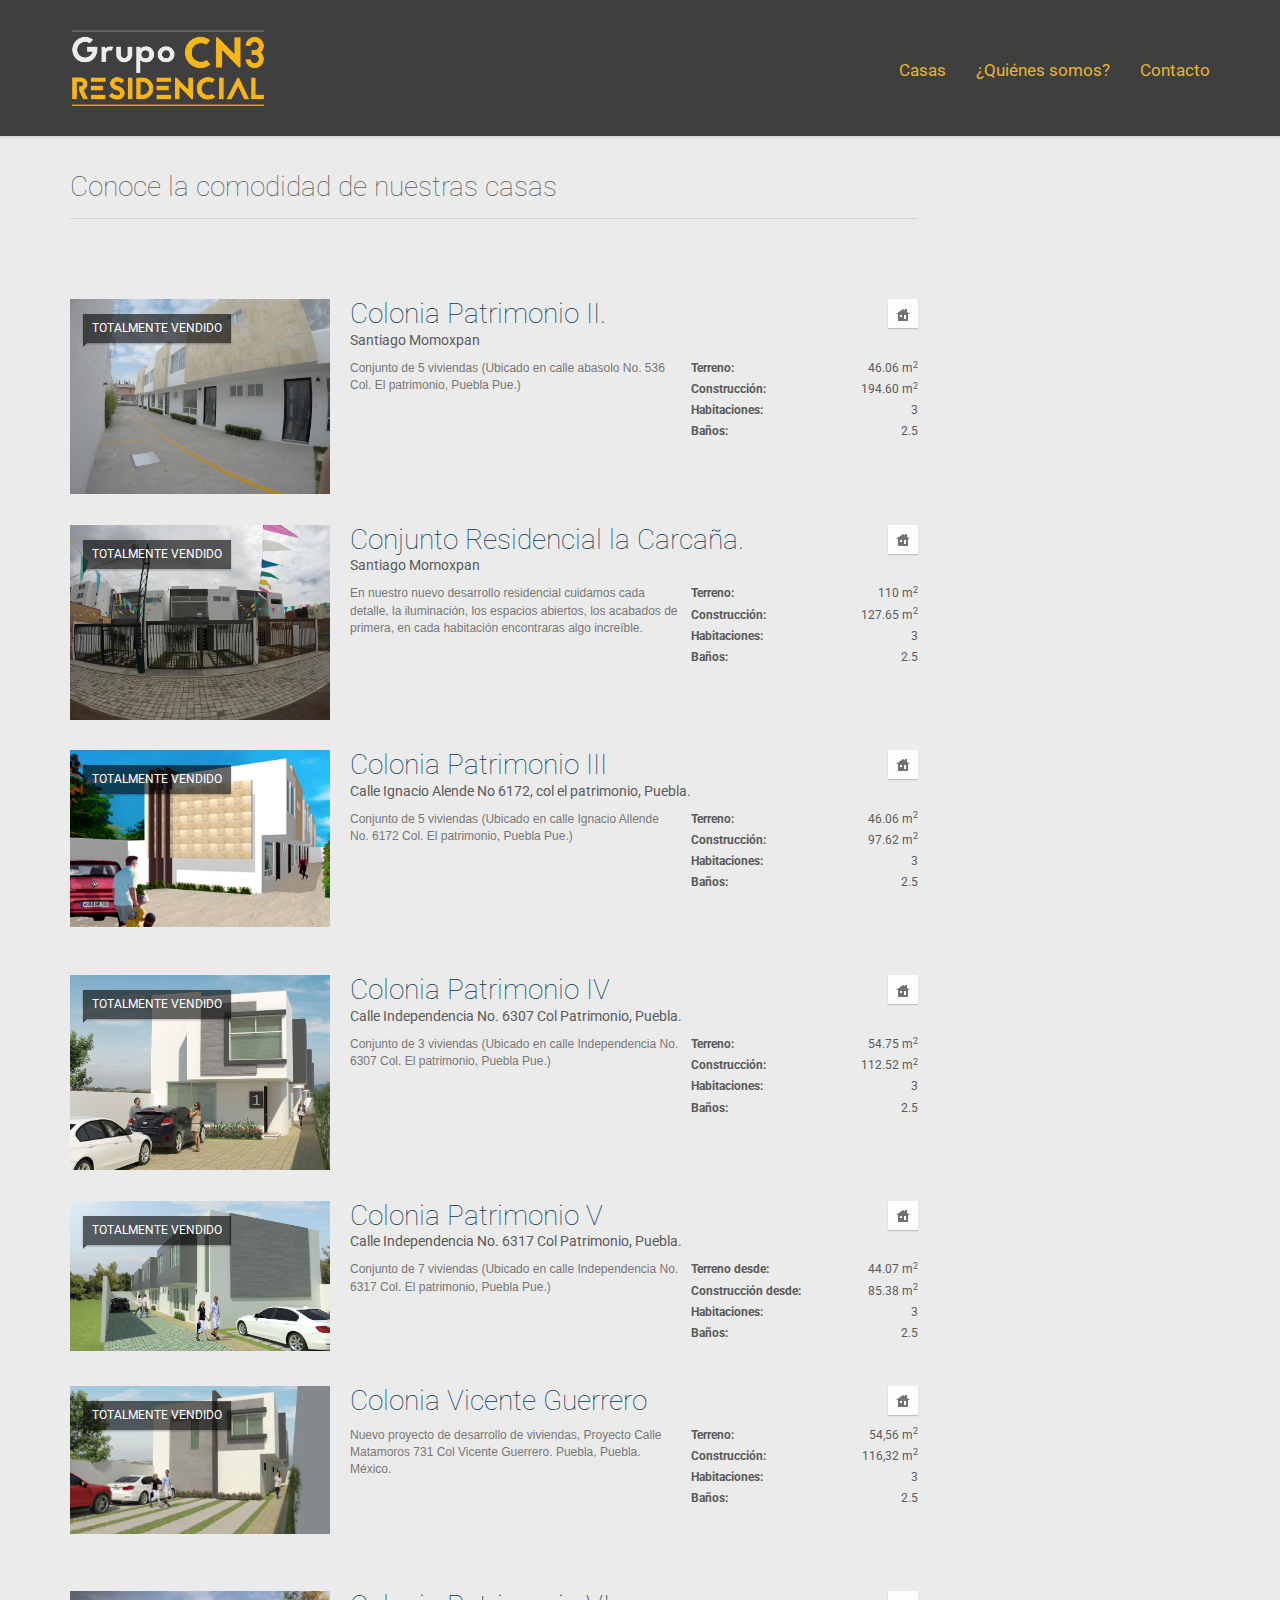
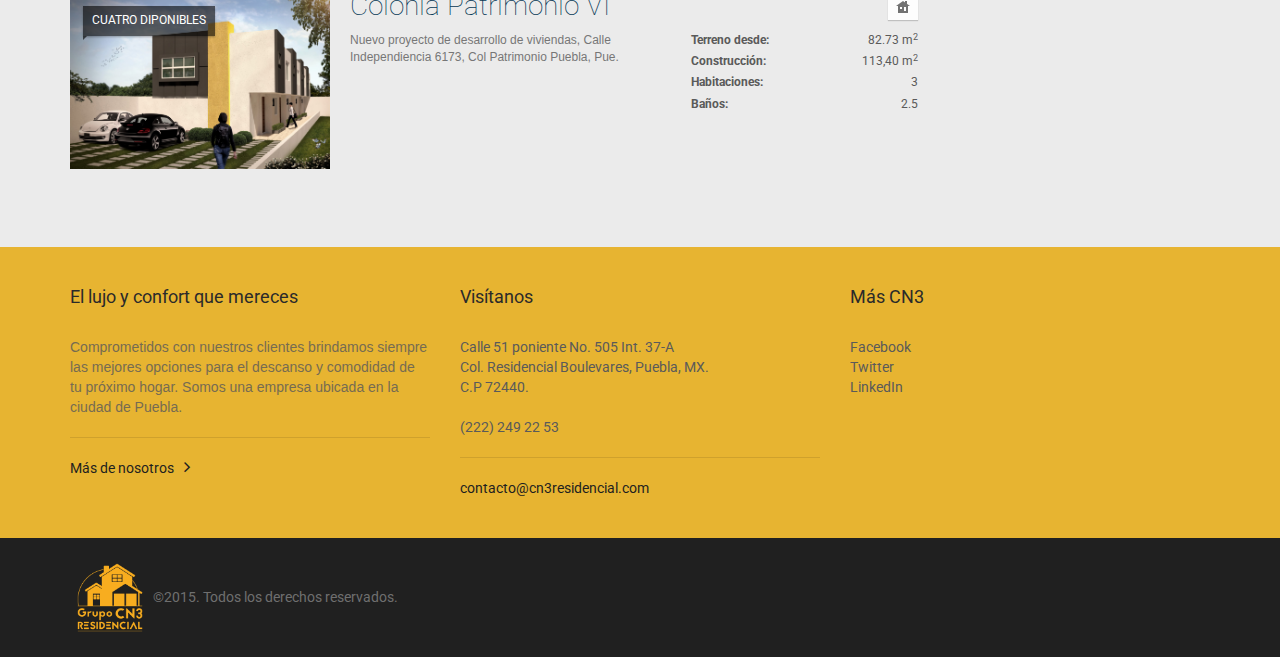
<file: casas.html>
<!DOCTYPE html>

<html lang="es">
<head>
    <meta charset="UTF-8"/>
    <meta name="viewport" content="width=device-width, initial-scale=1.0">
    <meta name="author" content="guiberraMX">
    <meta name="author" content="Thinkers in Motion / guiberraMX">

    <link href='http://fonts.googleapis.com/css?family=Roboto:300,400,700' rel='stylesheet' type='text/css'>
    <link href="assets/fonts/font-awesome.css" rel="stylesheet" type="text/css">
    <link rel="stylesheet" href="assets/bootstrap/css/bootstrap.css" type="text/css">
    <link rel="stylesheet" href="assets/css/bootstrap-select.min.css" type="text/css">
    <link rel="stylesheet" href="assets/css/magnific-popup.css" type="text/css">
    <link rel="stylesheet" href="assets/css/jquery.slider.min.css" type="text/css">
    <link rel="stylesheet" href="assets/css/owl.carousel.css" type="text/css">
    <link rel="stylesheet" href="assets/css/style.css" type="text/css">

    <title>Casas CN3</title>

</head>

<body class="page-sub-page page-listing-lines page-search-results" id="page-top">
<!-- Wrapper -->
<div class="wrapper">
    <!-- Navigation -->
    <div class="navigation">

        <div class="container">
            <header class="navbar" id="top" role="banner">
                <div class="navbar-header">
                    <button class="navbar-toggle" type="button" data-toggle="collapse" data-target=".bs-navbar-collapse">
                        <span class="sr-only">Toggle navigation</span>
                        <span class="icon-bar"></span>
                        <span class="icon-bar"></span>
                        <span class="icon-bar"></span>
                    </button>
                    <div class="navbar-brand nav" id="brand">
                        <a href="index.html"><img src="assets/img/logoblack.png" width="28%" alt="CN3"></a>
                    </div>
                </div>
                <nav class="collapse navbar-collapse bs-navbar-collapse navbar-right" role="navigation">
                    <ul class="nav navbar-nav">



                                    <li><a href="casas.html">Casas</a></li>
                                    <li><a href="nosotros.html">¿Quiénes somos?</a></li>


                                    <li><a href="contacto.html">Contacto</a></li>


                    </ul>
                </nav><!-- /.navbar collapse-->

            </header><!-- /.navbar -->
        </div><!-- /.container -->
    </div><!-- /.navigation -->
    <!-- end Navigation -->
    <!-- Page Content -->
    <div id="page-content">
        <!-- Breadcrumb -->
        <div class="container">
            <ol class="breadcrumb">

            </ol>
        </div>
        <!-- end Breadcrumb -->

        <div class="container">
            <div class="row">
                <!-- Results -->
                <div class="col-md-9 col-sm-9">
                    <section id="results">
                        <header><h1>Conoce la comodidad de nuestras casas</h1></header>
                        <section id="search-filter">

                        </section>
                        <section id="properties" class="display-lines">




                        <div class="property no-border">
                                <figure class="type" title="Single Family"><img src="assets/img/property-types/single-family.png" alt=""></figure>
                                <figure class="tag status">TOTALMENTE VENDIDO</figure>
                                <div class="property-image">
                                    <a href="modelo3.html">
                                        <img alt="" src="assets/img/patrimonio2/2.png">
                                    </a>
                                </div>
                                <div class="info">
                                    <header>
                                        <a href="modelo3.html"><h3>Colonia Patrimonio II.
                                        </h3></a>
                                        <figure>Santiago Momoxpan</figure>
                                    </header>

                                    <aside>
                                        <p>
                                        Conjunto de 5 viviendas (Ubicado en calle abasolo No. 536 Col. El patrimonio, Puebla Pue.)
                                        </p>
                                        <dl>
                                            <dt>Terreno:</dt>
                                            <dd>46.06 m<sup>2</sup></dd>
                                            <dt>Construcción:</dt>
                                            <dd>194.60 m<sup>2</sup></dd>
                                            <dt>Habitaciones:</dt>
                                            <dd>3</dd>
                                            <dt>Baños:</dt>
                                            <dd>2.5</dd>
                                        </dl>
                                    </aside>

                                </div>
                            </div><!-- /.property -->

                            <!-- /.property -->

                            <br>
                            <br>


                            <div class="property no-border">
                                <figure class="type" title="Single Family"><img src="assets/img/property-types/single-family.png" alt=""></figure>
                                <figure class="tag status">TOTALMENTE VENDIDO</figure>
                                <div class="property-image">
                                    <a href="modelo2.html">
                                        <img alt="" src="assets/img/pre.png">
                                    </a>
                                </div>
                                <div class="info">
                                    <header>
                                        <a href="modelo2.html"><h3>Conjunto Residencial la Carcaña.
                                        </h3></a>
                                        <figure>Santiago Momoxpan</figure>
                                    </header>

                                    <aside>
                                        <p>
                                        En nuestro nuevo desarrollo residencial cuidamos cada detalle, la iluminación, los espacios abiertos, los acabados de primera, en cada habitación encontraras algo increíble.
                                        </p>
                                        <dl>
                                            <dt>Terreno:</dt>
                                            <dd>110 m<sup>2</sup></dd>
                                            <dt>Construcción:</dt>
                                            <dd>127.65 m<sup>2</sup></dd>
                                            <dt>Habitaciones:</dt>
                                            <dd>3</dd>
                                            <dt>Baños:</dt>
                                            <dd>2.5</dd>
                                        </dl>
                                    </aside>

                                </div>
                            </div><!-- /.property -->

                            <!-- /.property -->

                            <br>
                            <br>


                            <div class="property no-border">
                                <figure class="type" title="Single Family"><img src="assets/img/property-types/single-family.png" alt=""></figure>
                                <figure class="tag status">TOTALMENTE VENDIDO</figure>
                                <div class="property-image">
                                    <a href="modelo1.html">
                                        <img alt="" src="assets/img/patrimonio3ok.png">
                                    </a>
                                </div>
                                <div class="info">
                                    <header>
                                        <a href="modelo1.html"><h3>Colonia Patrimonio III</h3></a>
                                        <figure>Calle Ignacio Alende No 6172, col el patrimonio, Puebla. </figure>
                                    </header>

                                    <aside>
                                        <p>
                                        Conjunto de 5 viviendas (Ubicado en calle Ignacio Allende No. 6172 Col. El patrimonio, Puebla Pue.)
                                        </p>
                                        <dl>
                                            <dt>Terreno:</dt>
                                            <dd>46.06 m<sup>2</sup></dd>

                                            <dt>Construcción:</dt>
                                            <dd>97.62 m<sup>2</sup></dd>

                                            <dt>Habitaciones:</dt>
                                            <dd>3</dd>
                                            <dt>Baños:</dt>
                                            <dd>2.5</dd>
                                        </dl>
                                    </aside>

                                </div>
                            </div><!-- /.property -->





                            <br><br>







                            <div class="property no-border">
                                <figure class="type" title="Single Family"><img src="assets/img/property-types/single-family.png" alt=""></figure>
                                <figure class="tag status">TOTALMENTE VENDIDO</figure>
                                <div class="property-image">
                                    <a href="modelo4.html">
                                        <img alt="" src="assets/img/properties/patrimonio3.png">
                                    </a>
                                </div>
                                <div class="info">
                                    <header>
                                        <a href="modelo4.html"><h3>Colonia Patrimonio IV</h3></a>
                                        <figure>Calle Independencia No. 6307 Col Patrimonio, Puebla. </figure>
                                    </header>

                                    <aside>
                                        <p>
                                        Conjunto de 3 viviendas (Ubicado en calle Independencia No. 6307 Col. El patrimonio, Puebla Pue.)
                                        </p>
                                        <dl>
                                            <dt>Terreno:</dt>
                                            <dd>54.75 m<sup>2</sup></dd>

                                            <dt>Construcción:</dt>
                                            <dd>112.52 m<sup>2</sup></dd>

                                            <dt>Habitaciones:</dt>
                                            <dd>3</dd>
                                            <dt>Baños:</dt>
                                            <dd>2.5</dd>
                                        </dl>
                                    </aside>

                                </div>
                            </div><!-- /.property -->

<br>
                            <br>
                        


  <div class="property no-border">
                                <figure class="type" title="Single Family"><img src="assets/img/property-types/single-family.png" alt=""></figure>
                                <figure class="tag status">TOTALMENTE VENDIDO</figure>
                                <div class="property-image">
                                    <a href="modelo5.html">
                                        <img alt="" src="assets/img/patrimonio5/0.jpg">
                                    </a>
                                </div>
                                <div class="info">
                                    <header>
                                        <a href="modelo5.html"><h3>Colonia Patrimonio V</h3></a>
                                        <figure>Calle Independencia No. 6317 Col Patrimonio, Puebla. </figure>
                                    </header>

                                    <aside>
                                        <p>
                                        Conjunto de 7 viviendas (Ubicado en calle Independencia No. 6317 Col. El patrimonio, Puebla Pue.)
                                        </p>
                                        <dl>
                                            <dt>Terreno desde:</dt>
                                            <dd>44.07 m<sup>2</sup></dd>

                                            <dt>Construcción desde:</dt>
                                            <dd>85.38 m<sup>2</sup></dd>

                                            <dt>Habitaciones:</dt>
                                            <dd>3</dd>
                                            <dt>Baños:</dt>
                                            <dd>2.5</dd>
                                        </dl>
                                    </aside>

                                </div>
                            </div><!-- /.property -->





                            <div class="property no-border">
                                <figure class="type" title="Single Family"><img src="assets/img/property-types/single-family.png" alt=""></figure>
                                <figure class="tag status">TOTALMENTE VENDIDO</figure>
                                <div class="property-image">
                                    <a href="modelo6.html">
                                        <img alt="" src="assets/img/patrimonio6.png">
                                    </a>
                                </div>
                                <div class="info">
                                    <header>
                                        <a href="modelo6.html"><h3>Colonia Vicente Guerrero</h3></a>
                                        <figure> </figure>
                                    </header>

                                    <aside>
                                        <p >
                                        Nuevo proyecto de desarrollo de viviendas, Proyecto Calle Matamoros 731 Col Vicente Guerrero. Puebla, Puebla. México.
                                        </p>
                                        <dl>
                                            <dt>Terreno:</dt>
                                            <dd>54,56  m<sup>2</sup></dd>

                                            <dt>Construcción:</dt>
                                            <dd>116,32 m<sup>2</sup></dd>

                                            <dt>Habitaciones:</dt>
                                            <dd>3 </dd>
                                            <dt>Baños:</dt>
                                            <dd>2.5 </dd>
                                        </dl>
                                    </aside>

                                </div>

                                </div>





                                <br>
                                <br>


                                <div class="property no-border">
                                <figure class="type" title="Single Family"><img src="assets/img/property-types/single-family.png"alt=""></figure>
                                <figure class="tag status">CUATRO DIPONIBLES</figure>
                                <div class="property-image">
                                    <a href="modelo7.html">
                                        <img alt="" src="assets/img/3s7.jpg">
                                    </a>
                                </div>
                                <div class="info">
                                    <header>
                                        <a href="modelo7.html"><h3>Colonia Patrimonio VI</h3></a>
                                        <figure> </figure>
                                    </header>

                                    <aside>
                                        <p >
                                        Nuevo proyecto de desarrollo de viviendas, Calle Independiencia 6173, Col Patrimonio Puebla, Pue.
                                        </p>
                                        <dl>
                                            <dt>Terreno desde:</dt>
                                            <dd>82.73 m<sup>2</sup></dd>

                                            <dt>Construcción:</dt>
                                            <dd>113,40 m<sup>2</sup></dd>

                                            <dt>Habitaciones:</dt>
                                            <dd>3 </dd>
                                            <dt>Baños:</dt>
                                            <dd>2.5 </dd>

                                            
                                        </dl>
                                    </aside>


                                </div>
                                </div>



                                <!-- /#pr



                                <div class="property no-border">
                                <figure class="type" title="Single Family"><img src="assets/img/1s7.jpg" alt=""></figure>
                                <figure class="tag status">Cuatro disponibles</figure>
                                <div class="property-image">
                                    <a href="modelo6.html">
                                        <img alt="" src="assets/img/p6/m1.png">
                                    </a>
                                </div>
                                <div class="info">
                                    <header>
                                        <a href="modelo6.html"><h3>Patrimonio VI</h3></a>
                                        <figure> </figure>
                                    </header>

                                    <aside>
                                        <p >
                                        Nuevo proyecto de desarrollo de viviendas, Calle Independiencia 6173, Col Patrimonio Puebla, Pue.
                                        </p>
                                        <dl>
                                            <dt>Terreno:</dt>
                                            <dd>8.71m<sup>2</sup></dd>

                                            <dt>Construcción:</dt>
                                            <dd>113.40m<sup>2</sup></dd>

                                            <dt>Habitaciones:</dt>
                                            <dd>3 </dd>
                                            <dt>Baños:</dt>
                                            <dd>2.5 </dd>
                                        </dl>
                                    </aside>

                                </div>

                                  <br>
                                  <br>

                                  operties-->



                        </section><!-- /#properties-->
                    </section><!-- /#results -->
                </div><!-- /.col-md-9 -->
                <!-- end Results -->




            </div><!-- /.row -->
        </div><!-- /.container -->

          <br>
                        <br>



                          <br>
                        <br>



    </div>
    <!-- end Page Content -->
    <!-- Page Footer -->
    <footer id="page-footer">
        <div class="inner">
            <aside id="footer-main">
                <div class="container">
                    <div class="row">
                        <div class="col-md-4 col-sm-4">



                            <article>
                                <h3>El lujo y confort que mereces</h3>
                                <p>
                                Comprometidos con nuestros clientes brindamos siempre las mejores opciones para el descanso y comodidad de tu próximo hogar. Somos una empresa ubicada en la ciudad de Puebla.
                                </p>

                                <hr>
                                <a href="nosotros.html" class="link-arrow">Más de nosotros</a>
                            </article>
                        </div><!-- /.col-sm-3 -->








                        <div class="col-md-4 col-sm-4">
                            <article>
                                <h3>Visítanos</h3>
                                <address>
                                   Calle 51 poniente No. 505 Int. 37-A <br>
                                    Col. Residencial Boulevares, Puebla, MX.<br>
                                    C.P 72440.
                                </address>
                                (222) 249 22 53<br>
                                <hr>
                                <a href="mailto:contacto@cn3residencial.com?Subject=Consulta" target="_top">contacto@cn3residencial.com</a>
                            </article>
                        </div><!-- /.col-sm-3 -->
                        <div class="col-md-4 col-sm-4">

                         <article>
                                <h3>Más CN3</h3>
                                <address>

                                </address>
                                Facebook<br>Twitter<br>LinkedIn

                            </article>

                        </div><!-- /.col-sm-3 -->
                    </div><!-- /.row -->
                </div><!-- /.container -->
            </aside><!-- /#footer-main -->
            <aside id="footer-thumbnails" class="footer-thumbnails"></aside><!-- /#footer-thumbnails -->
            <aside id="footer-copyright">
                <div class="container">


<img class="fofo" src="assets/img/footlogo.png" width="15%" alt="brand"></a>


                    <span>©2015. Todos los derechos reservados.</span>

                </div>
            </aside>
        </div><!-- /.inner -->
    </footer>
    <!-- end Page Footer -->
</div>

<script type="text/javascript" src="assets/js/jquery-2.1.0.min.js"></script>
<script type="text/javascript" src="assets/js/jquery-migrate-1.2.1.min.js"></script>
<script type="text/javascript" src="assets/bootstrap/js/bootstrap.min.js"></script>
<script type="text/javascript" src="assets/js/smoothscroll.js"></script>
<script type="text/javascript" src="assets/js/bootstrap-select.min.js"></script>
<script type="text/javascript" src="assets/js/retina-1.1.0.min.js"></script>
<script type="text/javascript" src="assets/js/jshashtable-2.1_src.js"></script>
<script type="text/javascript" src="assets/js/jquery.numberformatter-1.2.3.js"></script>
<script type="text/javascript" src="assets/js/tmpl.js"></script>
<script type="text/javascript" src="assets/js/jquery.dependClass-0.1.js"></script>
<script type="text/javascript" src="assets/js/draggable-0.1.js"></script>
<script type="text/javascript" src="assets/js/jquery.slider.js"></script>
<script type="text/javascript" src="assets/js/custom.js"></script>
<!--[if gt IE 8]>
<script type="text/javascript" src="assets/js/ie.js"></script>
<![endif]-->

</body>
</html>
</file>
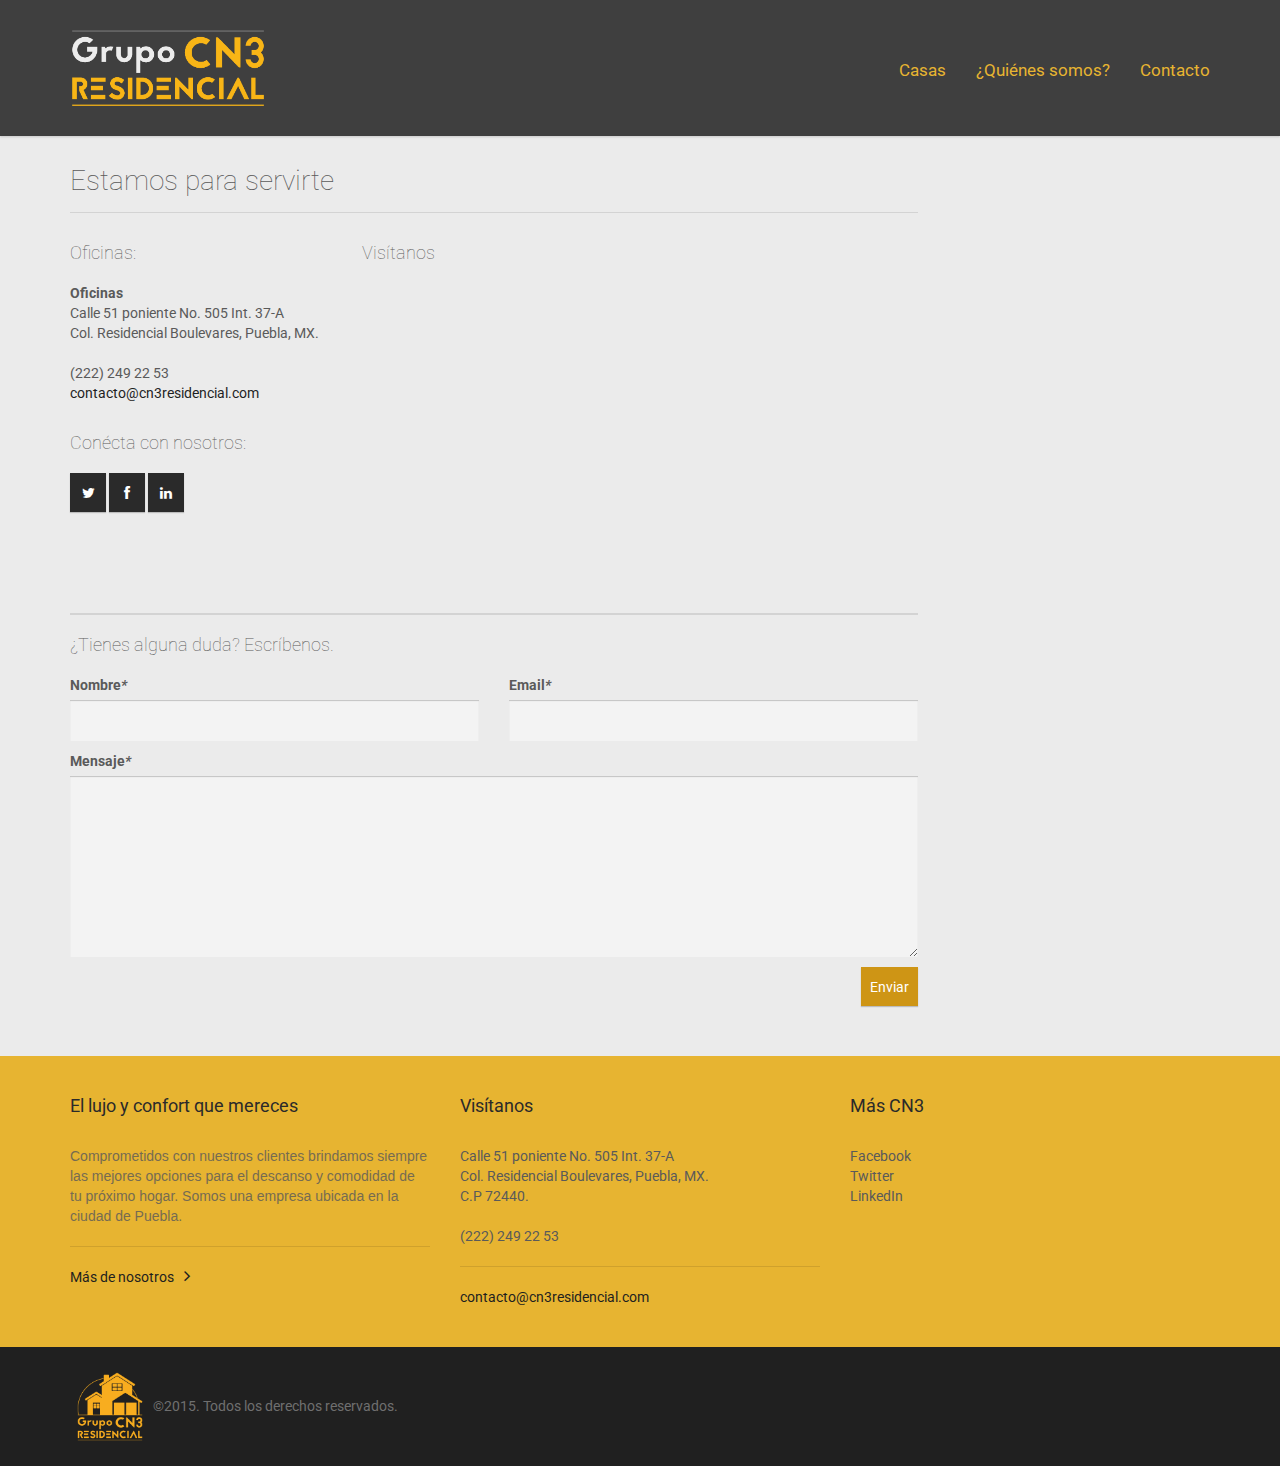
<file: contacto.html>
<!DOCTYPE html>

<html lang="es">
<head>
    <meta charset="UTF-8"/>
    <meta name="viewport" content="width=device-width, initial-scale=1.0">
    <meta name="author" content="guiberraMX">
    <meta name="author" content="Thinkers in Motion">

   

    <link href='http://fonts.googleapis.com/css?family=Roboto:300,400,700' rel='stylesheet' type='text/css'>
    <link href="assets/fonts/font-awesome.css" rel="stylesheet" type="text/css">
    <link rel="stylesheet" href="assets/bootstrap/css/bootstrap.css" type="text/css">
    <link rel="stylesheet" href="assets/css/bootstrap-select.min.css" type="text/css">
    <link rel="stylesheet" href="assets/css/magnific-popup.css" type="text/css">
    <link rel="stylesheet" href="assets/css/jquery.slider.min.css" type="text/css">
    <link rel="stylesheet" href="assets/css/owl.carousel.css" type="text/css">
    <link rel="stylesheet" href="assets/css/style.css" type="text/css">

    <title>CN3 | Contacto</title>

</head>

<body class="page-sub-page page-contact" id="page-top">
<!-- Wrapper -->
<div class="wrapper">
    <!-- Navigation -->
    <div class="navigation">
       
        <div class="container">
            <header class="navbar" id="top" role="banner">
                <div class="navbar-header">
                    <button class="navbar-toggle" type="button" data-toggle="collapse" data-target=".bs-navbar-collapse">
                        <span class="sr-only">Toggle navigation</span>
                        <span class="icon-bar"></span>
                        <span class="icon-bar"></span>
                        <span class="icon-bar"></span>
                    </button>
                    <div class="navbar-brand nav" id="brand">
                        <a href="index.html"><img src="assets/img/logoblack.png" width="28%" alt="CN3"></a>
                    </div>
                </div>
                <nav class="collapse navbar-collapse bs-navbar-collapse navbar-right" role="navigation">
                     <ul class="nav navbar-nav">
                         <li><a href="casas.html">Casas</a></li>
                                    <li><a href="nosotros.html">¿Quiénes somos?</a></li>

                                  
                                    <li><a href="contacto.html">Contacto</a></li>
                    </ul>
                </nav><!-- /.navbar collapse-->
               
            </header><!-- /.navbar -->
        </div><!-- /.container -->
    </div><!-- /.navigation -->
    <!-- end Navigation -->
    <!-- Page Content -->
    <div id="page-content">
        <!-- Breadcrumb -->
       
        <!-- end Breadcrumb -->

        <div class="container">
            <div class="row">
                <!-- Contact -->
                <div class="col-md-9 col-sm-9">
                    <section id="agent-detail">
                    <br>
                        <header><h1>Estamos para servirte</h1></header>
                        <section id="contact-information">
                            <div class="row">
                                <div class="col-md-4 col-sm-5">
                                    <section id="address">
                                        <header><h3>Oficinas:</h3></header>
                                        <address>
                                    <strong>Oficinas</strong><br>
                                    Calle 51 poniente No. 505 Int. 37-A <br>
                                    Col. Residencial Boulevares, Puebla, MX.
                                </address>
                                        (222) 249 22 53<br>
                                        <a>contacto@cn3residencial.com</a><br>
                                        
                                    </section><!-- /#address -->
                                    <section id="social">
                                        <header><h3>Conécta con nosotros:</h3></header>
                                        <div class="agent-social">
                                            <a href="" class="fa fa-twitter btn btn-grey-dark"></a>
                                            <a href="" class="fa fa-facebook btn btn-grey-dark"></a>
                                            <a href="" class="fa fa-linkedin btn btn-grey-dark"></a>
                                        </div>
                                    </section><!-- /#social -->
                                </div><!-- /.col-md-4 -->
                                <div class="col-md-8 col-sm-7">
                                    <header><h3>Visítanos</h3></header>
                                    <div id="contact-map"></div>
                                </div><!-- /.col-md-8 -->
                            </div><!-- /.row -->
                        </section><!-- /#agent-info -->
                        <hr class="thick">
                        <section id="form">
                            <header><h3>¿Tienes alguna duda? Escríbenos.</h3></header>
                            <form role="form" id="form-contact" method="post"  class="clearfix">
                                <div class="row">
                                    <div class="col-md-6">
                                        <div class="form-group">
                                            <label for="form-contact-name">Nombre<em>*</em></label>
                                            <input type="text" class="form-control" id="form-contact-name" name="form-contact-name" required>
                                        </div><!-- /.form-group -->
                                    </div><!-- /.col-md-6 -->
                                    <div class="col-md-6">
                                        <div class="form-group">
                                            <label for="form-contact-email">Email<em>*</em></label>
                                            <input type="email" class="form-control" id="form-contact-email" name="form-contact-email" required>
                                        </div><!-- /.form-group -->
                                    </div><!-- /.col-md-6 -->
                                </div><!-- /.row -->
                                <div class="row">
                                    <div class="col-md-12">
                                        <div class="form-group">
                                            <label for="form-contact-message">Mensaje<em>*</em></label>
                                            <textarea class="form-control" id="form-contact-message" rows="8" name="form-contact-message" required></textarea>
                                        </div><!-- /.form-group -->
                                    </div><!-- /.col-md-12 -->
                                </div><!-- /.row -->
                                <div class="form-group clearfix">
                                    <button type="submit" class="btn pull-right btn-default" id="form-contact-submit">Enviar</button>
                                </div><!-- /.form-group -->
                                <div id="form-status"></div>
                            </form><!-- /#form-contact -->
                        </section>
                    </section><!-- /#agent-detail -->
                </div><!-- /.col-md-9 -->
                <!-- end Contact -->

                
            </div><!-- /.row -->
        </div><!-- /.container -->
    </div>
    <!-- end Page Content -->
    
    <!-- Page Footer -->
    <footer id="page-footer">
        <div class="inner">
            <aside id="footer-main">
                <div class="container">
                    <div class="row">
                        <div class="col-md-4 col-sm-4">



                            <article>
                                <h3>El lujo y confort que mereces</h3>
                                <p>

                                Comprometidos con nuestros clientes brindamos siempre las mejores opciones para el descanso y comodidad de tu próximo hogar. Somos una empresa ubicada en la ciudad de Puebla.
                                
                                </p>
                                
                                <hr>
                                <a href="nosotros.html" class="link-arrow">Más de nosotros</a>
                            </article>
                        </div><!-- /.col-sm-3 -->
                        




                        <div class="col-md-4 col-sm-4">
                            <article>
                                <h3>Visítanos</h3>
                                <address>
                                   Calle 51 poniente No. 505 Int. 37-A <br>
                                    Col. Residencial Boulevares, Puebla, MX.<br>
                                    C.P 72440.
                                </address>
                                (222) 249 22 53<br>
                                <hr>
                                <a href="mailto:contacto@cn3residencial.com?Subject=Consulta" target="_top">contacto@cn3residencial.com</a>
                            </article>
                        </div><!-- /.col-sm-3 -->
                        <div class="col-md-4 col-sm-4">

                         <article>
                                <h3>Más CN3</h3>
                                <address>
                                   
                                </address>
                                Facebook<br>Twitter<br>LinkedIn
                                
                            </article>
                            
                        </div><!-- /.col-sm-3 -->
                    </div><!-- /.row -->
                </div><!-- /.container -->
            </aside><!-- /#footer-main -->
            <aside id="footer-thumbnails" class="footer-thumbnails"></aside><!-- /#footer-thumbnails -->
            <aside id="footer-copyright">
                <div class="container">


<img class="fofo" src="assets/img/footlogo.png" width="15%" alt="brand"></a>
               

                    <span>©2015. Todos los derechos reservados.</span>
                   
                </div>
            </aside>
        </div><!-- /.inner -->
    </footer>
    <!-- end Page Footer -->
</div>

<script type="text/javascript" src="assets/js/jquery-2.1.0.min.js"></script>
<script type="text/javascript" src="assets/js/jquery-migrate-1.2.1.min.js"></script>
<script type="text/javascript" src="http://maps.google.com/maps/api/js?sensor=false"></script>
<script type="text/javascript" src="assets/js/markerwithlabel_packed.js"></script>
<script type="text/javascript" src="assets/js/infobox.js"></script>
<script type="text/javascript" src="assets/bootstrap/js/bootstrap.min.js"></script>
<script type="text/javascript" src="assets/js/smoothscroll.js"></script>
<script type="text/javascript" src="assets/js/bootstrap-select.min.js"></script>
<script type="text/javascript" src="assets/js/jquery.validate.min.js"></script>
<script type="text/javascript" src="assets/js/retina-1.1.0.min.js"></script>
<script type="text/javascript" src="assets/js/jshashtable-2.1_src.js"></script>
<script type="text/javascript" src="assets/js/jquery.numberformatter-1.2.3.js"></script>
<script type="text/javascript" src="assets/js/tmpl.js"></script>
<script type="text/javascript" src="assets/js/jquery.dependClass-0.1.js"></script>
<script type="text/javascript" src="assets/js/draggable-0.1.js"></script>
<script type="text/javascript" src="assets/js/jquery.slider.js"></script>

<script type="text/javascript" src="assets/js/custom-map.js"></script>
<script type="text/javascript" src="assets/js/custom.js"></script>
<!--[if gt IE 8]>
<script type="text/javascript" src="assets/js/ie.js"></script>
<![endif]-->
<script>
    _latitude = 19.024008; 
    _longitude = -98.215518;
    google.maps.event.addDomListener(window, 'load', contactUsMap(_latitude,_longitude));
</script>
</body>
</html>
</file>
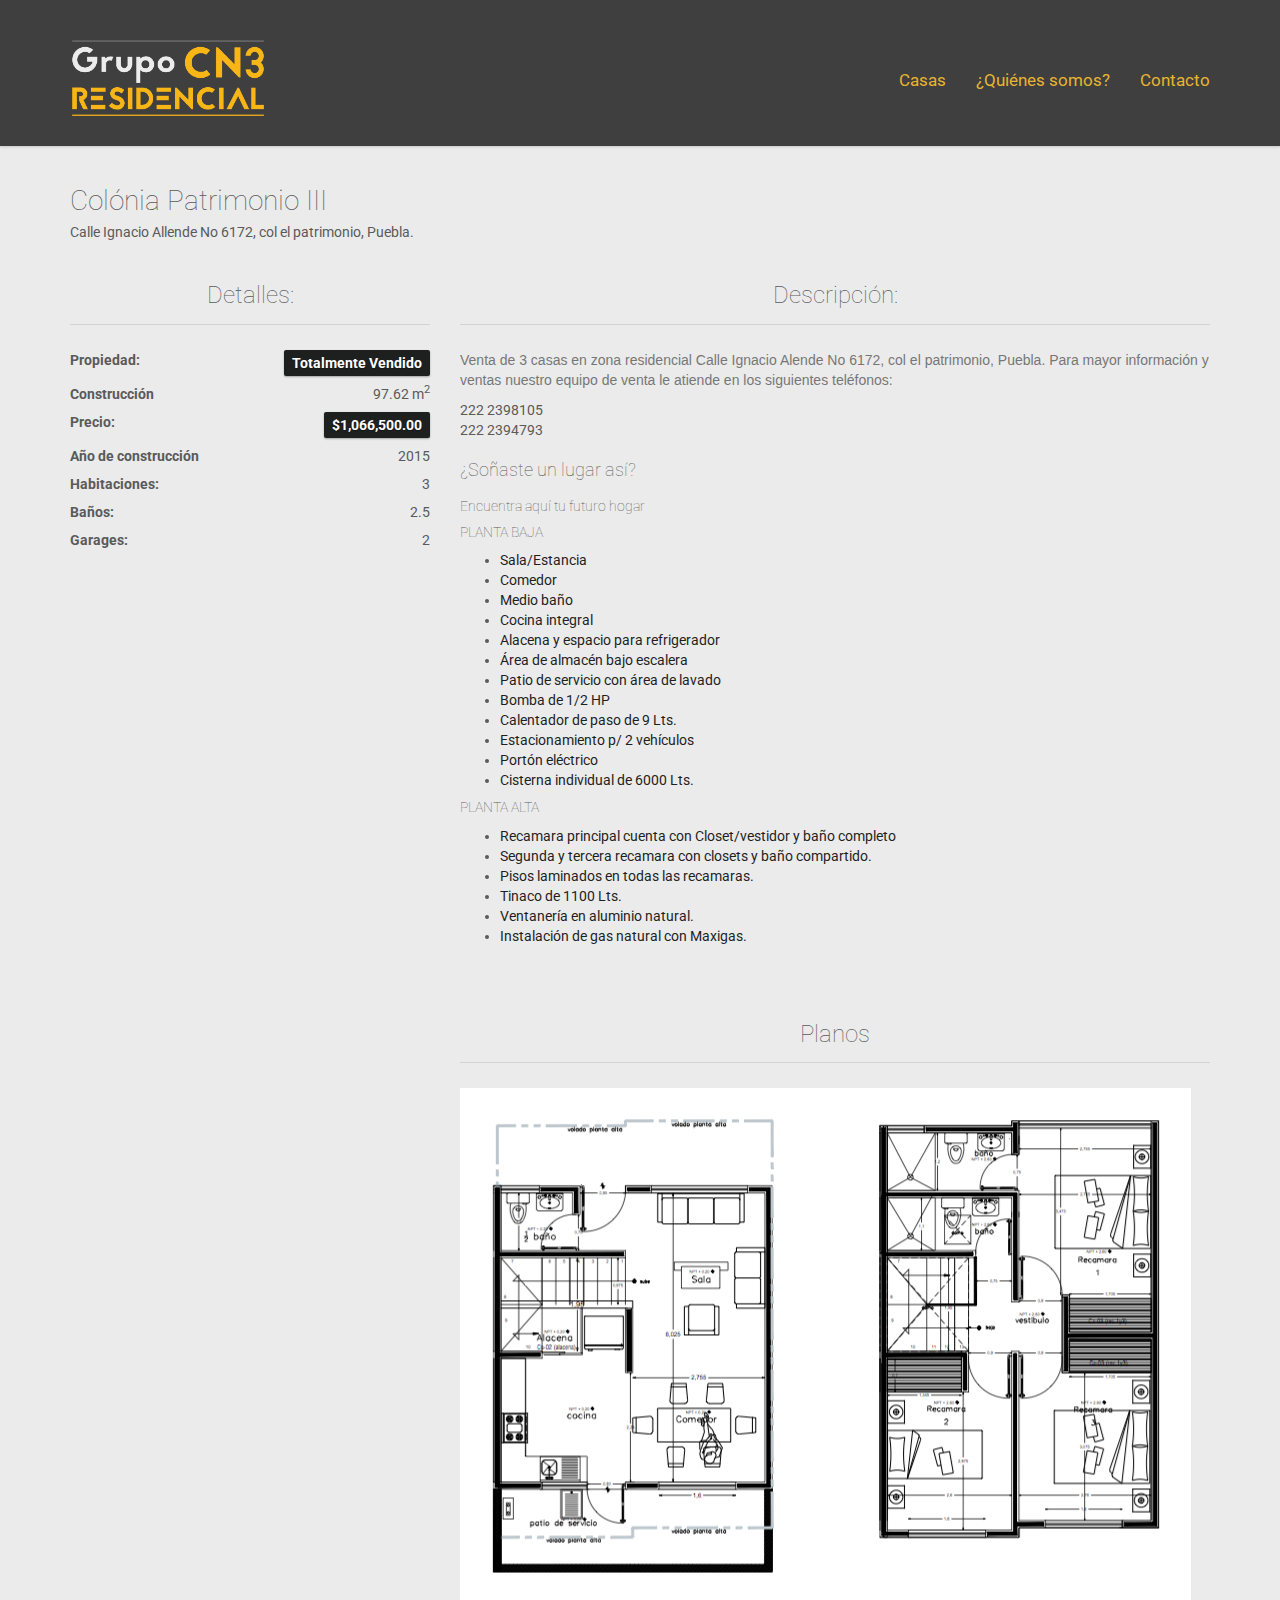
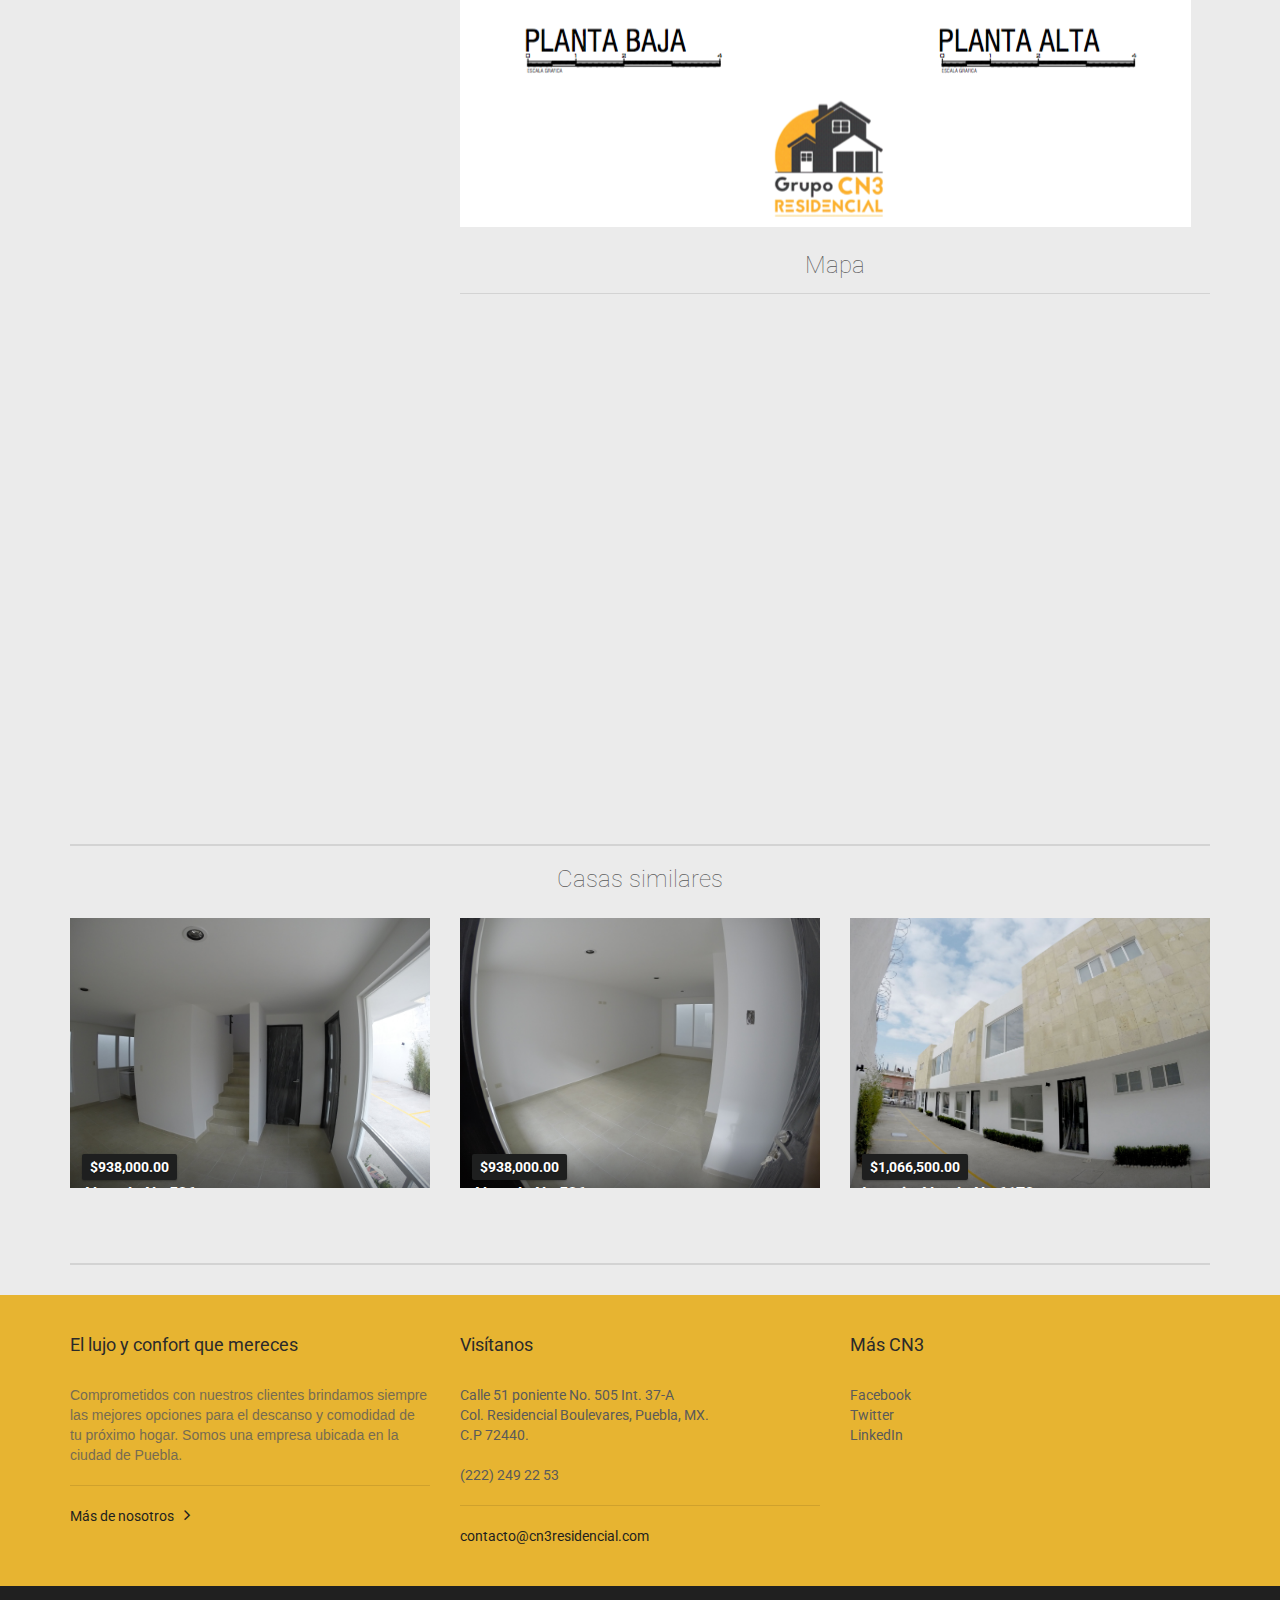
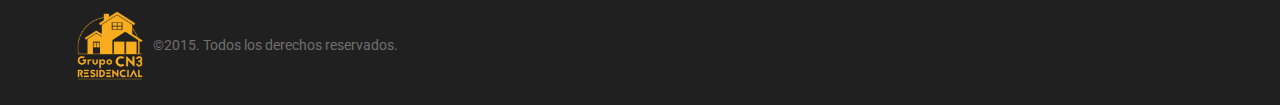
<file: modelo1.html>
<!DOCTYPE html>

<html lang="es">
<head>
    <meta charset="UTF-8"/>
    <meta name="viewport" content="width=device-width, initial-scale=1.0">
    <meta name="author" content="Thinkers In Motion / guiberraMX">

    <link href='http://fonts.googleapis.com/css?family=Roboto:300,400,700' rel='stylesheet' type='text/css'>
    <link href="assets/fonts/font-awesome.css" rel="stylesheet" type="text/css">
    <link rel="stylesheet" href="assets/bootstrap/css/bootstrap.css" type="text/css">
    <link rel="stylesheet" href="assets/css/bootstrap-select.min.css" type="text/css">
    <link rel="stylesheet" href="assets/css/magnific-popup.css" type="text/css">
    <link rel="stylesheet" href="assets/css/jquery.slider.min.css" type="text/css">
    <link rel="stylesheet" href="assets/css/owl.carousel.css" type="text/css">
    <link rel="stylesheet" href="assets/css/style.css" type="text/css">

    <title>Patrimonio III</title>

</head>

<body class="page-sub-page page-property-detail" id="page-top">
<!-- Wrapper -->
<div class="wrapper">
    <div class="navigation">






        <div class="secondary-navigation">
            
        </div>
        <div class="container">
            <header class="navbar" id="top" role="banner">
                <div class="navbar-header">
                    <button class="navbar-toggle" type="button" data-toggle="collapse" data-target=".bs-navbar-collapse">
                        <span class="sr-only">Toggle navigation</span>
                        <span class="icon-bar"></span>
                        <span class="icon-bar"></span>
                        <span class="icon-bar"></span>
                    </button>
                    <div class="navbar-brand nav" id="brand">
                        <a href="index.html"><img src="assets/img/logoblack.png" width="28%" alt="CN3"></a>
                    </div>
                </div>
                <nav class="collapse navbar-collapse bs-navbar-collapse navbar-right" role="navigation">
                    <ul class="nav navbar-nav">


                     <!-- end 
                        
                        <li class="has-child"><a href="#">Properties</a>
                            <ul class="child-navigation">
                                <li><a href="property-detail.html">Property Detail</a></li>
                                <li><a href="properties-listing.html">Masonry Listing</a></li>
                                <li><a href="properties-listing-grid.html">Grid Listing</a></li>
                                <li><a href="properties-listing-lines.html">Lines Listing</a></li>
                            </ul>
                        </li>
                        <li class="has-child"><a href="#">Pages</a>
                            <ul class="child-navigation">
                                <li><a href="about-us.html">About Us</a></li>
                                <li><a href="agent-detail.html">Agent Detail</a></li>
                                <li><a href="invoice-print.html">Invoice</a></li>
                                <li><a href="profile.html">Profile</a></li>
                                <li><a href="my-properties.html">My Properties</a></li>
                                <li><a href="bookmarked.html">Bookmarked Properties</a></li>
                                <li><a href="create-account.html">Create Account</a></li>
                                <li><a href="create-agency.html">Create Agency</a></li>
                                <li><a href="sign-in.html">Sign In</a></li>
                                <li class="has-child"><a href="#">Error Pages</a>
                                    <ul class="child-navigation">
                                        <li><a href="403.html">403</a></li>
                                        <li><a href="404.html">404</a></li>
                                        <li><a href="500.html">500</a></li>
                                    </ul>
                                </li>
                                <li><a href="faq.html">FAQ</a></li>
                                <li><a href="left-sidebar.html">Left Sidebar</a></li>
                                <li><a href="right-sidebar.html">Right Sidebar</a></li>
                                <li><a href="sticky-footer.html">Sticky Footer</a></li>
                                <li><a href="pricing.html">Pricing</a></li>
                                <li><a href="shortcodes.html">Shortcodes</a></li>
                                <li><a href="timeline.html">Timeline</a></li>
                                <li><a href="terms-conditions.html">Terms & Conditions</a></li>
                                <li><a href="rtl.html">RTL Support</a></li>
                            </ul>
                        </li>
                        <li class="has-child"><a href="#">Agents & Agencies</a>
                            <ul class="child-navigation">
                                <li><a href="agents-listing.html">Agents Listing</a></li>
                                <li><a href="agent-detail.html">Agent Detail</a></li>
                                <li><a href="agencies-listing.html">Agencies Listing</a></li>
                                <li><a href="agency-detail.html">Agency Detail</a></li>
                            </ul>
                        </li>
                        <li><a href="submit.html">Submit</a></li>
                        <li class="has-child"><a href="#">Blog</a>
                            <ul class="child-navigation">
                                <li><a href="blog.html">Blog Listing</a></li>
                                <li><a href="blog-detail.html">Blog Post Detail</a></li>
                            </ul>
                        </li>
                        <li><a href="contact.html">Contact</a></li>

                        Search Box -->

                                    
                                    <li><a href="casas.html">Casas</a></li>
                                    <li><a href="nosotros.html">¿Quiénes somos?</a></li>

                                  
                                    <li><a href="contacto.html">Contacto</a></li>
                    </ul>
                </nav><!-- /.navbar collapse-->
                
            </header><!-- /.navbar -->
        </div><!-- /.container -->


    </div><!-- /.navigation -->







    <!-- end Navigation -->
    <!-- Page Content -->
    <div id="page-content">
        <!-- Breadcrumb -->
       <br>
       <br>
        <!-- end Breadcrumb -->

        <div class="container">
            <div class="row">
                <!-- Property Detail Content -->
                <div class="col-md-12 col-sm-12">
                    <section id="property-detail">
                        <header class="property-title">
                            <h1>Colónia Patrimonio III</h1>
                            <figure>Calle Ignacio Allende No 6172, col el patrimonio, Puebla.</figure>
                            <span class="actions">
                                <!--<a href="#" class="fa fa-print"></a>-->
                                
                            </span>
                        </header>
                        <section id="property-gallery">
                            <div class="owl-carousel property-carousel">


                                <div class="property-slide">
                                    <a href="assets/img/patrimonio3/1.png" class="image-popup">
                                        <div class="overlay"><h3>Front View</h3></div>
                                        <img alt="" src="assets/img/patrimonio3/1.png">
                                    </a>
                                </div><!-- /.property-slide -->

                                <div class="property-slide">
                                    <a href="assets/img/patrimonio3/2.png" class="image-popup">
                                        <div class="overlay"><h3>Front View</h3></div>
                                        <img alt="" src="assets/img/patrimonio3/2.png">
                                    </a>
                                </div><!-- /.property-slide -->

                                <div class="property-slide">
                                    <a href="assets/img/patrimonio3/3.png" class="image-popup">
                                        <div class="overlay"><h3>Front View</h3></div>
                                        <img alt="" src="assets/img/patrimonio3/3.png">
                                    </a>
                                </div><!-- /.property-slide -->

                                <div class="property-slide">
                                    <a href="assets/img/patrimonio3/4.png" class="image-popup">
                                        <div class="overlay"><h3>Front View</h3></div>
                                        <img alt="" src="assets/img/patrimonio3/4.png">
                                    </a>
                                </div><!-- /.property-slide -->

                                <div class="property-slide">
                                    <a href="assets/img/patrimonio3/5.png" class="image-popup">
                                        <div class="overlay"><h3>Front View</h3></div>
                                        <img alt="" src="assets/img/patrimonio3/5.png">
                                    </a>
                                </div><!-- /.property-slide -->

                                <div class="property-slide">
                                    <a href="assets/img/patrimonio3/6.png" class="image-popup">
                                        <div class="overlay"><h3>Front View</h3></div>
                                        <img alt="" src="assets/img/patrimonio3/6.png">
                                    </a>
                                </div><!-- /.property-slide -->

                                <div class="property-slide">
                                    <a href="assets/img/patrimonio3/7.png" class="image-popup">
                                        <div class="overlay"><h3>Front View</h3></div>
                                        <img alt="" src="assets/img/patrimonio3/7.png">
                                    </a>
                                </div><!-- /.property-slide -->

                                <div class="property-slide">
                                    <a href="assets/img/patrimonio3/8.png" class="image-popup">
                                        <div class="overlay"><h3>Front View</h3></div>
                                        <img alt="" src="assets/img/patrimonio3/8.png">
                                    </a>
                                </div><!-- /.property-slide -->

                                <div class="property-slide">
                                    <a href="assets/img/patrimonio3/9.png" class="image-popup">
                                        <div class="overlay"><h3>Front View</h3></div>
                                        <img alt="" src="assets/img/patrimonio3/9.png">
                                    </a>
                                </div><!-- /.property-slide -->

                                <div class="property-slide">
                                    <a href="assets/img/patrimonio3/10.png" class="image-popup">
                                        <div class="overlay"><h3>Front View</h3></div>
                                        <img alt="" src="assets/img/patrimonio3/10.png">
                                    </a>
                                </div><!-- /.property-slide -->

                                <div class="property-slide">
                                    <a href="assets/img/patrimonio3/11.png" class="image-popup">
                                        <div class="overlay"><h3>Front View</h3></div>
                                        <img alt="" src="assets/img/patrimonio3/11.png">
                                    </a>
                                </div><!-- /.property-slide -->

                                <div class="property-slide">
                                    <a href="assets/img/patrimonio3/12.png" class="image-popup">
                                        <div class="overlay"><h3>Front View</h3></div>
                                        <img alt="" src="assets/img/patrimonio3/12.png">
                                    </a>
                                </div><!-- /.property-slide -->


                                <div class="property-slide">
                                    <a href="assets/img/patrimonio3/13.png" class="image-popup">
                                        <div class="overlay"><h3>Front View</h3></div>
                                        <img alt="" src="assets/img/patrimonio3/13.png">
                                    </a>
                                </div><!-- /.property-slide -->

                                <div class="property-slide">
                                    <a href="assets/img/patrimonio3/14.png" class="image-popup">
                                        <div class="overlay"><h3>Front View</h3></div>
                                        <img alt="" src="assets/img/patrimonio3/14.png">
                                    </a>
                                </div><!-- /.property-slide -->





                                <div class="property-slide">
                                    <a href="assets/img/properties/property-detail-01.jpg" class="image-popup">
                                        <div class="overlay"><h3>Front View</h3></div>
                                        <img alt="" src="assets/img/properties/pat3.png">
                                    </a>
                                </div><!-- /.property-slide -->


                                
                            </div><!-- /.property-carousel -->
                        </section>
                        <div class="row">
                            <div class="col-md-4 col-sm-12">
                                <section id="quick-summary" class="clearfix">
                                    <header><h2>Detalles:</h2></header>
                                    <dl>

                                     <dt>Propiedad:</dt>
                                            <dd><span class="tag price">Totalmente Vendido</span></dd> 


                                        <dt>Construcción</dt>
                                            <dd>97.62 m<sup>2</sup></dd>
                                       
                                        <dt>Precio:</dt>
                                            <dd><span class="tag price">$1,066,500.00</span></dd>
                                        <dt>Año de construcción</dt>
                                            <dd>2015</dd>
                                        <dt>Habitaciones:</dt>
                                            <dd>3</dd>
                                        <dt>Baños:</dt>
                                            <dd>2.5</dd>
                                        <dt>Garages:</dt>
                                            <dd>2</dd>
                                        
                                    </dl>
                                </section><!-- /#quick-summary -->
                            </div><!-- /.col-md-4 -->
                            <div class="col-md-8 col-sm-12">
                                <section id="description">
                                    <header><h2>Descripción:</h2></header>
                                   
                                    <p>
                                        Venta de 3 casas en zona residencial Calle Ignacio Alende No 6172, col el patrimonio, Puebla. Para mayor información y ventas nuestro equipo de venta le atiende en los siguientes teléfonos:
                                    </p>
                                    222 2398105
                                    <br>
                                    222 2394793

                                    <h3>¿Soñaste un lugar así?</h3>
                                    <h4>Encuentra aquí tu futuro hogar</h4>

                                    <h4>PLANTA BAJA</h4>

                                    <ul>
                                        <li><a>Sala/Estancia</a></li>
                                        <li><a>Comedor</a></li>
                                       
                                        <li><a>Medio baño</a></li>
                                        <li><a>Cocina integral</a></li>
                                        <li><a>Alacena y espacio para refrigerador</a></li>
                                        <li><a>Área de almacén bajo escalera</a></li>
                                        
                                        <li><a>Patio de servicio con área de lavado</a></li>
                                        <li><a>Bomba de 1/2 HP</a></li>
                                        <li><a>Calentador de paso de 9 Lts.</a></li>

                                        <li><a>Estacionamiento p/ 2 vehículos</a></li>
                                        <li><a>Portón eléctrico</a></li>
                                        <li><a>Cisterna individual de 6000 Lts.</a></li>
                                        


                                    </ul>

                                    <h4>PLANTA ALTA</h4>

                                    <ul>
                                        <li><a>Recamara principal cuenta con Closet/vestidor y baño completo</a></li>
                                        <li><a>Segunda y tercera recamara con closets y baño compartido.</a></li>
                                        <li><a>Pisos laminados en todas las recamaras. </a></li>
                                        
                                        <li><a>Tinaco de 1100 Lts.</a></li>
                                        <li><a>Ventanería en aluminio natural.</a></li>
                                        <li><a>Instalación de gas natural con Maxigas.</a></li>
                                        
                                        


                                    </ul>

                                    <br>
                                    <br>


                                </section><!-- /#description -->
                                
                                <section id="floor-plans">
                                    <div class="floor-plans">
                                        <header><h2>Planos</h2></header>
                                        <a href="assets/img/properties/pat3.pdf" class="image-popup"><img alt="" src="assets/img/properties/pat3plan.png"></a>
                                       
                                    </div>
                                </section><!-- /#floor-plans -->

                                <section id="property-map">


                                    <header><h2>Mapa</h2></header>
                                    <iframe src="https://www.google.com/maps/embed?pb=!1m18!1m12!1m3!1d3772.195456762451!2d-98.22780868512102!3d19.01110698712518!2m3!1f0!2f0!3f0!3m2!1i1024!2i768!4f13.1!3m3!1m2!1s0x0%3A0x0!2zMTnCsDAwJzQwLjAiTiA5OMKwMTMnMzIuMiJX!5e0!3m2!1ses!2smx!4v1456937867268" width="100%" height="450" frameborder="0" style="border:0" allowfullscreen></iframe>


                                </section><!-- /#property-map -->


                                <section id="property-rating">
                                    <header></header>
                                   
                                    <div class="rating-form">
                                        <header>Thank you! Please describe your rating</header>
                                        <form role="form" id="form-rating" method="post"  class="clearfix">
                                            <div class="row">
                                                <div class="col-md-6">
                                                    <div class="form-group">
                                                        <label for="form-rating-name">Your Name<em>*</em></label>
                                                        <input type="text" class="form-control" id="form-rating-name" name="form-rating-name" required>
                                                    </div><!-- /.form-group -->
                                                </div><!-- /.col-md-6 -->
                                                <div class="col-md-6">
                                                    <div class="form-group">
                                                        <label for="form-rating-email">Your Email<em>*</em></label>
                                                        <input type="email" class="form-control" id="form-rating-email" name="form-rating-email" required>
                                                    </div><!-- /.form-group -->
                                                </div><!-- /.col-md-6 -->
                                            </div><!-- /.row -->
                                            <div class="row">
                                                <div class="col-md-12">
                                                    <div class="form-group">
                                                        <label for="form-rating-message">Your Message<em>*</em></label>
                                                        <textarea class="form-control" id="form-rating-message" rows="6" name="form-rating-message" required></textarea>
                                                    </div><!-- /.form-group -->
                                                </div><!-- /.col-md-12 -->
                                            </div><!-- /.row -->
                                            <div class="form-group">
                                                <button type="submit" class="btn pull-right btn-default" id="form-rating-submit">Send a Message</button>
                                            </div><!-- /.form-group -->
                                            <div id="form-rating-status"></div>
                                        </form><!-- /#form-contact -->
                                    </div><!-- /.rating-form -->
                                </section><!-- /#property-rating -->
                                



                                
                            </div><!-- /.col-md-8 -->
                            <div class="col-md-12 col-sm-12">
                                <!-- /#contact-agent -->
                                <hr class="thick">
                                <section id="similar-properties">
                                    <header><h2 class="no-border">Casas similares</h2></header>
                                    <div class="row">
                                        <div class="col-md-4 col-sm-6">
                                            <div class="property">
                                                <a href="modelo1.html">
                                                    <div class="property-image">
                                                        <img alt="" src="assets/img/patrimonio2/4.png">
                                                    </div>
                                                    <div class="overlay">
                                                        <div class="info">
                                                            <div class="tag price">$938,000.00</div>
                                                            <h3> Abasolo No 536</h3>
                                                            <figure>El Patrimonio Puebla, MX</figure>
                                                        </div>
                                                        
                                                    </div>
                                                </a>
                                            </div><!-- /.property -->
                                        </div><!-- /.col-md-3 -->


                                        <div class="col-md-4 col-sm-6">
                                            <div class="property">
                                                <a href="modelo1.html">
                                                    <div class="property-image">
                                                        <img alt="" src="assets/img/patrimonio2/3.png">
                                                    </div>
                                                    <div class="overlay">
                                                        <div class="info">
                                                            <div class="tag price">$938,000.00</div>
                                                            <h3> Abasolo No 536</h3>
                                                            <figure>El Patrimonio Puebla, MX</figure>
                                                        </div>
                                                        
                                                    </div>
                                                </a>
                                            </div><!-- /.property -->
                                        </div><!-- /.col-md-3 -->
                                        
                                        <div class="col-md-4 col-sm-6">
                                            <div class="property">
                                                <a href="modelo1.html">
                                                    <div class="property-image">
                                                        <img alt="" src="assets/img/properties/property-detail-01.jpg">
                                                    </div>
                                                    <div class="overlay">
                                                        <div class="info">
                                                            <div class="tag price">$1,066,500.00</div>
                                                            <h3>Ignacio Alende No 6172</h3>
                                                            <figure>La Carcaña, Puebla, MX</figure>
                                                        </div>
                                                        
                                                    </div>
                                                </a>
                                            </div><!-- /.property -->
                                        </div><!-- /.col-md-3 -->
                                    </div><!-- /.row-->
                                </section><!-- /#similar-properties -->
                                <hr class="thick">
                                
                            </div><!-- /.col-md-12 -->
                        </div><!-- /.row -->
                    </section><!-- /#property-detail -->
                </div><!-- /.col-md-9 -->
                <!-- end Property Detail Content -->

                <!-- sidebar -->
                
            </div><!-- /.row -->
        </div><!-- /.container -->
    </div>
    <!-- end Page Content -->
    



    <footer id="page-footer">
        <div class="inner">
            <aside id="footer-main">
                <div class="container">
                    <div class="row">
                        <div class="col-md-4 col-sm-4">



                            <article>
                                <h3>El lujo y confort que mereces</h3>
                                <p>

                                    Comprometidos con nuestros clientes brindamos siempre las mejores opciones para el descanso y comodidad de tu próximo hogar. Somos una empresa ubicada en la ciudad de Puebla.

                                    
                                </p>
                                
                                <hr>
                                <a href="nosotros.html" class="link-arrow">Más de nosotros</a>
                            </article>
                        </div><!-- /.col-sm-3 -->
                        




                        <div class="col-md-4 col-sm-4">
                            <article>
                                <h3>Visítanos</h3>
                                <address>
                                    Calle 51 poniente No. 505 Int. 37-A <br>
                                    Col. Residencial Boulevares, Puebla, MX.<br>
                                    C.P 72440.
                                </address>
                                (222) 249 22 53<br>
                                <hr>
                                <a href="mailto:contacto@cn3residencial.com?Subject=Consulta" target="_top">contacto@cn3residencial.com</a>
                            </article>
                        </div><!-- /.col-sm-3 -->
                        <div class="col-md-4 col-sm-4">

                         <article>
                                <h3>Más CN3</h3>
                                <address>
                                   
                                </address>
                                Facebook<br>Twitter<br>LinkedIn
                                
                            </article>
                            
                        </div><!-- /.col-sm-3 -->
                    </div><!-- /.row -->
                </div><!-- /.container -->
            </aside><!-- /#footer-main -->
            <aside id="footer-thumbnails" class="footer-thumbnails"></aside><!-- /#footer-thumbnails -->
            <aside id="footer-copyright">
                <div class="container">


<img class="fofo" src="assets/img/footlogo.png" width="15%" alt="brand"></a>
               

                    <span>©2015. Todos los derechos reservados.</span>
                   
                </div>
            </aside>
        </div><!-- /.inner -->
    </footer>
    <!-- end Page Footer -->
    <!-- end Page Footer -->
</div>

<script type="text/javascript" src="assets/js/jquery-2.1.0.min.js"></script>
<script type="text/javascript" src="http://maps.google.com/maps/api/js?sensor=false"></script>
<script type="text/javascript" src="assets/js/jquery-migrate-1.2.1.min.js"></script>
<script type="text/javascript" src="assets/bootstrap/js/bootstrap.min.js"></script>
<script type="text/javascript" src="assets/js/smoothscroll.js"></script>
<script type="text/javascript" src="assets/js/markerwithlabel_packed.js"></script>
<script type="text/javascript" src="assets/js/infobox.js"></script>
<script type="text/javascript" src="assets/js/owl.carousel.min.js"></script>
<script type="text/javascript" src="assets/js/bootstrap-select.min.js"></script>
<script type="text/javascript" src="assets/js/jquery.validate.min.js"></script>
<script type="text/javascript" src="assets/js/jquery.placeholder.js"></script>
<script type="text/javascript" src="assets/js/icheck.min.js"></script>
<script type="text/javascript" src="assets/js/retina-1.1.0.min.js"></script>
<script type="text/javascript" src="assets/js/jquery.raty.min.js"></script>
<script type="text/javascript" src="assets/js/jquery.magnific-popup.min.js"></script>
<script type="text/javascript" src="assets/js/jshashtable-2.1_src.js"></script>
<script type="text/javascript" src="assets/js/jquery.numberformatter-1.2.3.js"></script>
<script type="text/javascript" src="assets/js/tmpl.js"></script>
<script type="text/javascript" src="assets/js/jquery.dependClass-0.1.js"></script>
<script type="text/javascript" src="assets/js/draggable-0.1.js"></script>
<script type="text/javascript" src="assets/js/jquery.slider.js"></script>
<script type="text/javascript" src="assets/js/jquery.fitvids.js"></script>
<script type="text/javascript" src="assets/js/custom-map.js"></script>
<script type="text/javascript" src="assets/js/custom.js"></script>
<!--[if gt IE 8]>
<script type="text/javascript" src="assets/js/ie.js"></script>
<![endif]-->
<script type="text/javascript">
    var propertyId = 0;
    google.maps.event.addDomListener(window, 'load', initMap(propertyId));
    $(window).load(function(){
        initializeOwl(false);
    });
</script>

</body>
</html>
</file>
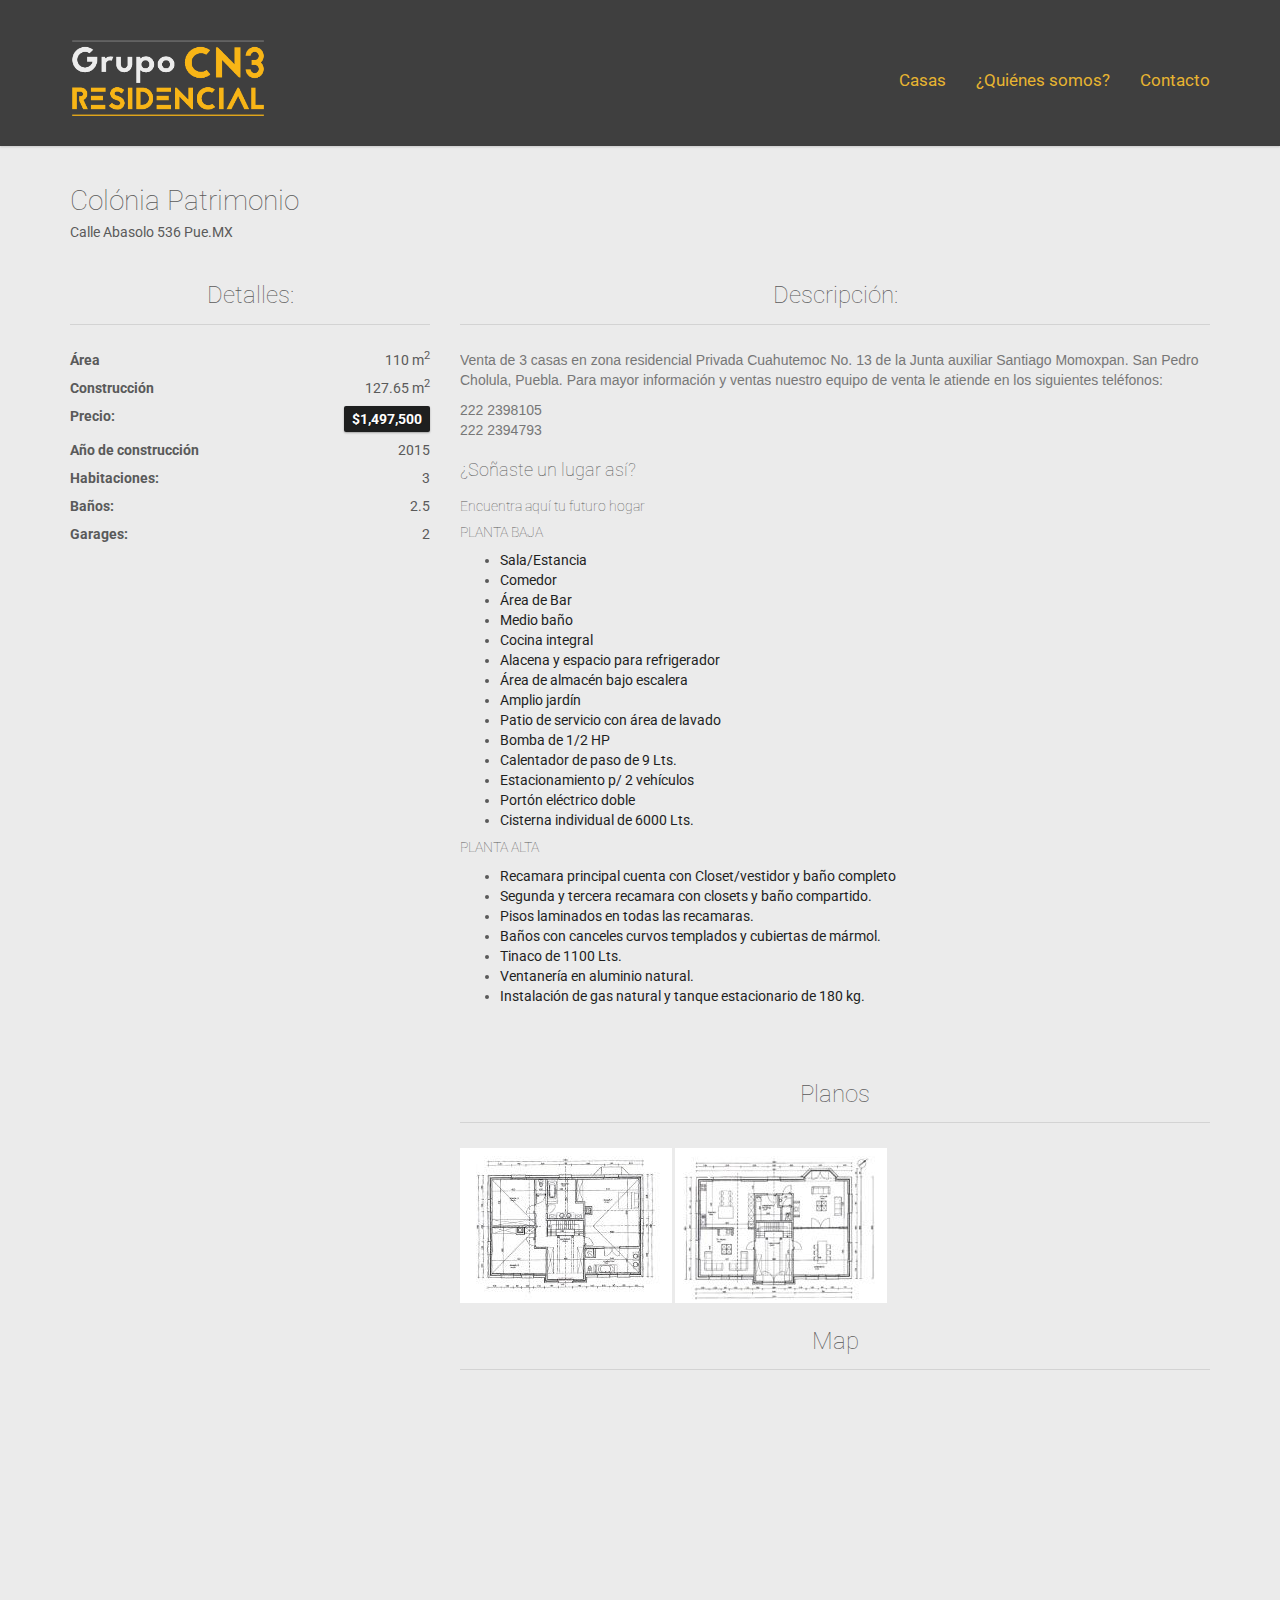
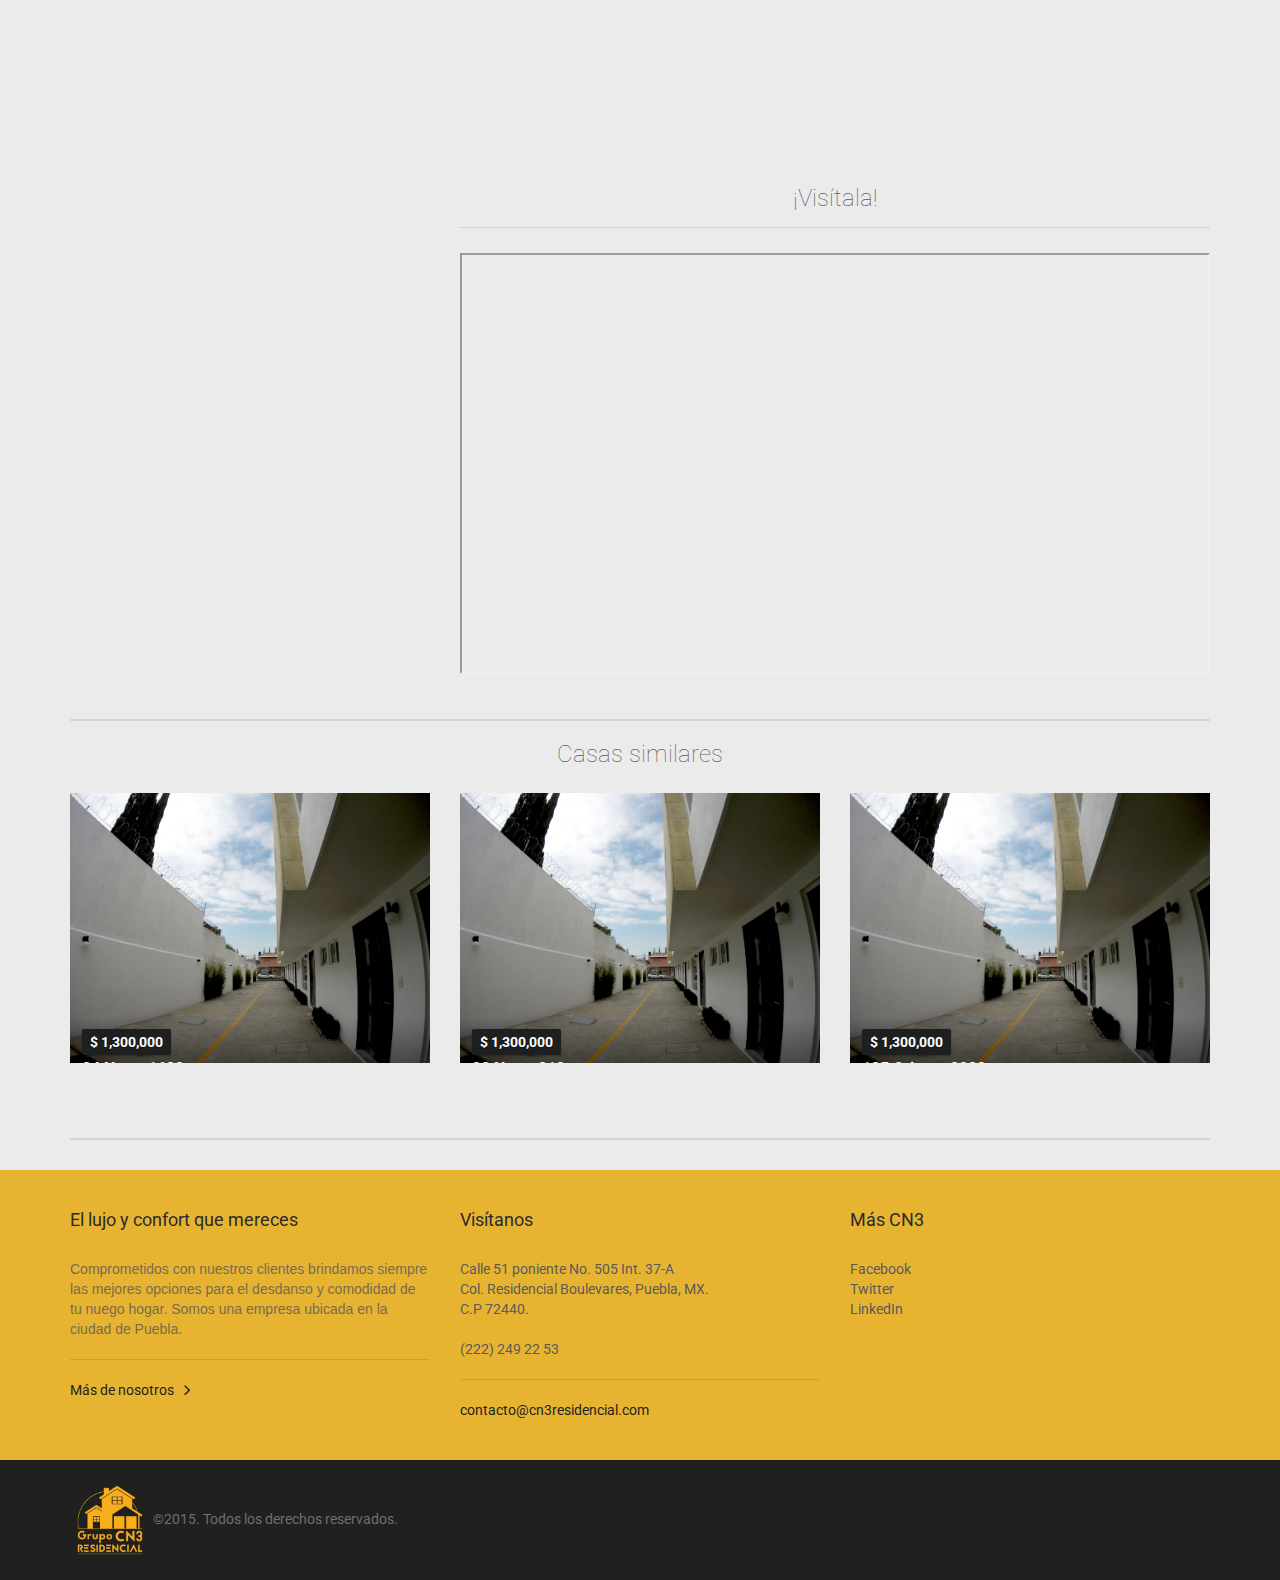
<file: modelo1a.html>
<!DOCTYPE html>

<html lang="es">
<head>
    <meta charset="UTF-8"/>
    <meta name="viewport" content="width=device-width, initial-scale=1.0">
    <meta name="author" content="Thinkers In Motion / guiberraMX">

    <link href='http://fonts.googleapis.com/css?family=Roboto:300,400,700' rel='stylesheet' type='text/css'>
    <link href="assets/fonts/font-awesome.css" rel="stylesheet" type="text/css">
    <link rel="stylesheet" href="assets/bootstrap/css/bootstrap.css" type="text/css">
    <link rel="stylesheet" href="assets/css/bootstrap-select.min.css" type="text/css">
    <link rel="stylesheet" href="assets/css/magnific-popup.css" type="text/css">
    <link rel="stylesheet" href="assets/css/jquery.slider.min.css" type="text/css">
    <link rel="stylesheet" href="assets/css/owl.carousel.css" type="text/css">
    <link rel="stylesheet" href="assets/css/style.css" type="text/css">

    <title>Modelo de Casa</title>

</head>

<body class="page-sub-page page-property-detail" id="page-top">
<!-- Wrapper -->
<div class="wrapper">
    <div class="navigation">






        <div class="secondary-navigation">
            
        </div>
        <div class="container">
            <header class="navbar" id="top" role="banner">
                <div class="navbar-header">
                    <button class="navbar-toggle" type="button" data-toggle="collapse" data-target=".bs-navbar-collapse">
                        <span class="sr-only">Toggle navigation</span>
                        <span class="icon-bar"></span>
                        <span class="icon-bar"></span>
                        <span class="icon-bar"></span>
                    </button>
                    <div class="navbar-brand nav" id="brand">
                        <a href="index.html"><img src="assets/img/logoblack.png" width="28%" alt="CN3"></a>
                    </div>
                </div>
                <nav class="collapse navbar-collapse bs-navbar-collapse navbar-right" role="navigation">
                    <ul class="nav navbar-nav">


                     <!-- end 
                        
                        <li class="has-child"><a href="#">Properties</a>
                            <ul class="child-navigation">
                                <li><a href="property-detail.html">Property Detail</a></li>
                                <li><a href="properties-listing.html">Masonry Listing</a></li>
                                <li><a href="properties-listing-grid.html">Grid Listing</a></li>
                                <li><a href="properties-listing-lines.html">Lines Listing</a></li>
                            </ul>
                        </li>
                        <li class="has-child"><a href="#">Pages</a>
                            <ul class="child-navigation">
                                <li><a href="about-us.html">About Us</a></li>
                                <li><a href="agent-detail.html">Agent Detail</a></li>
                                <li><a href="invoice-print.html">Invoice</a></li>
                                <li><a href="profile.html">Profile</a></li>
                                <li><a href="my-properties.html">My Properties</a></li>
                                <li><a href="bookmarked.html">Bookmarked Properties</a></li>
                                <li><a href="create-account.html">Create Account</a></li>
                                <li><a href="create-agency.html">Create Agency</a></li>
                                <li><a href="sign-in.html">Sign In</a></li>
                                <li class="has-child"><a href="#">Error Pages</a>
                                    <ul class="child-navigation">
                                        <li><a href="403.html">403</a></li>
                                        <li><a href="404.html">404</a></li>
                                        <li><a href="500.html">500</a></li>
                                    </ul>
                                </li>
                                <li><a href="faq.html">FAQ</a></li>
                                <li><a href="left-sidebar.html">Left Sidebar</a></li>
                                <li><a href="right-sidebar.html">Right Sidebar</a></li>
                                <li><a href="sticky-footer.html">Sticky Footer</a></li>
                                <li><a href="pricing.html">Pricing</a></li>
                                <li><a href="shortcodes.html">Shortcodes</a></li>
                                <li><a href="timeline.html">Timeline</a></li>
                                <li><a href="terms-conditions.html">Terms & Conditions</a></li>
                                <li><a href="rtl.html">RTL Support</a></li>
                            </ul>
                        </li>
                        <li class="has-child"><a href="#">Agents & Agencies</a>
                            <ul class="child-navigation">
                                <li><a href="agents-listing.html">Agents Listing</a></li>
                                <li><a href="agent-detail.html">Agent Detail</a></li>
                                <li><a href="agencies-listing.html">Agencies Listing</a></li>
                                <li><a href="agency-detail.html">Agency Detail</a></li>
                            </ul>
                        </li>
                        <li><a href="submit.html">Submit</a></li>
                        <li class="has-child"><a href="#">Blog</a>
                            <ul class="child-navigation">
                                <li><a href="blog.html">Blog Listing</a></li>
                                <li><a href="blog-detail.html">Blog Post Detail</a></li>
                            </ul>
                        </li>
                        <li><a href="contact.html">Contact</a></li>

                        Search Box -->

                                    
                                    <li><a href="casas.html">Casas</a></li>
                                    <li><a href="nosotros.html">¿Quiénes somos?</a></li>

                                  
                                    <li><a href="contacto.html">Contacto</a></li>
                    </ul>
                </nav><!-- /.navbar collapse-->
                
            </header><!-- /.navbar -->
        </div><!-- /.container -->


    </div><!-- /.navigation -->







    <!-- end Navigation -->
    <!-- Page Content -->
    <div id="page-content">
        <!-- Breadcrumb -->
       <br>
       <br>
        <!-- end Breadcrumb -->

        <div class="container">
            <div class="row">
                <!-- Property Detail Content -->
                <div class="col-md-12 col-sm-12">
                    <section id="property-detail">
                        <header class="property-title">
                            <h1>Colónia Patrimonio</h1>
                            <figure>Calle Abasolo 536 Pue.MX</figure>
                            <span class="actions">
                                <!--<a href="#" class="fa fa-print"></a>-->
                                
                            </span>
                        </header>
                        <section id="property-gallery">
                            <div class="owl-carousel property-carousel">
                                <div class="property-slide">
                                    <a href="assets/img/properties/property-detail-01.jpg" class="image-popup">
                                        <div class="overlay"><h3>Front View</h3></div>
                                        <img alt="" src="assets/img/properties/property-detail-01.jpg">
                                    </a>
                                </div><!-- /.property-slide -->
                                <div class="property-slide">
                                    <a href="assets/img/properties/property-detail-02.jpg" class="image-popup">
                                        <div class="overlay"><h3>Bedroom</h3></div>
                                        <img alt="" src="assets/img/properties/property-detail-02.jpg">
                                    </a>
                                </div><!-- /.property-slide -->
                                <div class="property-slide">
                                    <a href="assets/img/properties/property-detail-03.jpg" class="image-popup">
                                        <div class="overlay"><h3>Bathroom</h3></div>
                                        <img alt="" src="assets/img/properties/property-detail-03.jpg">
                                    </a>
                                </div><!-- /.property-slide -->
                            </div><!-- /.property-carousel -->
                        </section>
                        <div class="row">
                            <div class="col-md-4 col-sm-12">
                                <section id="quick-summary" class="clearfix">
                                    <header><h2>Detalles:</h2></header>
                                    <dl>
                                        <dt>Área</dt>
                                            <dd>110 m<sup>2</sup></dd>


                                        <dt>Construcción</dt>
                                            <dd>127.65 m<sup>2</sup></dd>
                                       
                                        <dt>Precio:</dt>
                                            <dd><span class="tag price">$1,497,500</span></dd>
                                        <dt>Año de construcción</dt>
                                            <dd>2015</dd>
                                        <dt>Habitaciones:</dt>
                                            <dd>3</dd>
                                        <dt>Baños:</dt>
                                            <dd>2.5</dd>
                                        <dt>Garages:</dt>
                                            <dd>2</dd>
                                        
                                    </dl>
                                </section><!-- /#quick-summary -->
                            </div><!-- /.col-md-4 -->
                            <div class="col-md-8 col-sm-12">
                                <section id="description">
                                    <header><h2>Descripción:</h2></header>
                                    <p>
                                        Venta de 3 casas en zona residencial Privada Cuahutemoc No. 13 de la Junta auxiliar Santiago Momoxpan. San Pedro Cholula, Puebla. Para mayor información y ventas nuestro equipo de venta le atiende en los siguientes teléfonos:
                                    </p>


                                    <p>
                                        222 2398105  
                                        <br>
                                        222 2394793
                                    </p>

                                    <h3>¿Soñaste un lugar así?</h3>
                                    <h4>Encuentra aquí tu futuro hogar</h4>

                                    <h4>PLANTA BAJA</h4>

                                    <ul>
                                        <li><a>Sala/Estancia</a></li>
                                        <li><a>Comedor</a></li>
                                        <li><a>Área de Bar</a></li>
                                        <li><a>Medio baño</a></li>
                                        <li><a>Cocina integral</a></li>
                                        <li><a>Alacena y espacio para refrigerador</a></li>
                                        <li><a>Área de almacén bajo escalera</a></li>
                                        <li><a>Amplio jardín</a></li>
                                        <li><a>Patio de servicio con área de lavado</a></li>
                                        <li><a>Bomba de 1/2 HP</a></li>
                                        <li><a>Calentador de paso de 9 Lts.</a></li>
                                        <li><a>Estacionamiento p/ 2 vehículos</a></li>
                                        <li><a>Portón eléctrico doble</a></li>
                                        <li><a>Cisterna individual de 6000 Lts.</a></li>
                                        


                                    </ul>

                                    <h4>PLANTA ALTA</h4>

                                    <ul>
                                        <li><a>Recamara principal cuenta con Closet/vestidor y baño completo</a></li>
                                        <li><a>Segunda y tercera recamara con closets y baño compartido.</a></li>
                                        <li><a>Pisos laminados en todas las recamaras. </a></li>
                                        <li><a>Baños con canceles curvos templados y cubiertas de mármol.</a></li>
                                        <li><a>Tinaco de 1100 Lts.</a></li>
                                        <li><a>Ventanería en aluminio natural.</a></li>
                                        <li><a>Instalación de gas natural y tanque estacionario de 180 kg.</a></li>
                                        
                                        


                                    </ul>

                                    <br>
                                    <br>


                                    
                                   
                                </section><!-- /#description -->
                                
                                <section id="floor-plans">
                                    <div class="floor-plans">
                                        <header><h2>Planos</h2></header>
                                        <a href="assets/img/properties/floor-plan-big.jpg" class="image-popup"><img alt="" src="assets/img/properties/floor-plan-01.jpg"></a>
                                        <a href="assets/img/properties/floor-plan-big.jpg" class="image-popup"><img alt="" src="assets/img/properties/floor-plan-02.jpg"></a>
                                    </div>
                                </section><!-- /#floor-plans -->
                                <section id="property-map">
                                    <header><h2>Map</h2></header>
                                    <div class="property-detail-map-wrapper">
                                        <div class="property-detail-map" id="property-detail-map"></div>
                                    </div>
                                </section><!-- /#property-map -->
                                <section id="property-rating">
                                    <header></header>
                                   
                                    <div class="rating-form">
                                        <header>Thank you! Please describe your rating</header>
                                        <form role="form" id="form-rating" method="post"  class="clearfix">
                                            <div class="row">
                                                <div class="col-md-6">
                                                    <div class="form-group">
                                                        <label for="form-rating-name">Your Name<em>*</em></label>
                                                        <input type="text" class="form-control" id="form-rating-name" name="form-rating-name" required>
                                                    </div><!-- /.form-group -->
                                                </div><!-- /.col-md-6 -->
                                                <div class="col-md-6">
                                                    <div class="form-group">
                                                        <label for="form-rating-email">Your Email<em>*</em></label>
                                                        <input type="email" class="form-control" id="form-rating-email" name="form-rating-email" required>
                                                    </div><!-- /.form-group -->
                                                </div><!-- /.col-md-6 -->
                                            </div><!-- /.row -->
                                            <div class="row">
                                                <div class="col-md-12">
                                                    <div class="form-group">
                                                        <label for="form-rating-message">Your Message<em>*</em></label>
                                                        <textarea class="form-control" id="form-rating-message" rows="6" name="form-rating-message" required></textarea>
                                                    </div><!-- /.form-group -->
                                                </div><!-- /.col-md-12 -->
                                            </div><!-- /.row -->
                                            <div class="form-group">
                                                <button type="submit" class="btn pull-right btn-default" id="form-rating-submit">Send a Message</button>
                                            </div><!-- /.form-group -->
                                            <div id="form-rating-status"></div>
                                        </form><!-- /#form-contact -->
                                    </div><!-- /.rating-form -->
                                </section><!-- /#property-rating -->
                                <section id="video-presentation">
                                    <header><h2>¡Visítala!</h2></header>
                                    <div class="video">
                                        <iframe src="//player.vimeo.com/video/34741214?title=0&amp;byline=0&amp;portrait=0&amp;color=ffffff" width="500" height="281" ></iframe>
                                    </div>
                                </section><!-- /#video-presentation -->
                            </div><!-- /.col-md-8 -->
                            <div class="col-md-12 col-sm-12">
                                <!-- /#contact-agent -->
                                <hr class="thick">
                                <section id="similar-properties">
                                    <header><h2 class="no-border">Casas similares</h2></header>
                                    <div class="row">
                                        <div class="col-md-4 col-sm-6">
                                            <div class="property">
                                                <a href="modelo1.html">
                                                    <div class="property-image">
                                                        <img alt="" src="assets/img/properties/property-06.jpg">
                                                    </div>
                                                    <div class="overlay">
                                                        <div class="info">
                                                            <div class="tag price">$ 1,300,000</div>
                                                            <h3>24 Norte 1600</h3>
                                                            <figure>Puebla, MX</figure>
                                                        </div>
                                                        
                                                    </div>
                                                </a>
                                            </div><!-- /.property -->
                                        </div><!-- /.col-md-3 -->
                                        <div class="col-md-4 col-sm-6">
                                            <div class="property">
                                                <a href="modelo1.html">
                                                    <div class="property-image">
                                                        <img alt="" src="assets/img/properties/property-06.jpg">
                                                    </div>
                                                    <div class="overlay">
                                                        <div class="info">
                                                            <div class="tag price">$ 1,300,000</div>
                                                            <h3>39 Norte 910</h3>
                                                            <figure>Puebla, MX</figure>
                                                        </div>
                                                        
                                                    </div>
                                                </a>
                                            </div><!-- /.property -->
                                        </div><!-- /.col-md-3 -->
                                        <div class="col-md-4 col-sm-6">
                                            <div class="property">
                                                <a href="modelo1.html">
                                                    <div class="property-image">
                                                        <img alt="" src="assets/img/properties/property-06.jpg">
                                                    </div>
                                                    <div class="overlay">
                                                        <div class="info">
                                                            <div class="tag price">$ 1,300,000</div>
                                                            <h3>105 Oriente 2200</h3>
                                                            <figure>Puebla, MX</figure>
                                                        </div>
                                                        
                                                    </div>
                                                </a>
                                            </div><!-- /.property -->
                                        </div><!-- /.col-md-3 -->
                                    </div><!-- /.row-->
                                </section><!-- /#similar-properties -->
                                <hr class="thick">
                                
                            </div><!-- /.col-md-12 -->
                        </div><!-- /.row -->
                    </section><!-- /#property-detail -->
                </div><!-- /.col-md-9 -->
                <!-- end Property Detail Content -->

                <!-- sidebar -->
                
            </div><!-- /.row -->
        </div><!-- /.container -->
    </div>
    <!-- end Page Content -->
    



    <footer id="page-footer">
        <div class="inner">
            <aside id="footer-main">
                <div class="container">
                    <div class="row">
                        <div class="col-md-4 col-sm-4">



                            <article>
                                <h3>El lujo y confort que mereces</h3>
                                <p>Comprometidos con nuestros clientes brindamos siempre las mejores opciones para el desdanso y comodidad de tu nuego hogar. Somos una empresa ubicada en la ciudad de Puebla.
                                </p>
                                
                                <hr>
                                <a href="nosotros.html" class="link-arrow">Más de nosotros</a>
                            </article>
                        </div><!-- /.col-sm-3 -->
                        




                        <div class="col-md-4 col-sm-4">
                            <article>
                                <h3>Visítanos</h3>
                                <address>
                                    Calle 51 poniente No. 505 Int. 37-A <br>
                                    Col. Residencial Boulevares, Puebla, MX.<br>
                                    C.P 72440.
                                </address>
                                (222) 249 22 53<br>
                                <hr>
                                <a href="mailto:contacto@cn3residencial.com?Subject=Consulta" target="_top">contacto@cn3residencial.com</a>
                            </article>
                        </div><!-- /.col-sm-3 -->
                        <div class="col-md-4 col-sm-4">

                         <article>
                                <h3>Más CN3</h3>
                                <address>
                                   
                                </address>
                                Facebook<br>Twitter<br>LinkedIn
                                
                            </article>
                            
                        </div><!-- /.col-sm-3 -->
                    </div><!-- /.row -->
                </div><!-- /.container -->
            </aside><!-- /#footer-main -->
            <aside id="footer-thumbnails" class="footer-thumbnails"></aside><!-- /#footer-thumbnails -->
            <aside id="footer-copyright">
                <div class="container">


<img class="fofo" src="assets/img/footlogo.png" width="15%" alt="brand"></a>
               

                    <span>©2015. Todos los derechos reservados.</span>
                   
                </div>
            </aside>
        </div><!-- /.inner -->
    </footer>
    <!-- end Page Footer -->
    <!-- end Page Footer -->
</div>

<script type="text/javascript" src="assets/js/jquery-2.1.0.min.js"></script>
<script type="text/javascript" src="http://maps.google.com/maps/api/js?sensor=false"></script>
<script type="text/javascript" src="assets/js/jquery-migrate-1.2.1.min.js"></script>
<script type="text/javascript" src="assets/bootstrap/js/bootstrap.min.js"></script>
<script type="text/javascript" src="assets/js/smoothscroll.js"></script>
<script type="text/javascript" src="assets/js/markerwithlabel_packed.js"></script>
<script type="text/javascript" src="assets/js/infobox.js"></script>
<script type="text/javascript" src="assets/js/owl.carousel.min.js"></script>
<script type="text/javascript" src="assets/js/bootstrap-select.min.js"></script>
<script type="text/javascript" src="assets/js/jquery.validate.min.js"></script>
<script type="text/javascript" src="assets/js/jquery.placeholder.js"></script>
<script type="text/javascript" src="assets/js/icheck.min.js"></script>
<script type="text/javascript" src="assets/js/retina-1.1.0.min.js"></script>
<script type="text/javascript" src="assets/js/jquery.raty.min.js"></script>
<script type="text/javascript" src="assets/js/jquery.magnific-popup.min.js"></script>
<script type="text/javascript" src="assets/js/jshashtable-2.1_src.js"></script>
<script type="text/javascript" src="assets/js/jquery.numberformatter-1.2.3.js"></script>
<script type="text/javascript" src="assets/js/tmpl.js"></script>
<script type="text/javascript" src="assets/js/jquery.dependClass-0.1.js"></script>
<script type="text/javascript" src="assets/js/draggable-0.1.js"></script>
<script type="text/javascript" src="assets/js/jquery.slider.js"></script>
<script type="text/javascript" src="assets/js/jquery.fitvids.js"></script>
<script type="text/javascript" src="assets/js/custom-map.js"></script>
<script type="text/javascript" src="assets/js/custom.js"></script>
<!--[if gt IE 8]>
<script type="text/javascript" src="assets/js/ie.js"></script>
<![endif]-->
<script type="text/javascript">
    var propertyId = 0;
    google.maps.event.addDomListener(window, 'load', initMap(propertyId));
    $(window).load(function(){
        initializeOwl(false);
    });
</script>

</body>
</html>
</file>
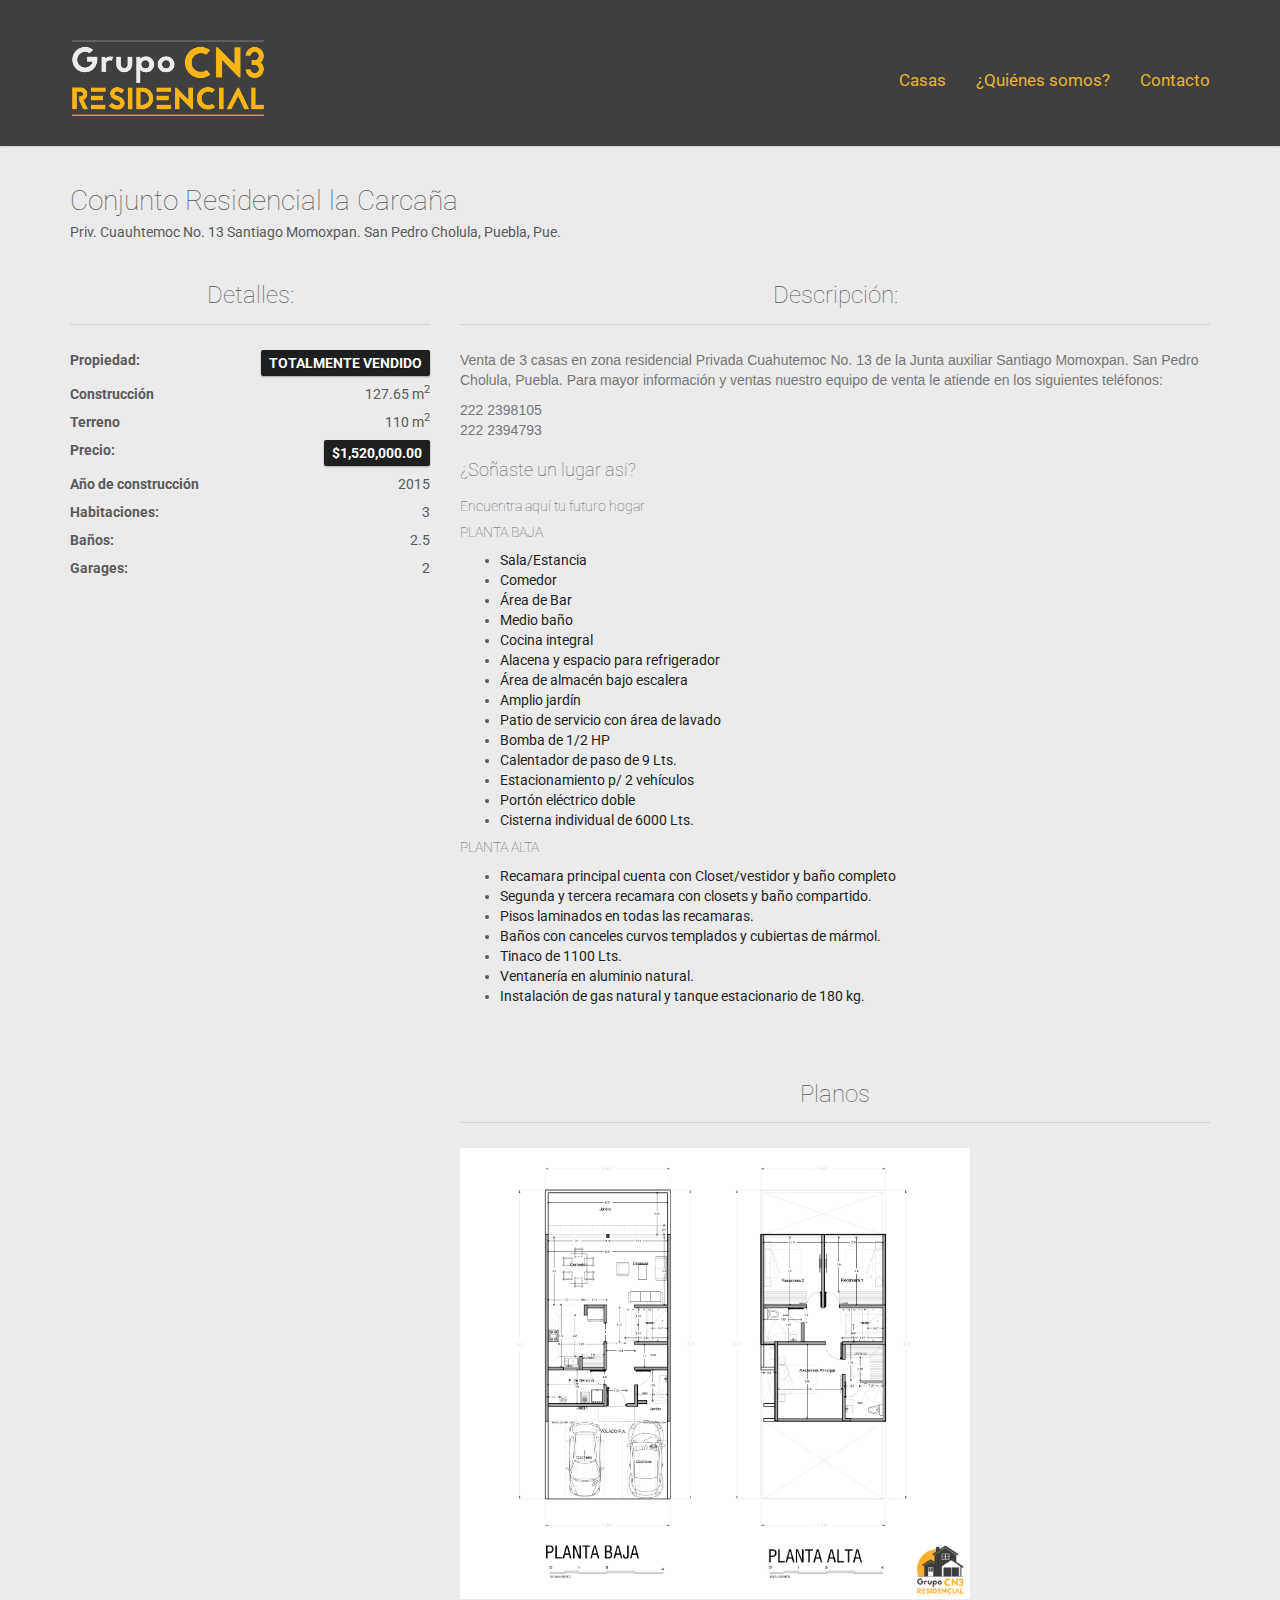
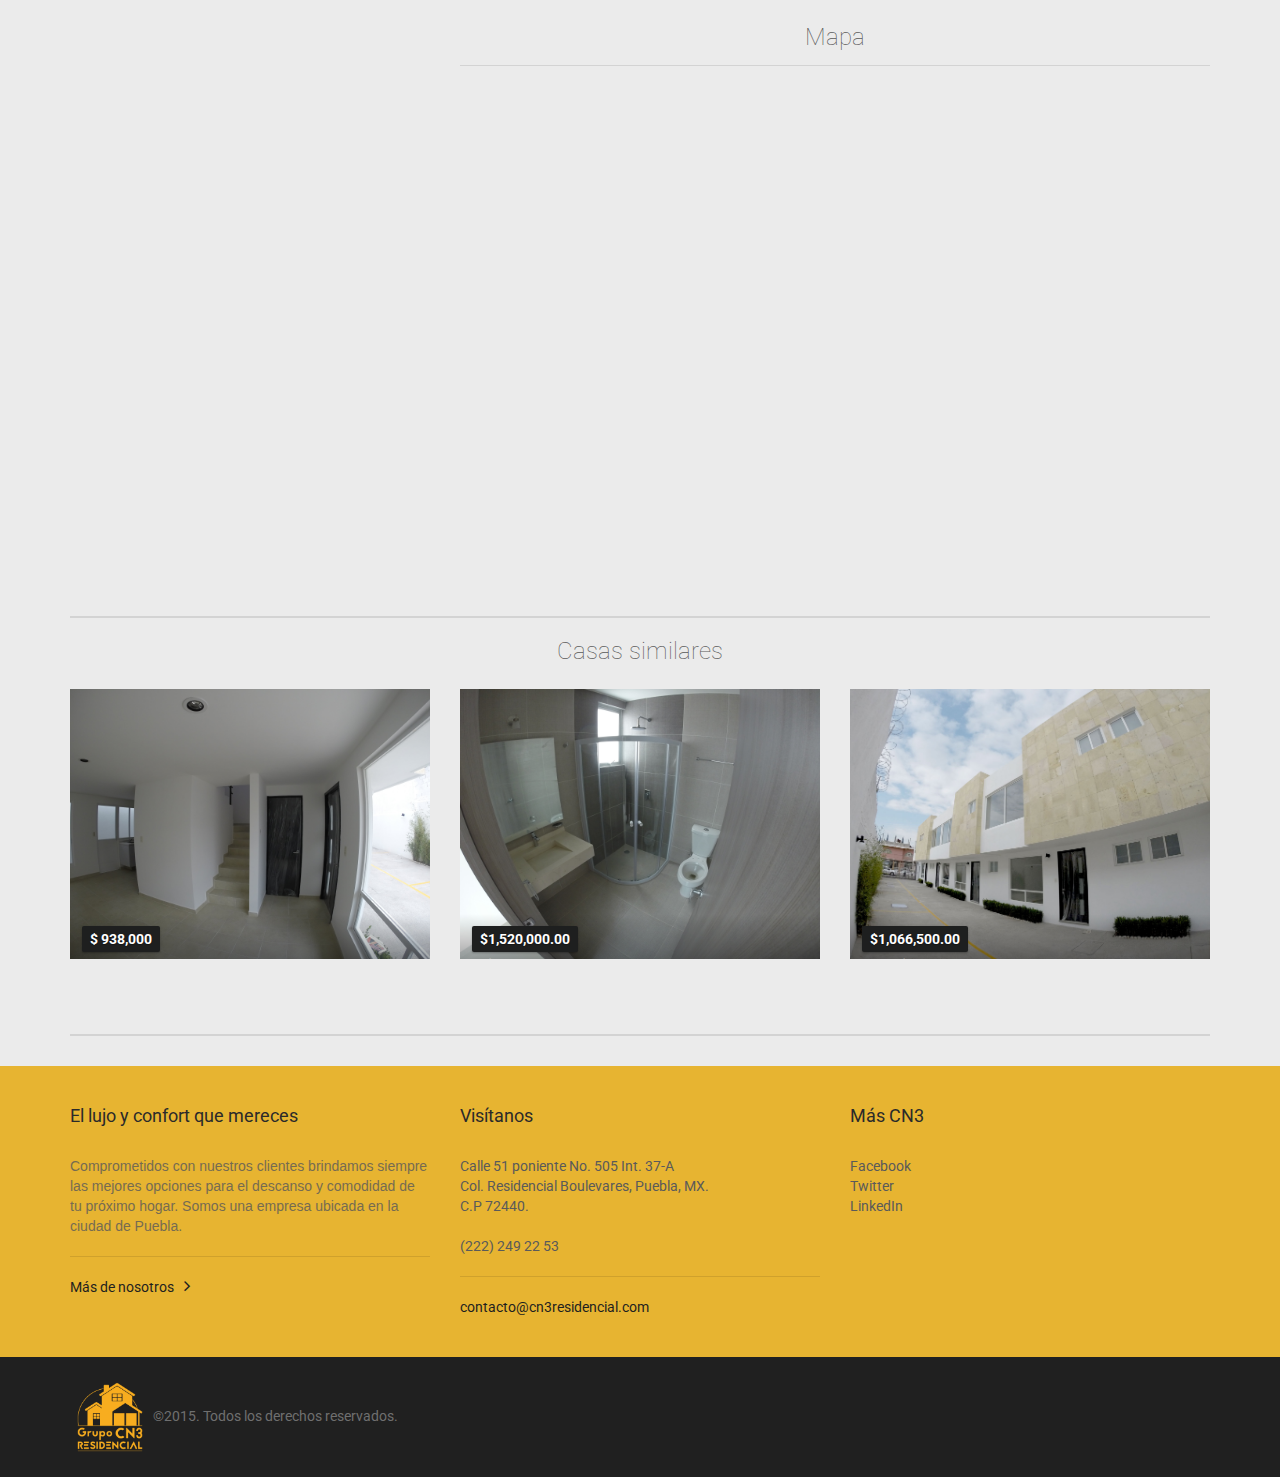
<file: modelo2.html>
<!DOCTYPE html>

<html lang="es">
<head>
    <meta charset="UTF-8"/>
    <meta name="viewport" content="width=device-width, initial-scale=1.0">
    <meta name="author" content="Thinkers In Motion / guiberraMX">

    <link href='http://fonts.googleapis.com/css?family=Roboto:300,400,700' rel='stylesheet' type='text/css'>
    <link href="assets/fonts/font-awesome.css" rel="stylesheet" type="text/css">
    <link rel="stylesheet" href="assets/bootstrap/css/bootstrap.css" type="text/css">
    <link rel="stylesheet" href="assets/css/bootstrap-select.min.css" type="text/css">
    <link rel="stylesheet" href="assets/css/magnific-popup.css" type="text/css">
    <link rel="stylesheet" href="assets/css/jquery.slider.min.css" type="text/css">
    <link rel="stylesheet" href="assets/css/owl.carousel.css" type="text/css">
    <link rel="stylesheet" href="assets/css/style.css" type="text/css">

    <title>La Carcaña</title>

</head>

<body class="page-sub-page page-property-detail" id="page-top">
<!-- Wrapper -->
<div class="wrapper">
    <div class="navigation">






        <div class="secondary-navigation">
            
        </div>
        <div class="container">
            <header class="navbar" id="top" role="banner">
                <div class="navbar-header">
                    <button class="navbar-toggle" type="button" data-toggle="collapse" data-target=".bs-navbar-collapse">
                        <span class="sr-only">Toggle navigation</span>
                        <span class="icon-bar"></span>
                        <span class="icon-bar"></span>
                        <span class="icon-bar"></span>
                    </button>
                    <div class="navbar-brand nav" id="brand">
                        <a href="index.html"><img src="assets/img/logoblack.png" width="28%" alt="CN3"></a>
                    </div>
                </div>
                <nav class="collapse navbar-collapse bs-navbar-collapse navbar-right" role="navigation">
                    <ul class="nav navbar-nav">


                     <!-- end 
                        
                        <li class="has-child"><a href="#">Properties</a>
                            <ul class="child-navigation">
                                <li><a href="property-detail.html">Property Detail</a></li>
                                <li><a href="properties-listing.html">Masonry Listing</a></li>
                                <li><a href="properties-listing-grid.html">Grid Listing</a></li>
                                <li><a href="properties-listing-lines.html">Lines Listing</a></li>
                            </ul>
                        </li>
                        <li class="has-child"><a href="#">Pages</a>
                            <ul class="child-navigation">
                                <li><a href="about-us.html">About Us</a></li>
                                <li><a href="agent-detail.html">Agent Detail</a></li>
                                <li><a href="invoice-print.html">Invoice</a></li>
                                <li><a href="profile.html">Profile</a></li>
                                <li><a href="my-properties.html">My Properties</a></li>
                                <li><a href="bookmarked.html">Bookmarked Properties</a></li>
                                <li><a href="create-account.html">Create Account</a></li>
                                <li><a href="create-agency.html">Create Agency</a></li>
                                <li><a href="sign-in.html">Sign In</a></li>
                                <li class="has-child"><a href="#">Error Pages</a>
                                    <ul class="child-navigation">
                                        <li><a href="403.html">403</a></li>
                                        <li><a href="404.html">404</a></li>
                                        <li><a href="500.html">500</a></li>
                                    </ul>
                                </li>
                                <li><a href="faq.html">FAQ</a></li>
                                <li><a href="left-sidebar.html">Left Sidebar</a></li>
                                <li><a href="right-sidebar.html">Right Sidebar</a></li>
                                <li><a href="sticky-footer.html">Sticky Footer</a></li>
                                <li><a href="pricing.html">Pricing</a></li>
                                <li><a href="shortcodes.html">Shortcodes</a></li>
                                <li><a href="timeline.html">Timeline</a></li>
                                <li><a href="terms-conditions.html">Terms & Conditions</a></li>
                                <li><a href="rtl.html">RTL Support</a></li>
                            </ul>
                        </li>
                        <li class="has-child"><a href="#">Agents & Agencies</a>
                            <ul class="child-navigation">
                                <li><a href="agents-listing.html">Agents Listing</a></li>
                                <li><a href="agent-detail.html">Agent Detail</a></li>
                                <li><a href="agencies-listing.html">Agencies Listing</a></li>
                                <li><a href="agency-detail.html">Agency Detail</a></li>
                            </ul>
                        </li>
                        <li><a href="submit.html">Submit</a></li>
                        <li class="has-child"><a href="#">Blog</a>
                            <ul class="child-navigation">
                                <li><a href="blog.html">Blog Listing</a></li>
                                <li><a href="blog-detail.html">Blog Post Detail</a></li>
                            </ul>
                        </li>
                        <li><a href="contact.html">Contact</a></li>

                        Search Box -->

                                    
                                    <li><a href="casas.html">Casas</a></li>
                                    <li><a href="nosotros.html">¿Quiénes somos?</a></li>

                                  
                                    <li><a href="contacto.html">Contacto</a></li>
                    </ul>
                </nav><!-- /.navbar collapse-->
                
            </header><!-- /.navbar -->
        </div><!-- /.container -->


    </div><!-- /.navigation -->







    <!-- end Navigation -->
    <!-- Page Content -->
    <div id="page-content">
        <!-- Breadcrumb -->
       <br>
       <br>
        <!-- end Breadcrumb -->

        <div class="container">
            <div class="row">
                <!-- Property Detail Content -->
                <div class="col-md-12 col-sm-12">
                    <section id="property-detail">
                        <header class="property-title">
                            <h1>Conjunto Residencial la Carcaña</h1>
                            <figure>Priv. Cuauhtemoc No. 13 Santiago Momoxpan. San Pedro Cholula, Puebla, Pue.</figure>
                            <span class="actions">
                                <!--<a href="#" class="fa fa-print"></a>-->
                                
                            </span>
                        </header>
                        <section id="property-gallery">
                            <div class="owl-carousel property-carousel">



                                <div class="property-slide">
                                    <a href="assets/img/carcaña/1.png" class="image-popup">
                                        <div class="overlay"><h3>Front View</h3></div>
                                        <img alt="" src="assets/img/carcaña/1.png">
                                    </a>
                                </div><!-- /.property-slide -->


                                <div class="property-slide">
                                    <a href="assets/img/carcaña/2.png" class="image-popup">
                                        <div class="overlay"><h3>Front View</h3></div>
                                        <img alt="" src="assets/img/carcaña/2.png">
                                    </a>
                                </div><!-- /.property-slide -->

                                <div class="property-slide">
                                    <a href="assets/img/carcaña/3.png" class="image-popup">
                                        <div class="overlay"><h3>Front View</h3></div>
                                        <img alt="" src="assets/img/carcaña/3.png">
                                    </a>
                                </div><!-- /.property-slide -->

                                <div class="property-slide">
                                    <a href="assets/img/carcaña/4.png" class="image-popup">
                                        <div class="overlay"><h3>Front View</h3></div>
                                        <img alt="" src="assets/img/carcaña/4.png">
                                    </a>
                                </div><!-- /.property-slide -->

                                <div class="property-slide">
                                    <a href="assets/img/carcaña/5.png" class="image-popup">
                                        <div class="overlay"><h3>Front View</h3></div>
                                        <img alt="" src="assets/img/carcaña/5.png">
                                    </a>
                                </div><!-- /.property-slide -->

                                <div class="property-slide">
                                    <a href="assets/img/carcaña/6.png" class="image-popup">
                                        <div class="overlay"><h3>Front View</h3></div>
                                        <img alt="" src="assets/img/carcaña/6.png">
                                    </a>
                                </div><!-- /.property-slide -->


                                <div class="property-slide">
                                    <a href="assets/img/carcaña/7.png" class="image-popup">
                                        <div class="overlay"><h3>Front View</h3></div>
                                        <img alt="" src="assets/img/carcaña/7.png">
                                    </a>
                                </div><!-- /.property-slide -->

                                <div class="property-slide">
                                    <a href="assets/img/carcaña/8.png" class="image-popup">
                                        <div class="overlay"><h3>Front View</h3></div>
                                        <img alt="" src="assets/img/carcaña/8.png">
                                    </a>
                                </div><!-- /.property-slide -->

                                <div class="property-slide">
                                    <a href="assets/img/carcaña/9.png" class="image-popup">
                                        <div class="overlay"><h3>Front View</h3></div>
                                        <img alt="" src="assets/img/carcaña/9.png">
                                    </a>
                                </div><!-- /.property-slide -->

                                <div class="property-slide">
                                    <a href="assets/img/carcaña/10.png" class="image-popup">
                                        <div class="overlay"><h3>Front View</h3></div>
                                        <img alt="" src="assets/img/carcaña/10.png">
                                    </a>
                                </div><!-- /.property-slide -->
















                                <div class="property-slide">
                                    <a href="assets/img/carcaña/11.png" class="image-popup">
                                        <div class="overlay"><h3>Front View</h3></div>
                                        <img alt="" src="assets/img/carcaña/1.png">
                                    </a>
                                </div><!-- /.property-slide -->


                                <div class="property-slide">
                                    <a href="assets/img/carcaña/12.png" class="image-popup">
                                        <div class="overlay"><h3>Front View</h3></div>
                                        <img alt="" src="assets/img/carcaña/2.png">
                                    </a>
                                </div><!-- /.property-slide -->

                                <div class="property-slide">
                                    <a href="assets/img/carcaña/13.png" class="image-popup">
                                        <div class="overlay"><h3>Front View</h3></div>
                                        <img alt="" src="assets/img/carcaña/3.png">
                                    </a>
                                </div><!-- /.property-slide -->

                                <div class="property-slide">
                                    <a href="assets/img/carcaña/14.png" class="image-popup">
                                        <div class="overlay"><h3>Front View</h3></div>
                                        <img alt="" src="assets/img/carcaña/4.png">
                                    </a>
                                </div><!-- /.property-slide -->

                                <div class="property-slide">
                                    <a href="assets/img/carcaña/15.png" class="image-popup">
                                        <div class="overlay"><h3>Front View</h3></div>
                                        <img alt="" src="assets/img/carcaña/5.png">
                                    </a>
                                </div><!-- /.property-slide -->

                                <div class="property-slide">
                                    <a href="assets/img/carcaña/16.png" class="image-popup">
                                        <div class="overlay"><h3>Front View</h3></div>
                                        <img alt="" src="assets/img/carcaña/6.png">
                                    </a>
                                </div><!-- /.property-slide -->


                                <div class="property-slide">
                                    <a href="assets/img/carcaña/17.png" class="image-popup">
                                        <div class="overlay"><h3>Front View</h3></div>
                                        <img alt="" src="assets/img/carcaña/7.png">
                                    </a>
                                </div><!-- /.property-slide -->

                                <div class="property-slide">
                                    <a href="assets/img/carcaña/18.png" class="image-popup">
                                        <div class="overlay"><h3>Front View</h3></div>
                                        <img alt="" src="assets/img/carcaña/8.png">
                                    </a>
                                </div><!-- /.property-slide -->

                                <div class="property-slide">
                                    <a href="assets/img/carcaña/19.png" class="image-popup">
                                        <div class="overlay"><h3>Front View</h3></div>
                                        <img alt="" src="assets/img/carcaña/9.png">
                                    </a>
                                </div><!-- /.property-slide -->

                                <div class="property-slide">
                                    <a href="assets/img/carcaña/20.png" class="image-popup">
                                        <div class="overlay"><h3>Front View</h3></div>
                                        <img alt="" src="assets/img/carcaña/10.png">
                                    </a>
                                </div><!-- /.property-slide -->








                                <div class="property-slide">
                                    <a href="assets/img/carcaña/21.png" class="image-popup">
                                        <div class="overlay"><h3>Front View</h3></div>
                                        <img alt="" src="assets/img/carcaña/1.png">
                                    </a>
                                </div><!-- /.property-slide -->


                                <div class="property-slide">
                                    <a href="assets/img/carcaña/22.png" class="image-popup">
                                        <div class="overlay"><h3>Front View</h3></div>
                                        <img alt="" src="assets/img/carcaña/2.png">
                                    </a>
                                </div><!-- /.property-slide -->

                               













                                
                            </div><!-- /.property-carousel -->
                        </section>
                        <div class="row">
                            <div class="col-md-4 col-sm-12">
                                <section id="quick-summary" class="clearfix">
                                    <header><h2>Detalles:</h2></header>
                                    <dl>

                                     <dt>Propiedad:</dt>
                                            <dd><span class="tag price">TOTALMENTE VENDIDO</span></dd>




                                        <dt>Construcción</dt>
                                            <dd>127.65 m<sup>2</sup></dd>
                                        <dt>Terreno</dt>
                                            <dd>110 m<sup>2</sup></dd>


                                            <dt>Precio:</dt>
                                            <dd><span class="tag price">$1,520,000.00</span></dd>


                                        
                                        <dt>Año de construcción</dt>
                                            <dd>2015</dd>
                                        <dt>Habitaciones:</dt>
                                            <dd>3</dd>
                                        <dt>Baños:</dt>
                                            <dd>2.5</dd>
                                        <dt>Garages:</dt>
                                            <dd>2</dd>
                                        
                                    </dl>
                                </section><!-- /#quick-summary -->
                            </div><!-- /.col-md-4 -->
                            <div class="col-md-8 col-sm-12">
                                <section id="description">
                                    <header><h2>Descripción:</h2></header>
                                    <p>
                                        Venta de 3 casas en zona residencial Privada Cuahutemoc No. 13 de la Junta auxiliar Santiago Momoxpan. San Pedro Cholula, Puebla. Para mayor información y ventas nuestro equipo de venta le atiende en los siguientes teléfonos:

                                    </p>
                                    <p>
                                        222 2398105  
                                        <br>
                                        222 2394793
                                    </p>

                                    <h3>¿Soñaste un lugar así?</h3>
                                    <h4>Encuentra aquí tu futuro hogar</h4>

                                    <h4>PLANTA BAJA</h4>

                                    <ul>
                                        <li><a>Sala/Estancia</a></li>
                                        <li><a>Comedor</a></li>
                                        <li><a>Área de Bar</a></li>
                                        <li><a>Medio baño</a></li>
                                        <li><a>Cocina integral</a></li>
                                        <li><a>Alacena y espacio para refrigerador</a></li>
                                        <li><a>Área de almacén bajo escalera</a></li>
                                        <li><a>Amplio jardín</a></li>
                                        <li><a>Patio de servicio con área de lavado</a></li>
                                        <li><a>Bomba de 1/2 HP</a></li>
                                        <li><a>Calentador de paso de 9 Lts.</a></li>
                                        <li><a>Estacionamiento p/ 2 vehículos</a></li>
                                        <li><a>Portón eléctrico doble</a></li>
                                        <li><a>Cisterna individual de 6000 Lts.</a></li>
                                        


                                    </ul>

                                    <h4>PLANTA ALTA</h4>

                                    <ul>
                                        <li><a>Recamara principal cuenta con Closet/vestidor y baño completo</a></li>
                                        <li><a>Segunda y tercera recamara con closets y baño compartido.</a></li>
                                        <li><a>Pisos laminados en todas las recamaras. </a></li>
                                        <li><a>Baños con canceles curvos templados y cubiertas de mármol.</a></li>
                                        <li><a>Tinaco de 1100 Lts.</a></li>
                                        <li><a>Ventanería en aluminio natural.</a></li>
                                        <li><a>Instalación de gas natural y tanque estacionario de 180 kg.</a></li>
                                        
                                        


                                    </ul>

                                    <br>
                                    <br>


                                </section><!-- /#description -->
                                
                                <section id="floor-plans">
                                    <div class="floor-plans">
                                        <header><h2>Planos</h2></header>
                                        <a href="assets/img/properties/momoplano.jpg" class="image-popup"><img alt="" src="assets/img/properties/momoplano.jpg" width="68%"></a>
                                        
                                    </div>
                                </section><!-- /#floor-plans -->
                                <section id="property-map">
                                    <header><h2>Mapa</h2></header>
                                    


                                    <iframe src="https://www.google.com/maps/embed?pb=!1m18!1m12!1m3!1d3770.878793511369!2d-98.27347968512007!3d19.069065987091857!2m3!1f0!2f0!3f0!3m2!1i1024!2i768!4f13.1!3m3!1m2!1s0x0%3A0x0!2zMTnCsDA0JzA4LjYiTiA5OMKwMTYnMTYuNiJX!5e0!3m2!1ses!2smx!4v1456937958883" width="100%" height="450" frameborder="0" style="border:0" allowfullscreen></iframe>


                                </section><!-- /#property-map -->

                                <section id="property-rating">
                                    <header></header>
                                   
                                    <div class="rating-form">
                                        <header>Thank you! Please describe your rating</header>
                                        <form role="form" id="form-rating" method="post"  class="clearfix">
                                            <div class="row">
                                                <div class="col-md-6">
                                                    <div class="form-group">
                                                        <label for="form-rating-name">Your Name<em>*</em></label>
                                                        <input type="text" class="form-control" id="form-rating-name" name="form-rating-name" required>
                                                    </div><!-- /.form-group -->
                                                </div><!-- /.col-md-6 -->
                                                <div class="col-md-6">
                                                    <div class="form-group">
                                                        <label for="form-rating-email">Your Email<em>*</em></label>
                                                        <input type="email" class="form-control" id="form-rating-email" name="form-rating-email" required>
                                                    </div><!-- /.form-group -->
                                                </div><!-- /.col-md-6 -->
                                            </div><!-- /.row -->
                                            <div class="row">
                                                <div class="col-md-12">
                                                    <div class="form-group">
                                                        <label for="form-rating-message">Your Message<em>*</em></label>
                                                        <textarea class="form-control" id="form-rating-message" rows="6" name="form-rating-message" required></textarea>
                                                    </div><!-- /.form-group -->
                                                </div><!-- /.col-md-12 -->
                                            </div><!-- /.row -->
                                            <div class="form-group">
                                                <button type="submit" class="btn pull-right btn-default" id="form-rating-submit">Send a Message</button>
                                            </div><!-- /.form-group -->
                                            <div id="form-rating-status"></div>
                                        </form><!-- /#form-contact -->
                                    </div><!-- /.rating-form -->
                                </section><!-- /#property-rating -->
                                
                            </div><!-- /.col-md-8 -->
                            <div class="col-md-12 col-sm-12">
                                <!-- /#contact-agent -->
                                <hr class="thick">
                                
                                <section id="similar-properties">
                                    <header><h2 class="no-border">Casas similares</h2></header>
                                    <div class="row">
                                        <div class="col-md-4 col-sm-6">
                                            <div class="property">
                                                <a href="modelo1.html">
                                                    <div class="property-image">
                                                        <img alt="" src="assets/img/patrimonio2/4.png">
                                                    </div>
                                                    <div class="overlay">
                                                        <div class="info">
                                                            <div class="tag price">$ 938,000</div>
                                                            <h3> Abasolo No 536</h3>
                                                            <figure>El Patrimonio Puebla, MX</figure>
                                                        </div>
                                                        
                                                    </div>
                                                </a>
                                            </div><!-- /.property -->
                                        </div><!-- /.col-md-3 -->
                                        <div class="col-md-4 col-sm-6">
                                            <div class="property">
                                                <a href="modelo1.html">
                                                    <div class="property-image">
                                                        <img alt="" src="assets/img/carcaña/17.png">
                                                    </div>
                                                    <div class="overlay">
                                                        <div class="info">
                                                            <div class="tag price">$1,520,000.00</div>
                                                            <h3>Privada Cuahutemoc No. 13</h3>
                                                            <figure>Santiago Momoxpan, San Pedro Cholula</figure>
                                                        </div>
                                                        
                                                    </div>
                                                </a>
                                            </div><!-- /.property -->
                                        </div><!-- /.col-md-3 -->
                                        <div class="col-md-4 col-sm-6">
                                            <div class="property">
                                                <a href="modelo1.html">
                                                    <div class="property-image">
                                                        <img alt="" src="assets/img/properties/property-detail-01.jpg">
                                                    </div>
                                                    <div class="overlay">
                                                        <div class="info">
                                                            <div class="tag price">$1,066,500.00</div>
                                                            <h3>Ignacio Alende No 6172</h3>
                                                            <figure>La Carcaña, Puebla, MX</figure>
                                                        </div>
                                                        
                                                    </div>
                                                </a>
                                            </div><!-- /.property -->
                                        </div><!-- /.col-md-3 -->
                                    </div><!-- /.row-->
                                </section><!-- /#similar-properties -->

                                
                                <hr class="thick">
                                
                            </div><!-- /.col-md-12 -->
                        </div><!-- /.row -->
                    </section><!-- /#property-detail -->
                </div><!-- /.col-md-9 -->
                <!-- end Property Detail Content -->

                <!-- sidebar -->
                
            </div><!-- /.row -->
        </div><!-- /.container -->
    </div>
    <!-- end Page Content -->
    



    <footer id="page-footer">
        <div class="inner">
            <aside id="footer-main">
                <div class="container">
                    <div class="row">
                        <div class="col-md-4 col-sm-4">



                            <article>
                                <h3>El lujo y confort que mereces</h3>
                                <p>

                                    Comprometidos con nuestros clientes brindamos siempre las mejores opciones para el descanso y comodidad de tu próximo hogar. Somos una empresa ubicada en la ciudad de Puebla.
                                
                                </p>
                                
                                <hr>
                                <a href="nosotros.html" class="link-arrow">Más de nosotros</a>
                            </article>
                        </div><!-- /.col-sm-3 -->
                        




                        <div class="col-md-4 col-sm-4">
                            <article>
                                <h3>Visítanos</h3>
                                <address>
                                    Calle 51 poniente No. 505 Int. 37-A <br>
                                    Col. Residencial Boulevares, Puebla, MX.<br>
                                    C.P 72440.
                                </address>
                                (222) 249 22 53<br>
                                <hr>
                                <a href="mailto:contacto@cn3residencial.com?Subject=Consulta" target="_top">contacto@cn3residencial.com</a>
                            </article>
                        </div><!-- /.col-sm-3 -->
                        <div class="col-md-4 col-sm-4">

                         <article>
                                <h3>Más CN3</h3>
                                <address>
                                   
                                </address>
                                Facebook<br>Twitter<br>LinkedIn
                                
                            </article>
                            
                        </div><!-- /.col-sm-3 -->
                    </div><!-- /.row -->
                </div><!-- /.container -->
            </aside><!-- /#footer-main -->
            <aside id="footer-thumbnails" class="footer-thumbnails"></aside><!-- /#footer-thumbnails -->
            <aside id="footer-copyright">
                <div class="container">


<img class="fofo" src="assets/img/footlogo.png" width="15%" alt="brand"></a>
               

                    <span>©2015. Todos los derechos reservados.</span>
                   
                </div>
            </aside>
        </div><!-- /.inner -->
    </footer>
    <!-- end Page Footer -->
    <!-- end Page Footer -->
</div>

<script type="text/javascript" src="assets/js/jquery-2.1.0.min.js"></script>
<script type="text/javascript" src="http://maps.google.com/maps/api/js?sensor=false"></script>
<script type="text/javascript" src="assets/js/jquery-migrate-1.2.1.min.js"></script>
<script type="text/javascript" src="assets/bootstrap/js/bootstrap.min.js"></script>
<script type="text/javascript" src="assets/js/smoothscroll.js"></script>
<script type="text/javascript" src="assets/js/markerwithlabel_packed.js"></script>
<script type="text/javascript" src="assets/js/infobox.js"></script>
<script type="text/javascript" src="assets/js/owl.carousel.min.js"></script>
<script type="text/javascript" src="assets/js/bootstrap-select.min.js"></script>
<script type="text/javascript" src="assets/js/jquery.validate.min.js"></script>
<script type="text/javascript" src="assets/js/jquery.placeholder.js"></script>
<script type="text/javascript" src="assets/js/icheck.min.js"></script>
<script type="text/javascript" src="assets/js/retina-1.1.0.min.js"></script>
<script type="text/javascript" src="assets/js/jquery.raty.min.js"></script>
<script type="text/javascript" src="assets/js/jquery.magnific-popup.min.js"></script>
<script type="text/javascript" src="assets/js/jshashtable-2.1_src.js"></script>
<script type="text/javascript" src="assets/js/jquery.numberformatter-1.2.3.js"></script>
<script type="text/javascript" src="assets/js/tmpl.js"></script>
<script type="text/javascript" src="assets/js/jquery.dependClass-0.1.js"></script>
<script type="text/javascript" src="assets/js/draggable-0.1.js"></script>
<script type="text/javascript" src="assets/js/jquery.slider.js"></script>
<script type="text/javascript" src="assets/js/jquery.fitvids.js"></script>
<script type="text/javascript" src="assets/js/custom-map.js"></script>
<script type="text/javascript" src="assets/js/custom.js"></script>
<!--[if gt IE 8]>
<script type="text/javascript" src="assets/js/ie.js"></script>
<![endif]-->
<script type="text/javascript">
    var propertyId = 0;
    google.maps.event.addDomListener(window, 'load', initMap(propertyId));
    $(window).load(function(){
        initializeOwl(false);
    });
</script>

</body>
</html>
</file>
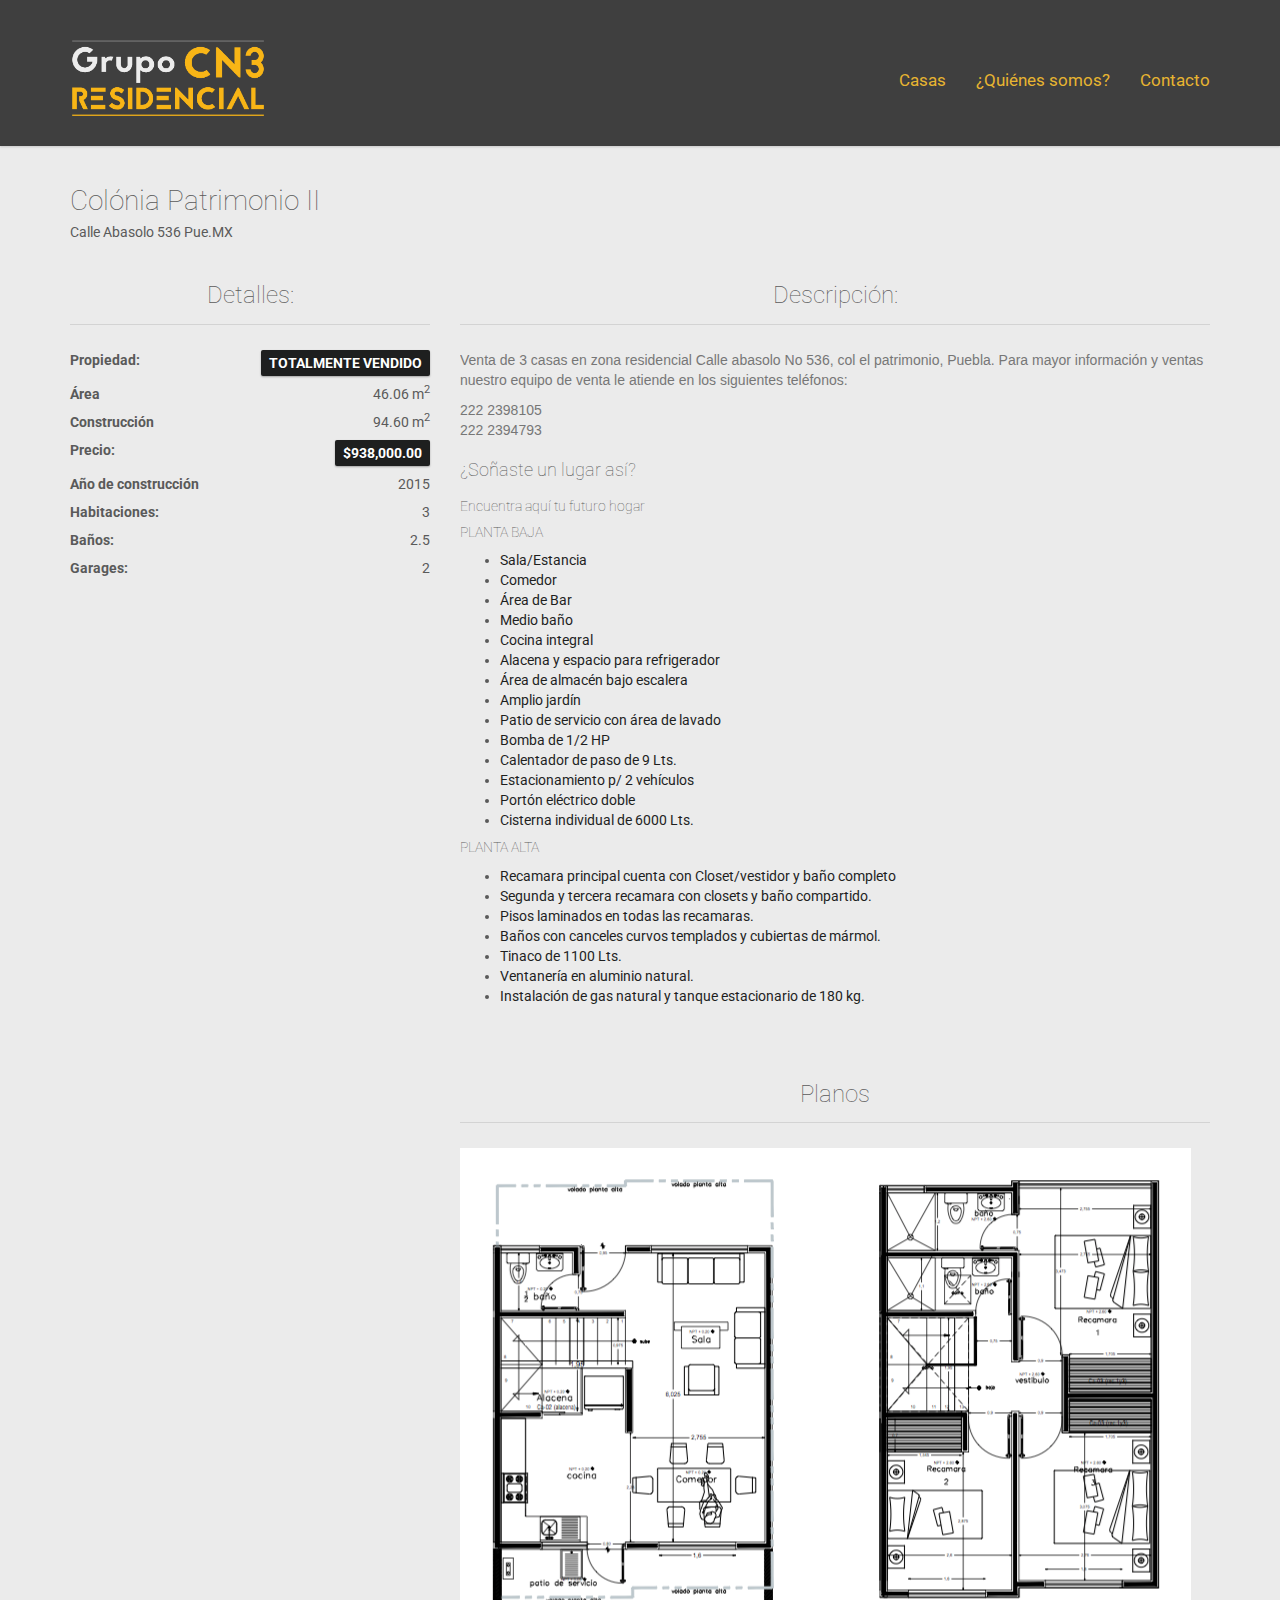
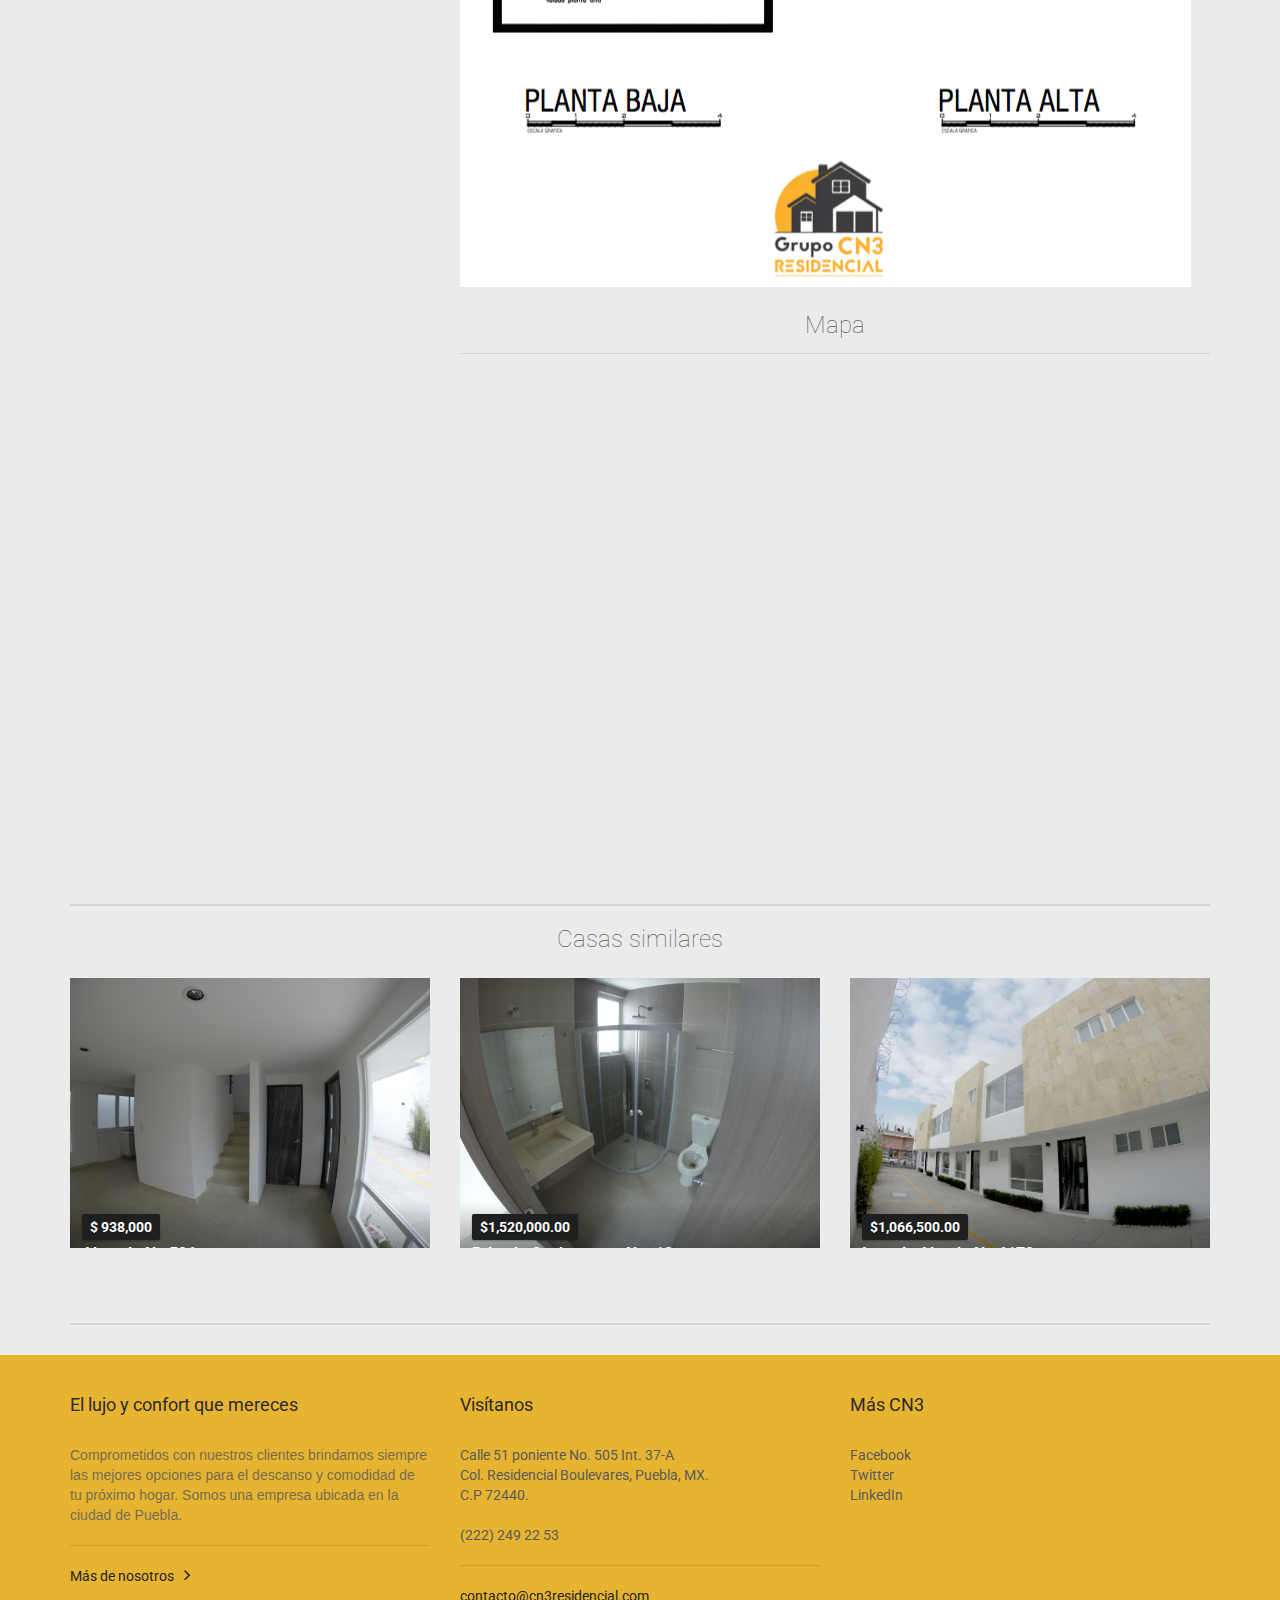
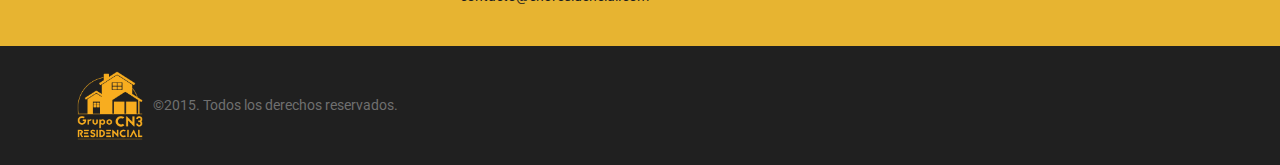
<file: modelo3.html>
<!DOCTYPE html>

<html lang="es">
<head>
    <meta charset="UTF-8"/>
    <meta name="viewport" content="width=device-width, initial-scale=1.0">
    <meta name="author" content="Thinkers In Motion / guiberraMX">

    <link href='http://fonts.googleapis.com/css?family=Roboto:300,400,700' rel='stylesheet' type='text/css'>
    <link href="assets/fonts/font-awesome.css" rel="stylesheet" type="text/css">
    <link rel="stylesheet" href="assets/bootstrap/css/bootstrap.css" type="text/css">
    <link rel="stylesheet" href="assets/css/bootstrap-select.min.css" type="text/css">
    <link rel="stylesheet" href="assets/css/magnific-popup.css" type="text/css">
    <link rel="stylesheet" href="assets/css/jquery.slider.min.css" type="text/css">
    <link rel="stylesheet" href="assets/css/owl.carousel.css" type="text/css">
    <link rel="stylesheet" href="assets/css/style.css" type="text/css">

    <title>Patrimonio II</title>

</head>

<body class="page-sub-page page-property-detail" id="page-top">
<!-- Wrapper -->
<div class="wrapper">
    <div class="navigation">






        <div class="secondary-navigation">
            
        </div>
        <div class="container">
            <header class="navbar" id="top" role="banner">
                <div class="navbar-header">
                    <button class="navbar-toggle" type="button" data-toggle="collapse" data-target=".bs-navbar-collapse">
                        <span class="sr-only">Toggle navigation</span>
                        <span class="icon-bar"></span>
                        <span class="icon-bar"></span>
                        <span class="icon-bar"></span>
                    </button>
                    <div class="navbar-brand nav" id="brand">
                        <a href="index.html"><img src="assets/img/logoblack.png" width="28%" alt="CN3"></a>
                    </div>
                </div>
                <nav class="collapse navbar-collapse bs-navbar-collapse navbar-right" role="navigation">
                    <ul class="nav navbar-nav">


                     <!-- end 
                        
                        <li class="has-child"><a href="#">Properties</a>
                            <ul class="child-navigation">
                                <li><a href="property-detail.html">Property Detail</a></li>
                                <li><a href="properties-listing.html">Masonry Listing</a></li>
                                <li><a href="properties-listing-grid.html">Grid Listing</a></li>
                                <li><a href="properties-listing-lines.html">Lines Listing</a></li>
                            </ul>
                        </li>
                        <li class="has-child"><a href="#">Pages</a>
                            <ul class="child-navigation">
                                <li><a href="about-us.html">About Us</a></li>
                                <li><a href="agent-detail.html">Agent Detail</a></li>
                                <li><a href="invoice-print.html">Invoice</a></li>
                                <li><a href="profile.html">Profile</a></li>
                                <li><a href="my-properties.html">My Properties</a></li>
                                <li><a href="bookmarked.html">Bookmarked Properties</a></li>
                                <li><a href="create-account.html">Create Account</a></li>
                                <li><a href="create-agency.html">Create Agency</a></li>
                                <li><a href="sign-in.html">Sign In</a></li>
                                <li class="has-child"><a href="#">Error Pages</a>
                                    <ul class="child-navigation">
                                        <li><a href="403.html">403</a></li>
                                        <li><a href="404.html">404</a></li>
                                        <li><a href="500.html">500</a></li>
                                    </ul>
                                </li>
                                <li><a href="faq.html">FAQ</a></li>
                                <li><a href="left-sidebar.html">Left Sidebar</a></li>
                                <li><a href="right-sidebar.html">Right Sidebar</a></li>
                                <li><a href="sticky-footer.html">Sticky Footer</a></li>
                                <li><a href="pricing.html">Pricing</a></li>
                                <li><a href="shortcodes.html">Shortcodes</a></li>
                                <li><a href="timeline.html">Timeline</a></li>
                                <li><a href="terms-conditions.html">Terms & Conditions</a></li>
                                <li><a href="rtl.html">RTL Support</a></li>
                            </ul>
                        </li>
                        <li class="has-child"><a href="#">Agents & Agencies</a>
                            <ul class="child-navigation">
                                <li><a href="agents-listing.html">Agents Listing</a></li>
                                <li><a href="agent-detail.html">Agent Detail</a></li>
                                <li><a href="agencies-listing.html">Agencies Listing</a></li>
                                <li><a href="agency-detail.html">Agency Detail</a></li>
                            </ul>
                        </li>
                        <li><a href="submit.html">Submit</a></li>
                        <li class="has-child"><a href="#">Blog</a>
                            <ul class="child-navigation">
                                <li><a href="blog.html">Blog Listing</a></li>
                                <li><a href="blog-detail.html">Blog Post Detail</a></li>
                            </ul>
                        </li>
                        <li><a href="contact.html">Contact</a></li>

                        Search Box -->

                                    
                                    <li><a href="casas.html">Casas</a></li>
                                    <li><a href="nosotros.html">¿Quiénes somos?</a></li>

                                  
                                    <li><a href="contacto.html">Contacto</a></li>
                    </ul>
                </nav><!-- /.navbar collapse-->
                
            </header><!-- /.navbar -->
        </div><!-- /.container -->


    </div><!-- /.navigation -->







    <!-- end Navigation -->
    <!-- Page Content -->
    <div id="page-content">
        <!-- Breadcrumb -->
       <br>
       <br>
        <!-- end Breadcrumb -->

        <div class="container">
            <div class="row">
                <!-- Property Detail Content -->
                <div class="col-md-12 col-sm-12">
                    <section id="property-detail">
                        <header class="property-title">
                            <h1>Colónia Patrimonio II</h1>
                            <figure>Calle Abasolo 536 Pue.MX</figure>
                            <span class="actions">
                                <!--<a href="#" class="fa fa-print"></a>-->
                                
                            </span>
                        </header>
                        <section id="property-gallery">
                            <div class="owl-carousel property-carousel">


                                <div class="property-slide">
                                    <a href="assets/img/patrimonio2/1.png" class="image-popup">
                                        <div class="overlay"><h3>Front View</h3></div>
                                        <img alt="" src="assets/img/patrimonio2/1.png">
                                    </a>
                                </div><!-- /.property-slide -->

                                 <div class="property-slide">
                                    <a href="assets/img/patrimonio2/2.png" class="image-popup">
                                        <div class="overlay"><h3>Front View</h3></div>
                                        <img alt="" src="assets/img/patrimonio2/2.png">
                                    </a>
                                </div><!-- /.property-slide     -->

                                 <div class="property-slide">
                                    <a href="assets/img/patrimonio2/3.png" class="image-popup">
                                        <div class="overlay"><h3>Front View</h3></div>
                                        <img alt="" src="assets/img/patrimonio2/3.png">
                                    </a>
                                </div><!-- /.property-slide -->


                                 <div class="property-slide">
                                    <a href="assets/img/patrimonio2/4.png" class="image-popup">
                                        <div class="overlay"><h3>Front View</h3></div>
                                        <img alt="" src="assets/img/patrimonio2/4.png">
                                    </a>
                                </div><!-- /.property-slide -->

                                 <div class="property-slide">
                                    <a href="assets/img/patrimonio2/5.png" class="image-popup">
                                        <div class="overlay"><h3>Front View</h3></div>
                                        <img alt="" src="assets/img/patrimonio2/5.png">
                                    </a>
                                </div><!-- /.property-slide -->






                                 <div class="property-slide">
                                    <a href="assets/img/patrimonio2/6.png" class="image-popup">
                                        <div class="overlay"><h3>Front View</h3></div>
                                        <img alt="" src="assets/img/patrimonio2/6.png">
                                    </a>
                                </div><!-- /.property-slide -->

                                 <div class="property-slide">
                                    <a href="assets/img/patrimonio2/7.png" class="image-popup">
                                        <div class="overlay"><h3>Front View</h3></div>
                                        <img alt="" src="assets/img/patrimonio2/7.png">
                                    </a>
                                </div><!-- /.property-slide -->

                                 <div class="property-slide">
                                    <a href="assets/img/patrimonio2/8.png" class="image-popup">
                                        <div class="overlay"><h3>Front View</h3></div>
                                        <img alt="" src="assets/img/patrimonio2/8.png">
                                    </a>
                                </div><!-- /.property-slide -->

                                 <div class="property-slide">
                                    <a href="assets/img/patrimonio2/9.png" class="image-popup">
                                        <div class="overlay"><h3>Front View</h3></div>
                                        <img alt="" src="assets/img/patrimonio2/9.png">
                                    </a>
                                </div><!-- /.property-slide -->

                                 <div class="property-slide">
                                    <a href="assets/img/patrimonio2/10.png" class="image-popup">
                                        <div class="overlay"><h3>Front View</h3></div>
                                        <img alt="" src="assets/img/patrimonio2/10.png">
                                    </a>
                                </div><!-- /.property-slide -->


                                 <div class="property-slide">
                                    <a href="assets/img/patrimonio2/11.png" class="image-popup">
                                        <div class="overlay"><h3>Front View</h3></div>
                                        <img alt="" src="assets/img/patrimonio2/11.png">
                                    </a>
                                </div><!-- /.property-slide -->

                                 <div class="property-slide">
                                    <a href="assets/img/patrimonio2/12.png" class="image-popup">
                                        <div class="overlay"><h3>Front View</h3></div>
                                        <img alt="" src="assets/img/patrimonio2/12.png">
                                    </a>
                                </div><!-- /.property-slide -->


                                 <div class="property-slide">
                                    <a href="assets/img/patrimonio2/13.png" class="image-popup">
                                        <div class="overlay"><h3>Front View</h3></div>
                                        <img alt="" src="assets/img/patrimonio2/13.png">
                                    </a>
                                </div><!-- /.property-slide -->

                                 <div class="property-slide">
                                    <a href="assets/img/patrimonio2/14.png" class="image-popup">
                                        <div class="overlay"><h3>Front View</h3></div>
                                        <img alt="" src="assets/img/patrimonio2/14.png">
                                    </a>
                                </div><!-- /.property-slide -->

                                 <div class="property-slide">
                                    <a href="assets/img/patrimonio2/15.png" class="image-popup">
                                        <div class="overlay"><h3>Front View</h3></div>
                                        <img alt="" src="assets/img/patrimonio2/15.png">
                                    </a>
                                </div><!-- /.property-slide -->

                                 <div class="property-slide">
                                    <a href="assets/img/patrimonio2/16.png" class="image-popup">
                                        <div class="overlay"><h3>Front View</h3></div>
                                        <img alt="" src="assets/img/patrimonio2/16.png">
                                    </a>
                                </div><!-- /.property-slide -->

                                 <div class="property-slide">
                                    <a href="assets/img/patrimonio2/17.png" class="image-popup">
                                        <div class="overlay"><h3>Front View</h3></div>
                                        <img alt="" src="assets/img/patrimonio2/17.png">
                                    </a>
                                </div><!-- /.property-slide -->

                                 <div class="property-slide">
                                    <a href="assets/img/patrimonio2/18.png" class="image-popup">
                                        <div class="overlay"><h3>Front View</h3></div>
                                        <img alt="" src="assets/img/patrimonio2/18.png">
                                    </a>
                                </div><!-- /.property-slide -->












                                
                            </div><!-- /.property-carousel -->
                        </section>
                        <div class="row">
                            <div class="col-md-4 col-sm-12">
                                <section id="quick-summary" class="clearfix">
                                    <header><h2>Detalles:</h2></header>
                                    <dl>


                                        <dt>Propiedad:</dt>
                                            <dd><span class="tag price">TOTALMENTE VENDIDO</span></dd>


                                        <dt>Área</dt>
                                            <dd>46.06 m<sup>2</sup></dd>


                                        <dt>Construcción</dt>
                                            <dd>94.60 m<sup>2</sup></dd>
                                       
                                        <dt>Precio:</dt>
                                            <dd><span class="tag price">$938,000.00</span></dd>
                                        <dt>Año de construcción</dt>
                                            <dd>2015</dd>
                                        <dt>Habitaciones:</dt>
                                            <dd>3</dd>
                                        <dt>Baños:</dt>
                                            <dd>2.5</dd>
                                        <dt>Garages:</dt>
                                            <dd>2</dd>
                                        
                                    </dl>
                                </section><!-- /#quick-summary -->
                            </div><!-- /.col-md-4 -->
                            <div class="col-md-8 col-sm-12">
                                <section id="description">
                                    <header><h2>Descripción:</h2></header>
                                    <p>
                                        Venta de 3 casas en zona residencial Calle abasolo No 536, col el patrimonio, Puebla. Para mayor información y ventas nuestro equipo de venta le atiende en los siguientes teléfonos:
                                    </p>


                                    <p>
                                        222 2398105  
                                        <br>
                                        222 2394793
                                    </p>

                                    <h3>¿Soñaste un lugar así?</h3>
                                    <h4>Encuentra aquí tu futuro hogar</h4>

                                    <h4>PLANTA BAJA</h4>

                                    <ul>
                                        <li><a>Sala/Estancia</a></li>
                                        <li><a>Comedor</a></li>
                                        <li><a>Área de Bar</a></li>
                                        <li><a>Medio baño</a></li>
                                        <li><a>Cocina integral</a></li>
                                        <li><a>Alacena y espacio para refrigerador</a></li>
                                        <li><a>Área de almacén bajo escalera</a></li>
                                        <li><a>Amplio jardín</a></li>
                                        <li><a>Patio de servicio con área de lavado</a></li>
                                        <li><a>Bomba de 1/2 HP</a></li>
                                        <li><a>Calentador de paso de 9 Lts.</a></li>
                                        <li><a>Estacionamiento p/ 2 vehículos</a></li>
                                        <li><a>Portón eléctrico doble</a></li>
                                        <li><a>Cisterna individual de 6000 Lts.</a></li>
                                        


                                    </ul>

                                    <h4>PLANTA ALTA</h4>

                                    <ul>
                                        <li><a>Recamara principal cuenta con Closet/vestidor y baño completo</a></li>
                                        <li><a>Segunda y tercera recamara con closets y baño compartido.</a></li>
                                        <li><a>Pisos laminados en todas las recamaras. </a></li>
                                        <li><a>Baños con canceles curvos templados y cubiertas de mármol.</a></li>
                                        <li><a>Tinaco de 1100 Lts.</a></li>
                                        <li><a>Ventanería en aluminio natural.</a></li>
                                        <li><a>Instalación de gas natural y tanque estacionario de 180 kg.</a></li>
                                        
                                        


                                    </ul>

                                    <br>
                                    <br>


                                    
                                   
                                </section><!-- /#description -->
                                
                                <section id="floor-plans">
                                    <div class="floor-plans">
                                        <header><h2>Planos</h2></header>
                                        <a href="assets/img/properties/pat3.pdf" class="image-popup"><img alt="" src="assets/img/properties/pat3plan.png"></a>
                                       
                                    </div>
                                </section><!-- /#floor-plans -->



                                <section id="property-map">
                                    <header><h2>Mapa</h2></header>



                                    <iframe src="https://www.google.com/maps/embed?pb=!1m18!1m12!1m3!1d3772.1134698122014!2d-98.22571268512095!3d19.01472098712306!2m3!1f0!2f0!3f0!3m2!1i1024!2i768!4f13.1!3m3!1m2!1s0x0%3A0x0!2zMTnCsDAwJzUzLjAiTiA5OMKwMTMnMjQuNyJX!5e0!3m2!1ses!2smx!4v1456937777373" width="100%" height="450" frameborder="0" style="border:0" allowfullscreen></iframe>



                                    

                                </section><!-- /#property-map -->




                                <section id="property-rating">
                                    <header></header>
                                   
                                    <div class="rating-form">
                                        <header>Thank you! Please describe your rating</header>
                                        <form role="form" id="form-rating" method="post"  class="clearfix">
                                            <div class="row">
                                                <div class="col-md-6">
                                                    <div class="form-group">
                                                        <label for="form-rating-name">Your Name<em>*</em></label>
                                                        <input type="text" class="form-control" id="form-rating-name" name="form-rating-name" required>
                                                    </div><!-- /.form-group -->
                                                </div><!-- /.col-md-6 -->
                                                <div class="col-md-6">
                                                    <div class="form-group">
                                                        <label for="form-rating-email">Your Email<em>*</em></label>
                                                        <input type="email" class="form-control" id="form-rating-email" name="form-rating-email" required>
                                                    </div><!-- /.form-group -->
                                                </div><!-- /.col-md-6 -->
                                            </div><!-- /.row -->
                                            <div class="row">
                                                <div class="col-md-12">
                                                    <div class="form-group">
                                                        <label for="form-rating-message">Your Message<em>*</em></label>
                                                        <textarea class="form-control" id="form-rating-message" rows="6" name="form-rating-message" required></textarea>
                                                    </div><!-- /.form-group -->
                                                </div><!-- /.col-md-12 -->
                                            </div><!-- /.row -->
                                            <div class="form-group">
                                                <button type="submit" class="btn pull-right btn-default" id="form-rating-submit">Send a Message</button>
                                            </div><!-- /.form-group -->
                                            <div id="form-rating-status"></div>
                                        </form><!-- /#form-contact -->
                                    </div><!-- /.rating-form -->
                                </section><!-- /#property-rating -->
                                

                                
                            </div><!-- /.col-md-8 -->
                            <div class="col-md-12 col-sm-12">
                                <!-- /#contact-agent -->
                                <hr class="thick">
                                

                                <section id="similar-properties">
                                    <header><h2 class="no-border">Casas similares</h2></header>
                                    <div class="row">
                                        <div class="col-md-4 col-sm-6">
                                            <div class="property">
                                                <a href="modelo1.html">
                                                    <div class="property-image">
                                                        <img alt="" src="assets/img/patrimonio2/4.png">
                                                    </div>
                                                    <div class="overlay">
                                                        <div class="info">
                                                            <div class="tag price">$ 938,000</div>
                                                            <h3> Abasolo No 536</h3>
                                                            <figure>El Patrimonio Puebla, MX</figure>
                                                        </div>
                                                        
                                                    </div>
                                                </a>
                                            </div><!-- /.property -->
                                        </div><!-- /.col-md-3 -->
                                        <div class="col-md-4 col-sm-6">
                                            <div class="property">
                                                <a href="modelo1.html">
                                                    <div class="property-image">
                                                        <img alt="" src="assets/img/carcaña/17.png">
                                                    </div>
                                                    <div class="overlay">
                                                        <div class="info">
                                                            <div class="tag price">$1,520,000.00</div>
                                                            <h3>Privada Cuahutemoc No. 13</h3>
                                                            <figure>Santiago Momoxpan, San Pedro Cholula</figure>
                                                        </div>
                                                        
                                                    </div>
                                                </a>
                                            </div><!-- /.property -->
                                        </div><!-- /.col-md-3 -->
                                        <div class="col-md-4 col-sm-6">
                                            <div class="property">
                                                <a href="modelo1.html">
                                                    <div class="property-image">
                                                        <img alt="" src="assets/img/properties/property-detail-01.jpg">
                                                    </div>
                                                    <div class="overlay">
                                                        <div class="info">
                                                            <div class="tag price">$1,066,500.00</div>
                                                            <h3>Ignacio Alende No 6172</h3>
                                                            <figure>La Carcaña, Puebla, MX</figure>
                                                        </div>
                                                        
                                                    </div>
                                                </a>
                                            </div><!-- /.property -->
                                        </div><!-- /.col-md-3 -->
                                    </div><!-- /.row-->
                                </section><!-- /#similar-properties -->


                                

                                <hr class="thick">
                                
                            </div><!-- /.col-md-12 -->
                        </div><!-- /.row -->
                    </section><!-- /#property-detail -->
                </div><!-- /.col-md-9 -->
                <!-- end Property Detail Content -->

                <!-- sidebar -->
                
            </div><!-- /.row -->
        </div><!-- /.container -->
    </div>
    <!-- end Page Content -->
    



    <footer id="page-footer">
        <div class="inner">
            <aside id="footer-main">
                <div class="container">
                    <div class="row">
                        <div class="col-md-4 col-sm-4">



                            <article>
                                <h3>El lujo y confort que mereces</h3>
                                <p>

                                Comprometidos con nuestros clientes brindamos siempre las mejores opciones para el descanso y comodidad de tu próximo hogar. Somos una empresa ubicada en la ciudad de Puebla.

                                
                                </p>
                                
                                <hr>
                                <a href="nosotros.html" class="link-arrow">Más de nosotros</a>
                            </article>
                        </div><!-- /.col-sm-3 -->
                        




                        <div class="col-md-4 col-sm-4">
                            <article>
                                <h3>Visítanos</h3>
                                <address>
                                    Calle 51 poniente No. 505 Int. 37-A <br>
                                    Col. Residencial Boulevares, Puebla, MX.<br>
                                    C.P 72440.
                                </address>
                                (222) 249 22 53<br>
                                <hr>
                                <a href="mailto:contacto@cn3residencial.com?Subject=Consulta" target="_top">contacto@cn3residencial.com</a>
                            </article>
                        </div><!-- /.col-sm-3 -->
                        <div class="col-md-4 col-sm-4">

                         <article>
                                <h3>Más CN3</h3>
                                <address>
                                   
                                </address>
                                Facebook<br>Twitter<br>LinkedIn
                                
                            </article>
                            
                        </div><!-- /.col-sm-3 -->
                    </div><!-- /.row -->
                </div><!-- /.container -->
            </aside><!-- /#footer-main -->
            <aside id="footer-thumbnails" class="footer-thumbnails"></aside><!-- /#footer-thumbnails -->
            <aside id="footer-copyright">
                <div class="container">


<img class="fofo" src="assets/img/footlogo.png" width="15%" alt="brand"></a>
               

                    <span>©2015. Todos los derechos reservados.</span>
                   
                </div>
            </aside>
        </div><!-- /.inner -->
    </footer>
    <!-- end Page Footer -->
    <!-- end Page Footer -->
</div>

<script type="text/javascript" src="assets/js/jquery-2.1.0.min.js"></script>
<script type="text/javascript" src="http://maps.google.com/maps/api/js?sensor=false"></script>
<script type="text/javascript" src="assets/js/jquery-migrate-1.2.1.min.js"></script>
<script type="text/javascript" src="assets/bootstrap/js/bootstrap.min.js"></script>
<script type="text/javascript" src="assets/js/smoothscroll.js"></script>
<script type="text/javascript" src="assets/js/markerwithlabel_packed.js"></script>
<script type="text/javascript" src="assets/js/infobox.js"></script>
<script type="text/javascript" src="assets/js/owl.carousel.min.js"></script>
<script type="text/javascript" src="assets/js/bootstrap-select.min.js"></script>
<script type="text/javascript" src="assets/js/jquery.validate.min.js"></script>
<script type="text/javascript" src="assets/js/jquery.placeholder.js"></script>
<script type="text/javascript" src="assets/js/icheck.min.js"></script>
<script type="text/javascript" src="assets/js/retina-1.1.0.min.js"></script>
<script type="text/javascript" src="assets/js/jquery.raty.min.js"></script>
<script type="text/javascript" src="assets/js/jquery.magnific-popup.min.js"></script>
<script type="text/javascript" src="assets/js/jshashtable-2.1_src.js"></script>
<script type="text/javascript" src="assets/js/jquery.numberformatter-1.2.3.js"></script>
<script type="text/javascript" src="assets/js/tmpl.js"></script>
<script type="text/javascript" src="assets/js/jquery.dependClass-0.1.js"></script>
<script type="text/javascript" src="assets/js/draggable-0.1.js"></script>
<script type="text/javascript" src="assets/js/jquery.slider.js"></script>
<script type="text/javascript" src="assets/js/jquery.fitvids.js"></script>
<script type="text/javascript" src="assets/js/custom-map.js"></script>
<script type="text/javascript" src="assets/js/custom.js"></script>
<!--[if gt IE 8]>
<script type="text/javascript" src="assets/js/ie.js"></script>
<![endif]-->
<script type="text/javascript">
    var propertyId = 0;
    google.maps.event.addDomListener(window, 'load', initMap(propertyId));
    $(window).load(function(){
        initializeOwl(false);
    });
</script>

</body>
</html>
</file>
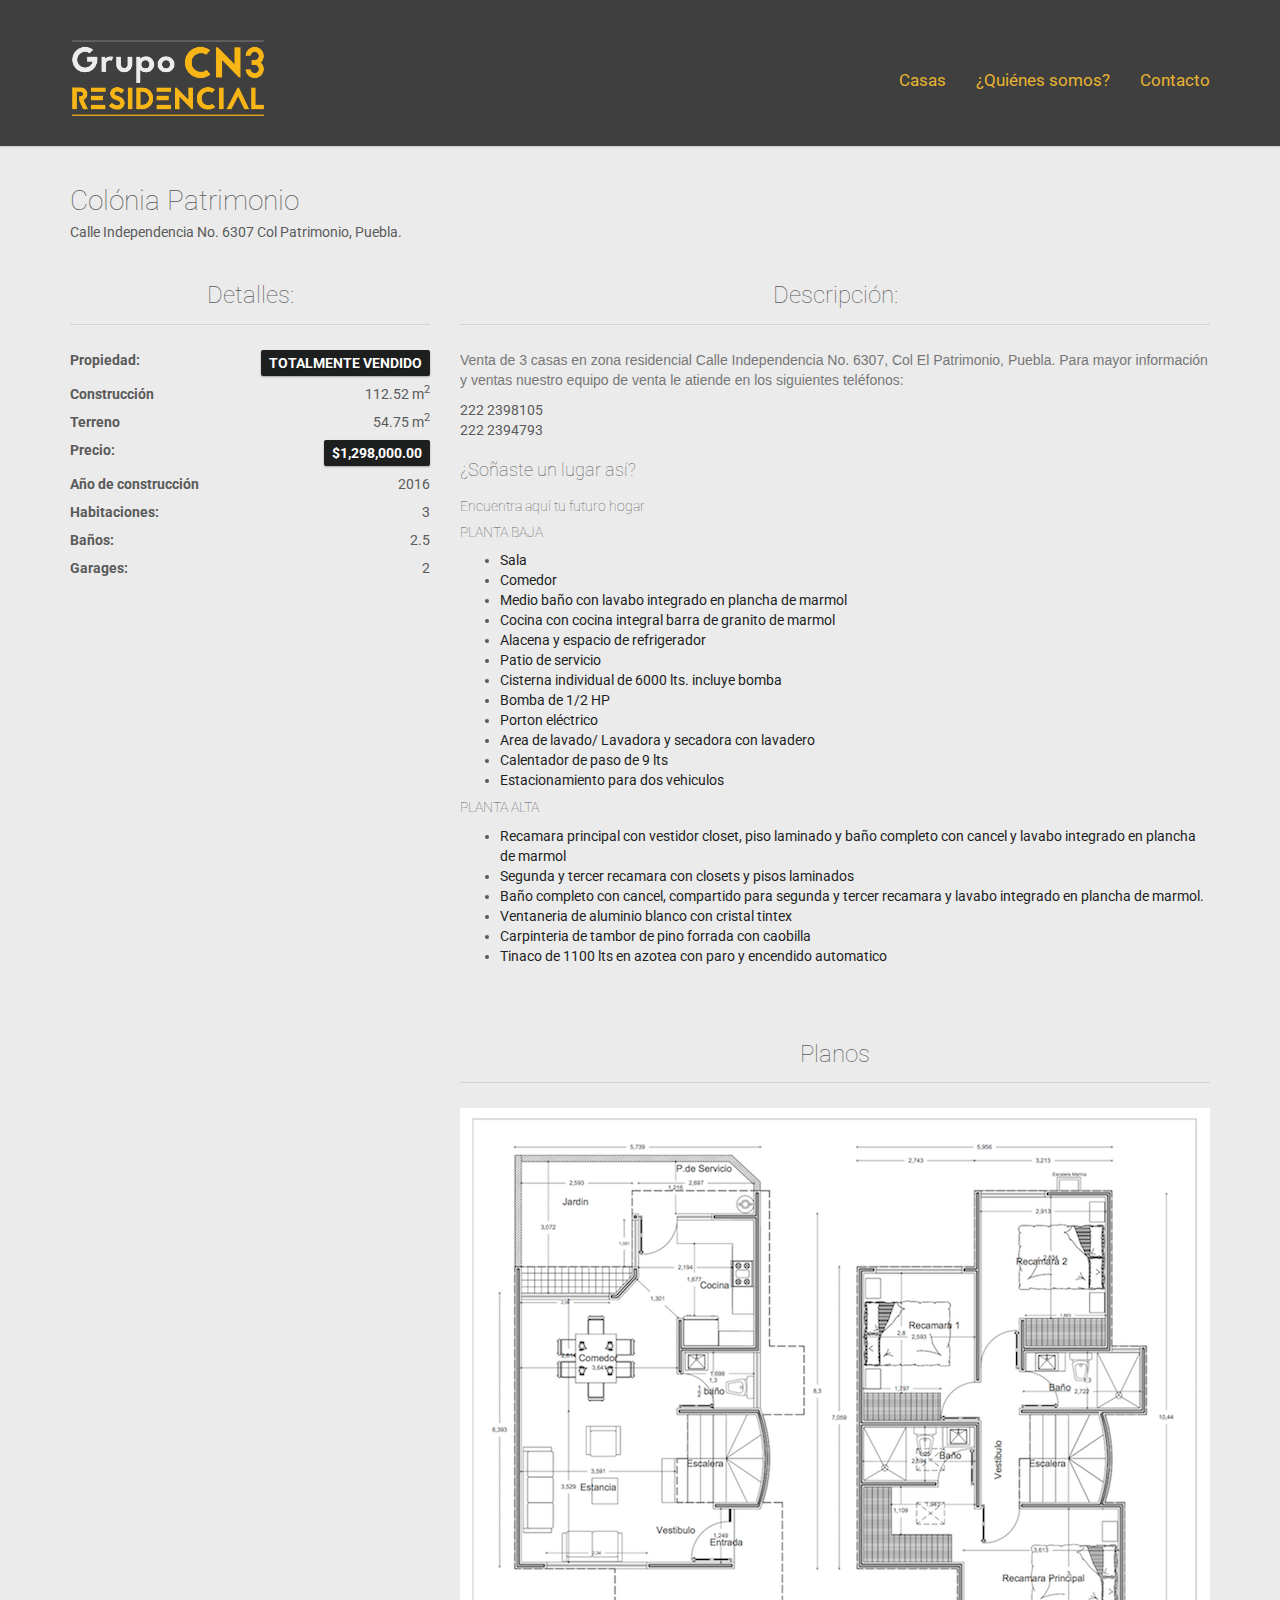
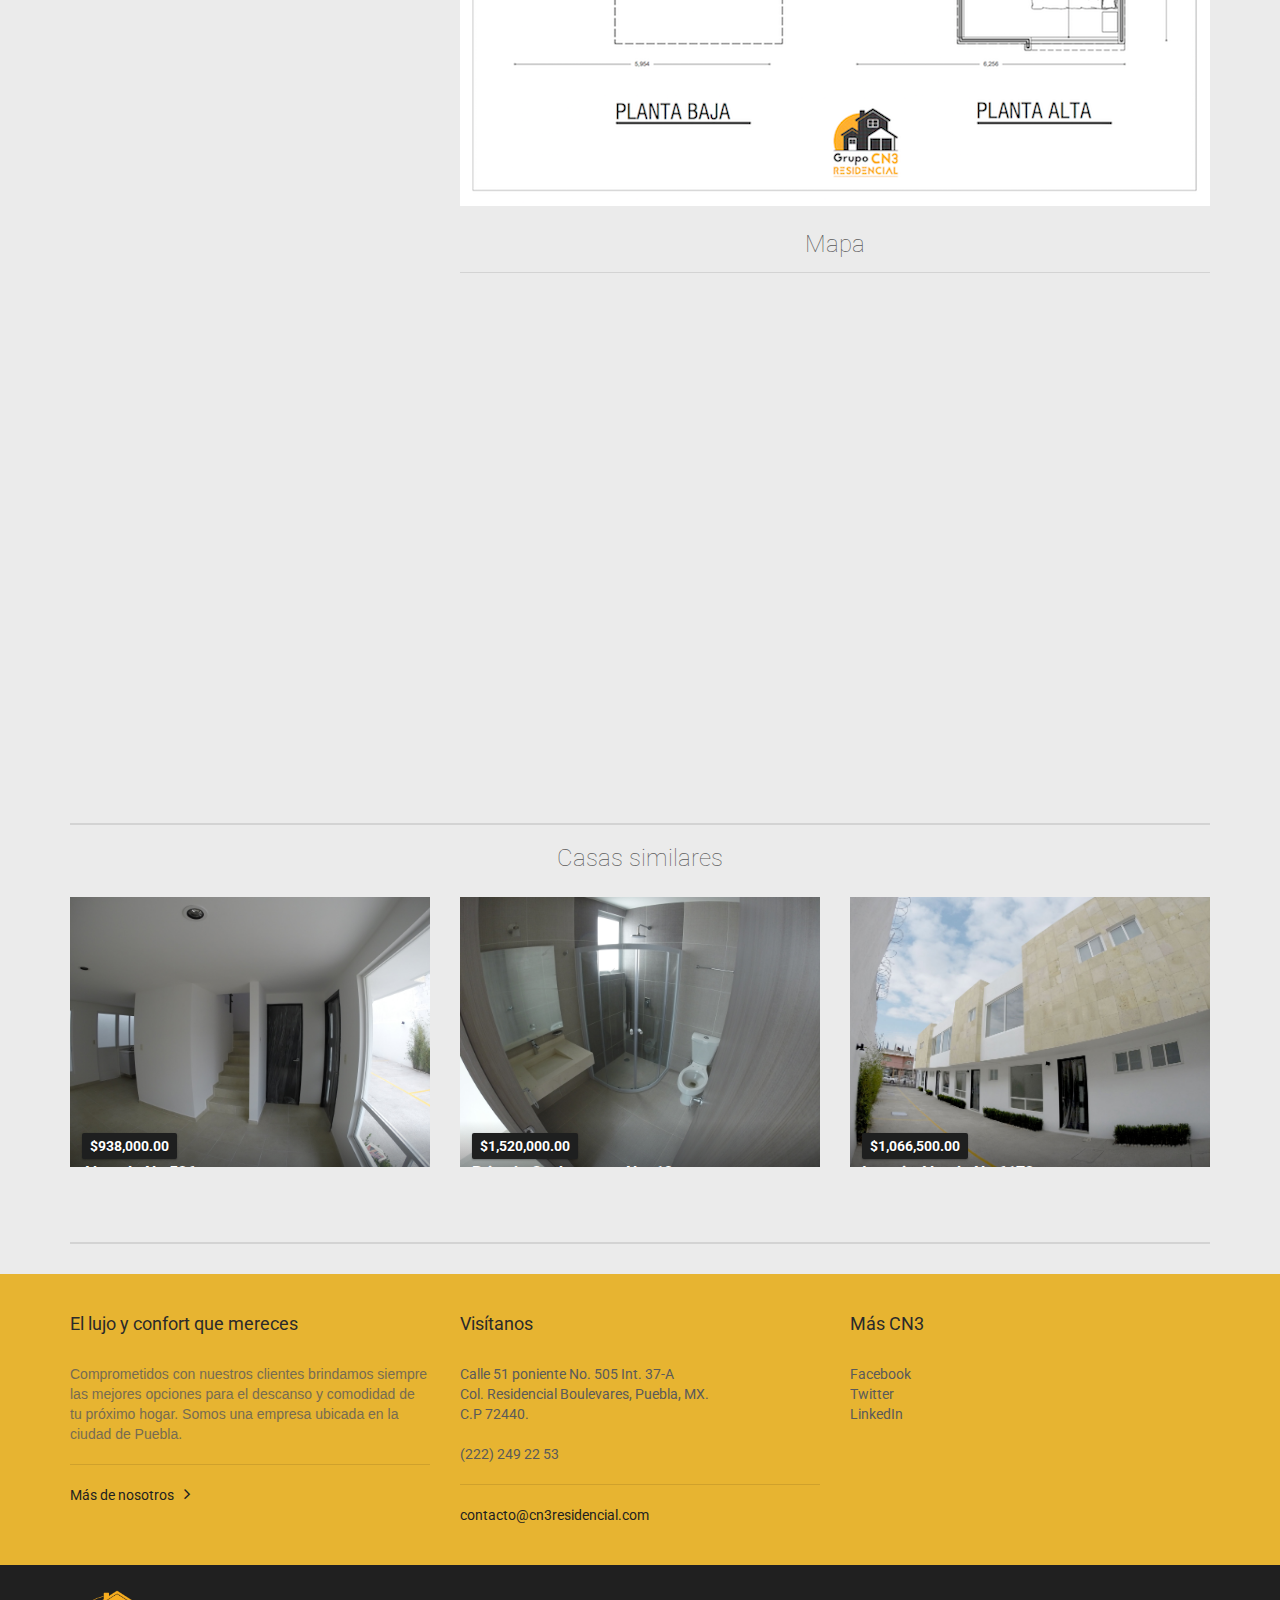
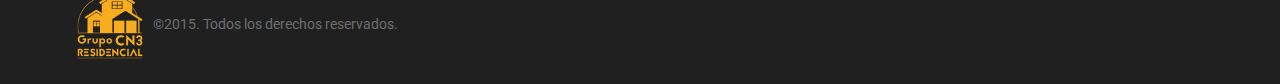
<file: modelo4.html>
<!DOCTYPE html>

<html lang="es">
<head>
    <meta charset="UTF-8"/>
    <meta name="viewport" content="width=device-width, initial-scale=1.0">
    <meta name="author" content="Thinkers In Motion / guiberraMX">

    <link href='http://fonts.googleapis.com/css?family=Roboto:300,400,700' rel='stylesheet' type='text/css'>
    <link href="assets/fonts/font-awesome.css" rel="stylesheet" type="text/css">
    <link rel="stylesheet" href="assets/bootstrap/css/bootstrap.css" type="text/css">
    <link rel="stylesheet" href="assets/css/bootstrap-select.min.css" type="text/css">
    <link rel="stylesheet" href="assets/css/magnific-popup.css" type="text/css">
    <link rel="stylesheet" href="assets/css/jquery.slider.min.css" type="text/css">
    <link rel="stylesheet" href="assets/css/owl.carousel.css" type="text/css">
    <link rel="stylesheet" href="assets/css/style.css" type="text/css">

    <title>Patrimonio IV</title>

</head>

<body class="page-sub-page page-property-detail" id="page-top">
<!-- Wrapper -->
<div class="wrapper">
    <div class="navigation">






        <div class="secondary-navigation">
            
        </div>
        <div class="container">
            <header class="navbar" id="top" role="banner">
                <div class="navbar-header">
                    <button class="navbar-toggle" type="button" data-toggle="collapse" data-target=".bs-navbar-collapse">
                        <span class="sr-only">Toggle navigation</span>
                        <span class="icon-bar"></span>
                        <span class="icon-bar"></span>
                        <span class="icon-bar"></span>
                    </button>
                    <div class="navbar-brand nav" id="brand">
                        <a href="index.html"><img src="assets/img/logoblack.png" width="28%" alt="CN3"></a>
                    </div>
                </div>
                <nav class="collapse navbar-collapse bs-navbar-collapse navbar-right" role="navigation">
                    <ul class="nav navbar-nav">


                     <!-- end 
                        
                        <li class="has-child"><a href="#">Properties</a>
                            <ul class="child-navigation">
                                <li><a href="property-detail.html">Property Detail</a></li>
                                <li><a href="properties-listing.html">Masonry Listing</a></li>
                                <li><a href="properties-listing-grid.html">Grid Listing</a></li>
                                <li><a href="properties-listing-lines.html">Lines Listing</a></li>
                            </ul>
                        </li>
                        <li class="has-child"><a href="#">Pages</a>
                            <ul class="child-navigation">
                                <li><a href="about-us.html">About Us</a></li>
                                <li><a href="agent-detail.html">Agent Detail</a></li>
                                <li><a href="invoice-print.html">Invoice</a></li>
                                <li><a href="profile.html">Profile</a></li>
                                <li><a href="my-properties.html">My Properties</a></li>
                                <li><a href="bookmarked.html">Bookmarked Properties</a></li>
                                <li><a href="create-account.html">Create Account</a></li>
                                <li><a href="create-agency.html">Create Agency</a></li>
                                <li><a href="sign-in.html">Sign In</a></li>
                                <li class="has-child"><a href="#">Error Pages</a>
                                    <ul class="child-navigation">
                                        <li><a href="403.html">403</a></li>
                                        <li><a href="404.html">404</a></li>
                                        <li><a href="500.html">500</a></li>
                                    </ul>
                                </li>
                                <li><a href="faq.html">FAQ</a></li>
                                <li><a href="left-sidebar.html">Left Sidebar</a></li>
                                <li><a href="right-sidebar.html">Right Sidebar</a></li>
                                <li><a href="sticky-footer.html">Sticky Footer</a></li>
                                <li><a href="pricing.html">Pricing</a></li>
                                <li><a href="shortcodes.html">Shortcodes</a></li>
                                <li><a href="timeline.html">Timeline</a></li>
                                <li><a href="terms-conditions.html">Terms & Conditions</a></li>
                                <li><a href="rtl.html">RTL Support</a></li>
                            </ul>
                        </li>
                        <li class="has-child"><a href="#">Agents & Agencies</a>
                            <ul class="child-navigation">
                                <li><a href="agents-listing.html">Agents Listing</a></li>
                                <li><a href="agent-detail.html">Agent Detail</a></li>
                                <li><a href="agencies-listing.html">Agencies Listing</a></li>
                                <li><a href="agency-detail.html">Agency Detail</a></li>
                            </ul>
                        </li>
                        <li><a href="submit.html">Submit</a></li>
                        <li class="has-child"><a href="#">Blog</a>
                            <ul class="child-navigation">
                                <li><a href="blog.html">Blog Listing</a></li>
                                <li><a href="blog-detail.html">Blog Post Detail</a></li>
                            </ul>
                        </li>
                        <li><a href="contact.html">Contact</a></li>

                        Search Box -->

                                    
                                    <li><a href="casas.html">Casas</a></li>
                                    <li><a href="nosotros.html">¿Quiénes somos?</a></li>

                                  
                                    <li><a href="contacto.html">Contacto</a></li>
                    </ul>
                </nav><!-- /.navbar collapse-->
                
            </header><!-- /.navbar -->
        </div><!-- /.container -->


    </div><!-- /.navigation -->







    <!-- end Navigation -->
    <!-- Page Content -->
    <div id="page-content">
        <!-- Breadcrumb -->
       <br>
       <br>
        <!-- end Breadcrumb -->

        <div class="container">
            <div class="row">
                <!-- Property Detail Content -->
                <div class="col-md-12 col-sm-12">
                    <section id="property-detail">
                        <header class="property-title">
                            <h1>Colónia Patrimonio</h1>
                            <figure>Calle Independencia No. 6307 Col Patrimonio, Puebla.</figure>
                            <span class="actions">
                                <!--<a href="#" class="fa fa-print"></a>-->
                                
                            </span>
                        </header>
                        <section id="property-gallery">
                            <div class="owl-carousel property-carousel">


                                <div class="property-slide">
                                    <a href="assets/img/properties/patrimonio3.png" class="image-popup">
                                        <div class="overlay"><h3>Front View</h3></div>
                                        <img alt="" src="assets/img/properties/patrimonio3.png">
                                    </a>
                                </div><!-- /.property-slide -->






                                <div class="property-slide">
                                    <a href="assets/img/patrimonio4/1.jpg" class="image-popup">
                                        <div class="overlay"><h3></h3></div>
                                        <img alt="" src="assets/img/patrimonio4/1.jpg">
                                    </a>
                                </div><!-- /.property-slide -->


                                <div class="property-slide">
                                    <a href="assets/img/patrimonio4/2.JPG" class="image-popup">
                                        <div class="overlay"><h3></h3></div>
                                        <img alt="" src="assets/img/patrimonio4/2.JPG">
                                    </a>
                                </div><!-- /.property-slide -->

                                <div class="property-slide">
                                    <a href="assets/img/patrimonio4/3.JPG" class="image-popup">
                                        <div class="overlay"><h3></h3></div>
                                        <img alt="" src="assets/img/patrimonio4/3.JPG">
                                    </a>
                                </div><!-- /.property-slide -->

                                <div class="property-slide">
                                    <a href="assets/img/patrimonio4/4.JPG" class="image-popup">
                                        <div class="overlay"><h3></h3></div>
                                        <img alt="" src="assets/img/patrimonio4/4.JPG">
                                    </a>
                                </div><!-- /.property-slide -->

                                <div class="property-slide">
                                    <a href="assets/img/patrimonio4/5.JPG" class="image-popup">
                                        <div class="overlay"><h3></h3></div>
                                        <img alt="" src="assets/img/patrimonio4/5.JPG">
                                    </a>
                                </div><!-- /.property-slide -->

                                <div class="property-slide">
                                    <a href="assets/img/patrimonio4/6.JPG" class="image-popup">
                                        <div class="overlay"><h3></h3></div>
                                        <img alt="" src="assets/img/patrimonio4/6.JPG">
                                    </a>
                                </div><!-- /.property-slide -->

                                <div class="property-slide">
                                    <a href="assets/img/patrimonio4/7.JPG" class="image-popup">
                                        <div class="overlay"><h3></h3></div>
                                        <img alt="" src="assets/img/patrimonio4/7.JPG">
                                    </a>
                                </div><!-- /.property-slide -->

                                <div class="property-slide">
                                    <a href="assets/img/patrimonio4/8.JPG" class="image-popup">
                                        <div class="overlay"><h3></h3></div>
                                        <img alt="" src="assets/img/patrimonio4/8.JPG">
                                    </a>
                                </div><!-- /.property-slide -->

                                <div class="property-slide">
                                    <a href="assets/img/patrimonio4/9.JPG" class="image-popup">
                                        <div class="overlay"><h3></h3></div>
                                        <img alt="" src="assets/img/patrimonio4/9.JPG">
                                    </a>
                                </div><!-- /.property-slide -->

                                <div class="property-slide">
                                    <a href="assets/img/patrimonio4/10.JPG" class="image-popup">
                                        <div class="overlay"><h3></h3></div>
                                        <img alt="" src="assets/img/patrimonio4/10.JPG">
                                    </a>
                                </div><!-- /.property-slide -->

                                <div class="property-slide">
                                    <a href="assets/img/patrimonio4/11.JPG" class="image-popup">
                                        <div class="overlay"><h3></h3></div>
                                        <img alt="" src="assets/img/patrimonio4/11.JPG">
                                    </a>
                                </div><!-- /.property-slide -->

                                <div class="property-slide">
                                    <a href="assets/img/patrimonio4/12.jpg" class="image-popup">
                                        <div class="overlay"><h3></h3></div>
                                        <img alt="" src="assets/img/patrimonio4/12.jpg">
                                    </a>
                                </div><!-- /.property-slide -->

                               
                                
                            </div><!-- /.property-carousel -->
                        </section>
                        <div class="row">
                            <div class="col-md-4 col-sm-12">
                                <section id="quick-summary" class="clearfix">
                                    <header><h2>Detalles:</h2></header>
                                    <dl>

                                     <dt>Propiedad:</dt>
                                            <dd><span class="tag price">TOTALMENTE VENDIDO</span></dd> 


                                        <dt>Construcción</dt>
                                            <dd>112.52 m<sup>2</sup></dd>


                                            <dt>Terreno</dt>
                                            <dd>54.75 m<sup>2</sup></dd>
                                       
                                        <dt>Precio:</dt>
                                            <dd><span class="tag price">$1,298,000.00</span></dd>
                                        <dt>Año de construcción</dt>
                                            <dd>2016</dd>
                                        <dt>Habitaciones:</dt>
                                            <dd>3</dd>
                                        <dt>Baños:</dt>
                                            <dd>2.5</dd>
                                        <dt>Garages:</dt>
                                            <dd>2</dd>
                                        
                                    </dl>
                                </section><!-- /#quick-summary -->
                            </div><!-- /.col-md-4 -->
                            <div class="col-md-8 col-sm-12">
                                <section id="description">
                                    <header><h2>Descripción:</h2></header>
                                   
                                    <p>
                                        Venta de 3 casas en zona residencial Calle Independencia No. 6307, Col El Patrimonio, Puebla. Para mayor información y ventas nuestro equipo de venta le atiende en los siguientes teléfonos:
                                    </p>
                                    222 2398105
                                    <br>
                                    222 2394793

                                    <h3>¿Soñaste un lugar así?</h3>
                                    <h4>Encuentra aquí tu futuro hogar</h4>

                                    <h4>PLANTA BAJA</h4>

                                    <ul>
                                        <li><a>Sala</a></li>
                                        <li><a>Comedor</a></li>
                                       
                                        <li><a>Medio baño con lavabo integrado en plancha de marmol</a></li>
                                        <li><a>Cocina con cocina integral barra de granito de marmol</a></li>
                                        <li><a>Alacena y espacio de refrigerador</a></li>
                                        <li><a>Patio de servicio</a></li>
                                        
                                        <li><a>Cisterna individual de 6000 lts. incluye bomba</a></li>
                                        <li><a>Bomba de 1/2 HP</a></li>
                                        <li><a>Porton eléctrico</a></li>

                                        <li><a>Area de lavado/ Lavadora y secadora con lavadero</a></li>
                                        <li><a>Calentador de paso de 9 lts</a></li>
                                        <li><a>Estacionamiento para dos vehiculos</a></li>
                                        


                                    </ul>

                                    <h4>PLANTA ALTA</h4>

                                    <ul>
                                        <li><a> Recamara principal con vestidor closet, piso laminado y baño completo con cancel y lavabo integrado en plancha de marmol</a></li>
                                        <li><a>Segunda y tercer recamara con closets y pisos laminados</a></li>
                                        <li><a>Baño completo con cancel, compartido para segunda y tercer recamara y lavabo integrado en plancha de marmol. </a></li>
                                        
                                        <li><a>Ventaneria de aluminio blanco con cristal tintex</a></li>
                                        <li><a>Carpinteria de tambor de pino forrada con caobilla</a></li>
                                        <li><a>Tinaco de 1100 lts en azotea con paro y encendido automatico</a></li>
                                        
                                        


                                    </ul>

                                    <br>
                                    <br>


                                </section><!-- /#description -->
                                
                                <section id="floor-plans">
                                    <div class="floor-plans">
                                        <header><h2>Planos</h2></header>
                                        <a href="assets/img/patrimonio4.pdf" class="image-popup"><img alt="" src="assets/img/patrimonio4.png"></a>
                                       
                                    </div>
                                </section><!-- /#floor-plans -->

                                <section id="property-map">


                                    <header><h2>Mapa</h2></header>
                                    <iframe src="https://www.google.com/maps/embed?pb=!1m18!1m12!1m3!1d3772.231840185153!2d-98.2265946852955!3d19.009502987126076!2m3!1f0!2f0!3f0!3m2!1i1024!2i768!4f13.1!3m3!1m2!1s0x0%3A0x0!2zMTnCsDAwJzM0LjIiTiA5OMKwMTMnMjcuOSJX!5e0!3m2!1ses!2smx!4v1467672663644" width="100%" height="450" frameborder="0" style="border:0" allowfullscreen></iframe>


                                </section><!-- /#property-map -->


                                <section id="property-rating">
                                    <header></header>
                                   
                                    <div class="rating-form">
                                        <header>Thank you! Please describe your rating</header>
                                        <form role="form" id="form-rating" method="post"  class="clearfix">
                                            <div class="row">
                                                <div class="col-md-6">
                                                    <div class="form-group">
                                                        <label for="form-rating-name">Your Name<em>*</em></label>
                                                        <input type="text" class="form-control" id="form-rating-name" name="form-rating-name" required>
                                                    </div><!-- /.form-group -->
                                                </div><!-- /.col-md-6 -->
                                                <div class="col-md-6">
                                                    <div class="form-group">
                                                        <label for="form-rating-email">Your Email<em>*</em></label>
                                                        <input type="email" class="form-control" id="form-rating-email" name="form-rating-email" required>
                                                    </div><!-- /.form-group -->
                                                </div><!-- /.col-md-6 -->
                                            </div><!-- /.row -->
                                            <div class="row">
                                                <div class="col-md-12">
                                                    <div class="form-group">
                                                        <label for="form-rating-message">Your Message<em>*</em></label>
                                                        <textarea class="form-control" id="form-rating-message" rows="6" name="form-rating-message" required></textarea>
                                                    </div><!-- /.form-group -->
                                                </div><!-- /.col-md-12 -->
                                            </div><!-- /.row -->
                                            <div class="form-group">
                                                <button type="submit" class="btn pull-right btn-default" id="form-rating-submit">Send a Message</button>
                                            </div><!-- /.form-group -->
                                            <div id="form-rating-status"></div>
                                        </form><!-- /#form-contact -->
                                    </div><!-- /.rating-form -->
                                </section><!-- /#property-rating -->
                                



                                
                            </div><!-- /.col-md-8 -->
                            <div class="col-md-12 col-sm-12">
                                <!-- /#contact-agent -->
                                <hr class="thick">
                                <section id="similar-properties">
                                    <header><h2 class="no-border">Casas similares</h2></header>
                                    <div class="row">
                                        <div class="col-md-4 col-sm-6">
                                            <div class="property">
                                                <a href="modelo1.html">
                                                    <div class="property-image">
                                                        <img alt="" src="assets/img/patrimonio2/4.png">
                                                    </div>
                                                    <div class="overlay">
                                                        <div class="info">
                                                            <div class="tag price">$938,000.00</div>
                                                            <h3> Abasolo No 536</h3>
                                                            <figure>El Patrimonio Puebla, MX</figure>
                                                        </div>
                                                        
                                                    </div>
                                                </a>
                                            </div><!-- /.property -->
                                        </div><!-- /.col-md-3 -->
                                        <div class="col-md-4 col-sm-6">
                                            <div class="property">
                                                <a href="modelo1.html">
                                                    <div class="property-image">
                                                        <img alt="" src="assets/img/carcaña/17.png">
                                                    </div>
                                                    <div class="overlay">
                                                        <div class="info">
                                                            <div class="tag price">$1,520,000.00</div>
                                                            <h3>Privada Cuahutemoc No. 13</h3>
                                                            <figure>Santiago Momoxpan, San Pedro Cholula</figure>
                                                        </div>
                                                        
                                                    </div>
                                                </a>
                                            </div><!-- /.property -->
                                        </div><!-- /.col-md-3 -->
                                        <div class="col-md-4 col-sm-6">
                                            <div class="property">
                                                <a href="modelo1.html">
                                                    <div class="property-image">
                                                        <img alt="" src="assets/img/properties/property-detail-01.jpg">
                                                    </div>
                                                    <div class="overlay">
                                                        <div class="info">
                                                            <div class="tag price">$1,066,500.00</div>
                                                            <h3>Ignacio Alende No 6172</h3>
                                                            <figure>La Carcaña, Puebla, MX</figure>
                                                        </div>
                                                        
                                                    </div>
                                                </a>
                                            </div><!-- /.property -->
                                        </div><!-- /.col-md-3 -->
                                    </div><!-- /.row-->
                                </section><!-- /#similar-properties -->
                                <hr class="thick">
                                
                            </div><!-- /.col-md-12 -->
                        </div><!-- /.row -->
                    </section><!-- /#property-detail -->
                </div><!-- /.col-md-9 -->
                <!-- end Property Detail Content -->

                <!-- sidebar -->
                
            </div><!-- /.row -->
        </div><!-- /.container -->
    </div>
    <!-- end Page Content -->
    



    <footer id="page-footer">
        <div class="inner">
            <aside id="footer-main">
                <div class="container">
                    <div class="row">
                        <div class="col-md-4 col-sm-4">



                            <article>
                                <h3>El lujo y confort que mereces</h3>
                                <p>

                                Comprometidos con nuestros clientes brindamos siempre las mejores opciones para el descanso y comodidad de tu próximo hogar. Somos una empresa ubicada en la ciudad de Puebla.

                                
                                </p>
                                
                                <hr>
                                <a href="nosotros.html" class="link-arrow">Más de nosotros</a>
                            </article>
                        </div><!-- /.col-sm-3 -->
                        




                        <div class="col-md-4 col-sm-4">
                            <article>
                                <h3>Visítanos</h3>
                                <address>
                                    Calle 51 poniente No. 505 Int. 37-A <br>
                                    Col. Residencial Boulevares, Puebla, MX.<br>
                                    C.P 72440.
                                </address>
                                (222) 249 22 53<br>
                                <hr>
                                <a href="mailto:contacto@cn3residencial.com?Subject=Consulta" target="_top">contacto@cn3residencial.com</a>
                            </article>
                        </div><!-- /.col-sm-3 -->
                        <div class="col-md-4 col-sm-4">

                         <article>
                                <h3>Más CN3</h3>
                                <address>
                                   
                                </address>
                                Facebook<br>Twitter<br>LinkedIn
                                
                            </article>
                            
                        </div><!-- /.col-sm-3 -->
                    </div><!-- /.row -->
                </div><!-- /.container -->
            </aside><!-- /#footer-main -->
            <aside id="footer-thumbnails" class="footer-thumbnails"></aside><!-- /#footer-thumbnails -->
            <aside id="footer-copyright">
                <div class="container">


<img class="fofo" src="assets/img/footlogo.png" width="15%" alt="brand"></a>
               

                    <span>©2015. Todos los derechos reservados.</span>
                   
                </div>
            </aside>
        </div><!-- /.inner -->
    </footer>
    <!-- end Page Footer -->
    <!-- end Page Footer -->
</div>

<script type="text/javascript" src="assets/js/jquery-2.1.0.min.js"></script>
<script type="text/javascript" src="http://maps.google.com/maps/api/js?sensor=false"></script>
<script type="text/javascript" src="assets/js/jquery-migrate-1.2.1.min.js"></script>
<script type="text/javascript" src="assets/bootstrap/js/bootstrap.min.js"></script>
<script type="text/javascript" src="assets/js/smoothscroll.js"></script>
<script type="text/javascript" src="assets/js/markerwithlabel_packed.js"></script>
<script type="text/javascript" src="assets/js/infobox.js"></script>
<script type="text/javascript" src="assets/js/owl.carousel.min.js"></script>
<script type="text/javascript" src="assets/js/bootstrap-select.min.js"></script>
<script type="text/javascript" src="assets/js/jquery.validate.min.js"></script>
<script type="text/javascript" src="assets/js/jquery.placeholder.js"></script>
<script type="text/javascript" src="assets/js/icheck.min.js"></script>
<script type="text/javascript" src="assets/js/retina-1.1.0.min.js"></script>
<script type="text/javascript" src="assets/js/jquery.raty.min.js"></script>
<script type="text/javascript" src="assets/js/jquery.magnific-popup.min.js"></script>
<script type="text/javascript" src="assets/js/jshashtable-2.1_src.js"></script>
<script type="text/javascript" src="assets/js/jquery.numberformatter-1.2.3.js"></script>
<script type="text/javascript" src="assets/js/tmpl.js"></script>
<script type="text/javascript" src="assets/js/jquery.dependClass-0.1.js"></script>
<script type="text/javascript" src="assets/js/draggable-0.1.js"></script>
<script type="text/javascript" src="assets/js/jquery.slider.js"></script>
<script type="text/javascript" src="assets/js/jquery.fitvids.js"></script>
<script type="text/javascript" src="assets/js/custom-map.js"></script>
<script type="text/javascript" src="assets/js/custom.js"></script>
<!--[if gt IE 8]>
<script type="text/javascript" src="assets/js/ie.js"></script>
<![endif]-->
<script type="text/javascript">
    var propertyId = 0;
    google.maps.event.addDomListener(window, 'load', initMap(propertyId));
    $(window).load(function(){
        initializeOwl(false);
    });
</script>

</body>
</html>
</file>
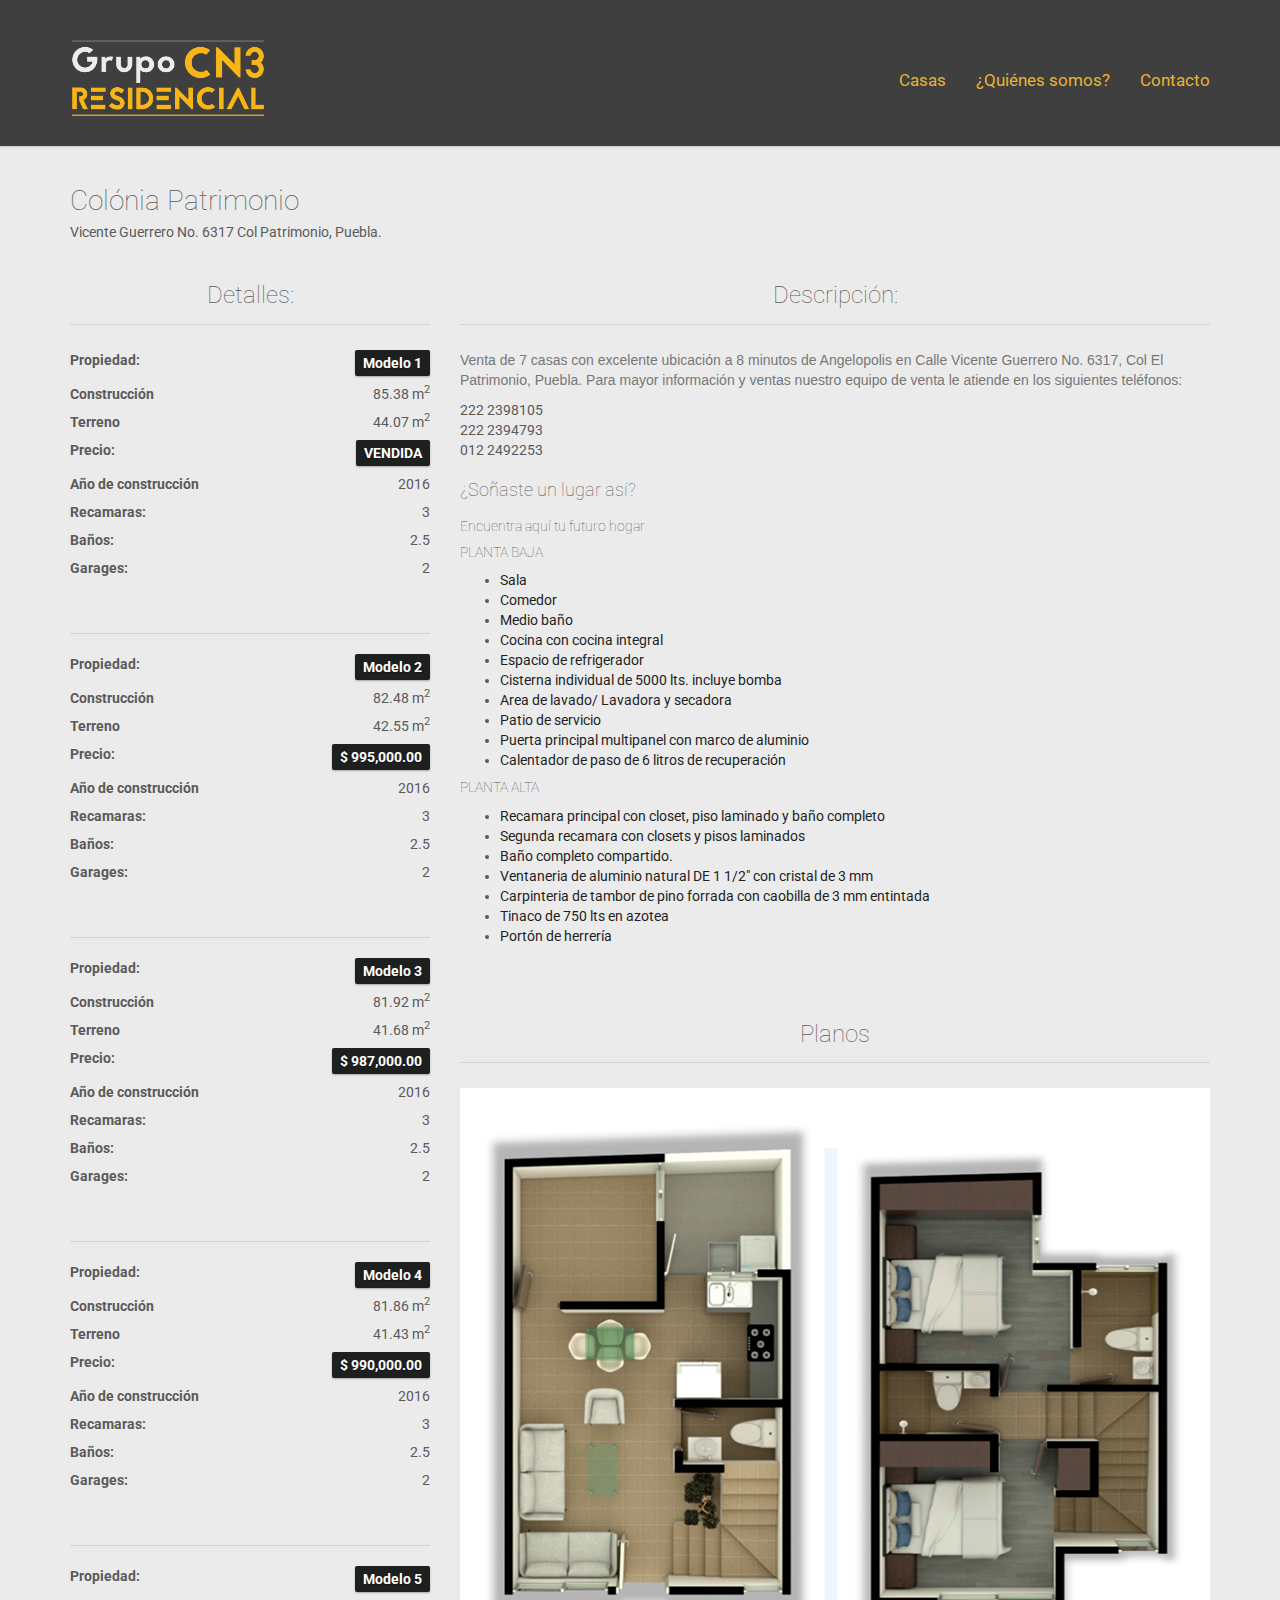
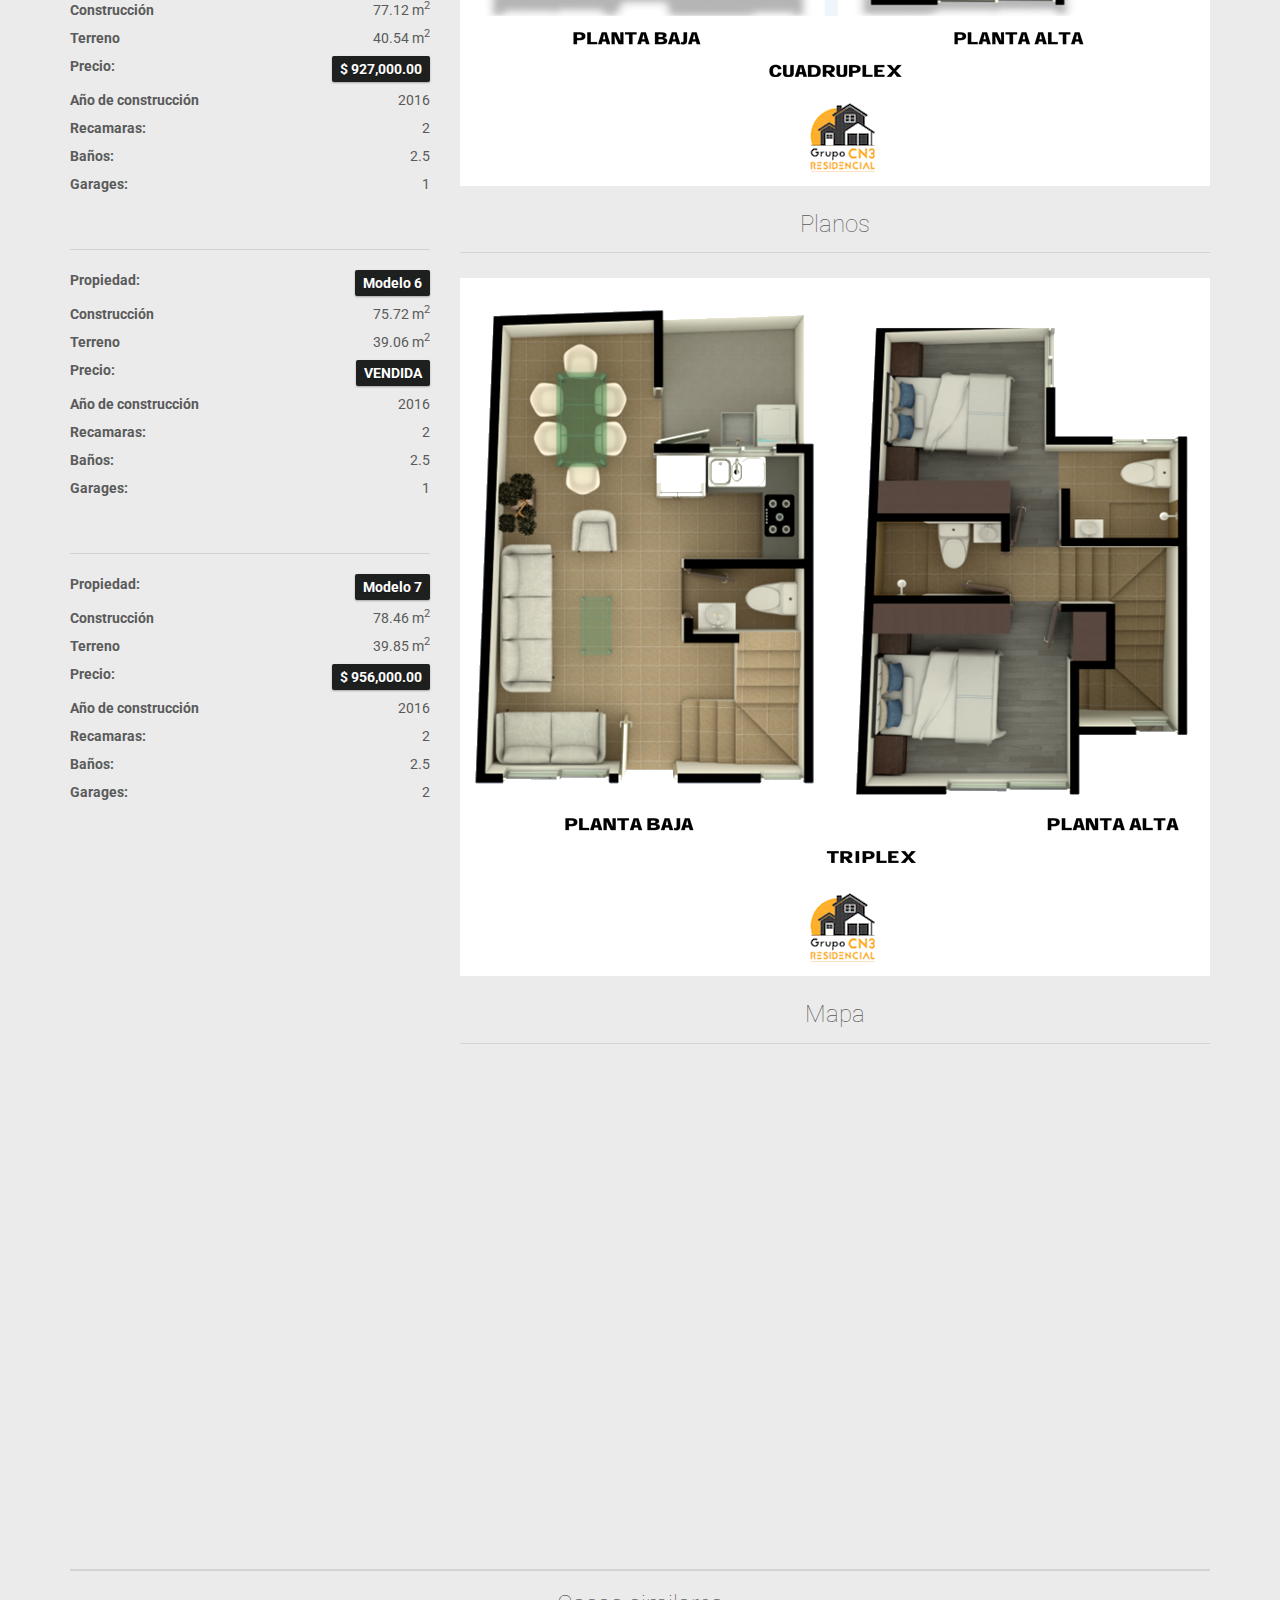
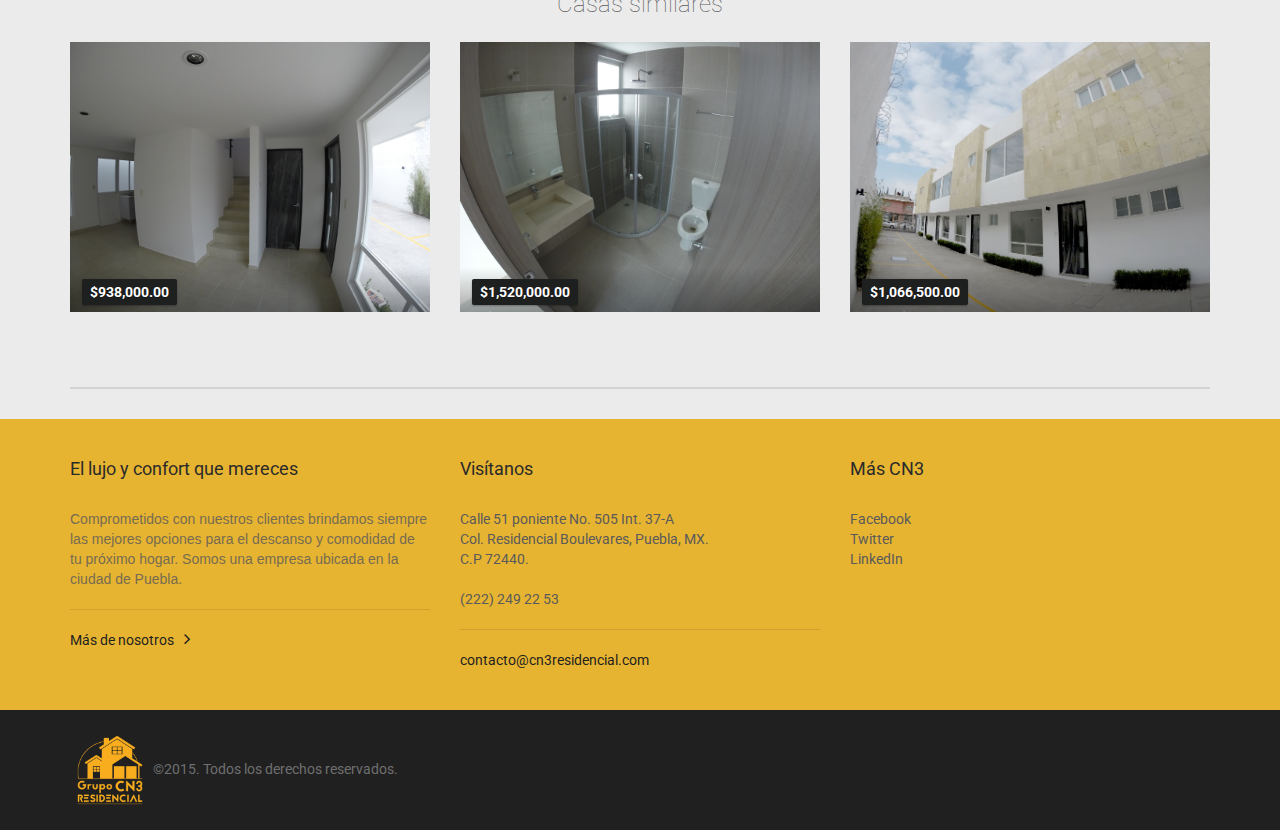
<file: modelo5.html>
<!DOCTYPE html>

<html lang="es">
<head>
    <meta charset="UTF-8"/>
    <meta name="viewport" content="width=device-width, initial-scale=1.0">
    <meta name="author" content="Thinkers In Motion / guiberraMX">

    <link href='http://fonts.googleapis.com/css?family=Roboto:300,400,700' rel='stylesheet' type='text/css'>
    <link href="assets/fonts/font-awesome.css" rel="stylesheet" type="text/css">
    <link rel="stylesheet" href="assets/bootstrap/css/bootstrap.css" type="text/css">
    <link rel="stylesheet" href="assets/css/bootstrap-select.min.css" type="text/css">
    <link rel="stylesheet" href="assets/css/magnific-popup.css" type="text/css">
    <link rel="stylesheet" href="assets/css/jquery.slider.min.css" type="text/css">
    <link rel="stylesheet" href="assets/css/owl.carousel.css" type="text/css">
    <link rel="stylesheet" href="assets/css/style.css" type="text/css">

    <title>Patrimonio V</title>

</head>

<body class="page-sub-page page-property-detail" id="page-top">
<!-- Wrapper -->
<div class="wrapper">
    <div class="navigation">


        <div class="secondary-navigation">
            
        </div>
        <div class="container">
            <header class="navbar" id="top" role="banner">
                <div class="navbar-header">
                    <button class="navbar-toggle" type="button" data-toggle="collapse" data-target=".bs-navbar-collapse">
                        <span class="sr-only">Toggle navigation</span>
                        <span class="icon-bar"></span>
                        <span class="icon-bar"></span>
                        <span class="icon-bar"></span>
                    </button>
                    <div class="navbar-brand nav" id="brand">
                        <a href="index.html"><img src="assets/img/logoblack.png" width="28%" alt="CN3"></a>
                    </div>
                </div>
                <nav class="collapse navbar-collapse bs-navbar-collapse navbar-right" role="navigation">
                    <ul class="nav navbar-nav">


                                    
                                    <li><a href="casas.html">Casas</a></li>
                                    <li><a href="nosotros.html">¿Quiénes somos?</a></li>

                                  
                                    <li><a href="contacto.html">Contacto</a></li>
                    </ul>
                </nav><!-- /.navbar collapse-->
                
            </header><!-- /.navbar -->
        </div><!-- /.container -->


    </div><!-- /.navigation -->







    <!-- end Navigation -->
    <!-- Page Content -->
    <div id="page-content">
        <!-- Breadcrumb -->
       <br>
       <br>
        <!-- end Breadcrumb -->

        <div class="container">
            <div class="row">
                <!-- Property Detail Content -->
                <div class="col-md-12 col-sm-12">
                    <section id="property-detail">
                        <header class="property-title">
                            <h1>Colónia Patrimonio</h1>
                            <figure>Vicente Guerrero No. 6317 Col Patrimonio, Puebla.</figure>
                            <span class="actions">
                                <!--<a href="#" class="fa fa-print"></a>-->
                                
                            </span>
                        </header>
                        <section id="property-gallery">
                            <div class="owl-carousel property-carousel">

                                <div class="property-slide">
                                    <a href="assets/img/patrimonio5/0.jpg" class="image-popup">
                                        <div class="overlay"><h3>Front View</h3></div>
                                        <img alt="" src="assets/img/patrimonio5/0.jpg">
                                    </a>
                                </div>

                                <div class="property-slide">
                                    <a href="assets/img/p5/1.jpg" class="image-popup">
                                        <div class="overlay"><h3>Front View</h3></div>
                                        <img alt="" src="assets/img/p5/1.jpg">
                                    </a>
                                </div>

                                <div class="property-slide">
                                    <a href="assets/img/p5/2.jpg" class="image-popup">
                                        <div class="overlay"><h3>Front View</h3></div>
                                        <img alt="" src="assets/img/p5/2.jpg">
                                    </a>
                                </div>

                                <div class="property-slide">
                                    <a href="assets/img/p5/3.jpg" class="image-popup">
                                        <div class="overlay"><h3>Front View</h3></div>
                                        <img alt="" src="assets/img/p5/3.jpg">
                                    </a>
                                </div>

                                <div class="property-slide">
                                    <a href="assets/img/p5/4.jpg" class="image-popup">
                                        <div class="overlay"><h3>Front View</h3></div>
                                        <img alt="" src="assets/img/p5/4.jpg">
                                    </a>
                                </div>

                                <div class="property-slide">
                                    <a href="assets/img/p5/5.jpg" class="image-popup">
                                        <div class="overlay"><h3>Front View</h3></div>
                                        <img alt="" src="assets/img/p5/5.jpg">
                                    </a>
                                </div>

                                <div class="property-slide">
                                    <a href="assets/img/p5/6.jpg" class="image-popup">
                                        <div class="overlay"><h3>Front View</h3></div>
                                        <img alt="" src="assets/img/p5/6.jpg">
                                    </a>
                                </div>

                                <div class="property-slide">
                                    <a href="assets/img/p5/7.jpg" class="image-popup">
                                        <div class="overlay"><h3>Front View</h3></div>
                                        <img alt="" src="assets/img/p5/7.jpg">
                                    </a>
                                </div>








                                    <!-- /.pro
                                    



                                <div class="property-slide">
                                    <a href="assets/img/patrimonio5/1.jpg" class="image-popup">
                                        <div class="overlay"><h3>Front View</h3></div>
                                        <img alt="" src="assets/img/patrimonio5/1.jpg">
                                    </a>
                                </div>


                                <div class="property-slide">
                                    <a href="assets/img/patrimonio5/2.jpg" class="image-popup">
                                        <div class="overlay"><h3>Front View</h3></div>
                                        <img alt="" src="assets/img/patrimonio5/2.jpg">
                                    </a>
                                </div>


                                <div class="property-slide">
                                    <a href="assets/img/patrimonio5/3.jpg" class="image-popup">
                                        <div class="overlay"><h3>Front View</h3></div>
                                        <img alt="" src="assets/img/patrimonio5/3.jpg">
                                    </a>
                                </div>


                                <div class="property-slide">
                                    <a href="assets/img/patrimonio5/4.jpg" class="image-popup">
                                        <div class="overlay"><h3>Front View</h3></div>
                                        <img alt="" src="assets/img/patrimonio5/4.jpg">
                                    </a>
                                </div>

                                <div class="property-slide">
                                    <a href="assets/img/patrimonio5/5.jpg" class="image-popup">
                                        <div class="overlay"><h3>Front View</h3></div>
                                        <img alt="" src="assets/img/patrimonio5/5.jpg">
                                    </a>
                                </div>


                                <div class="property-slide">
                                    <a href="assets/img/patrimonio5/6.jpg" class="image-popup">
                                        <div class="overlay"><h3>Front View</h3></div>
                                        <img alt="" src="assets/img/patrimonio5/6.jpg">
                                    </a>
                                </div>


                                <div class="property-slide">
                                    <a href="assets/img/patrimonio5/7.jpg" class="image-popup">
                                        <div class="overlay"><h3>Front View</h3></div>
                                        <img alt="" src="assets/img/patrimonio5/7.jpg">
                                    </a>
                                </div>


                                <div class="property-slide">
                                    <a href="assets/img/patrimonio5/8.jpg" class="image-popup">
                                        <div class="overlay"><h3>Front View</h3></div>
                                        <img alt="" src="assets/img/patrimonio5/8.jpg">
                                    </a>
                                </div>


                                <div class="property-slide">
                                    <a href="assets/img/patrimonio5/9.jpg" class="image-popup">
                                        <div class="overlay"><h3>Front View</h3></div>
                                        <img alt="" src="assets/img/patrimonio5/9.jpg">
                                    </a>
                                </div>


                                <div class="property-slide">
                                    <a href="assets/img/patrimonio5/10.jpg" class="image-popup">
                                        <div class="overlay"><h3>Front View</h3></div>
                                        <img alt="" src="assets/img/patrimonio5/10.jpg">
                                    </a>
                                </div>


                                <div class="property-slide">
                                    <a href="assets/img/patrimonio5/11.jpg" class="image-popup">
                                        <div class="overlay"><h3>Front View</h3></div>
                                        <img alt="" src="assets/img/patrimonio5/11.jpg">
                                    </a>
                                </div>

                                perty-slide -->














 
                            </div><!-- /.property-carousel -->
                        </section>
                        <div class="row">
                            <div class="col-md-4 col-sm-12">
                                <section id="quick-summary" class="clearfix">
                                    <header><h2>Detalles:</h2></header>
                                    <dl>

                                     <dt>Propiedad:</dt>
                                            <dd><span class="tag price">Modelo 1</span></dd> 


                                        <dt>Construcción</dt>
                                            <dd>85.38 m<sup>2</sup></dd>


                                            <dt>Terreno</dt>
                                            <dd>44.07 m<sup>2</sup></dd>
                                       
                                        <dt>Precio:</dt>
                                            <dd><span class="tag price">VENDIDA</span></dd>
                                        <dt>Año de construcción</dt>
                                            <dd>2016</dd>


                                            <dt>Recamaras:</dt>
                                            <dd>3</dd>

                                            <dt>Baños:</dt>
                                            <dd>2.5</dd>
                                        
                                    
                                        <dt>Garages:</dt>
                                            <dd>2</dd>
                                        
                                    </dl>
                                </section><!-- /#quick-summary -->







                                <section id="quick-summary" class="clearfix">
                                    <header><h2 style="display:none !important">Detalles:</h2></header>
                                    <dl>


                                    <hr>

                                     <dt>Propiedad:</dt>
                                            <dd><span class="tag price">Modelo 2</span></dd> 


                                        <dt>Construcción</dt>
                                            <dd>82.48 m<sup>2</sup></dd>


                                            <dt>Terreno</dt>
                                            <dd>42.55 m<sup>2</sup></dd>
                                       
                                        <dt>Precio:</dt>
                                            <dd><span class="tag price">$ 995,000.00</span></dd>
                                        <dt>Año de construcción</dt>
                                            <dd>2016</dd>

                                            <dt>Recamaras:</dt>
                                            <dd>3</dd>

                                            <dt>Baños:</dt>
                                            <dd>2.5</dd>
                                        
                                    
                                        <dt>Garages:</dt>
                                            <dd>2</dd>
                                        
                                    </dl>
                                </section><!-- /#quick-summary -->





                                <section id="quick-summary" class="clearfix">
                                    <header><h2 style="display:none !important">Detalles:</h2></header>
                                    <dl>


                                    <hr>

                                     <dt>Propiedad:</dt>
                                            <dd><span class="tag price">Modelo 3</span></dd> 


                                        <dt>Construcción</dt>
                                            <dd>81.92 m<sup>2</sup></dd>


                                            <dt>Terreno</dt>
                                            <dd>41.68 m<sup>2</sup></dd>
                                       
                                        <dt>Precio:</dt>
                                            <dd><span class="tag price">$ 987,000.00</span></dd>
                                        <dt>Año de construcción</dt>
                                            <dd>2016</dd>

                                            <dt>Recamaras:</dt>
                                            <dd>3</dd>

                                            <dt>Baños:</dt>
                                            <dd>2.5</dd>
                                        
                                    
                                        <dt>Garages:</dt>
                                            <dd>2</dd>
                                        
                                    </dl>
                                </section><!-- /#quick-summary -->




                                <section id="quick-summary" class="clearfix">
                                    <header><h2 style="display:none !important">Detalles:</h2></header>
                                    <dl>


                                    <hr>

                                     <dt>Propiedad:</dt>
                                            <dd><span class="tag price">Modelo 4</span></dd> 


                                        <dt>Construcción</dt>
                                            <dd>81.86 m<sup>2</sup></dd>


                                            <dt>Terreno</dt>
                                            <dd>41.43 m<sup>2</sup></dd>
                                       
                                        <dt>Precio:</dt>
                                            <dd><span class="tag price">$ 990,000.00</span></dd>
                                        <dt>Año de construcción</dt>
                                            <dd>2016</dd>


                                            <dt>Recamaras:</dt>
                                            <dd>3</dd>

                                            <dt>Baños:</dt>
                                            <dd>2.5</dd>
                                        
                                    
                                        <dt>Garages:</dt>
                                            <dd>2</dd>
                                        
                                    </dl>
                                </section><!-- /#quick-summary -->


                                <section id="quick-summary" class="clearfix">
                                    <header><h2 style="display:none !important">Detalles:</h2></header>
                                    <dl>


                                    <hr>

                                     <dt>Propiedad:</dt>
                                            <dd><span class="tag price">Modelo 5</span></dd> 


                                        <dt>Construcción</dt>
                                            <dd>77.12 m<sup>2</sup></dd>


                                            <dt>Terreno</dt>
                                            <dd>40.54 m<sup>2</sup></dd>
                                       
                                        <dt>Precio:</dt>
                                            <dd><span class="tag price">$ 927,000.00</span></dd>
                                        <dt>Año de construcción</dt>
                                            <dd>2016</dd>

                                            <dt>Recamaras:</dt>
                                            <dd>2</dd>

                                            <dt>Baños:</dt>
                                            <dd>2.5</dd>
                                        
                                    
                                        <dt>Garages:</dt>
                                            <dd>1</dd>
                                        
                                    </dl>
                                </section><!-- /#quick-summary -->


                                <section id="quick-summary" class="clearfix">
                                    <header><h2 style="display:none !important">Detalles:</h2></header>
                                    <dl>


                                    <hr>

                                     <dt>Propiedad:</dt>
                                            <dd><span class="tag price">Modelo 6</span></dd> 


                                        <dt>Construcción</dt>
                                            <dd>75.72 m<sup>2</sup></dd>


                                            <dt>Terreno</dt>
                                            <dd>39.06 m<sup>2</sup></dd>
                                       
                                        <dt>Precio:</dt>
                                            <dd><span class="tag price">VENDIDA</span></dd>
                                        <dt>Año de construcción</dt>
                                            <dd>2016</dd>

                                            <dt>Recamaras:</dt>
                                            <dd>2</dd>

                                            <dt>Baños:</dt>
                                            <dd>2.5</dd>
                                        
                                    
                                        <dt>Garages:</dt>
                                            <dd>1</dd>
                                        
                                    </dl>
                                </section><!-- /#quick-summary -->





                                


                                <section id="quick-summary" class="clearfix">
                                    <header><h2 style="display:none !important">Detalles:</h2></header>
                                    <dl>


                                    <hr>

                                     <dt>Propiedad:</dt>
                                            <dd><span class="tag price">Modelo 7</span></dd> 


                                        <dt>Construcción</dt>
                                            <dd>78.46 m<sup>2</sup></dd>


                                            <dt>Terreno</dt>
                                            <dd>39.85 m<sup>2</sup></dd>
                                       
                                        <dt>Precio:</dt>
                                            <dd><span class="tag price">$ 956,000.00</span></dd>
                                        <dt>Año de construcción</dt>
                                            <dd>2016</dd>


                                            <dt>Recamaras:</dt>
                                            <dd>2</dd>

                                            <dt>Baños:</dt>
                                            <dd>2.5</dd>
                                        
                                    
                                        <dt>Garages:</dt>
                                            <dd>2</dd>
                                        
                                    </dl>
                                </section><!-- /#quick-summary -->







                            </div><!-- /.col-md-4 -->
                            <div class="col-md-8 col-sm-12">
                                <section id="description">
                                    <header><h2>Descripción:</h2></header>
                                   
                                    <p>
                                        Venta de 7 casas con excelente ubicación a 8 minutos de Angelopolis en Calle Vicente Guerrero  No. 6317, Col El Patrimonio, Puebla. Para mayor información y ventas nuestro equipo de venta le atiende en los siguientes teléfonos:
                                    </p>
                                    222 2398105
                                    <br>
                                    222 2394793
                                    <br>
                                    012 2492253

                                    <h3>¿Soñaste un lugar así?</h3>
                                    <h4>Encuentra aquí tu futuro hogar</h4>

                                    <h4>PLANTA BAJA</h4>

                                    <ul>
                                        <li><a>Sala</a></li>
                                        <li><a>Comedor</a></li>
                                       
                                        <li><a>Medio baño</a></li>
                                        <li><a>Cocina con cocina integral</a></li>
                                        <li><a>Espacio de refrigerador</a></li>
                                        
                                        <li><a>Cisterna individual de 5000 lts. incluye bomba</a></li>
                                        <li><a>Area de lavado/ Lavadora y secadora</a></li>

                                        <li><a>Patio de servicio</a></li>
                                        
                                        
                                       
                                        <li><a>Puerta principal multipanel con marco de aluminio</a></li>

                                        
                                        <li><a>Calentador de paso de 6 litros de recuperación</a></li>
                                       
                                        


                                    </ul>

                                    <h4>PLANTA ALTA</h4>

                                    <ul>
                                        <li><a> Recamara principal con closet, piso laminado y baño completo</a></li>
                                        <li><a>Segunda recamara con closets y pisos laminados</a></li>
                                        <li><a>Baño completo compartido.</a></li>
                                        
                                        <li><a>Ventaneria de aluminio natural DE 1 1/2" con cristal de 3 mm</a></li>


                                        <li><a>Carpinteria de tambor de pino forrada con caobilla de 3 mm entintada</a></li>


                                        <li><a>Tinaco de 750 lts en azotea</a></li>

                                        <li><a>Portón de herrería</a></li>
                                        

                                    </ul>

                                    <br>
                                    <br>


                                </section><!-- /#description -->




                                <section id="floor-plans">
                                    <div class="floor-plans">
                                        <header><h2>Planos</h2></header>
                                        <a href="assets/img/c4CUADRUPLEX.pdf" class="image-popup"><img alt="" src="assets/img/pv1.png"></a>
                                       
                                    </div>
                                </section><!-- /#floor-plans -->

                                
                                
                                <section id="floor-plans">
                                    <div class="floor-plans">
                                        <header><h2>Planos</h2></header>
                                        <a href="assets/img/c3TRIPLEX.pdf" class="image-popup"><img alt="" src="assets/img/pv0.png"></a>
                                       
                                    </div>
                                </section><!-- /#floor-plans -->

                                



                                <section id="property-map">


                                    <header><h2>Mapa</h2></header>
                                   

                                   <iframe src="https://www.google.com/maps/embed?pb=!1m18!1m12!1m3!1d3772.239005374869!2d-98.22785288509986!3d19.00918708712627!2m3!1f0!2f0!3f0!3m2!1i1024!2i768!4f13.1!3m3!1m2!1s0x85cfc7541504c58f%3A0x1cbcb89de73cd697!2sCalle+Vicente+Guerrero+6317%2C+Vicente+Guerrero%2C+Puebla%2C+Pue.!5e0!3m2!1ses!2smx!4v1484009104514" width="600" height="450" frameborder="0" style="border:0" allowfullscreen></iframe>




                                </section><!-- /#property-map -->


                                


                                
                            </div><!-- /.col-md-8 -->
                            <div class="col-md-12 col-sm-12">
                                <!-- /#contact-agent -->
                                <hr class="thick">
                                <section id="similar-properties">
                                    <header><h2 class="no-border">Casas similares</h2></header>
                                    <div class="row">
                                        <div class="col-md-4 col-sm-6">
                                            <div class="property">
                                                <a href="modelo1.html">
                                                    <div class="property-image">
                                                        <img alt="" src="assets/img/patrimonio2/4.png">
                                                    </div>
                                                    <div class="overlay">
                                                        <div class="info">
                                                            <div class="tag price">$938,000.00</div>
                                                            <h3> Abasolo No 536</h3>
                                                            <figure>El Patrimonio Puebla, MX</figure>
                                                        </div>
                                                        
                                                    </div>
                                                </a>
                                            </div><!-- /.property -->
                                        </div><!-- /.col-md-3 -->
                                        <div class="col-md-4 col-sm-6">
                                            <div class="property">
                                                <a href="modelo1.html">
                                                    <div class="property-image">
                                                        <img alt="" src="assets/img/carcaña/17.png">
                                                    </div>
                                                    <div class="overlay">
                                                        <div class="info">
                                                            <div class="tag price">$1,520,000.00</div>
                                                            <h3>Privada Cuahutemoc No. 13</h3>
                                                            <figure>Santiago Momoxpan, San Pedro Cholula</figure>
                                                        </div>
                                                        
                                                    </div>
                                                </a>
                                            </div><!-- /.property -->
                                        </div><!-- /.col-md-3 -->
                                        <div class="col-md-4 col-sm-6">
                                            <div class="property">
                                                <a href="modelo1.html">
                                                    <div class="property-image">
                                                        <img alt="" src="assets/img/properties/property-detail-01.jpg">
                                                    </div>
                                                    <div class="overlay">
                                                        <div class="info">
                                                            <div class="tag price">$1,066,500.00</div>
                                                            <h3>Ignacio Alende No 6172</h3>
                                                            <figure>La Carcaña, Puebla, MX</figure>
                                                        </div>
                                                        
                                                    </div>
                                                </a>
                                            </div><!-- /.property -->
                                        </div><!-- /.col-md-3 -->
                                    </div><!-- /.row-->
                                </section><!-- /#similar-properties -->
                                <hr class="thick">
                                
                            </div><!-- /.col-md-12 -->
                        </div><!-- /.row -->
                    </section><!-- /#property-detail -->
                </div><!-- /.col-md-9 -->
                <!-- end Property Detail Content -->

                <!-- sidebar -->
                
            </div><!-- /.row -->
        </div><!-- /.container -->
    </div>
    <!-- end Page Content -->
    



    <footer id="page-footer">
        <div class="inner">
            <aside id="footer-main">
                <div class="container">
                    <div class="row">
                        <div class="col-md-4 col-sm-4">



                            <article>
                                <h3>El lujo y confort que mereces</h3>
                                <p>

                                Comprometidos con nuestros clientes brindamos siempre las mejores opciones para el descanso y comodidad de tu próximo hogar. Somos una empresa ubicada en la ciudad de Puebla.

                                
                                </p>
                                
                                <hr>
                                <a href="nosotros.html" class="link-arrow">Más de nosotros</a>
                            </article>
                        </div><!-- /.col-sm-3 -->
                        




                        <div class="col-md-4 col-sm-4">
                            <article>
                                <h3>Visítanos</h3>
                                <address>
                                    Calle 51 poniente No. 505 Int. 37-A <br>
                                    Col. Residencial Boulevares, Puebla, MX.<br>
                                    C.P 72440.
                                </address>
                                (222) 249 22 53<br>
                                <hr>
                                <a href="mailto:contacto@cn3residencial.com?Subject=Consulta" target="_top">contacto@cn3residencial.com</a>
                            </article>
                        </div><!-- /.col-sm-3 -->
                        <div class="col-md-4 col-sm-4">

                         <article>
                                <h3>Más CN3</h3>
                                <address>
                                   
                                </address>
                                Facebook<br>Twitter<br>LinkedIn
                                
                            </article>
                            
                        </div><!-- /.col-sm-3 -->
                    </div><!-- /.row -->
                </div><!-- /.container -->
            </aside><!-- /#footer-main -->
            <aside id="footer-thumbnails" class="footer-thumbnails"></aside><!-- /#footer-thumbnails -->
            <aside id="footer-copyright">
                <div class="container">


<img class="fofo" src="assets/img/footlogo.png" width="15%" alt="brand"></a>
               

                    <span>©2015. Todos los derechos reservados.</span>
                   
                </div>
            </aside>
        </div><!-- /.inner -->
    </footer>
    <!-- end Page Footer -->
    <!-- end Page Footer -->
</div>

<script type="text/javascript" src="assets/js/jquery-2.1.0.min.js"></script>
<script type="text/javascript" src="http://maps.google.com/maps/api/js?sensor=false"></script>
<script type="text/javascript" src="assets/js/jquery-migrate-1.2.1.min.js"></script>
<script type="text/javascript" src="assets/bootstrap/js/bootstrap.min.js"></script>
<script type="text/javascript" src="assets/js/smoothscroll.js"></script>
<script type="text/javascript" src="assets/js/markerwithlabel_packed.js"></script>
<script type="text/javascript" src="assets/js/infobox.js"></script>
<script type="text/javascript" src="assets/js/owl.carousel.min.js"></script>
<script type="text/javascript" src="assets/js/bootstrap-select.min.js"></script>
<script type="text/javascript" src="assets/js/jquery.validate.min.js"></script>
<script type="text/javascript" src="assets/js/jquery.placeholder.js"></script>
<script type="text/javascript" src="assets/js/icheck.min.js"></script>
<script type="text/javascript" src="assets/js/retina-1.1.0.min.js"></script>
<script type="text/javascript" src="assets/js/jquery.raty.min.js"></script>
<script type="text/javascript" src="assets/js/jquery.magnific-popup.min.js"></script>
<script type="text/javascript" src="assets/js/jshashtable-2.1_src.js"></script>
<script type="text/javascript" src="assets/js/jquery.numberformatter-1.2.3.js"></script>
<script type="text/javascript" src="assets/js/tmpl.js"></script>
<script type="text/javascript" src="assets/js/jquery.dependClass-0.1.js"></script>
<script type="text/javascript" src="assets/js/draggable-0.1.js"></script>
<script type="text/javascript" src="assets/js/jquery.slider.js"></script>
<script type="text/javascript" src="assets/js/jquery.fitvids.js"></script>
<script type="text/javascript" src="assets/js/custom-map.js"></script>
<script type="text/javascript" src="assets/js/custom.js"></script>
<!--[if gt IE 8]>
<script type="text/javascript" src="assets/js/ie.js"></script>
<![endif]-->
<script type="text/javascript">
    var propertyId = 0;
    google.maps.event.addDomListener(window, 'load', initMap(propertyId));
    $(window).load(function(){
        initializeOwl(false);
    });
</script>

</body>
</html>
</file>
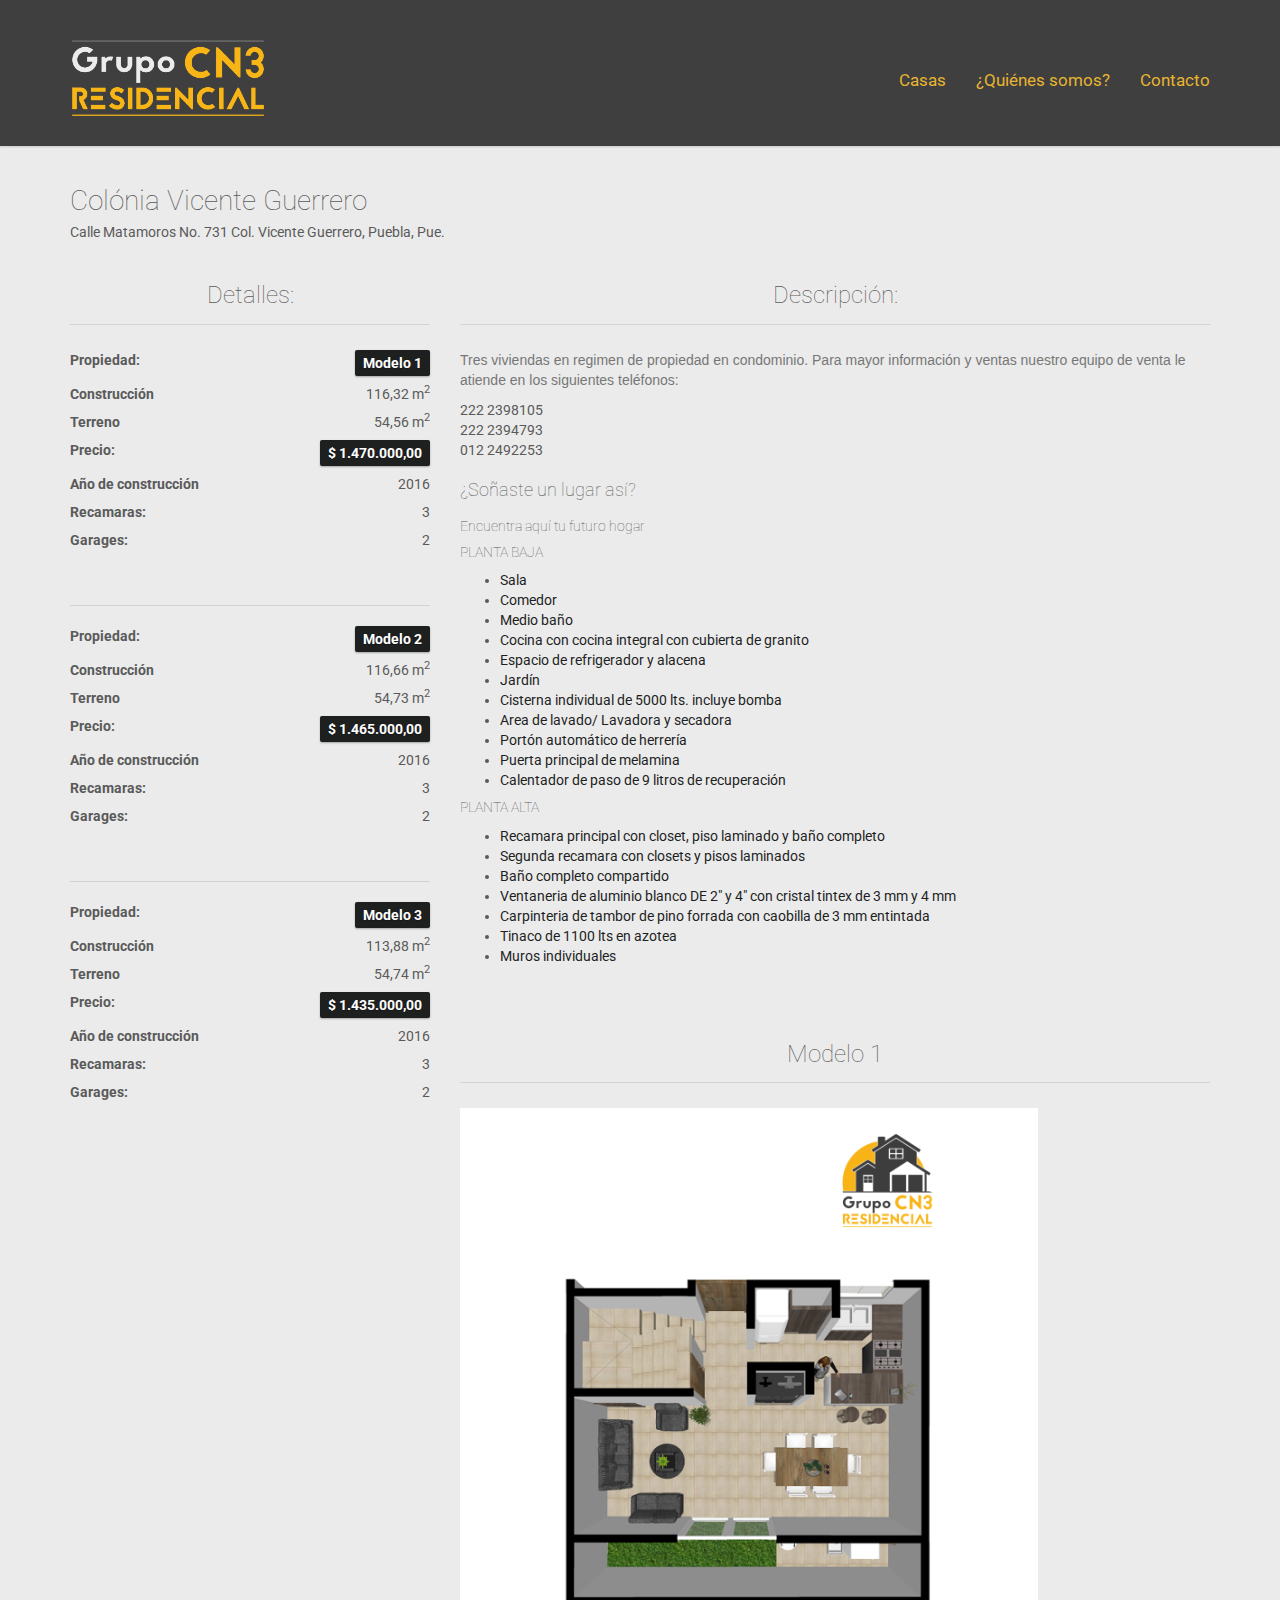
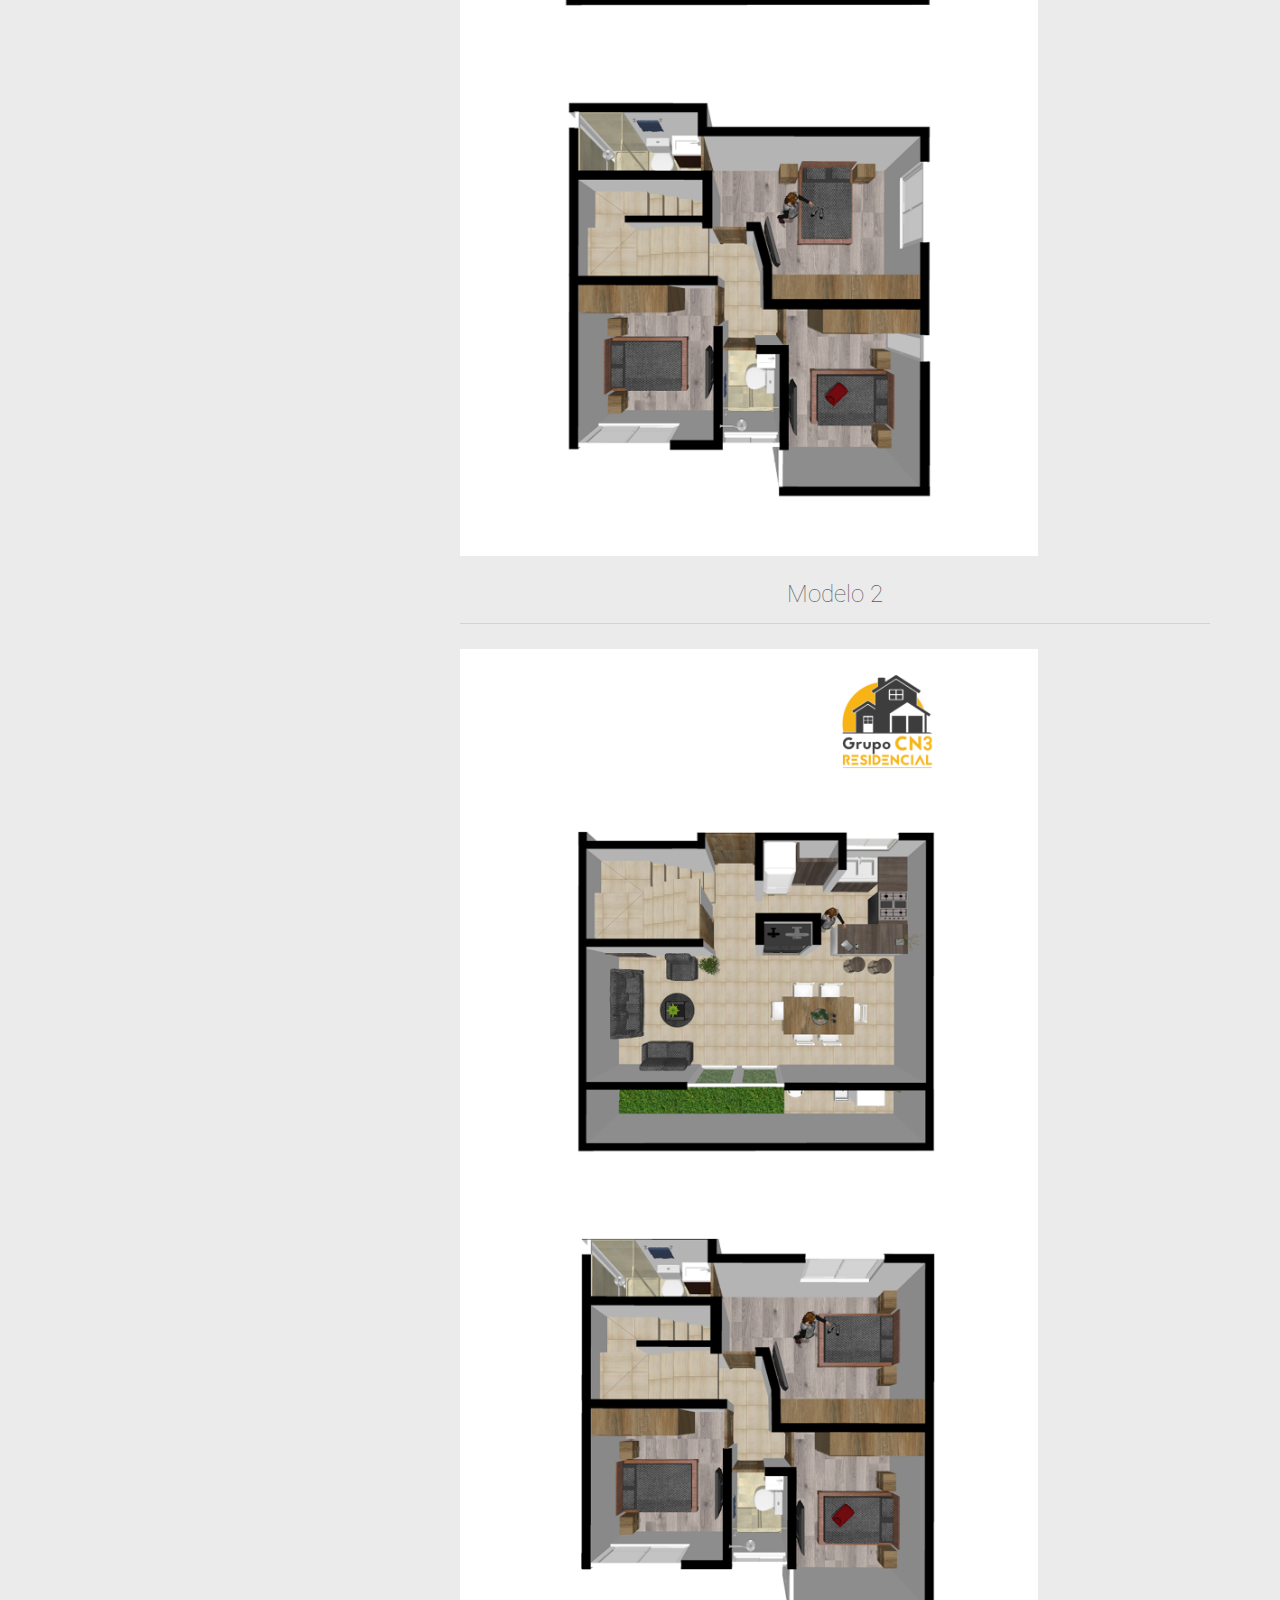
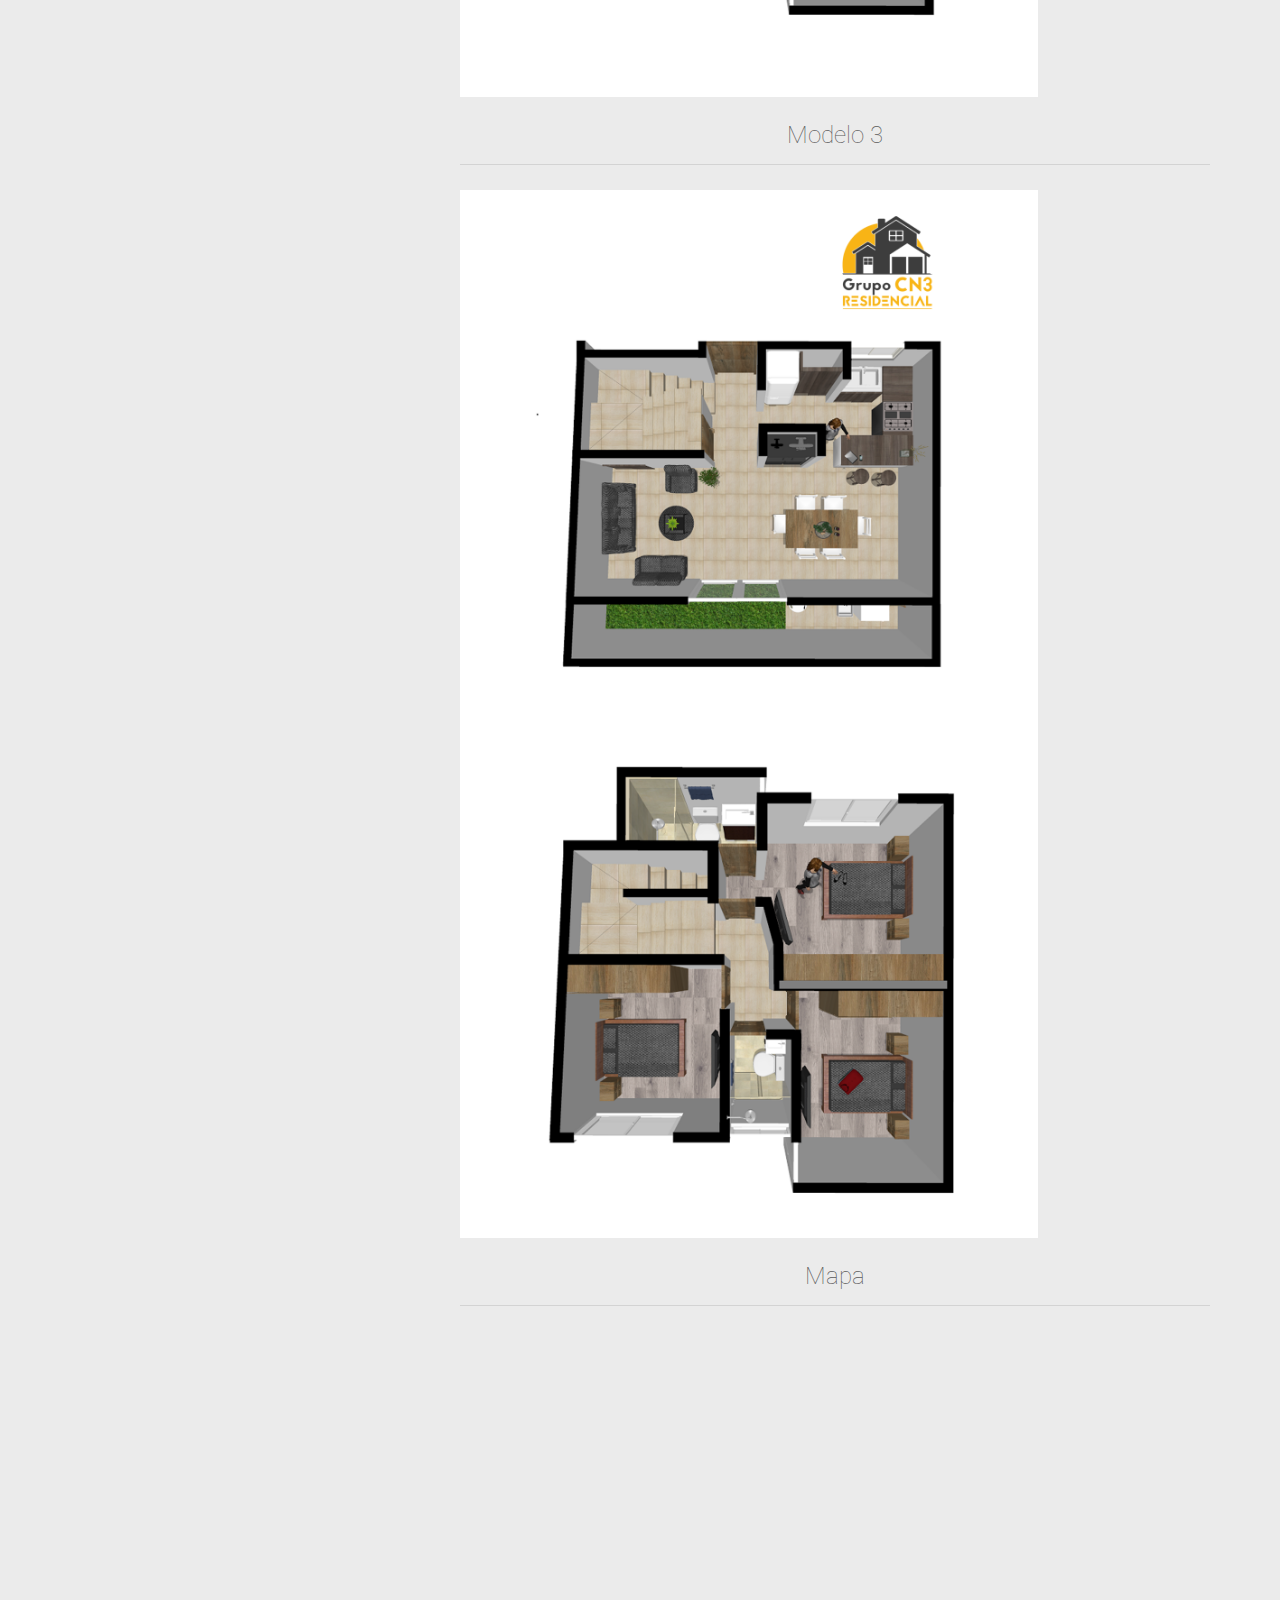
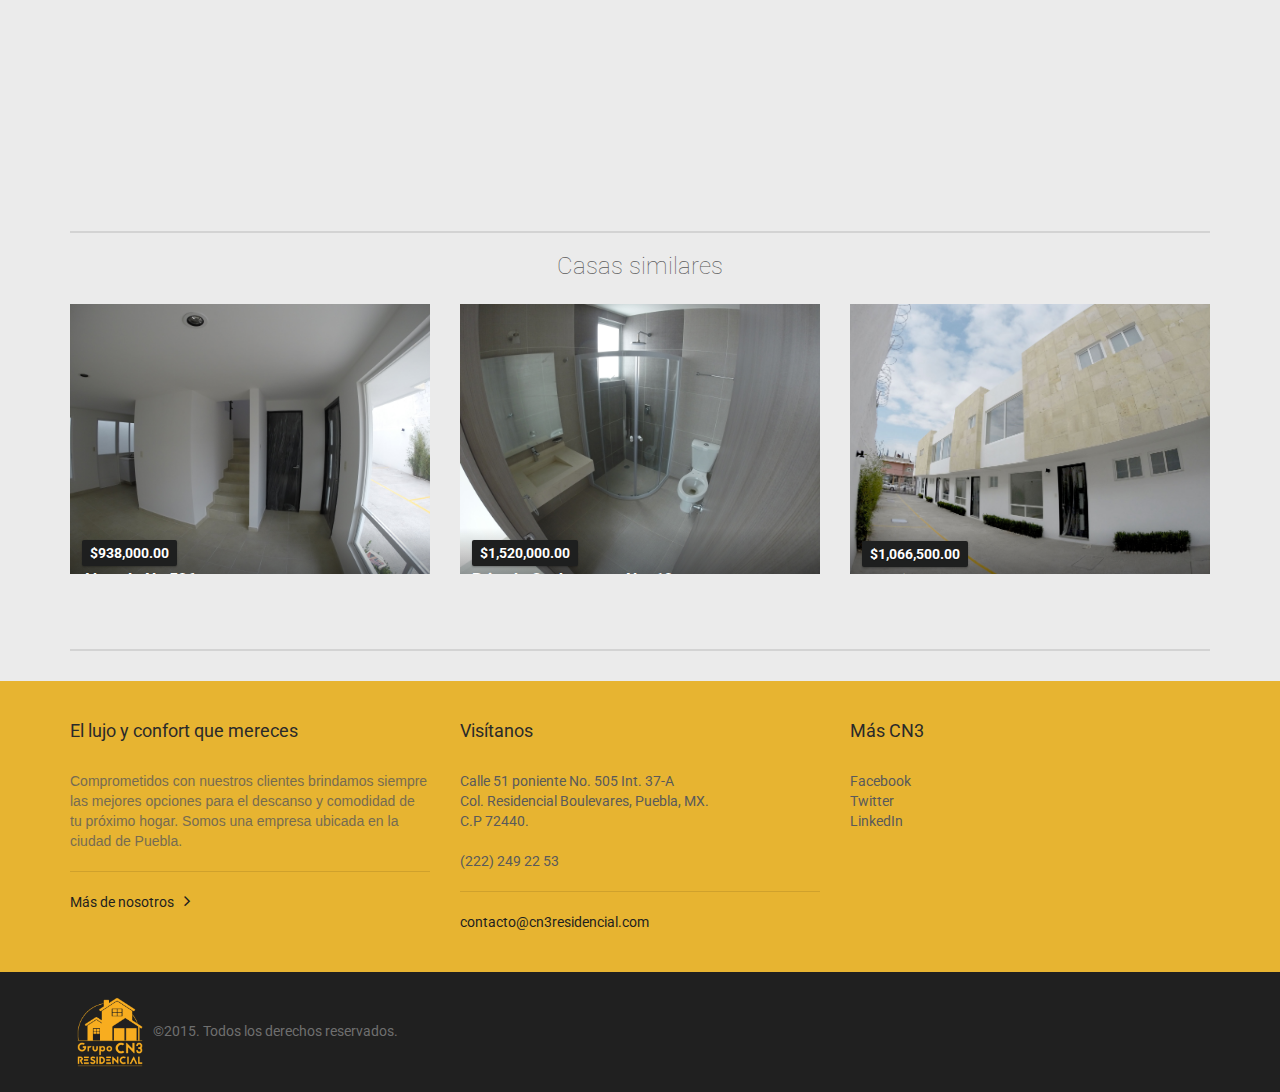
<file: modelo6.html>
<!DOCTYPE html>

<html lang="es">
<head>
    <meta charset="UTF-8"/>
    <meta name="viewport" content="width=device-width, initial-scale=1.0">
    <meta name="author" content="Thinkers In Motion / guiberraMX">

    <link href='http://fonts.googleapis.com/css?family=Roboto:300,400,700' rel='stylesheet' type='text/css'>
    <link href="assets/fonts/font-awesome.css" rel="stylesheet" type="text/css">
    <link rel="stylesheet" href="assets/bootstrap/css/bootstrap.css" type="text/css">
    <link rel="stylesheet" href="assets/css/bootstrap-select.min.css" type="text/css">
    <link rel="stylesheet" href="assets/css/magnific-popup.css" type="text/css">
    <link rel="stylesheet" href="assets/css/jquery.slider.min.css" type="text/css">
    <link rel="stylesheet" href="assets/css/owl.carousel.css" type="text/css">
    <link rel="stylesheet" href="assets/css/style.css" type="text/css">

    <title>Vicente Guerrero</title>

</head>

<body class="page-sub-page page-property-detail" id="page-top">
<!-- Wrapper -->
<div class="wrapper">
    <div class="navigation">


        <div class="secondary-navigation">
            
        </div>
        <div class="container">
            <header class="navbar" id="top" role="banner">
                <div class="navbar-header">
                    <button class="navbar-toggle" type="button" data-toggle="collapse" data-target=".bs-navbar-collapse">
                        <span class="sr-only">Toggle navigation</span>
                        <span class="icon-bar"></span>
                        <span class="icon-bar"></span>
                        <span class="icon-bar"></span>
                    </button>
                    <div class="navbar-brand nav" id="brand">
                        <a href="index.html"><img src="assets/img/logoblack.png" width="28%" alt="CN3"></a>
                    </div>
                </div>
                <nav class="collapse navbar-collapse bs-navbar-collapse navbar-right" role="navigation">
                    <ul class="nav navbar-nav">


                                    
                                    <li><a href="casas.html">Casas</a></li>
                                    <li><a href="nosotros.html">¿Quiénes somos?</a></li>

                                  
                                    <li><a href="contacto.html">Contacto</a></li>
                    </ul>
                </nav><!-- /.navbar collapse-->
                
            </header><!-- /.navbar -->
        </div><!-- /.container -->


    </div><!-- /.navigation -->







    <!-- end Navigation -->
    <!-- Page Content -->
    <div id="page-content">
        <!-- Breadcrumb -->
       <br>
       <br>
        <!-- end Breadcrumb -->

        <div class="container">
            <div class="row">
                <!-- Property Detail Content -->
                <div class="col-md-12 col-sm-12">
                    <section id="property-detail">
                        <header class="property-title">
                            <h1>Colónia Vicente Guerrero</h1>
                            <figure>Calle Matamoros No. 731 Col. Vicente Guerrero, Puebla, Pue.</figure>
                            <span class="actions">
                                <!--<a href="#" class="fa fa-print"></a>-->
                                
                            </span>
                        </header>
                        <section id="property-gallery">
                            <div class="owl-carousel property-carousel">

                                <div class="property-slide">
                                    <a href="assets/img/patrimonio5/0.jpg" class="image-popup">
                                        <div class="overlay"><h3>Front View</h3></div>
                                        <img alt="" src="assets/img/patrimonio6.png">
                                    </a>
                                </div>

                                <div class="property-slide">
                                    <a href="assets/img/vicente/1.JPG" class="image-popup">
                                        <div class="overlay"><h3>Front View</h3></div>
                                        <img alt="" src="assets/img/vicente/1.JPG">
                                    </a>
                                </div>


                                <div class="property-slide">
                                    <a href="assets/img/vicente/2.JPG" class="image-popup">
                                        <div class="overlay"><h3>Front View</h3></div>
                                        <img alt="" src="assets/img/vicente/2.JPG">
                                    </a>
                                </div>

                                <div class="property-slide">
                                    <a href="assets/img/vicente/3.JPG" class="image-popup">
                                        <div class="overlay"><h3>Front View</h3></div>
                                        <img alt="" src="assets/img/vicente/3.JPG">
                                    </a>
                                </div>

                                <div class="property-slide">
                                    <a href="assets/img/vicente/4.JPG" class="image-popup">
                                        <div class="overlay"><h3>Front View</h3></div>
                                        <img alt="" src="assets/img/vicente/4.JPG">
                                    </a>
                                </div>

                                <div class="property-slide">
                                    <a href="assets/img/vicente/5.JPG" class="image-popup">
                                        <div class="overlay"><h3>Front View</h3></div>
                                        <img alt="" src="assets/img/vicente/5.JPG">
                                    </a>
                                </div>

                                <div class="property-slide">
                                    <a href="assets/img/vicente/6.JPG" class="image-popup">
                                        <div class="overlay"><h3>Front View</h3></div>
                                        <img alt="" src="assets/img/vicente/6.JPG">
                                    </a>
                                </div>

                                <div class="property-slide">
                                    <a href="assets/img/vicente/7.JPG" class="image-popup">
                                        <div class="overlay"><h3>Front View</h3></div>
                                        <img alt="" src="assets/img/vicente/7.JPG">
                                    </a>
                                </div>


                                <div class="property-slide">
                                    <a href="assets/img/vicente/8.JPG" class="image-popup">
                                        <div class="overlay"><h3>Front View</h3></div>
                                        <img alt="" src="assets/img/vicente/8.JPG">
                                    </a>
                                </div>

                                <div class="property-slide">
                                    <a href="assets/img/vicente/9.JPG" class="image-popup">
                                        <div class="overlay"><h3>Front View</h3></div>
                                        <img alt="" src="assets/img/vicente/9.JPG">
                                    </a>
                                </div>

                                <div class="property-slide">
                                    <a href="assets/img/vicente/10.JPG" class="image-popup">
                                        <div class="overlay"><h3>Front View</h3></div>
                                        <img alt="" src="assets/img/vicente/10.JPG">
                                    </a>
                                </div>










 
                            </div><!-- /.property-carousel -->
                        </section>
                        <div class="row">
                            <div class="col-md-4 col-sm-12">
                                <section id="quick-summary" class="clearfix">
                                    <header><h2>Detalles:</h2></header>
                                    <dl>

                                     <dt>Propiedad:</dt>
                                            <dd><span class="tag price">Modelo 1</span></dd> 


                                        <dt>Construcción</dt>
                                            <dd>116,32 m<sup>2</sup></dd>


                                            <dt>Terreno</dt>
                                            <dd>54,56 m<sup>2</sup></dd>
                                       
                                        <dt>Precio:</dt>
                                            <dd><span class="tag price"> $ 1.470.000,00 </span></dd>
                                        <dt>Año de construcción</dt>
                                            <dd>2016</dd>


                                            <dt>Recamaras:</dt>
                                            <dd>3</dd>
                                        
                                    
                                        <dt>Garages:</dt>
                                            <dd>2</dd>
                                        
                                    </dl>
                                </section><!-- /#quick-summary -->







                                <section id="quick-summary" class="clearfix">
                                    <header><h2 style="display:none !important">Detalles:</h2></header>
                                    <dl>


                                    <hr>

                                     <dt>Propiedad:</dt>
                                            <dd><span class="tag price">Modelo 2</span></dd> 


                                        <dt>Construcción</dt>
                                            <dd>116,66 m<sup>2</sup></dd>


                                            <dt>Terreno</dt>
                                            <dd>54,73 m<sup>2</sup></dd>
                                       
                                        <dt>Precio:</dt>
                                            <dd><span class="tag price"> $ 1.465.000,00 </span></dd>
                                        <dt>Año de construcción</dt>
                                            <dd>2016</dd>

                                            <dt>Recamaras:</dt>
                                            <dd>3</dd>
                                        
                                    
                                        <dt>Garages:</dt>
                                            <dd>2</dd>
                                        
                                    </dl>
                                </section><!-- /#quick-summary -->





                                <section id="quick-summary" class="clearfix">
                                    <header><h2 style="display:none !important">Detalles:</h2></header>
                                    <dl>


                                    <hr>

                                     <dt>Propiedad:</dt>
                                            <dd><span class="tag price">Modelo 3</span></dd> 


                                        <dt>Construcción</dt>
                                            <dd>113,88 m<sup>2</sup></dd>


                                            <dt>Terreno</dt>
                                            <dd>54,74 m<sup>2</sup></dd>
                                       
                                        <dt>Precio:</dt>
                                            <dd><span class="tag price"> $ 1.435.000,00 </span></dd>
                                        <dt>Año de construcción</dt>
                                            <dd>2016</dd>

                                            <dt>Recamaras:</dt>
                                            <dd>3</dd>
                                        
                                    
                                        <dt>Garages:</dt>
                                            <dd>2</dd>
                                        
                                    </dl>
                                </section><!-- /#quick-summary -->







                            </div><!-- /.col-md-4 -->
                            <div class="col-md-8 col-sm-12">
                                <section id="description">
                                    <header><h2>Descripción:</h2></header>
                                   
                                    <p>
                                        Tres viviendas en regimen de propiedad en condominio. Para mayor información y ventas nuestro equipo de venta le atiende en los siguientes teléfonos:
                                    </p>
                                    222 2398105
                                    <br>
                                    222 2394793
                                    <br>
                                    012 2492253

                                    <h3>¿Soñaste un lugar así?</h3>
                                    <h4>Encuentra aquí tu futuro hogar</h4>

                                    <h4>PLANTA BAJA</h4>

                                    <ul>
                                        <li><a>Sala</a></li>
                                        <li><a>Comedor</a></li>
                                       
                                        <li><a>Medio baño</a></li>
                                        <li><a>Cocina con cocina integral con cubierta de granito</a></li>
                                        <li><a>Espacio de refrigerador y alacena</a></li>

                                        <li><a>Jardín</a></li>
                                        
                                        <li><a>Cisterna individual de 5000 lts. incluye bomba</a></li>
                                        <li><a>Area de lavado/ Lavadora y secadora</a></li>

                                        <li><a>Portón automático de herrería</a></li>
                                        
                                        
                                       
                                        <li><a>Puerta principal de melamina</a></li>

                                        
                                        <li><a>Calentador de paso de 9 litros de recuperación</a></li>
                                       
                                        


                                    </ul>

                                    <h4>PLANTA ALTA</h4>

                                    <ul>
                                        <li><a> Recamara principal con closet, piso laminado y baño completo</a></li>
                                        <li><a>Segunda recamara con closets y pisos laminados</a></li>
                                        <li><a>Baño completo compartido</a></li>
                                        
                                        <li><a>Ventaneria de aluminio blanco DE 2" y 4" con cristal tintex de 3 mm y 4 mm</a></li>


                                        <li><a>Carpinteria de tambor de pino forrada con caobilla de 3 mm entintada</a></li>


                                        <li><a>Tinaco de 1100 lts en azotea</a></li>

                                        <li><a>Muros individuales</a></li>
                                        

                                    </ul>

                                    <br>
                                    <br>


                                </section><!-- /#description -->




                                <section id="floor-plans">
                                    <div class="floor-plans">
                                        <header><h2>Modelo 1</h2></header>
                                        <a href="assets/img/p6/m1.png" class="image-popup"><img alt="" src="assets/img/p6/m1.png" width="77%"></a>
                                       
                                    </div>
                                </section><!-- /#floor-plans -->

                                
                                
                                <section id="floor-plans">
                                    <div class="floor-plans">
                                        <header><h2>Modelo 2</h2></header>
                                        <a href="assets/img/p6/m2.png" class="image-popup"><img alt="" src="assets/img/p6/m2.png" width="77%"></a>
                                       
                                    </div>
                                </section><!-- /#floor-plans -->


                                <section id="floor-plans">
                                    <div class="floor-plans">
                                        <header><h2>Modelo 3</h2></header>
                                        <a href="assets/img/p6/m3.png" class="image-popup"><img alt="" src="assets/img/p6/m3.png" width="77%"></a>
                                       
                                    </div>
                                </section><!-- /#floor-plans -->

                                



                                <section id="property-map">


                                    <header><h2>Mapa</h2></header>
                                   

                                   <iframe src="https://www.google.com/maps/embed?pb=!1m18!1m12!1m3!1d3772.320577658325!2d-98.23236318527219!3d19.005590359121076!2m3!1f0!2f0!3f0!3m2!1i1024!2i768!4f13.1!3m3!1m2!1s0x85cfc757c6d66e01%3A0x278b321ee171b402!2sCalle+Matamoros+731%2C+Vicente+Guerrero%2C+72470+Puebla%2C+Pue.!5e0!3m2!1ses-419!2smx!4v1501214973472" width="600" height="450" frameborder="0" style="border:0" allowfullscreen></iframe>




                                </section><!-- /#property-map -->


                                


                                
                            </div><!-- /.col-md-8 -->
                            <div class="col-md-12 col-sm-12">
                                <!-- /#contact-agent -->
                                <hr class="thick">
                                <section id="similar-properties">
                                    <header><h2 class="no-border">Casas similares</h2></header>
                                    <div class="row">
                                        <div class="col-md-4 col-sm-6">
                                            <div class="property">
                                                <a href="modelo1.html">
                                                    <div class="property-image">
                                                        <img alt="" src="assets/img/patrimonio2/4.png">
                                                    </div>
                                                    <div class="overlay">
                                                        <div class="info">
                                                            <div class="tag price">$938,000.00</div>
                                                            <h3> Abasolo No 536</h3>
                                                            <figure>El Patrimonio Puebla, MX</figure>
                                                        </div>
                                                        
                                                    </div>
                                                </a>
                                            </div><!-- /.property -->
                                        </div><!-- /.col-md-3 -->
                                        <div class="col-md-4 col-sm-6">
                                            <div class="property">
                                                <a href="modelo1.html">
                                                    <div class="property-image">
                                                        <img alt="" src="assets/img/carcaña/17.png">
                                                    </div>
                                                    <div class="overlay">
                                                        <div class="info">
                                                            <div class="tag price">$1,520,000.00</div>
                                                            <h3>Privada Cuahutemoc No. 13</h3>
                                                            <figure>Santiago Momoxpan, San Pedro Cholula</figure>
                                                        </div>
                                                        
                                                    </div>
                                                </a>
                                            </div><!-- /.property -->
                                        </div><!-- /.col-md-3 -->
                                        <div class="col-md-4 col-sm-6">
                                            <div class="property">
                                                <a href="modelo1.html">
                                                    <div class="property-image">
                                                        <img alt="" src="assets/img/properties/property-detail-01.jpg">
                                                    </div>
                                                    <div class="overlay">
                                                        <div class="info">
                                                            <div class="tag price">$1,066,500.00</div>
                                                            <h3>Ignacio Alende No 6172</h3>
                                                            <figure>La Carcaña, Puebla, MX</figure>
                                                        </div>
                                                        
                                                    </div>
                                                </a>
                                            </div><!-- /.property -->
                                        </div><!-- /.col-md-3 -->
                                    </div><!-- /.row-->
                                </section><!-- /#similar-properties -->
                                <hr class="thick">
                                
                            </div><!-- /.col-md-12 -->
                        </div><!-- /.row -->
                    </section><!-- /#property-detail -->
                </div><!-- /.col-md-9 -->
                <!-- end Property Detail Content -->

                <!-- sidebar -->
                
            </div><!-- /.row -->
        </div><!-- /.container -->
    </div>
    <!-- end Page Content -->
    



    <footer id="page-footer">
        <div class="inner">
            <aside id="footer-main">
                <div class="container">
                    <div class="row">
                        <div class="col-md-4 col-sm-4">



                            <article>
                                <h3>El lujo y confort que mereces</h3>
                                <p>

                                Comprometidos con nuestros clientes brindamos siempre las mejores opciones para el descanso y comodidad de tu próximo hogar. Somos una empresa ubicada en la ciudad de Puebla.

                                
                                </p>
                                
                                <hr>
                                <a href="nosotros.html" class="link-arrow">Más de nosotros</a>
                            </article>
                        </div><!-- /.col-sm-3 -->
                        




                        <div class="col-md-4 col-sm-4">
                            <article>
                                <h3>Visítanos</h3>
                                <address>
                                    Calle 51 poniente No. 505 Int. 37-A <br>
                                    Col. Residencial Boulevares, Puebla, MX.<br>
                                    C.P 72440.
                                </address>
                                (222) 249 22 53<br>
                                <hr>
                                <a href="mailto:contacto@cn3residencial.com?Subject=Consulta" target="_top">contacto@cn3residencial.com</a>
                            </article>
                        </div><!-- /.col-sm-3 -->
                        <div class="col-md-4 col-sm-4">

                         <article>
                                <h3>Más CN3</h3>
                                <address>
                                   
                                </address>
                                Facebook<br>Twitter<br>LinkedIn
                                
                            </article>
                            
                        </div><!-- /.col-sm-3 -->
                    </div><!-- /.row -->
                </div><!-- /.container -->
            </aside><!-- /#footer-main -->
            <aside id="footer-thumbnails" class="footer-thumbnails"></aside><!-- /#footer-thumbnails -->
            <aside id="footer-copyright">
                <div class="container">


<img class="fofo" src="assets/img/footlogo.png" width="15%" alt="brand"></a>
               

                    <span>©2015. Todos los derechos reservados.</span>
                   
                </div>
            </aside>
        </div><!-- /.inner -->
    </footer>
    <!-- end Page Footer -->
    <!-- end Page Footer -->
</div>

<script type="text/javascript" src="assets/js/jquery-2.1.0.min.js"></script>
<script type="text/javascript" src="http://maps.google.com/maps/api/js?sensor=false"></script>
<script type="text/javascript" src="assets/js/jquery-migrate-1.2.1.min.js"></script>
<script type="text/javascript" src="assets/bootstrap/js/bootstrap.min.js"></script>
<script type="text/javascript" src="assets/js/smoothscroll.js"></script>
<script type="text/javascript" src="assets/js/markerwithlabel_packed.js"></script>
<script type="text/javascript" src="assets/js/infobox.js"></script>
<script type="text/javascript" src="assets/js/owl.carousel.min.js"></script>
<script type="text/javascript" src="assets/js/bootstrap-select.min.js"></script>
<script type="text/javascript" src="assets/js/jquery.validate.min.js"></script>
<script type="text/javascript" src="assets/js/jquery.placeholder.js"></script>
<script type="text/javascript" src="assets/js/icheck.min.js"></script>
<script type="text/javascript" src="assets/js/retina-1.1.0.min.js"></script>
<script type="text/javascript" src="assets/js/jquery.raty.min.js"></script>
<script type="text/javascript" src="assets/js/jquery.magnific-popup.min.js"></script>
<script type="text/javascript" src="assets/js/jshashtable-2.1_src.js"></script>
<script type="text/javascript" src="assets/js/jquery.numberformatter-1.2.3.js"></script>
<script type="text/javascript" src="assets/js/tmpl.js"></script>
<script type="text/javascript" src="assets/js/jquery.dependClass-0.1.js"></script>
<script type="text/javascript" src="assets/js/draggable-0.1.js"></script>
<script type="text/javascript" src="assets/js/jquery.slider.js"></script>
<script type="text/javascript" src="assets/js/jquery.fitvids.js"></script>
<script type="text/javascript" src="assets/js/custom-map.js"></script>
<script type="text/javascript" src="assets/js/custom.js"></script>
<!--[if gt IE 8]>
<script type="text/javascript" src="assets/js/ie.js"></script>
<![endif]-->
<script type="text/javascript">
    var propertyId = 0;
    google.maps.event.addDomListener(window, 'load', initMap(propertyId));
    $(window).load(function(){
        initializeOwl(false);
    });
</script>

</body>
</html>
</file>
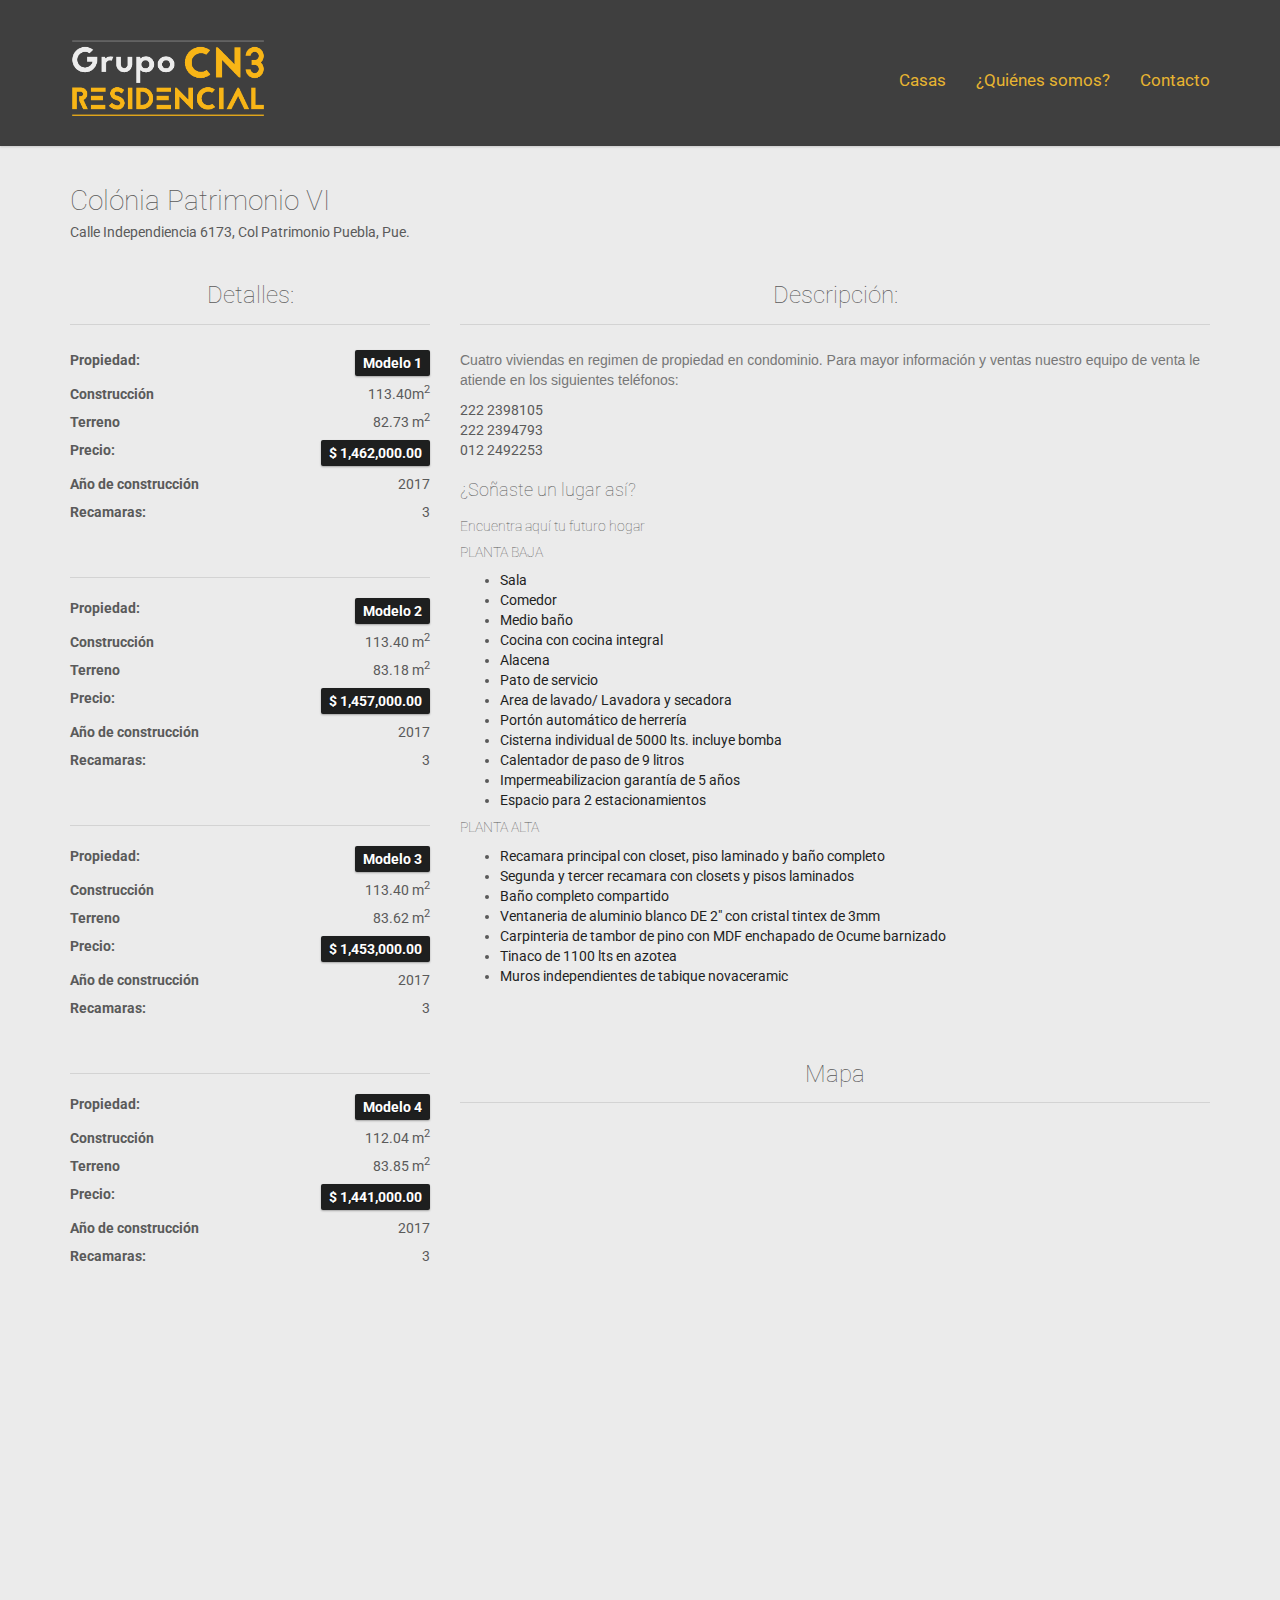
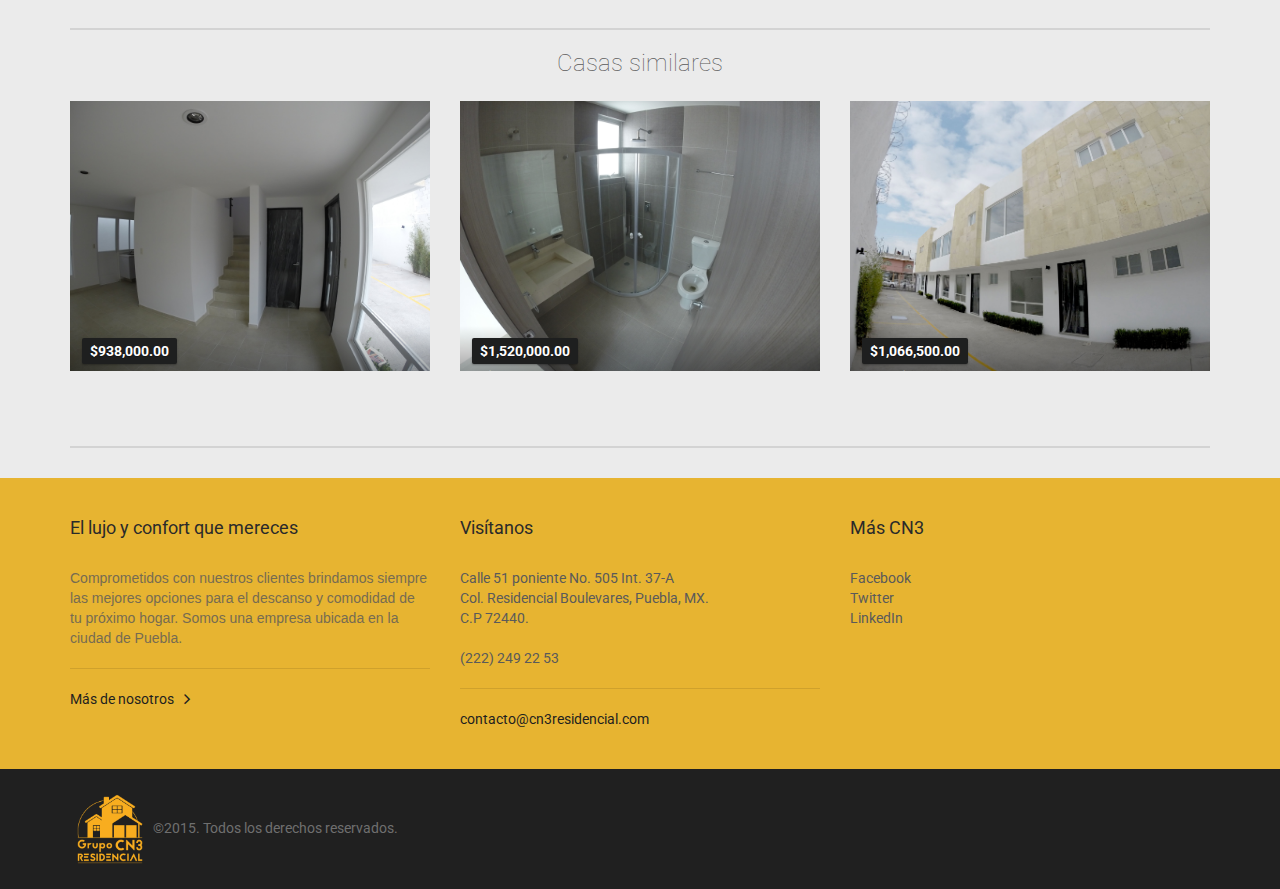
<file: modelo7.html>
<!DOCTYPE html>

<html lang="es">
<head>
    <meta charset="UTF-8"/>
    <meta name="viewport" content="width=device-width, initial-scale=1.0">
    <meta name="author" content="Thinkers In Motion / guiberraMX">

    <link href='http://fonts.googleapis.com/css?family=Roboto:300,400,700' rel='stylesheet' type='text/css'>
    <link href="assets/fonts/font-awesome.css" rel="stylesheet" type="text/css">
    <link rel="stylesheet" href="assets/bootstrap/css/bootstrap.css" type="text/css">
    <link rel="stylesheet" href="assets/css/bootstrap-select.min.css" type="text/css">
    <link rel="stylesheet" href="assets/css/magnific-popup.css" type="text/css">
    <link rel="stylesheet" href="assets/css/jquery.slider.min.css" type="text/css">
    <link rel="stylesheet" href="assets/css/owl.carousel.css" type="text/css">
    <link rel="stylesheet" href="assets/css/style.css" type="text/css">

    <title>Patrimonio VI</title>

</head>

<body class="page-sub-page page-property-detail" id="page-top">
<!-- Wrapper -->
<div class="wrapper">
    <div class="navigation">


        <div class="secondary-navigation">
            
        </div>
        <div class="container">
            <header class="navbar" id="top" role="banner">
                <div class="navbar-header">
                    <button class="navbar-toggle" type="button" data-toggle="collapse" data-target=".bs-navbar-collapse">
                        <span class="sr-only">Toggle navigation</span>
                        <span class="icon-bar"></span>
                        <span class="icon-bar"></span>
                        <span class="icon-bar"></span>
                    </button>
                    <div class="navbar-brand nav" id="brand">
                        <a href="index.html"><img src="assets/img/logoblack.png" width="28%" alt="CN3"></a>
                    </div>
                </div>
                <nav class="collapse navbar-collapse bs-navbar-collapse navbar-right" role="navigation">
                    <ul class="nav navbar-nav">


                                    
                                    <li><a href="casas.html">Casas</a></li>
                                    <li><a href="nosotros.html">¿Quiénes somos?</a></li>

                                  
                                    <li><a href="contacto.html">Contacto</a></li>
                    </ul>
                </nav><!-- /.navbar collapse-->
                
            </header><!-- /.navbar -->
        </div><!-- /.container -->


    </div><!-- /.navigation -->







    <!-- end Navigation -->
    <!-- Page Content -->
    <div id="page-content">
        <!-- Breadcrumb -->
       <br>
       <br>
        <!-- end Breadcrumb -->

        <div class="container">
            <div class="row">
                <!-- Property Detail Content -->
                <div class="col-md-12 col-sm-12">
                    <section id="property-detail">
                        <header class="property-title">
                            <h1>Colónia Patrimonio VI</h1>
                            <figure>Calle Independiencia 6173, Col Patrimonio Puebla, Pue.</figure>
                            <span class="actions">
                                <!--<a href="#" class="fa fa-print"></a>-->
                                
                            </span>
                        </header>
                        <section id="property-gallery">
                            <div class="owl-carousel property-carousel">

                                  <div class="property-slide">
                                    <a href="assets/img/3s7.jpg" class="image-popup">
                                        <div class="overlay"><h3>Front View</h3></div>
                                        <img alt="" src="assets/img/3s7.jpg">
                                    </a>
                                </div>



                                <div class="property-slide">
                                    <a href="assets/img/1s7.png" class="image-popup">
                                        <div class="overlay"><h3>Front View</h3></div>
                                        <img alt="" src="assets/img/1s7.png">
                                    </a>
                                </div>


                                <div class="property-slide">
                                    <a href="assets/img/2s7.png" class="image-popup">
                                        <div class="overlay"><h3>Front View</h3></div>
                                        <img alt="" src="assets/img/2s7.png">
                                    </a>
                                </div>

                              



 
                            </div><!-- /.property-carousel -->
                        </section>
                        <div class="row">
                            <div class="col-md-4 col-sm-12">
                                <section id="quick-summary" class="clearfix">
                                    <header><h2>Detalles:</h2></header>
                                    <dl>

                                     <dt>Propiedad:</dt>
                                            <dd><span class="tag price">Modelo 1</span></dd> 


                                        <dt>Construcción</dt>
                                            <dd>113.40m<sup>2</sup></dd>


                                            <dt>Terreno</dt>
                                            <dd>82.73 m<sup>2</sup></dd>
                                       
                                        <dt>Precio:</dt>
                                            <dd><span class="tag price"> $ 1,462,000.00 </span></dd>
                                        <dt>Año de construcción</dt>
                                            <dd>2017</dd>


                                            <dt>Recamaras:</dt>
                                            <dd>3</dd>
                                        
                                    
                                     
                                        
                                    </dl>
                                </section><!-- /#quick-summary -->







                                <section id="quick-summary" class="clearfix">
                                    <header><h2 style="display:none !important">Detalles:</h2></header>
                                    <dl>


                                    <hr>

                                     <dt>Propiedad:</dt>
                                            <dd><span class="tag price">Modelo 2</span></dd> 


                                        <dt>Construcción</dt>
                                            <dd>113.40 m<sup>2</sup></dd>


                                            <dt>Terreno</dt>
                                            <dd>83.18 m<sup>2</sup></dd>
                                       
                                        <dt>Precio:</dt>
                                            <dd><span class="tag price"> $ 1,457,000.00 </span></dd>
                                        <dt>Año de construcción</dt>
                                            <dd>2017</dd>

                                            <dt>Recamaras:</dt>
                                            <dd>3</dd>
                                        
                                    
                            
                                    </dl>
                                </section><!-- /#quick-summary -->





                                <section id="quick-summary" class="clearfix">
                                    <header><h2 style="display:none !important">Detalles:</h2></header>
                                    <dl>


                                    <hr>

                                     <dt>Propiedad:</dt>
                                            <dd><span class="tag price">Modelo 3</span></dd> 


                                        <dt>Construcción</dt>
                                            <dd>113.40 m<sup>2</sup></dd>

                                            <dt>Terreno</dt>
                                            <dd>83.62 m<sup>2</sup></dd>
                                       
                                        <dt>Precio:</dt>
                                            <dd><span class="tag price"> $ 1,453,000.00 </span></dd>
                                        <dt>Año de construcción</dt>
                                            <dd>2017</dd>

                                            <dt>Recamaras:</dt>
                                            <dd>3</dd>
                                        
                                    
                                        
                                        
                                    </dl>
                                </section><!-- /#quick-summary -->





                                <section id="quick-summary" class="clearfix">
                                    <header><h2 style="display:none !important">Detalles:</h2></header>
                                    <dl>

                                    <hr>

                                     <dt>Propiedad:</dt>
                                            <dd><span class="tag price">Modelo 4</span></dd> 

                                        <dt>Construcción</dt>
                                            <dd>112.04 m<sup>2</sup></dd>


                                            <dt>Terreno</dt>
                                            <dd>83.85 m<sup>2</sup></dd>
                                       
                                        <dt>Precio:</dt>
                                            <dd><span class="tag price"> $ 1,441,000.00 </span></dd>
                                        <dt>Año de construcción</dt>
                                            <dd>2017</dd>

                                            <dt>Recamaras:</dt>
                                            <dd>3</dd>
                                        
                                    </dl>
                                </section><!-- /#quick-summary -->

                            </div><!-- /.col-md-4 -->
                            <div class="col-md-8 col-sm-12">
                                <section id="description">
                                    <header><h2>Descripción:</h2></header>
                                   
                                    <p>
                                        Cuatro viviendas en regimen de propiedad en condominio. Para mayor información y ventas nuestro equipo de venta le atiende en los siguientes teléfonos:
                                    </p>
                                    222 2398105
                                    <br>
                                    222 2394793
                                    <br>
                                    012 2492253

                                    <h3>¿Soñaste un lugar así?</h3>
                                    <h4>Encuentra aquí tu futuro hogar</h4>

                                    <h4>PLANTA BAJA</h4>

                                    <ul>
                                        <li><a>Sala</a></li>
                                        <li><a>Comedor</a></li>
                                       
                                        <li><a>Medio baño</a></li>
                                        <li><a>Cocina con cocina integral</a></li>
                                        <li><a>Alacena</a></li>
                                        <li><a>Pato de servicio</a></li>

                                        <li><a>Area de lavado/ Lavadora y secadora</a></li>

                                        <li><a>Portón automático de herrería</a></li>

                                        <li><a>Cisterna individual de 5000 lts. incluye bomba</a></li>


                                        <li><a>Calentador de paso de 9 litros</a></li>

                                        <li><a>Impermeabilizacion garantía de 5 años</a></li>

                                        <li><a>Espacio para 2 estacionamientos</a></li>
                                       
                                    </ul>

                                    <h4>PLANTA ALTA</h4>

                                    <ul>
                                        <li><a> Recamara principal con closet, piso laminado y baño completo</a></li>
                                        <li><a>Segunda y tercer recamara con closets y pisos laminados</a></li>
                                        <li><a>Baño completo compartido</a></li>
                                        
                                        <li><a>Ventaneria de aluminio blanco DE 2" con cristal tintex de 3mm</a></li>


                                        <li><a>Carpinteria de tambor de pino con MDF enchapado de Ocume barnizado</a></li>


                                        <li><a>Tinaco de 1100 lts en azotea</a></li>

                                        <li><a>Muros independientes de tabique novaceramic</a></li>
                                        
                                    </ul>

                                    <br>
                                    <br>

                                </section>

                                <section id="property-map">

                                    <header><h2>Mapa</h2></header>
                                   
                                   <iframe src="https://www.google.com/maps/embed?pb=!1m18!1m12!1m3!1d3772.193204250141!2d-98.2257089850998!3d19.011206287125113!2m3!1f0!2f0!3f0!3m2!1i1024!2i768!4f13.1!3m3!1m2!1s0x85cfc7537b81d4c3%3A0xb6f1ded236961381!2sCalle+Independencia+6173%2C+El+Patrimonio%2C+72450+Puebla%2C+Pue.!5e0!3m2!1ses!2smx!4v1515787629361" width="600" height="450" frameborder="0" style="border:0" allowfullscreen></iframe>

                                </section><!-- /#property-map -->

                            </div><!-- /.col-md-8 -->
                            <div class="col-md-12 col-sm-12">
                                <!-- /#contact-agent -->
                                <hr class="thick">
                                <section id="similar-properties">
                                    <header><h2 class="no-border">Casas similares</h2></header>
                                    <div class="row">
                                        <div class="col-md-4 col-sm-6">
                                            <div class="property">
                                                <a href="modelo1.html">
                                                    <div class="property-image">
                                                        <img alt="" src="assets/img/patrimonio2/4.png">
                                                    </div>
                                                    <div class="overlay">
                                                        <div class="info">
                                                            <div class="tag price">$938,000.00</div>
                                                            <h3> Abasolo No 536</h3>
                                                            <figure>El Patrimonio Puebla, MX</figure>
                                                        </div>
                                                        
                                                    </div>
                                                </a>
                                            </div><!-- /.property -->
                                        </div><!-- /.col-md-3 -->
                                        <div class="col-md-4 col-sm-6">
                                            <div class="property">
                                                <a href="modelo1.html">
                                                    <div class="property-image">
                                                        <img alt="" src="assets/img/carcaña/17.png">
                                                    </div>
                                                    <div class="overlay">
                                                        <div class="info">
                                                            <div class="tag price">$1,520,000.00</div>
                                                            <h3>Privada Cuahutemoc No. 13</h3>
                                                            <figure>Santiago Momoxpan, San Pedro Cholula</figure>
                                                        </div>
                                                        
                                                    </div>
                                                </a>
                                            </div><!-- /.property -->
                                        </div><!-- /.col-md-3 -->
                                        <div class="col-md-4 col-sm-6">
                                            <div class="property">
                                                <a href="modelo1.html">
                                                    <div class="property-image">
                                                        <img alt="" src="assets/img/properties/property-detail-01.jpg">
                                                    </div>
                                                    <div class="overlay">
                                                        <div class="info">
                                                            <div class="tag price">$1,066,500.00</div>
                                                            <h3>Ignacio Alende No 6172</h3>
                                                            <figure>La Carcaña, Puebla, MX</figure>
                                                        </div>
                                                        
                                                    </div>
                                                </a>
                                            </div><!-- /.property -->
                                        </div><!-- /.col-md-3 -->
                                    </div><!-- /.row-->
                                </section><!-- /#similar-properties -->
                                <hr class="thick">
                                
                            </div><!-- /.col-md-12 -->
                        </div><!-- /.row -->
                    </section><!-- /#property-detail -->
                </div><!-- /.col-md-9 -->
                <!-- end Property Detail Content -->

                <!-- sidebar -->
                
            </div><!-- /.row -->
        </div><!-- /.container -->
    </div>
   
    <footer id="page-footer">
        <div class="inner">
            <aside id="footer-main">
                <div class="container">
                    <div class="row">
                        <div class="col-md-4 col-sm-4">



                            <article>
                                <h3>El lujo y confort que mereces</h3>
                                <p>

                                Comprometidos con nuestros clientes brindamos siempre las mejores opciones para el descanso y comodidad de tu próximo hogar. Somos una empresa ubicada en la ciudad de Puebla.

                                
                                </p>
                                
                                <hr>
                                <a href="nosotros.html" class="link-arrow">Más de nosotros</a>
                            </article>
                        </div><!-- /.col-sm-3 -->
                        




                        <div class="col-md-4 col-sm-4">
                            <article>
                                <h3>Visítanos</h3>
                                <address>
                                    Calle 51 poniente No. 505 Int. 37-A <br>
                                    Col. Residencial Boulevares, Puebla, MX.<br>
                                    C.P 72440.
                                </address>
                                (222) 249 22 53<br>
                                <hr>
                                <a href="mailto:contacto@cn3residencial.com?Subject=Consulta" target="_top">contacto@cn3residencial.com</a>
                            </article>
                        </div><!-- /.col-sm-3 -->
                        <div class="col-md-4 col-sm-4">

                         <article>
                                <h3>Más CN3</h3>
                                <address>
                                   
                                </address>
                                Facebook<br>Twitter<br>LinkedIn
                                
                            </article>
                            
                        </div><!-- /.col-sm-3 -->
                    </div><!-- /.row -->
                </div><!-- /.container -->
            </aside><!-- /#footer-main -->
            <aside id="footer-thumbnails" class="footer-thumbnails"></aside><!-- /#footer-thumbnails -->
            <aside id="footer-copyright">
                <div class="container">


<img class="fofo" src="assets/img/footlogo.png" width="15%" alt="brand"></a>
               

                    <span>©2015. Todos los derechos reservados.</span>
                   
                </div>
            </aside>
        </div><!-- /.inner -->
    </footer>
    <!-- end Page Footer -->
    <!-- end Page Footer -->
</div>

<script type="text/javascript" src="assets/js/jquery-2.1.0.min.js"></script>
<script type="text/javascript" src="http://maps.google.com/maps/api/js?sensor=false"></script>
<script type="text/javascript" src="assets/js/jquery-migrate-1.2.1.min.js"></script>
<script type="text/javascript" src="assets/bootstrap/js/bootstrap.min.js"></script>
<script type="text/javascript" src="assets/js/smoothscroll.js"></script>
<script type="text/javascript" src="assets/js/markerwithlabel_packed.js"></script>
<script type="text/javascript" src="assets/js/infobox.js"></script>
<script type="text/javascript" src="assets/js/owl.carousel.min.js"></script>
<script type="text/javascript" src="assets/js/bootstrap-select.min.js"></script>
<script type="text/javascript" src="assets/js/jquery.validate.min.js"></script>
<script type="text/javascript" src="assets/js/jquery.placeholder.js"></script>
<script type="text/javascript" src="assets/js/icheck.min.js"></script>
<script type="text/javascript" src="assets/js/retina-1.1.0.min.js"></script>
<script type="text/javascript" src="assets/js/jquery.raty.min.js"></script>
<script type="text/javascript" src="assets/js/jquery.magnific-popup.min.js"></script>
<script type="text/javascript" src="assets/js/jshashtable-2.1_src.js"></script>
<script type="text/javascript" src="assets/js/jquery.numberformatter-1.2.3.js"></script>
<script type="text/javascript" src="assets/js/tmpl.js"></script>
<script type="text/javascript" src="assets/js/jquery.dependClass-0.1.js"></script>
<script type="text/javascript" src="assets/js/draggable-0.1.js"></script>
<script type="text/javascript" src="assets/js/jquery.slider.js"></script>
<script type="text/javascript" src="assets/js/jquery.fitvids.js"></script>
<script type="text/javascript" src="assets/js/custom-map.js"></script>
<script type="text/javascript" src="assets/js/custom.js"></script>
<!--[if gt IE 8]>
<script type="text/javascript" src="assets/js/ie.js"></script>
<![endif]-->
<script type="text/javascript">
    var propertyId = 0;
    google.maps.event.addDomListener(window, 'load', initMap(propertyId));
    $(window).load(function(){
        initializeOwl(false);
    });
</script>

</body>
</html>
</file>
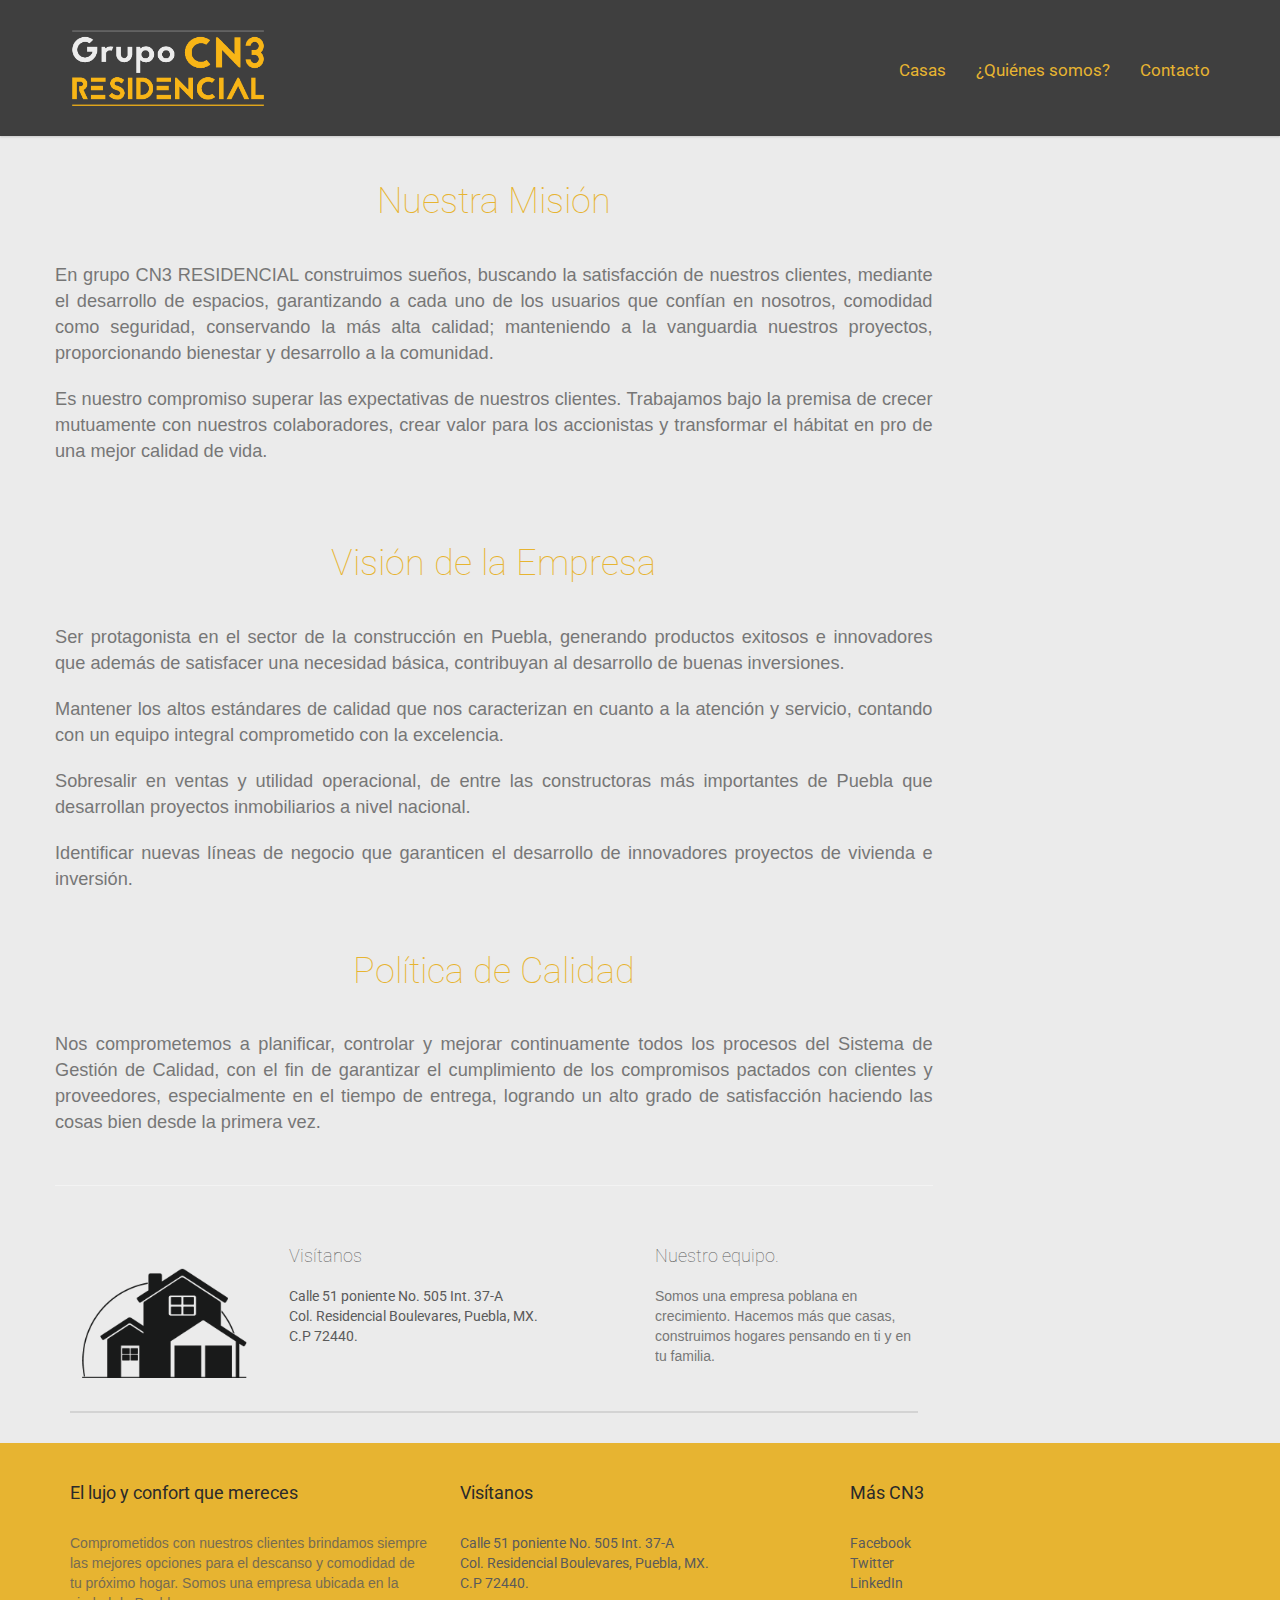
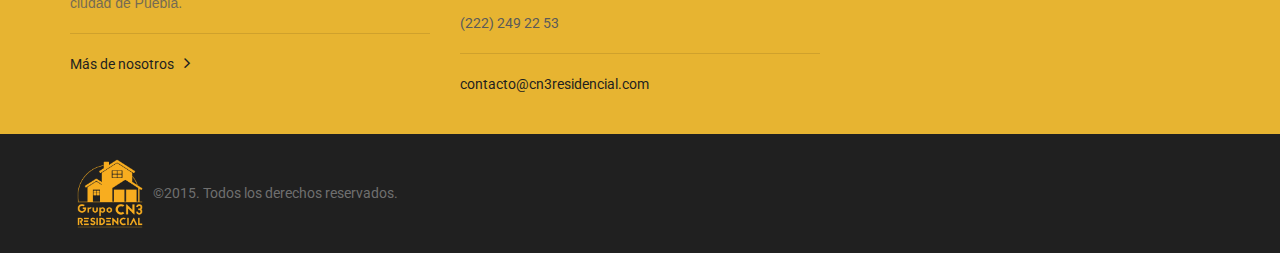
<file: nosotros.html>
<!DOCTYPE html>

<html lang="es">
<head>
    <meta charset="UTF-8"/>
    <meta name="viewport" content="width=device-width, initial-scale=1.0">
    <meta name="author" content="guiberraMX">
    <meta name="author" content="Thinkers in Motion / @guiberraMX" >

    <link href='http://fonts.googleapis.com/css?family=Roboto:300,400,700' rel='stylesheet' type='text/css'>
    <link href="assets/fonts/font-awesome.css" rel="stylesheet" type="text/css">
    <link rel="stylesheet" href="assets/bootstrap/css/bootstrap.css" type="text/css">
    <link rel="stylesheet" href="assets/css/bootstrap-select.min.css" type="text/css">
    <link rel="stylesheet" href="assets/css/magnific-popup.css" type="text/css">
    <link rel="stylesheet" href="assets/css/jquery.slider.min.css" type="text/css">
    <link rel="stylesheet" href="assets/css/owl.carousel.css" type="text/css">
    <link rel="stylesheet" href="assets/css/style.css" type="text/css">

    <title>CN3 | Sobre nosotros</title>

</head>

<body class="page-sub-page page-agency-detail" id="page-top">
<!-- Wrapper -->
<div class="wrapper">
    <!-- Navigation -->
    <div class="navigation">
        
        <div class="container">
            <header class="navbar" id="top" role="banner">
                <div class="navbar-header">
                    <button class="navbar-toggle" type="button" data-toggle="collapse" data-target=".bs-navbar-collapse">
                        <span class="sr-only">Toggle navigation</span>
                        <span class="icon-bar"></span>
                        <span class="icon-bar"></span>
                        <span class="icon-bar"></span>
                    </button>
                    <div class="navbar-brand nav" id="brand">
                        <a href="index.html"><img src="assets/img/logoblack.png" width="28%" alt="CN3"></a>
                    </div>
                </div>
                <nav class="collapse navbar-collapse bs-navbar-collapse navbar-right" role="navigation">
                    <ul class="nav navbar-nav">
                         <li><a href="casas.html">Casas</a></li>
                                    <li><a href="nosotros.html">¿Quiénes somos?</a></li>

                                  
                                    <li><a href="contacto.html">Contacto</a></li>
                    </ul>
                </nav><!-- /.navbar collapse-->
                
            </header><!-- /.navbar -->
        </div><!-- /.container -->
    </div><!-- /.navigation -->
    <!-- end Navigation -->
    <!-- Page Content -->
    <div id="page-content">
        <!-- Breadcrumb -->
        <div class="container">
            <ol class="breadcrumb">
                
            </ol>
        </div>
        <!-- end Breadcrumb -->

        <div class="container">
            <div class="row">
                <!-- Agent Detail -->
                <div class="col-md-9 col-sm-9">
                    <section id="agent-detail">
                        
                        <section id="agent-info">
                            <div class="row">



<article class="blog-post">
                            
                            <header><a><h2>Nuestra Misión</h2></a></header>
                            <br>
                           



                            <p>En grupo CN3 RESIDENCIAL construimos sueños, buscando la satisfacción de nuestros clientes, mediante el desarrollo de espacios, garantizando a cada uno de los usuarios que confían en nosotros, comodidad como seguridad, conservando la más alta calidad; manteniendo a la vanguardia nuestros proyectos, proporcionando bienestar y desarrollo a la comunidad.
                            </p>

                             <p>
                             Es nuestro compromiso superar las expectativas de nuestros clientes. Trabajamos bajo la premisa de crecer mutuamente con nuestros colaboradores, crear valor para los accionistas y transformar el hábitat en pro de una mejor calidad de vida.

                            </p>

                            

                            <br><br>

<header><a ><h2>Visión de la Empresa</h2></a></header>
<br>

  <p>Ser protagonista en el sector de la construcción en Puebla, generando productos exitosos e innovadores que además de satisfacer una necesidad básica, contribuyan al desarrollo de buenas inversiones.

                            </p>

                             <p>
                             Mantener los altos estándares de calidad que nos caracterizan en cuanto a la atención y servicio, contando con un equipo integral comprometido con la excelencia.
                            </p>

                            <p>
                                
                                Sobresalir en ventas y utilidad operacional, de entre las constructoras más importantes de Puebla que desarrollan proyectos inmobiliarios a nivel nacional.

                            </p>

                            <p>
                                Identificar nuevas líneas de negocio que garanticen el desarrollo de innovadores proyectos de vivienda e inversión.


                            </p>
<br>

<header><a ><h2>Política de Calidad</h2></a></header>


<br>
<p>
   Nos comprometemos a planificar, controlar y mejorar continuamente todos los procesos del Sistema de Gestión de Calidad, con el fin de garantizar el cumplimiento de los compromisos pactados con clientes y proveedores, especialmente en el tiempo de entrega, logrando un alto grado de satisfacción haciendo las cosas bien desde la primera vez.
</p>
                            
                        </article>







                                <div class="col-md-3 col-sm-3">
                                    <figure class="agency-image"><img alt="" src="assets/img/agency-logo-big-01.png"></figure>
                                </div><!-- /.col-md-3 -->
                                <div class="col-md-5 col-sm-5">
                                    <h3>Visítanos</h3>
                                    <address>
                                        
                                        <address>
                                  Calle 51 poniente No. 505 Int. 37-A <br>
                                    Col. Residencial Boulevares, Puebla, MX.<br>
                                    C.P 72440.
                                </address>
                                
                                   
                                </div><!-- /.col-md-5 -->
                                <div class="col-md-4 col-sm-4">
                                    <h3>Nuestro equipo.</h3>
                                    <p>Somos una empresa poblana en crecimiento. Hacemos más que casas, construimos hogares pensando en ti y en tu familia.
                                    </p>
                                    <div id="social">
                                       
                                    </div><!-- /.block -->
                                </div><!-- /.col-md-4 -->
                            </div><!-- /.row -->
                            <div class="row">

                            </div><!-- /.row -->
                        </section><!-- /#agent-info -->
                        <hr class="thick">
                       
                       
                        <section id="agents-listing">
                            
                        </section><!-- /#agents-listing -->
                       
                        <div class="row">
                            
                            
                        </div><!-- /.row -->
                    </section><!-- /#agent-detail -->
                </div><!-- /.col-md-9 -->
                <!-- end Agent Detail -->

               
            </div><!-- /.row -->
        </div><!-- /.container -->
    </div>
    <!-- end Page Content -->
    <!-- Page Footer -->
    <footer id="page-footer">
        <div class="inner">
            <aside id="footer-main">
                <div class="container">
                    <div class="row">
                        <div class="col-md-4 col-sm-4">



                            <article>
                                <h3>El lujo y confort que mereces</h3>
                                <p>

                                Comprometidos con nuestros clientes brindamos siempre las mejores opciones para el descanso y comodidad de tu próximo hogar. Somos una empresa ubicada en la ciudad de Puebla.

                                
                                </p>
                                
                                <hr>
                                <a href="nosotros.html" class="link-arrow">Más de nosotros</a>
                            </article>
                        </div><!-- /.col-sm-3 -->
                        




                        <div class="col-md-4 col-sm-4">
                            <article>
                                <h3>Visítanos</h3>
                                <address>
                                    
                                    Calle 51 poniente No. 505 Int. 37-A <br>
                                    Col. Residencial Boulevares, Puebla, MX.<br>
                                    C.P 72440.

                                    
                                </address>
                                (222) 249 22 53<br>
                                <hr>
                                <a href="mailto:contacto@cn3residencial.com?Subject=Consulta" target="_top">contacto@cn3residencial.com</a>
                            </article>
                        </div><!-- /.col-sm-3 -->
                        <div class="col-md-4 col-sm-4">

                         <article>
                                <h3>Más CN3</h3>
                                <address>
                                   
                                </address>
                                Facebook<br>Twitter<br>LinkedIn
                                
                            </article>
                            
                        </div><!-- /.col-sm-3 -->
                    </div><!-- /.row -->
                </div><!-- /.container -->
            </aside><!-- /#footer-main -->
            <aside id="footer-thumbnails" class="footer-thumbnails"></aside><!-- /#footer-thumbnails -->
            <aside id="footer-copyright">
                <div class="container">


<img class="fofo" src="assets/img/footlogo.png" width="15%" alt="brand"></a>
               

                    <span>©2015. Todos los derechos reservados.</span>
                   
                </div>
            </aside>
        </div><!-- /.inner -->
    </footer>
    <!-- end Page Footer -->
</div>

<script type="text/javascript" src="assets/js/jquery-2.1.0.min.js"></script>
<script type="text/javascript" src="assets/js/jquery-migrate-1.2.1.min.js"></script>
<script type="text/javascript" src="assets/bootstrap/js/bootstrap.min.js"></script>
<script type="text/javascript" src="assets/js/smoothscroll.js"></script>
<script type="text/javascript" src="assets/js/owl.carousel.min.js"></script>
<script type="text/javascript" src="assets/js/bootstrap-select.min.js"></script>
<script type="text/javascript" src="assets/js/jquery.validate.min.js"></script>
<script type="text/javascript" src="assets/js/icheck.min.js"></script>
<script type="text/javascript" src="assets/js/retina-1.1.0.min.js"></script>
<script type="text/javascript" src="assets/js/jquery.magnific-popup.min.js"></script>
<script type="text/javascript" src="assets/js/jshashtable-2.1_src.js"></script>
<script type="text/javascript" src="assets/js/jquery.numberformatter-1.2.3.js"></script>
<script type="text/javascript" src="assets/js/tmpl.js"></script>
<script type="text/javascript" src="assets/js/jquery.dependClass-0.1.js"></script>
<script type="text/javascript" src="assets/js/draggable-0.1.js"></script>
<script type="text/javascript" src="assets/js/jquery.slider.js"></script>
<script type="text/javascript" src="assets/js/custom.js"></script>
<!--[if gt IE 8]>
<script type="text/javascript" src="assets/js/ie.js"></script>
<![endif]-->

</body>
</html>
</file>
<file: assets/css/style.css>
/*------------------------------------------------------------------
Project:	Zoner - Real Estate HTML Template
Version:	1.0
Last change:	11.1.2015
Assigned to:	ThemeStarz

[Table of contents]

1. Elements styling
2. Styling for specific pages
3. Universal Classes
4. Header
5. Footer
6. Content
7. Responsive

[Color codes]

Default: #1396e2;
Grey dark: #2a2a2a;
Grey medium: #5a5a5a;
Grey light: #f3f3f3;

[Typography]

Body copy:		'Roboto', sans-serif; 14px;
Headers:		'Roboto', sans-serif;

-------------------------------------------------------------------*/

/* 1. Element Styling */

@charset "CP852";
a {
  -moz-transition: 0.2s;
  -webkit-transition: 0.2s;
  transition: 0.2s;
  color: #1E1F1F;
  outline: none !important;
}
a:hover {
  text-decoration: none;
  color: #A55F30;
}
a:hover h1, a:hover h2, a:hover h3, a:hover h4 {
  color: #E7B431;
}
a:focus, a:active {
  outline: none !important;
  text-decoration: none;
}





.big{
  background-color: #E7B431 !important;
}

.fuera {
  background-color: #E7B431 !important;
}

.lis{
  list-style: none !important;
  padding: 14px !important;
  text-align: center !important;
  font-size: 16px !important;
}

a h1, a h2, a h3, a h4 {
  -moz-transition: 0.2s;
  -webkit-transition: 0.2s;
  transition: 0.2s;
  color: #E7B431;
}

blockquote {
  border: none;
  display: table;
  margin-bottom: 0;
  padding: 20px 10%;
  width: 100%;
}
blockquote figure {
  display: table-cell;
  vertical-align: middle;
}
blockquote figure .image {
  background-color: #5a5a5a;
  height: 180px;
  position: relative;
  overflow: hidden;
  width: 160px;
}
blockquote figure .image:after {
  bottom: 0px;
  content: "";
  height: 0px;
  border-style: solid;
  border-width: 20px 0 0 20px;
  border-color: transparent transparent transparent #EBEBEB;
  position: absolute;
  right: 0;
  width: 0px;
}
blockquote figure .image:before {
  background-color: #EBEBEB;
  bottom: 0;
  content: "";
  height: 20px;
  left: 0;
  width: calc(100% - 20px);
  position: absolute;
  z-index: 1;
}
blockquote .cite {
  display: table-cell;
  vertical-align: middle;
  padding-left: 30px;
}
blockquote .cite p {
  font-family: Georgia, serif;
  font-size: 24px;
  font-style: italic;
}
blockquote .cite footer {
  color: #073855;
}

body {
  background-color: #EBEBEB;
  color: #5a5a5a;
  font-family: 'Roboto', sans-serif;
}

dl {
  margin-bottom: 10px;
}
dl dt {
  float: left;
}
dl dd {
  margin-bottom: 8px;
  text-align: right;
}
dl dd .rating {
  float: right;
  position: relative;
  top: -5px;
}

h1 {
  font-size: 28px;
  font-weight: lighter;
  border-bottom: 1px solid rgba(0, 0, 0, 0.1);
  margin-bottom: 30px;
  margin-top: 10px;
  padding-bottom: 15px;
}

h2 {
  font-weight: bold;
  font-size: 24px;
  font-weight: lighter;
  border-bottom: 1px solid rgba(0, 0, 0, 0.1);
  margin-bottom: 30px;
  margin-top: 10px;
  padding-bottom: 15px;
  text-align: center;
}

h3 {
  font-size: 18px;
  font-weight: lighter;
  margin-bottom: 20px;
}

h4 {
  font-size: 14px;
  font-weight: lighter;
}

hr {
  border-color: rgba(0, 0, 0, 0.1);
}
hr.thick {
  border-width: 2px;
}
hr.divider {
  border-color: #1396e2;
  border-width: 2px;
  width: 40px;
}

p {
  filter: progid:DXImageTransform.Microsoft.Alpha(Opacity=70);
  opacity: 0.8;
  font-family: "Arial", sans-serif;
}

section {
  position: relative;
}

ul.list-links {
  margin-top: -5px;
}
ul.list-links li a {
  -moz-transition: 0.2s;
  -webkit-transition: 0.2s;
  transition: 0.2s;
  color: #5a5a5a;
  display: block;
  padding: 5px 0;
  padding-left: 0;
}
ul.list-links li a:hover {
  color: #1E1F1F;
  padding-left: 5px;
}

/* 2. Styling for specific pages */

.page-sub-page #page-content:after {
  background: #EBEBEB;
 
  filter: progid:DXImageTransform.Microsoft.gradient(startColorstr='#f1f1f1', endColorstr='#ffffff',GradientType=0 );
  content: "";
  left: 0;
  height: 110px;
  position: absolute;
  top: 0;
  width: 100%;
  z-index: -1;
}
.page-sub-page.page-submit h2 {
  border: none;
  margin-bottom: 25px;
  padding-bottom: 0;
}
.page-sub-page.page-submit .submit-pricing {
  margin-bottom: 0;
}
.page-sub-page.page-create-account .radio {
  display: inline-block;
  margin-right: 50px;
  margin-bottom: 30px;
}
.page-sub-page.page-create-account h3 {
  margin-top: 0;
}
.page-sub-page.page-create-agency #page-content form > section {
  margin-bottom: 30px;
}
.page-sub-page.page-contact #page-content section {
  margin-bottom: 30px;
}
.page-sub-page.page-legal #page-content section {
  margin-bottom: 40px;
}
.page-sub-page.page-legal #page-content section h3 {
  font-weight: normal;
}
.page-sub-page.page-agency-detail #page-content address {
  position: relative;
}
.page-sub-page.page-about-us .background-image {
  overflow: visible;
}
.page-sub-page.page-about-us .agent .wrapper aside {
  display: none;
}
.page-sub-page.page-about-us #our-team .agent .wrapper {
  padding-left: 110px;
}
.page-sub-page.page-about-us #our-team .agent .agent-image {
  width: 90px;
}

/* 3. Universal classes */

.background-color-grey-light {
    background-color: #EBEBEB;
}

.background-color-grey-medium {
    background-color: #5a5a5a;
}

.background-color-grey-dark {
    background-color: #2a2a2a;
}

.background-color-default {
    background-color: #1396e2;
}

.background-color-default-darker {
    background-color: #073855;
}

.background-image {
    left: 0;
    margin: auto;
    max-width: 100%;
    position: absolute;
    right: 0;
    top: 0;
    z-index: -1;
    height: 100%;
    overflow: hidden;
}

.button-icon .fa {
    margin: 0 10px;
}

.center {
    text-align: center;
}

#overlay {
  background: rgba(0, 0, 0, 0.3);
  display: none;
  width: 100%;
  height: 100%;
  position: absolute;
  top: 0;
  left: 0;
  z-index: 99998;
}

#similar-properties {
  padding-bottom: 20px;
}
#similar-properties h2 {
  margin-bottom: 10px !important;
}

.has-fullscreen-map {
  position: relative;
}
.has-fullscreen-map:before {
  filter: progid:DXImageTransform.Microsoft.Alpha(enabled=false);
  opacity: 1;
  -moz-transition: 0.8s;
  -webkit-transition: 0.8s;
  transition: 0.8s;
  text-shadow: none;
  -webkit-font-smoothing: antialiased;
  font-family: 'fontawesome';
  speak: none;
  font-weight: normal;
  font-variant: normal;
  line-height: 1;
  text-transform: none;
  animation: animate-loading 3s infinite linear;
  -webkit-animation: animate-loading 3s infinite linear;
  content: "\f013";
  color: #2a2a2a;
  font-size: 30px;
  position: absolute;
  top: 0;
  left: 0;
  z-index: 1000;
  width: 26px;
  height: 30px;
  bottom: 0;
  right: 0;
  margin: auto;
}
.has-fullscreen-map:after {
  filter: progid:DXImageTransform.Microsoft.Alpha(enabled=false);
  opacity: 1;
  -moz-transition: 0.8s;
  -webkit-transition: 0.8s;
  transition: 0.8s;
  background-color: #fff;
  content: "";
  position: absolute;
  top: 0;
  left: 0;
  z-index: 999;
  width: 100%;
  height: 100%;
}
.has-fullscreen-map.loaded:before, .has-fullscreen-map.loaded:after {
  filter: progid:DXImageTransform.Microsoft.Alpha(Opacity=0);
  opacity: 0;
}

.has-dark-background {
  color: #fff;
}
.has-dark-background a {
  color: #fff;
}

.link-icon {
  color: #2a2a2a;
}
.link-icon .fa {
  color: #1396e2;
  margin: 0 10px;
}

.link-arrow {
  -moz-transition: 0.2s;
  -webkit-transition: 0.2s;
  transition: 0.2s;
  color: #1E1F1F;
  display: inline-block;
}
.link-arrow:after {
  -moz-transition: 0.2s;
  -webkit-transition: 0.2s;
  transition: 0.2s;
  text-shadow: none;
  -webkit-font-smoothing: antialiased;
  font-family: 'fontawesome';
  speak: none;
  font-weight: normal;
  font-variant: normal;
  line-height: 1;
  text-transform: none;
  content: "\f105";
  color: #1E1F1F;
  left: 0;
  font-size: 18px;
  margin-left: 10px;
  vertical-align: middle;
  position: relative;
  bottom: 2px;
}
.link-arrow:hover {
  color: #1E1F1F;
  cursor: pointer;
}
.link-arrow:hover:after {
  color: #073855;
  left: 5px;
}
.link-arrow.geo-location:after {
  content: "\f041";
  top: -1px;
}
.link-arrow.geo-location:hover:after {
  left: 0;
  top: -5px;
}
.link-arrow.back:after {
  display: none;
}
.link-arrow.back:before {
  -moz-transition: 0.2s;
  -webkit-transition: 0.2s;
  transition: 0.2s;
  text-shadow: none;
  -webkit-font-smoothing: antialiased;
  font-family: 'fontawesome';
  speak: none;
  font-weight: normal;
  font-variant: normal;
  line-height: 1;
  text-transform: none;
  content: "\f104";
  color: #1396e2;
  right: 0;
  font-size: 18px;
  margin-right: 10px;
  vertical-align: middle;
  position: relative;
  bottom: 2px;
}
.link-arrow.back:hover {
  color: #2a2a2a;
  cursor: pointer;
}
.link-arrow.back:hover:before {
  color: #073855;
  right: 5px;
}

.no-border {
  border: none !important;
}

.no-bottom-margin {
  margin-bottom: 0 !important;
}

.opacity-10 {
  filter: progid:DXImageTransform.Microsoft.Alpha(Opacity=10);
  opacity: 0.1;
}

.opacity-20 {
  filter: progid:DXImageTransform.Microsoft.Alpha(Opacity=20);
  opacity: 0.2;
}

.text-align-right {
  text-align: right;
}

.text-underline {
  text-decoration: underline;
}

/* 4. Header*/

.navigation {
    -moz-box-shadow: 0px 1px 2px rgba(0, 0, 0, 0.15);
    -webkit-box-shadow: 0px 1px 2px rgba(0, 0, 0, 0.15);
    box-shadow: 0px 1px 2px rgba(0, 0, 0, 0.15);
    background-color: #3F3F3F;
    /*margin-bottom: 20px;*/
    position: relative;
    width: 100%;
    z-index: 99;
    top: 0;
}
.navigation:hover .secondary-navigation {
    filter: progid:DXImageTransform.Microsoft.Alpha(enabled=false);
    opacity: 1;
}
.navigation .navbar-collapse {
    padding-right: 0;
}
.navigation .navbar {
    border: none;
    margin-bottom: 0;
    min-height: inherit;
    padding: 30px 0;
    /**/
    display: table;
    width: 100%;
}
.navigation .navbar .collapse {
    display: table-cell !important;
    vertical-align: middle;
    float: none !important;
}
.navigation .navbar .navbar-brand {
    height: inherit;
    line-height: 0;
    padding: 0;
}
.navigation .navbar .navbar-nav {
    float: right;
}
.navigation .navbar .navbar-nav > li:hover > .child-navigation {
    filter: progid:DXImageTransform.Microsoft.Alpha(enabled=false);
    opacity: 1;
    visibility: visible;
}
.navigation .navbar .navbar-nav > li:last-child a {
    padding-right: 0;
}
.navigation .navbar .navbar-nav > li.active a {
    filter: progid:DXImageTransform.Microsoft.Alpha(enabled=false);
    opacity: 1;
}
.navigation .navbar .navbar-nav > li.active a:after {
    filter: progid:DXImageTransform.Microsoft.Alpha(enabled=false);
    opacity: 1;
}
.navigation .navbar .navbar-nav > li.active .child-navigation a {
    color: #5a5a5a;
}
.navigation .navbar .navbar-nav > li.active .child-navigation a:after {
    display: none;
}
.navigation .navbar .navbar-nav > li.active .child-navigation li:first-child a:after {
    display: block;
}
.navigation .navbar .navbar-nav > li.active .child-navigation.position-bottom li:last-child a:after {
    display: block;
}
.navigation .navbar .navbar-nav > li.has-child {
    position: relative;
}
.navigation .navbar .navbar-nav > li.has-child:after {
    text-shadow: none;
    -webkit-font-smoothing: antialiased;
    font-family: 'fontawesome';
    speak: none;
    font-weight: normal;
    font-variant: normal;
    line-height: 1;
    text-transform: none;
    content: "\f0d7";
    color: #1396e2;
    font-size: 8px;
    height: 10px;
    position: absolute;
    top: 3px;
    bottom: 0;
    margin: auto;
    right: 2px;
}
.navigation .navbar .navbar-nav > li a {
    filter: progid:DXImageTransform.Microsoft.Alpha(Opacity=70);
    
    color: #E7B431;
    font-size: 1.2em;
    line-height: 0;
    margin: 0;
    padding-bottom: 5px;
    padding-top: 9px;
    position: relative;
}
.navigation .navbar .navbar-nav > li a:after {
    filter: progid:DXImageTransform.Microsoft.Alpha(Opacity=0);
    opacity: 0;
    -moz-transition: 0.2s;
    -webkit-transition: 0.2s;
    transition: 0.2s;
    background-color: #1396e2;
    bottom: -5px;
    content: "";
    left: 16px;
    height: 1px;
    position: absolute;
    width: 10px;
}
.navigation .navbar .navbar-nav > li a:hover {
    filter: progid:DXImageTransform.Microsoft.Alpha(enabled=false);
    opacity: 1;
    background-color: transparent;
}
.navigation .navbar .navbar-nav > li a:active, .navigation .navbar .navbar-nav > li a:focus {
    background-color: transparent;
}
.navigation .navbar .navbar-nav > li > .child-navigation {
    margin-top: 11px;
}
.navigation .navbar .navbar-nav > li > .child-navigation.navigation-to-left {
    right: 15px;
    left: inherit;
}
.navigation .navbar .navbar-nav > li > .child-navigation.navigation-to-left > li:first-child a:after {
    left: inherit;
    right: 10px;
}
.navigation .navbar .navbar-nav > li > .child-navigation.navigation-to-left.position-bottom > li:last-child a:after {
    left: inherit;
    right: 10px;
}
.navigation .navbar .navbar-nav > li > .child-navigation.position-bottom {
    bottom: 25px;
}
.navigation .navbar .navbar-nav > li > .child-navigation.position-bottom > li:first-child a:after {
    border-color: transparent !important;
}
.navigation .navbar .navbar-nav > li > .child-navigation.position-bottom > li:last-child:hover a:after {
    border-color: #1396e2 transparent transparent transparent;
}
.navigation .navbar .navbar-nav > li > .child-navigation.position-bottom > li:last-child > a:after {
    filter: progid:DXImageTransform.Microsoft.Alpha(enabled=false);
    opacity: 1;
    background-color: transparent;
    border-color: #f3f3f3 transparent transparent transparent;
    border-style: solid;
    border-width: 7.5px 7.5px 0 7.5px;
    content: "";
    height: 0px;
    position: absolute;
    left: 10px;
    bottom: -7px;
    width: 0px;
}
.navigation .navbar .navbar-nav > li > .child-navigation.position-bottom > li:last-child > a:before {
    filter: progid:DXImageTransform.Microsoft.Alpha(enabled=false);
    opacity: 1;
    background-color: transparent;
    content: "";
    height: 8px;
    left: 0;
    width: 100%;
    position: absolute;
    bottom: -8px;
}
.navigation .navbar .navbar-nav > li > .child-navigation.position-bottom > li .child-navigation {
    bottom: 0;
    margin-top: inherit;
}
.navigation .navbar .navbar-nav > li > .child-navigation > li {
    position: relative;
}
.navigation .navbar .navbar-nav > li > .child-navigation > li:first-child:hover a:hover:after {
    border-color: transparent transparent #1396e2 transparent;
}
.navigation .navbar .navbar-nav > li > .child-navigation > li:first-child a:after {
    filter: progid:DXImageTransform.Microsoft.Alpha(enabled=false);
    opacity: 1;
    background-color: transparent;
    border-color: transparent transparent #f3f3f3 transparent;
    border-style: solid;
    border-width: 0 7.5px 7px 7.5px;
    content: "";
    height: 0px;
    position: absolute;
    left: 10px;
    top: -7px;
    width: 0px;
}
.navigation .navbar .navbar-nav > li > .child-navigation > li:first-child a:before {
    filter: progid:DXImageTransform.Microsoft.Alpha(enabled=false);
    opacity: 1;
    background-color: transparent;
    content: "";
    height: 8px;
    left: 0;
    width: 100%;
    position: absolute;
    top: -8px;
}
.navigation .navbar .navbar-nav > li .child-navigation {
    filter: progid:DXImageTransform.Microsoft.Alpha(Opacity=0);
    opacity: 0;
    -moz-transition: 0.2s;
    -webkit-transition: 0.2s;
    transition: 0.2s;
    -moz-box-shadow: 0px 1px 1px rgba(0, 0, 0, 0.2);
    -webkit-box-shadow: 0px 1px 1px rgba(0, 0, 0, 0.2);
    box-shadow: 0px 1px 1px rgba(0, 0, 0, 0.2);
    background-color: #f3f3f3;
    position: absolute;
    visibility: hidden;
    list-style: none;
    padding-left: 0;
    left: 15px;
    min-width: 240px;
    z-index: 100;
}
.navigation .navbar .navbar-nav > li .child-navigation li:hover .child-navigation {
    filter: progid:DXImageTransform.Microsoft.Alpha(enabled=false);
    opacity: 1;
    -moz-transition-delay: 0.2s;
    -webkit-transition-delay: 0.2s;
    transition-delay: 0.2s;
    visibility: visible;
}
.navigation .navbar .navbar-nav > li .child-navigation li a {
    border-bottom: 1px solid rgba(0, 0, 0, 0.1);
    display: block;
    padding: 20px 10px 15px 10px;
    position: relative;
}
.navigation .navbar .navbar-nav > li .child-navigation li a:hover {
    -moz-box-shadow: 0px 1px 1px rgba(0, 0, 0, 0.2);
    -webkit-box-shadow: 0px 1px 1px rgba(0, 0, 0, 0.2);
    box-shadow: 0px 1px 1px rgba(0, 0, 0, 0.2);
    background-color: #1396e2;
    color: #fff;
}
.navigation .navbar .navbar-nav > li .child-navigation li .child-navigation {
    filter: progid:DXImageTransform.Microsoft.Alpha(Opacity=0);
    opacity: 0;
    margin-top: -41px;
}
.navigation .navbar .navbar-nav > li.mobile-submit {
    display: none;
}
.navigation .navbar .navbar-nav li .child-navigation li.has-child:after {
    filter: progid:DXImageTransform.Microsoft.Alpha(enabled=false);
    opacity: 1;
    text-shadow: none;
    -webkit-font-smoothing: antialiased;
    font-family: 'fontawesome';
    speak: none;
    font-weight: normal;
    font-variant: normal;
    line-height: 1;
    text-transform: none;
    background-color: transparent;
    color: #1396e2;
    content: "\f105";
    height: 14px;
    position: absolute;
    top: 0;
    bottom: 0;
    margin: auto;
    left: inherit;
    right: 8px;
    width: 5px;
    z-index: 2;
}
.navigation .navbar .navbar-nav li .child-navigation li.has-child:hover:after {
    color: #fff;
}
.navigation .add-your-property {
    position: absolute;
    right: 0;
    bottom: -39px;
}
.navigation .add-your-property:hover .text {
    filter: progid:DXImageTransform.Microsoft.Alpha(Opacity=90);
    opacity: 0.9;
    right: 50px;
    pointer-events: none;
}
.navigation .add-your-property .btn {
    width: 38px;
}
.navigation .add-your-property .text {
    filter: progid:DXImageTransform.Microsoft.Alpha(Opacity=0);
    opacity: 0;
    -moz-box-shadow: 0px 1px 1px rgba(0, 0, 0, 0.2);
    -webkit-box-shadow: 0px 1px 1px rgba(0, 0, 0, 0.2);
    box-shadow: 0px 1px 1px rgba(0, 0, 0, 0.2);
    -moz-transition: 0.4s;
    -webkit-transition: 0.4s;
    transition: 0.4s;
    color: #5a5a5a;
    background-color: #fff;
    padding: 10px;
    position: absolute;
    right: 40px;
    text-align: right;
    top: 0;
    pointer-events: none;
}
.navigation .add-your-property .text:after {
    width: 0;
    height: 0;
    content: "";
    border-style: solid;
    border-width: 4px 0 4px 4px;
    border-color: transparent transparent transparent #fff;
    position: absolute;
    top: 0;
    right: -4px;
    bottom: 0;
    margin: auto;
}
.navigation .secondary-navigation {
    filter: progid:DXImageTransform.Microsoft.Alpha(Opacity=60);
    opacity: 0.6;
    -moz-transition: 0.4s;
    -webkit-transition: 0.4s;
    transition: 0.4s;
    border-bottom: 0px solid #f3f3f3;
    display: table;
    font-size: 12px;
    padding: 5px 0;
    width: 100%;
}
.navigation .secondary-navigation a {
    color: #5a5a5a;
    margin-left: 10px;
}
.navigation .secondary-navigation a:hover {
    color: #073855;
}
.navigation .secondary-navigation a.promoted {
    color: #1396e2;
}
.navigation .secondary-navigation a.promoted:hover {
    color: #073855;
}
.navigation .secondary-navigation .contact {
    float: left;
}
.navigation .secondary-navigation .contact figure {
    margin-right: 10px;
}
.navigation .secondary-navigation .contact figure strong {
    margin-right: 5px;
}
.navigation .secondary-navigation .user-area {
    float: right;
}
.navigation .secondary-navigation .user-area .actions {
    float: left;
}
.navigation .secondary-navigation .user-area .language-bar {
    float: right;
}
.navigation .secondary-navigation figure {
    display: inline-block;
}

.navigation-fixed-bottom .navigation {
    bottom: 0;
    position: absolute;
    top: inherit;
}

.navigation-fixed-top .navigation {
    top: 0;
    position: fixed;
    bottom: inherit;
}

.navigation-fix-to-top {
    position: fixed !important;
    bottom: inherit !important;
    top: 0 !important;
}

/* 5. Footer */

#page-footer .inner {
    display: table;
    width: 100%;
}
#page-footer .inner h3 {
    color: #2a2a2a;
    font-weight: normal;
    margin-bottom: 30px;
    margin-top: 0;
}
#page-footer .inner #footer-main {
    background-color: #E7B431;
    padding: 40px 0;
}
#page-footer .inner #footer-copyright {
    background-color: #202020;
    color: #6F6F6F;
    display: table;
    padding: 20px 0;
    width: 100%;
}
#page-footer .inner #footer-copyright a {
    color: #fff;
}
#page-footer .inner #footer-copyright a:hover {
    color: #1396e2;
}
#page-footer .inner .property:last-child {
    margin-bottom: 0 !important;
}
#page-footer .inner .property-thumbnail {
    background-color: #1396e2;
    float: left;
    height: 60px;
    overflow: hidden;
}
#page-footer .inner .property-thumbnail:hover img {
    filter: progid:DXImageTransform.Microsoft.Alpha(enabled=false);
    opacity: 1;
}
#page-footer .inner .property-thumbnail img {
    -moz-backface-visibility: hidden;
    -webkit-backface-visibility: hidden;
    -moz-transition: 0.4s;
    -webkit-transition: 0.4s;
    transition: 0.4s;
    filter: progid:DXImageTransform.Microsoft.Alpha(Opacity=20);
    opacity: 0.2;
    width: 100%;
}

/****
  6. Content
****/
#about-us #ceo-section .cite-title {
  font-size: 36px;
  font-weight: lighter;
}
#about-us #ceo-section h3 {
  color: #073855;
  font-size: 24px;
  font-weight: bold;
  margin-bottom: 5px;
  margin-top: 0;
}
#about-us #ceo-section .cite {
  display: inline-block;
  margin: 20px 0;
  width: 70%;
}
#about-us .image {
  display: inline-block;
  margin-bottom: 10px;
}
#about-us .image img {
  -moz-box-shadow: 0px 1px 1px rgba(0, 0, 0, 0.2);
  -webkit-box-shadow: 0px 1px 1px rgba(0, 0, 0, 0.2);
  box-shadow: 0px 1px 1px rgba(0, 0, 0, 0.2);
}
#about-us .divider-image {
  filter: progid:DXImageTransform.Microsoft.Alpha(Opacity=10);
  opacity: 0.1;
  margin: 30px 0;
  max-width: 100%;
}
#about-us .member {
  margin-bottom: 60px;
}

/* Account page */

.account-profile {
  position: relative;
}
.account-profile h3 {
  margin-top: 0;
  margin-bottom: 30px;
}
.account-profile img {
  width: 100%;
  margin-bottom: 30px;
}
.account-profile form {
  position: relative;
}
.account-profile section {
  margin-bottom: 0px;
}
.account-profile section#agency {
  -moz-transition: 0.4s;
  -webkit-transition: 0.4s;
  transition: 0.4s;
}
.account-profile section#contact label, .account-profile section#agency label {
  display: block;
  line-height: 38px;
}
.account-profile section#social .input-group {
  width: 100%;
}
.account-profile section#social .input-group .input-group-addon {
  background-color: #2a2a2a;
  width: 40px;
}
.account-profile section#social .input-group .input-group-addon i {
  color: #fff;
}
.account-profile .contact-fields {
  display: table;
  width: 100%;
}
.account-profile .contact-fields dt {
  clear: both;
}
.account-profile .contact-fields dd {
  float: right;
  margin-bottom: 5px;
  width: 65%;
}
.account-profile .switch {
  position: absolute;
  top: 0;
  right: 0;
}
.account-profile .switch label {
  line-height: 0 !important;
}
.account-profile .switch .icheckbox {
  margin-right: 0;
}

/* Geo location */

.geo-location-wrapper {
  position: relative;
  z-index: 1;
  width: 100%;
}
.geo-location-wrapper:hover .text {
  filter: progid:DXImageTransform.Microsoft.Alpha(enabled=false);
  opacity: 1;
  right: 50px;
  pointer-events: none;
}
.geo-location-wrapper .btn {
  background-color: #fff;
  color: #073855;
  position: absolute;
  right: 0px;
  top: 60px;
  width: 38px;
}
.geo-location-wrapper .btn:hover {
  background-color: #fff;
  color: #1396e2;
}
.geo-location-wrapper .fa {
  font-size: 20px;
}
.geo-location-wrapper .text {
  filter: progid:DXImageTransform.Microsoft.Alpha(Opacity=0);
  opacity: 0;
  -moz-box-shadow: 0px 1px 1px rgba(0, 0, 0, 0.2);
  -webkit-box-shadow: 0px 1px 1px rgba(0, 0, 0, 0.2);
  box-shadow: 0px 1px 1px rgba(0, 0, 0, 0.2);
  -moz-transition: 0.4s;
  -webkit-transition: 0.4s;
  transition: 0.4s;
  color: #fff;
  background-color: #073855;
  padding: 10px;
  position: absolute;
  right: 40px;
  text-align: right;
  top: 0;
  pointer-events: none;
}
.geo-location-wrapper .text:after {
  width: 0;
  height: 0;
  content: "";
  border-style: solid;
  border-width: 4px 0 4px 4px;
  border-color: transparent transparent transparent #073855;
  position: absolute;
  top: 0;
  right: -4px;
  bottom: 0;
  margin: auto;
}

/* Agency & Agents */

.agency {
  border-bottom: 1px solid #f3f3f3;
  display: table;
  font-size: 12px;
  padding-bottom: 10px;
  margin-bottom: 30px;
  position: relative;
  width: 100%;
}
.agency address {
  width: 30%;
  display: inline-block;
  vertical-align: top;
  margin-left: 40px;
}
.agency address h3 {
  margin-top: 0;
  margin-bottom: 10px;
}
.agency h2 {
  border: none;
  margin-bottom: 20px;
  margin-top: 0;
  padding: 0;
}
.agency dl {
  display: inline-block;
  width: 50%;
}
.agency dl dd {
  margin-bottom: 4px;
}
.agency .agency-image {
  display: table-cell;
  vertical-align: middle;
  width: 30%;
}
.agency .wrapper {
  display: table-cell;
  width: 70%;
}

.agency-image img {
  max-width: 100%;
}

.agent {
  margin-bottom: 60px;
  position: relative;
  padding-left: 180px;
}
.agent .agent-image {
  -moz-box-shadow: 0px 1px 1px rgba(0, 0, 0, 0.2);
  -webkit-box-shadow: 0px 1px 1px rgba(0, 0, 0, 0.2);
  box-shadow: 0px 1px 1px rgba(0, 0, 0, 0.2);
  -moz-transition: 0.2s;
  -webkit-transition: 0.2s;
  transition: 0.2s;
  left: 0;
  position: absolute;
  top: 0;
  width: 160px;
}
.agent .agent-image:hover {
  top: -5px;
}
.agent .agent-image img {
  width: 100%;
}
.agent .wrapper h2 {
  border: none;
  margin-bottom: 10px;
  margin-top: 0;
  padding-bottom: 0;
}
.agent .wrapper aside {
  filter: progid:DXImageTransform.Microsoft.Alpha(Opacity=60);
  opacity: 0.6;
}
.agent .wrapper dl {
  border-top: 1px solid #f3f3f3;
  margin-top: 10px;
  padding-top: 10px;
  font-size: 12px;
}
.agent .wrapper dl dd {
  margin-bottom: 4px;
}

#agent-detail h3 {
  margin-bottom: 20px;
  margin-top: 0;
}
#agent-detail .property h3 {
  margin: 5px 0 3px 0;
}
#agent-detail .agent-image img {
  width: 100%;
}
#agent-detail .agent-social .btn {
  width: 36px;
}
#agent-detail .agency-logo {
  display: block;
  position: relative;
}
#agent-detail .agency-logo:after {
  filter: progid:DXImageTransform.Microsoft.Alpha(Opacity=0);
  opacity: 0;
  -moz-transition: 0.2s;
  -webkit-transition: 0.2s;
  transition: 0.2s;
  text-shadow: none;
  -webkit-font-smoothing: antialiased;
  font-family: 'fontawesome';
  speak: none;
  font-weight: normal;
  font-variant: normal;
  line-height: 1;
  text-transform: none;
  content: "\f105";
  color: #1396e2;
  font-size: 18px;
  position: absolute;
  top: 0;
  bottom: 0;
  margin: auto;
  width: 15px;
  height: 20px;
  right: 20px;
}
#agent-detail .agency-logo:hover:after {
  filter: progid:DXImageTransform.Microsoft.Alpha(enabled=false);
  opacity: 1;
  right: 5px;
}
#agent-detail .agency-logo img {
  max-width: 100%;
}

.agent-form .agent-info {
  padding-left: 140px;
  position: relative;
}
.agent-form .agent-info h3 {
  margin-top: 0;
}
.agent-form .agent-info hr {
  margin: 10px 0;
}
.agent-form .agent-info figure {
  left: 0;
  position: absolute;
  top: 0;
}
.agent-form .agent-info figure img {
  width: 120px;
}

.animate-loading {
  -webkit-animation-name: animate-loading;
  -moz-animation-name: animate-loading;
  -ms-animation-name: animate-loading;
  animation-name: animate-loading;
  -webkit-animation-duration: infinite;
  -moz-animation-duration: infinite;
  -ms-animation-duration: infinite;
  animation-duration: infinite;
}
@-webkit-keyframes animate-loading {}
@-moz-keyframes animate-loading {}
@-ms-keyframes animate-loading {}
@keyframes animate-loading {}
@-webkit-keyframes animate-loading {
  0% {
    -moz-transform: rotate(0deg);
    -ms-transform: rotate(0deg);
    -webkit-transform: rotate(0deg);
    transform: rotate(0deg);
  }

  100% {
    -moz-transform: rotate(360deg);
    -ms-transform: rotate(360deg);
    -webkit-transform: rotate(360deg);
    transform: rotate(360deg);
  }
}
@-moz-keyframes animate-loading {
  0% {
    -moz-transform: rotate(0deg);
    -ms-transform: rotate(0deg);
    -webkit-transform: rotate(0deg);
    transform: rotate(0deg);
  }

  100% {
    -moz-transform: rotate(360deg);
    -ms-transform: rotate(360deg);
    -webkit-transform: rotate(360deg);
    transform: rotate(360deg);
  }
}
@-ms-keyframes animate-loading {
  0% {
    -moz-transform: rotate(0deg);
    -ms-transform: rotate(0deg);
    -webkit-transform: rotate(0deg);
    transform: rotate(0deg);
  }

  100% {
    -moz-transform: rotate(360deg);
    -ms-transform: rotate(360deg);
    -webkit-transform: rotate(360deg);
    transform: rotate(360deg);
  }
}
@keyframes animate-loading {
  0% {
    -moz-transform: rotate(0deg);
    -ms-transform: rotate(0deg);
    -webkit-transform: rotate(0deg);
    transform: rotate(0deg);
  }

  100% {
    -moz-transform: rotate(360deg);
    -ms-transform: rotate(360deg);
    -webkit-transform: rotate(360deg);
    transform: rotate(360deg);
  }
}
/****
  B
****/
.banner {
  -moz-transition: 0.4s;
  -webkit-transition: 0.4s;
  transition: 0.4s;
  border: 2px solid #f3f3f3;
  display: table;
  width: 100%;
  height: 100%;
  padding: 30px;
  margin-bottom: 30px;
}
.banner:hover {
  border-color: #d9d9d9;
}
.banner .title, .banner .submit {
  display: table-cell;
  vertical-align: middle;
}
.banner .title {
  color: #2a2a2a;
  font-size: 24px;
  font-weight: lighter;
  width: 70%;
}
.banner .submit {
  color: #1396e2;
  font-size: 18px;
  text-align: right;
  width: 30%;
}
.banner .submit i {
  color: #073855;
  margin-left: 10px;
}

.breadcrumb {
  filter: progid:DXImageTransform.Microsoft.Alpha(Opacity=60);
  opacity: 0.6;
  background-color: transparent;
  padding: 8px 0;
  font-size: 12px;
  margin-bottom: 10px;
}
.breadcrumb a {
  color: #5a5a5a;
}

.block {
  padding: 25px 0;
}

/* Blog */

.blog-post {
  border-bottom: 1px solid #f3f3f3;
  margin-bottom: 60px;
  padding-bottom: 30px;
}
.blog-post iframe {
  margin-bottom: 20px;
}
.blog-post img {
  max-width: 100%;
}
.blog-post header h2 {
  border: none;
  font-size: 36px;
  margin: 20px 0;
  padding-bottom: 0;
}
.blog-post p {
  margin-bottom: 20px;
  text-align: justify;
  font-size: 1.3em;
}
.blog-post ul {
  padding-left: 25px;
}
.blog-post .meta {
  display: table;
  width: 100%;
  margin: 20px 0;
}
.blog-post .meta .link-icon:first-child .fa {
  margin-left: 0;
}
.blog-post .meta .tags {
  display: inline-block;
  float: right;
}
.blog-post .meta .tags .tag {
  margin-left: 5px;
}

.bookmark {
  position: relative;
}
.bookmark:before {
  -moz-transition: 0.4s;
  -webkit-transition: 0.4s;
  transition: 0.4s;
  text-shadow: none;
  -webkit-font-smoothing: antialiased;
  font-family: 'fontawesome';
  speak: none;
  font-weight: normal;
  font-variant: normal;
  line-height: 1;
  text-transform: none;
  content: "\f08a";
  color: #1396e2;
  font-size: 18px;
  position: relative;
}
.bookmark:hover:before {
  color: #073855;
}
.bookmark:hover .title-add {
  visibility: visible;
  filter: progid:DXImageTransform.Microsoft.Alpha(enabled=false);
  opacity: 1;
  right: 30px;
}
.bookmark .title-add, .bookmark .title-added {
  -moz-transition: 0.4s;
  -webkit-transition: 0.4s;
  transition: 0.4s;
  filter: progid:DXImageTransform.Microsoft.Alpha(Opacity=0);
  opacity: 0;
  visibility: hidden;
  color: #5a5a5a;
  font-size: 12px;
  pointer-events: none;
  position: absolute;
  top: 0px;
  right: 25px;
  text-align: right;
  width: 140px;
}

.bookmark-added {
  position: relative;
}
.bookmark-added:before {
  content: "\f004";
}
.bookmark-added:after {
  text-shadow: none;
  -webkit-font-smoothing: antialiased;
  font-family: 'fontawesome';
  speak: none;
  font-weight: normal;
  font-variant: normal;
  line-height: 1;
  text-transform: none;
  filter: progid:DXImageTransform.Microsoft.Alpha(Opacity=0);
  opacity: 0;
  animation: animate-bookmark 1s;
  -webkit-animation: animate-bookmark 1s;
  content: "\f055";
  color: #1396e2;
  left: 3px;
  font-size: 14px;
  position: absolute;
  z-index: 2;
}
.bookmark-added .title-add {
  -webkit-opacity: 0 !important;
  opacity: 0 !important;
}
.bookmark-added .title-added {
  filter: progid:DXImageTransform.Microsoft.Alpha(enabled=false);
  opacity: 1;
  visibility: visible;
}

.animate-bookmark {
  -webkit-animation-name: animate-bookmark;
  -moz-animation-name: animate-bookmark;
  -ms-animation-name: animate-bookmark;
  animation-name: animate-bookmark;
  -webkit-animation-duration: 1s;
  -moz-animation-duration: 1s;
  -ms-animation-duration: 1s;
  animation-duration: 1s;
}
@-webkit-keyframes animate-bookmark {}
@-moz-keyframes animate-bookmark {}
@-ms-keyframes animate-bookmark {}
@keyframes animate-bookmark {}
@-webkit-keyframes animate-bookmark {
  0% {
    filter: progid:DXImageTransform.Microsoft.Alpha(Opacity=0);
    opacity: 0;
    top: 0px;
  }

  30% {
    top: -20px;
    filter: progid:DXImageTransform.Microsoft.Alpha(enabled=false);
    opacity: 1;
  }

  100% {
    top: -20px;
    filter: progid:DXImageTransform.Microsoft.Alpha(Opacity=0);
    opacity: 0;
  }
}
@-moz-keyframes animate-bookmark {
  0% {
    filter: progid:DXImageTransform.Microsoft.Alpha(Opacity=0);
    opacity: 0;
    top: 0px;
  }

  30% {
    top: -20px;
    filter: progid:DXImageTransform.Microsoft.Alpha(enabled=false);
    opacity: 1;
  }

  100% {
    top: -20px;
    filter: progid:DXImageTransform.Microsoft.Alpha(Opacity=0);
    opacity: 0;
  }
}
@-ms-keyframes animate-bookmark {
  0% {
    filter: progid:DXImageTransform.Microsoft.Alpha(Opacity=0);
    opacity: 0;
    top: 0px;
  }

  30% {
    top: -20px;
    filter: progid:DXImageTransform.Microsoft.Alpha(enabled=false);
    opacity: 1;
  }

  100% {
    top: -20px;
    filter: progid:DXImageTransform.Microsoft.Alpha(Opacity=0);
    opacity: 0;
  }
}
@keyframes animate-bookmark {
  0% {
    filter: progid:DXImageTransform.Microsoft.Alpha(Opacity=0);
    opacity: 0;
    top: 0px;
  }

  30% {
    top: -20px;
    filter: progid:DXImageTransform.Microsoft.Alpha(enabled=false);
    opacity: 1;
  }

  100% {
    top: -20px;
    filter: progid:DXImageTransform.Microsoft.Alpha(Opacity=0);
    opacity: 0;
  }
}
/****
  C
****/
.cite {
  color: rgba(0, 0, 0, 0.5);
  font-family: "Georgia", serif;
  font-size: 18px;
  font-style: italic;
  margin: 10px 0;
}

.comments {
  list-style: none;
  padding-left: 0;
}
.comments .comment {
  display: table;
  margin-bottom: 20px;
  padding-left: 80px;
  position: relative;
}
.comments .comment figure {
  left: 0;
  position: absolute;
  top: 0;
}
.comments .comment figure .image {
  background-color: #5a5a5a;
  height: 70px;
  position: relative;
  overflow: hidden;
  width: 60px;
}
.comments .comment figure .image:after {
  bottom: 0px;
  content: "";
  height: 0px;
  border-style: solid;
  border-width: 10px 0 0 10px;
  border-color: transparent transparent transparent #fff;
  position: absolute;
  right: 0;
  width: 0px;
}
.comments .comment figure .image:before {
  background-color: #fff;
  bottom: 0;
  content: "";
  height: 10px;
  left: 0;
  width: calc(100% - 10px);
  position: absolute;
}
.comments .comment figure .image img {
  height: 100%;
}
.comments .comment .date {
  font-size: 12px;
  position: absolute;
  right: 0;
  top: 5px;
}
.comments .comment .date .fa {
  color: #b8b8b8;
  font-size: 10px;
  margin-right: 10px;
}
.comments .comment .name {
  display: table;
  font-size: 18px;
  width: 100%;
}
.comments .comment .reply {
  color: #2a2a2a;
}
.comments .comment .reply .fa {
  color: #1396e2;
  margin-right: 10px;
}

/****
  D
****/
.display-lines .property {
  border-bottom: 0px solid #f3f3f3;
  padding-left: 280px;
  padding-bottom: 30px;
  position: relative;
  overflow: visible;
}
.display-lines .property.no-border {
  padding-bottom: 0;
}
.display-lines .property:hover img {
  top: inherit;
}
.display-lines .property .property-image {
  height: 195px;
  left: 0;
  position: absolute;
  top: 0;
  overflow: hidden;
  width: 260px;
}
.display-lines .property .type {
  top: 0;
  right: 0;
}
.display-lines .property .info {
  display: table;
  position: relative;
}
.display-lines .property .info header a {
  display: inline-block;
}
.display-lines .property .info header figure {
  margin-bottom: 10px;
}
.display-lines .property .info header h3 {
  color: #073855;
  font-size: 28px;
  margin: 0;
}
.display-lines .property .info aside {
  margin-top: 10px;
}
.display-lines .property .info aside p {
  float: left;
  max-height: 55px;
  font-size: 12px;
  width: 60%;
  overflow: hidden;
  padding-right: 10px;
  padding-bottom: 20px;
}
.display-lines .property .info aside dl {
  float: right;
  width: 40%;
  font-size: 12px;
}
.display-lines .property .info aside dl dd {
  margin-bottom: 4px;
}
.display-lines .property .info .link-arrow {
  bottom: 0;
  left: 0;
  position: absolute;
}
.display-lines .property .ribbon {
  margin: inherit;
  left: initial;
}

/****
  E
****/
.enabled {
  -moz-transition: 0.4s;
  -webkit-transition: 0.4s;
  transition: 0.4s;
  filter: progid:DXImageTransform.Microsoft.Alpha(enabled=false);
  opacity: 1;
  pointer-events: inherit;
}

.disabled {
  -moz-transition: 0.4s;
  -webkit-transition: 0.4s;
  transition: 0.4s;
  filter: progid:DXImageTransform.Microsoft.Alpha(Opacity=20);
  opacity: 0.2;
  pointer-events: none;
}

.error-page {
  display: table;
  text-align: center;
  margin-top: 100px;
  width: 100%;
}
.error-page h2 {
  position: relative;
  z-index: 4;
}
.error-page .title header {
  color: #1396e2;
  font-size: 99px;
  font-weight: lighter;
  position: relative;
  z-index: 1;
}
.error-page .top {
  bottom: 40px;
  left: 0;
  margin: auto;
  position: absolute;
  right: 0;
  z-index: 2;
}
.error-page .bottom {
  bottom: 90px;
  left: 0;
  margin: auto;
  position: absolute;
  right: 0;
  z-index: 0;
}

/****
  F
****/
.faq {
  position: relative;
  padding-left: 50px;
  margin-bottom: 50px;
}
.faq .icon {
  background-color: #1396e2;
  color: #fff;
  height: 35px;
  left: 0;
  width: 35px;
  position: absolute;
  top: 0;
  text-align: center;
  line-height: 35px;
}
.faq .icon:after {
  bottom: -7px;
  content: "";
  height: 0px;
  border-style: solid;
  border-width: 0px 10px 10px 10px;
  border-color: transparent #1396e2 transparent transparent;
  position: absolute;
  right: 0;
  width: 0px;
}
.faq header {
  color: #073855;
  font-size: 18px;
  margin-top: 6px;
  margin-bottom: 15px;
}
.faq p {
  border-bottom: 2px solid #f3f3f3;
  margin-bottom: 15px;
  padding-bottom: 15px;
}
.faq aside {
  font-size: 12px;
}
.faq aside a {
  margin-left: 10px;
}

.feature-box {
  border: 1px solid #E7B431;
  margin-bottom: 30px;
  padding: 0 20px 15px 80px;
  position: relative;
}
.feature-box .description h3 {
  border-bottom: 1px solid rgba(0, 0, 0, 0.1);
  color: #073855;
  font-weight: normal;
  padding-bottom: 10px;
}
.feature-box .icon {
  background-color: #E7B431;
  height: 60px;
  left: -2px;
  padding: 20px;
  position: absolute;
  top: -2px;
  width: 60px;
}
.feature-box .icon:after {
  bottom: -8px;
  content: "";
  height: 0px;
  border-style: solid;
  border-width: 0 8px 8px 0;
  border-color: transparent #E7B431 transparent transparent;
  position: absolute;
  right: 0;
  width: 0px;
}
.feature-box .icon .fa {
  color: #fff;
  font-size: 20px;
}

.featured-properties {
  padding-bottom: 0;
  padding-top: 40px;
}

#featured-properties-carousel {
  background-color: #fff;
}

.fun-facts {
  display: table;
  margin-bottom: 15px;
  padding: 30px 0;
  position: relative;
  width: 100%;
}
.fun-facts:before {
  background-color: rgba(0, 0, 0, 0.07);
  bottom: 0;
  content: "";
  height: 2px;
  left: 0;
  margin: auto;
  position: absolute;
  top: -15px;
  right: 0;
  width: 100%;
  z-index: -2;
}
.fun-facts .number-wrapper {
  text-align: center;
}
.fun-facts .number-wrapper figure {
  color: #073855;
}
.fun-facts .number-wrapper .number {
  color: #1396e2;
  font-size: 48px;
  font-weight: lighter;
  position: relative;
}
.fun-facts .number-wrapper .number:before {
  background-color: #fff;
  bottom: 0;
  content: "";
  padding: 20px;
  position: absolute;
  top: 0;
  left: 0;
  right: 0;
  margin: auto;
  width: 60%;
  z-index: -1;
}

/****
  I
****/
.invoice {
  width: 100%;
}
.invoice aside {
  display: inline-block;
  width: 49%;
}
.invoice address {
  line-height: 24px;
  margin: 20px 0;
}
.invoice table {
  width: 100%;
}
.invoice section {
  border-bottom: 2px solid #ccc;
  padding: 20px 0;
}
.invoice dl dd {
  text-align: left;
}
.invoice dl dt {
  width: 150px;
}
.invoice h1 {
  border: none;
  font-size: 60px;
  font-weight: lighter;
  margin: 0;
  padding: 0;
}
.invoice h2 {
  border: none;
  margin: 0;
  padding: 0;
  font-weight: bold;
  font-size: 24px;
  margin-bottom: 20px;
}
.invoice h3 {
  border: none;
  margin: 0;
  padding: 0;
  font-weight: bold;
  font-size: 24px;
}
.invoice h4 {
  font-weight: bold;
}
.invoice .title {
  font-weight: bold;
}
.invoice #description-table th {
  background-color: #e8e8e8;
  padding: 8px 0;
}
.invoice #description-table th:first-child {
  padding-left: 10px;
  width: 50%;
}
.invoice #description-table th:last-child {
  text-align: right;
  padding-right: 10px;
  width: 18%;
}
.invoice #description-table td {
  padding: 10px 0;
}
.invoice #description-table td:first-child {
  padding-left: 10px;
}
.invoice #description-table td:last-child {
  text-align: right;
  padding-right: 10px;
}
.invoice #description {
  padding-bottom: 0;
}
.invoice #subtotal aside:last-child {
  width: 18%;
}
.invoice #summary {
  text-align: right;
}
.invoice #summary h2 {
  display: inline-block;
}
.invoice #summary figure {
  display: inline-block;
  font-size: 24px;
  width: 18%;
}
.invoice #from-to > table > tbody > tr > td {
  width: 50%;
  vertical-align: top;
}
.invoice #underline {
  font-size: 12px;
}

/****
  L
****/
.language-bar {
  float: right;
  margin-left: 15px;
}
.language-bar a {
  filter: progid:DXImageTransform.Microsoft.Alpha(Opacity=40);
  opacity: 0.4;
  -moz-transition: 0.4s;
  -webkit-transition: 0.4s;
  transition: 0.4s;
  margin-left: 5px !important;
}
.language-bar a.active {
  filter: progid:DXImageTransform.Microsoft.Alpha(enabled=false);
  opacity: 1;
}
.language-bar a:hover {
  filter: progid:DXImageTransform.Microsoft.Alpha(enabled=false);
  opacity: 1;
}

.layout-expandable {
  -moz-transition: 0.8s;
  -webkit-transition: 0.8s;
  transition: 0.8s;
  overflow: hidden;
}

#loading-icon {
  bottom: 0;
  font-size: 28px;
  height: 25px;
  left: 0;
  margin: auto;
  position: absolute;
  right: 0;
  top: 0;
  width: 25px;
  z-index: 3;
}

.loading:before {
  background-color: #fff;
  content: "";
  height: 100%;
  left: 0;
  width: 100%;
  position: absolute;
  top: 0;
  z-index: 2;
}

.logos {
  display: block;
  line-height: 0;
  margin-top: 10px;
  padding: 30px 10px;
  text-align: justify;
}
.logos:after {
  content: '';
  display: inline-block;
  width: 100%;
}
.logos .logo {
  display: inline-block;
  margin-bottom: 7px;
  position: relative;
}
.logos .logo a {
  -moz-transition: 0.3s;
  -webkit-transition: 0.3s;
  transition: 0.3s;
  filter: progid:DXImageTransform.Microsoft.Alpha(Opacity=80);
  opacity: 0.8;
  padding: 10px;
}
.logos .logo a:hover {
  filter: progid:DXImageTransform.Microsoft.Alpha(enabled=false);
  opacity: 1;
}

/****
  N
****/
.note {
  filter: progid:DXImageTransform.Microsoft.Alpha(Opacity=70);
  opacity: 0.7;
  font-size: 12px;
  margin: 10px 0;
}

/****
  M
****/
.masonry-hide-other {
  filter: progid:DXImageTransform.Microsoft.Alpha(Opacity=80);
  opacity: 0.8;
}

.masonry-show {
  filter: progid:DXImageTransform.Microsoft.Alpha(enabled=false);
  opacity: 1;
}

.member {
  position: relative;
  margin-bottom: 30px;
  padding-left: 130px;
}
.member h3 {
  color: #073855;
  font-size: 18px;
  font-weight: bold;
  margin-bottom: 5px;
  margin-top: 0;
}
.member .image {
  left: 0;
  position: absolute;
  top: 0;
}
.member .image img {
  width: 110px;
}
.member dl {
  border-top: 2px solid #f3f3f3;
  font-size: 12px;
  margin-top: 10px;
  padding-top: 10px;
}
.member dl dd {
  margin-bottom: 4px;
}
.member .tag {
  background-color: #1396e2;
  color: #fff;
  font-size: 12px;
  font-weight: bold;
  position: absolute;
  right: 0;
  top: 0;
}

.my-properties table {
  width: 100%;
}
.my-properties table h2 {
  border: none;
  font-size: 18px;
  font-weight: bold;
  margin: 0 0 5px 0;
  padding: 0;
}
.my-properties table thead {
  -moz-box-shadow: 0px 1px 1px rgba(0, 0, 0, 0.2);
  -webkit-box-shadow: 0px 1px 1px rgba(0, 0, 0, 0.2);
  box-shadow: 0px 1px 1px rgba(0, 0, 0, 0.2);
}
.my-properties table thead tr th {
  background-color: #073855;
  border: none;
  color: #fff;
  padding: 10px 10px 10px 0px;
}
.my-properties table thead tr th:first-child {
  padding-left: 10px;
}
.my-properties table tbody tr td {
  border-top: none;
  border-bottom: 2px solid #f3f3f3;
  padding: 20px 20px 20px 0px;
  vertical-align: middle;
}
.my-properties table tbody tr td:last-child {
  padding-right: 5px;
}
.my-properties table tbody tr td.actions {
  text-align: right;
}
.my-properties table tbody tr td.actions a {
  padding: 5px;
}
.my-properties table tbody tr td.actions .edit {
  float: left;
  color: #2a2a2a;
}
.my-properties table tbody tr td.actions .edit:hover i {
  color: #073855;
}
.my-properties table tbody tr td.actions .edit i {
  -moz-transition: 0.4s;
  -webkit-transition: 0.4s;
  transition: 0.4s;
  color: #1396e2;
  margin-right: 5px;
}
.my-properties table tbody tr td.actions .delete {
  color: red;
  position: relative;
  top: 5px;
}
.my-properties table tbody tr td.image {
  width: 125px;
}
.my-properties table tbody tr td.image img {
  width: 100%;
}
.my-properties table tbody tr td img, .my-properties table tbody tr td .inner {
  display: inline-block;
}
.my-properties table tbody tr td .inner figure {
  margin-bottom: 5px;
}

/****
  O
****/
.owl-carousel .property {
  margin-bottom: 0;
}
.owl-carousel .owl-pagination {
  text-align: center;
}
.owl-carousel .owl-pagination .owl-page {
  -moz-border-radius: 50%;
  -webkit-border-radius: 50%;
  border-radius: 50%;
  -moz-transition: 0.4s;
  -webkit-transition: 0.4s;
  transition: 0.4s;
  background-color: rgba(0, 0, 0, 0.3);
  display: inline-block;
  height: 10px;
  margin-right: 5px;
  width: 10px;
}
.owl-carousel .owl-pagination .owl-page:hover {
  background-color: rgba(0, 0, 0, 0.5);
}
.owl-carousel .owl-pagination .owl-page.active {
  background-color: rgba(0, 0, 0, 0.6);
}
.owl-carousel .owl-dots {
  text-align: center;
}
.owl-carousel .owl-dots .owl-dot {
  -moz-border-radius: 50%;
  -webkit-border-radius: 50%;
  border-radius: 50%;
  -moz-transition: 0.4s;
  -webkit-transition: 0.4s;
  transition: 0.4s;
  background-color: rgba(0, 0, 0, 0.3);
  display: inline-block;
  height: 10px;
  margin-right: 5px;
  width: 10px;
}
.owl-carousel .owl-dots .owl-dot:hover {
  background-color: rgba(0, 0, 0, 0.5);
}
.owl-carousel .owl-dots .owl-dot.active {
  background-color: rgba(0, 0, 0, 0.6);
}

/****
  P
****/
#page-content {
  padding-bottom: 10px;
  position: relative;
}

.pagination li:first-child a, .pagination li:last-child a {
  -moz-border-radius: 0px;
  -webkit-border-radius: 0px;
  border-radius: 0px;
}
.pagination li.active a {
  background-color: transparent;
  border-color: #073855;
  color: #073855;
}
.pagination li.active a:hover, .pagination li.active a:active, .pagination li.active a:focus {
  background-color: transparent;
  border-color: #073855;
  color: #073855;
}
.pagination li a {
  -moz-border-radius: 0px;
  -webkit-border-radius: 0px;
  border-radius: 0px;
  background-color: transparent;
  border: none;
  border-top: 5px solid #f3f3f3;
  color: #5a5a5a;
  padding: 10px 20px;
}
.pagination li a:hover, .pagination li a:active, .pagination li a:focus {
  background-color: transparent;
  border-color: #1396e2;
  color: #1396e2;
}

.post-author {
  border: 2px solid #f3f3f3;
  display: table;
  margin-bottom: 60px;
  padding: 20px;
  position: relative;
  width: 100%;
}
.post-author img {
  display: table-cell;
  vertical-align: middle;
  width: 100px;
  /*position: absolute; height: 100px; top: 0; bottom: 0; margin: auto;*/
}
.post-author header {
  color: #073855;
  margin-bottom: 10px;
}
.post-author .wrapper {
  display: table-cell;
  vertical-align: middle;
  padding-left: 20px;
}

.price-box {
  -moz-transition: 0.4s;
  -webkit-transition: 0.4s;
  transition: 0.4s;
  border: 2px solid #f3f3f3;
  text-align: center;
  padding-bottom: 20px;
  margin-bottom: 30px;
  position: relative;
  bottom: 0;
}
.price-box:hover {
  bottom: 10px;
}
.price-box.promoted {
  background-color: #062f47;
  border: none;
}
.price-box.promoted header, .price-box.promoted .price {
  margin: 0;
}
.price-box.promoted ul {
  color: #fff;
}
.price-box.promoted ul li {
  border-bottom-color: rgba(255, 255, 255, 0.2);
}
.price-box header {
  background-color: #1396e2;
  margin: -2px;
  padding: 20px 0;
}
.price-box header h2 {
  border: none;
  color: #fff;
  font-size: 36px;
  font-weight: lighter;
  margin: 0;
  padding: 0;
}
.price-box .price {
  -moz-box-shadow: 0px 1px 1px rgba(0, 0, 0, 0.2);
  -webkit-box-shadow: 0px 1px 1px rgba(0, 0, 0, 0.2);
  box-shadow: 0px 1px 1px rgba(0, 0, 0, 0.2);
  background-color: #073855;
  color: #fff;
  margin: 0 -2px;
  padding: 10px 0;
}
.price-box .price figure {
  font-size: 18px;
  font-weight: bold;
  margin-bottom: -5px;
}
.price-box .price small {
  font-size: 12px;
}
.price-box ul {
  list-style: none;
  padding-left: 0;
  padding-bottom: 10px;
}
.price-box ul li {
  border-bottom: 2px solid #f3f3f3;
  padding: 10px 0;
}
.price-box ul li.not-available {
  filter: progid:DXImageTransform.Microsoft.Alpha(Opacity=80);
  opacity: 0.8;
  text-decoration: line-through;
}
.price-box ul li span {
  font-weight: bold;
}

.property {
  margin-bottom: 30px;
  overflow: hidden;
  position: relative;
  width: 100%;
}
.property:hover img, .property:active img, .property:focus img {
  -moz-backface-visibility: hidden;
  top: -10px;
}
.property:hover.big .overlay, .property:active.big .overlay, .property:focus.big .overlay {
  bottom: 0px;
}
.property:hover .overlay, .property:active .overlay, .property:focus .overlay {
  bottom: 0px;
}
.property:hover .overlay .additional-info li, .property:active .overlay .additional-info li, .property:focus .overlay .additional-info li {
  filter: progid:DXImageTransform.Microsoft.Alpha(enabled=false);
  opacity: 1;
}
.property:hover .tag.status, .property:active .tag.status, .property:focus .tag.status {
  background-color: rgba(0, 0, 0, 0.8);
}
.property:hover .type, .property:active .type, .property:focus .type {
  filter: progid:DXImageTransform.Microsoft.Alpha(enabled=false);
  opacity: 1;
}
.property img {
  -moz-transition: 0.4s;
  -webkit-transition: 0.4s;
  transition: 0.4s;
  -moz-backface-visibility: hidden;
  width: 100%;
  position: relative;
  top: 0;
}
.property .overlay {
  -moz-transition: 0.4s;
  -webkit-transition: 0.4s;
  transition: 0.4s;
  bottom: -50px;
  left: 0;
  position: absolute;
  width: 100%;
  z-index: 1;
}
.property .overlay h3 {
  text-shadow: 0px 1px 1px rgba(0, 0, 0, 0.3);
  color: #fff;
  font-size: 16px;
  font-weight: bold;
  margin: 5px 0 3px 0;
}
.property .overlay figure {
  color: #fff;
  font-weight: lighter;
}
.property .overlay .additional-info {
  background-color: #E7B431;
  display: table;
  height: 30px;
  list-style: none;
  margin-bottom: 0;
  width: 100%;
  padding: 8px 12px;
}
.property .overlay .additional-info li {
  -moz-transition: 0.8s;
  -webkit-transition: 0.8s;
  transition: 0.8s;
  filter: progid:DXImageTransform.Microsoft.Alpha(Opacity=0);
  opacity: 0.3;
  color: #1E1F1F;
  font-weight: bold;
  display: table-cell;
  width: 25%;
}
.property .overlay .additional-info li header {
  filter: progid:DXImageTransform.Microsoft.Alpha(Opacity=50);
  opacity: 0.8;
  font-size: 11px;
}
.property .overlay .additional-info li figure {
  font-size: 11px;
  
  color: #1E1F1F;
}
.property .overlay .info {
  background: -moz-linear-gradient(top, transparent 0%, rgba(0, 0, 0, 0.75) 100%);
  background: -webkit-gradient(linear, left top, left bottom, color-stop(0%, transparent), color-stop(100%, rgba(0, 0, 0, 0.75)));
  background: -webkit-linear-gradient(top, transparent 0%, rgba(0, 0, 0, 0.75) 100%);
  background: -o-linear-gradient(top, transparent 0%, rgba(0, 0, 0, 0.75) 100%);
  background: -ms-linear-gradient(top, transparent 0%, rgba(0, 0, 0, 0.75) 100%);
  background: linear-gradient(to bottom, transparent 0%, rgba(0, 0, 0, 0.75) 100%);
  filter: progid:DXImageTransform.Microsoft.gradient(startColorstr='#00000000', endColorstr='#a6000000',GradientType=0 );
  padding: 12px;
}
.property .property-image {
  /*height: 195px;*/
  overflow: hidden;
  width: 100%;
}
.property .tag.status {
  -moz-transition: 0.4s;
  -webkit-transition: 0.4s;
  transition: 0.4s;
  -moz-border-radius: 0px;
  -webkit-border-radius: 0px;
  border-radius: 0px;
  background-color: rgba(0, 0, 0, 0.6);
  color: #fff;
  left: 13px;
  font-size: 12px;
  padding: 6px 9px;
  position: absolute;
  top: 15px;
  z-index: 1;
}
.property .tag.status:after {
  bottom: -4px;
  width: 0;
  height: 0;
  border-style: solid;
  border-width: 4px 4px 0 0;
  border-color: rgba(0, 0, 0, 0.6) transparent transparent transparent;
  content: "";
  left: 0;
  position: absolute;
}
.property .type {
  -moz-transition: 0.4s;
  -webkit-transition: 0.4s;
  transition: 0.4s;
  -moz-box-shadow: 0px 1px 1px rgba(0, 0, 0, 0.2);
  -webkit-box-shadow: 0px 1px 1px rgba(0, 0, 0, 0.2);
  box-shadow: 0px 1px 1px rgba(0, 0, 0, 0.2);
  filter: progid:DXImageTransform.Microsoft.Alpha(Opacity=90);
  opacity: 0.9;
  background-color: #fff;
  position: absolute;
  right: 13px;
  z-index: 2;
  top: 15px;
  height: 29px;
  padding: 0 2px;
  text-align: center;
  line-height: 29px;
}
.property .type img {
  width: inherit;
  top: 0 !important;
}
.property.big {
  max-width: 440px;
}
.property.big .overlay {
  bottom: -70px;
}
.property.big .overlay h3 {
  font-size: 24px;
  font-weight: normal;
  margin: 8px 0 3px 0;
}
.property.big .overlay li header, .property.big .overlay li figure {
  font-size: 14px;
}
.property.big .overlay .additional-info {
  height: 70px;
  padding: 15px 20px;
}
.property.big .overlay .price {
  font-size: 18px;
}
.property.big .overlay .info {
  padding: 20px;
}
.property.big .property-image {
  /*height: 285px;*/
}
.property.big .tag {
  left: 20px;
  top: 20px;
}
.property.small {
  margin-bottom: 30px !important;
}
.property.small:hover img {
  top: inherit;
}
.property.small .property-image {
  float: left;
  width: 100px;
  height: 75px;
}
.property.small .info {
  padding-left: 110px;
}
.property.small .info a {
  color: #2a2a2a;
}
.property.small .info a:hover {
  color: #1396e2;
}
.property.small .info a h4 {
  border: none;
  font-size: 14px;
  font-weight: bold;
  margin-bottom: 0;
  margin-top: 0;
}
.property.small .info figure {
  margin-bottom: 10px;
}
.property.small .info .tag {
  font-size: 12px;
}
.property.masonry {
  -moz-transition: 0.4s;
  -webkit-transition: 0.4s;
  transition: 0.4s;
  background-color: #fff;
  font-size: 12px;
  width: 32.1%;
  float: left;
  margin-bottom: 15px;
  overflow: visible;
}
.property.masonry .inner {
  /*-moz-backface-visibility: hidden;*/
  -moz-transform: scale(1);
  -webkit-transform: scale(1);
  transform: scale(1);
}
.property.masonry:hover img {
  top: 0;
}
.property.masonry aside {
  border: 2px solid #f3f3f3;
  background-color: #fff;
  padding: 15px 15px 10px 15px;
  position: relative;
  top: -2px;
}
.property.masonry aside h3 {
  -moz-backface-visibility: hidden;
  color: #073855;
  font-weight: bold;
  margin-top: 0;
  margin-bottom: 5px;
}
.property.masonry aside figure {
  -moz-backface-visibility: hidden;
  margin-bottom: 10px;
}
.property.masonry aside p {
  -moz-backface-visibility: hidden;
  margin-bottom: 10px;
}
.property.masonry aside .link-arrow {
  border-top: 2px solid #f3f3f3;
  display: block;
  font-size: 14px;
  padding-top: 10px;
}
.property.masonry .property-image {
  position: relative;
  margin-bottom: 0;
}
.property.masonry .property-image img {
  -moz-transition: 0.6s;
  -webkit-transition: 0.6s;
  transition: 0.6s;
  -moz-backface-visibility: hidden;
  -webkit-backface-visibility: hidden;
  backface-visibility: hidden;
}
.property.masonry .property-image:hover img {
  -moz-transform: scale(1.1) rotate(0.01deg);
  -webkit-transform: scale(1.1) rotate(0.01deg);
  transform: scale(1.1) rotate(0.01deg);
}
.property.masonry .property-image:hover .type img {
  -moz-transform: scale(1) rotate(0deg);
  -webkit-transform: scale(1) rotate(0deg);
  transform: scale(1) rotate(0deg);
}
.property.masonry .property-image .overlay {
  bottom: 0;
  position: absolute;
}
.property.masonry .property-image .overlay .tag {
  -moz-backface-visibility: hidden;
}
.property.masonry .property-image .ribbon {
  top: 15px;
  bottom: inherit;
}

.property-carousel .property-slide {
  position: relative;
}
.property-carousel .property-slide .overlay {
  background: -moz-linear-gradient(top, transparent 0%, rgba(0, 0, 0, 0.75) 100%);
  background: -webkit-gradient(linear, left top, left bottom, color-stop(0%, transparent), color-stop(100%, rgba(0, 0, 0, 0.75)));
  background: -webkit-linear-gradient(top, transparent 0%, rgba(0, 0, 0, 0.75) 100%);
  background: -o-linear-gradient(top, transparent 0%, rgba(0, 0, 0, 0.75) 100%);
  background: -ms-linear-gradient(top, transparent 0%, rgba(0, 0, 0, 0.75) 100%);
  background: linear-gradient(to bottom, transparent 0%, rgba(0, 0, 0, 0.75) 100%);
  filter: progid:DXImageTransform.Microsoft.gradient(startColorstr='#00000000', endColorstr='#a6000000',GradientType=0 );
  bottom: 0;
  left: 0;
  height: 40%;
  position: absolute;
  width: 100%;
}
.property-carousel .property-slide .overlay h3 {
  bottom: 20px;
  color: #fff;
  left: 30px;
  font-size: 24px;
  position: absolute;
}
.property-carousel .property-slide img {
  width: 100%;
}
.property-carousel .owl-controls {
  position: absolute;
  right: 0;
  top: 0;
}
.property-carousel .owl-controls .owl-prev, .property-carousel .owl-controls .owl-next {
  filter: progid:DXImageTransform.Microsoft.Alpha(Opacity=70);
  opacity: 0.7;
  -moz-transition: 0.4s;
  -webkit-transition: 0.4s;
  transition: 0.4s;
  background-color: #E7B431;
  display: inline-block !important;
  width: 50px;
  height: 50px;
  position: relative;
  z-index: 3 !important;
}
.property-carousel .owl-controls .owl-prev:after, .property-carousel .owl-controls .owl-next:after {
  text-shadow: none;
  -webkit-font-smoothing: antialiased;
  font-family: 'fontawesome';
  speak: none;
  font-weight: normal;
  font-variant: normal;
  line-height: 1;
  text-transform: none;
  color: #fff;
  width: 5px;
  height: 15px;
  position: absolute;
  top: 0;
  left: 0;
  bottom: 0;
  right: 0;
  margin: auto;
}
.property-carousel .owl-controls .owl-next:hover {
  filter: progid:DXImageTransform.Microsoft.Alpha(enabled=false);
  opacity: 1;
}
.property-carousel .owl-controls .owl-next:after {
  content: "\f105";
}
.property-carousel .owl-controls .owl-prev:hover {
  filter: progid:DXImageTransform.Microsoft.Alpha(enabled=false);
  opacity: 1;
}
.property-carousel .owl-controls .owl-prev:after {
  content: "\f104";
}

#property-detail section {
  margin-bottom: 25px;
}
#property-detail section h2 {
  margin-bottom: 25px;
}

.property-detail-map-wrapper {
  position: relative;
  height: 340px;
}
.property-detail-map-wrapper .property-detail-map {
  height: 100%;
  position: absolute;
  right: 0;
  width: 100%;
}

.property-features-list li {
  display: inline-block;
  padding: 5px 0;
  width: 49%;
}
.property-features-list li:before {
  text-shadow: none;
  -webkit-font-smoothing: antialiased;
  font-family: 'fontawesome';
  speak: none;
  font-weight: normal;
  font-variant: normal;
  line-height: 1;
  text-transform: none;
  content: "\f111";
  color: #1396e2;
  font-size: 8px;
  position: relative;
  bottom: 2px;
  margin-right: 10px;
}

.property-title {
  margin-bottom: 30px;
  position: relative;
}
.property-title h1 {
  border: none;
  margin-bottom: 5px;
  margin-top: 0;
  padding-bottom: 0;
}
.property-title .actions {
  top: 0;
  bottom: 0;
  margin: auto;
  height: 20px;
  position: absolute;
  right: 0;
}
.property-title .actions a {
  margin-left: 5px;
}

#property-rating aside, #property-rating figure {
  display: inline-block;
}
#property-rating aside header, #property-rating figure header {
  font-weight: bold;
  margin-bottom: 10px;
}
#property-rating aside {
  float: left;
}
#property-rating figure {
  float: right;
}
#property-rating figure .rating {
  width: inherit !important;
  float: right;
}
#property-rating .rating-form {
  -moz-transition: 0.4s;
  -webkit-transition: 0.4s;
  transition: 0.4s;
  height: 0px;
  overflow: hidden;
}
#property-rating .rating-form header {
  font-size: 18px;
  font-weight: lighter;
  margin: 20px 0;
}

.show-rating-form {
  height: auto;
}

/****
  R
****/
.rating img {
  background-color: #1396e2;
}
.rating .inner img {
  background-color: #1396e2;
}
.rating.rating-individual {
  margin-bottom: 10px;
}
.rating.rating-user {
  display: inline-block;
}
.rating.rating-user #hint {
  margin-top: 20px;
  height: 20px;
}

.ribbon {
  -moz-box-shadow: 0px 1px 1px rgba(0, 0, 0, 0.2);
  -webkit-box-shadow: 0px 1px 1px rgba(0, 0, 0, 0.2);
  box-shadow: 0px 1px 1px rgba(0, 0, 0, 0.2);
  -moz-transform: translate3d(0, 0, 1px) rotate(45deg);
  -ms-transform: translate3d(0, 0, 1px) rotate(45deg);
  -webkit-transform: translate3d(0, 0, 1px) rotate(45deg);
  transform: translate3d(0, 0, 1px) rotate(45deg);
  -moz-backface-visibility: hidden;
  -webkit-backface-visibility: hidden;
  backface-visibility: hidden;
  background-color: #1396e2;
  color: #fff;
  font-weight: bold;
  font-size: 12px;
  padding: 6px;
  position: absolute;
  z-index: 3;
  right: -30px;
  top: 15px;
  width: 120px;
  text-align: center;
  margin: auto;
  height: 30px;
  bottom: inherit;
  left: inherit;
}

/****
  S
****/
#search-filter {
  margin-bottom: 40px;
  padding-top: 10px;
  position: relative;
}
#search-filter h3 {
  display: inline-block;
  margin: 0 10px 0 0;
}
#search-filter h3 i {
  color: #1396e2;
  font-size: 12px;
  margin-right: 5px;
  position: relative;
  top: -2px;
}
#search-filter .search-count {
  font-weight: bold;
}
#search-filter .sorting {
  position: absolute;
  right: 0;
  top: 0px;
}
#search-filter .sorting span, #search-filter .sorting .form-group {
  display: inline-block;
}
#search-filter .sorting span {
  margin-right: 10px;
}
#search-filter .sorting .form-group {
  min-width: 200px;
}

.section-title {
  position: relative;
}
.section-title .link-arrow {
  margin-top: 5px;
  right: 0;
  position: absolute;
  top: 0;
}

.show-on-map {
  color: #2a2a2a;
  position: absolute;
  right: 0px;
  text-align: center;
}
.show-on-map .fa {
  color: #1396e2;
  font-size: 24px;
}

#sidebar aside {
  margin-bottom: 50px;
}
#sidebar h3 {
  border-bottom: 1px solid rgba(0, 0, 0, 0.1);
  margin-bottom: 30px;
  margin-top: 21px;
  padding-bottom: 15px;
}
#sidebar form .btn {
  width: 100%;
}
#sidebar ul {
  padding-left: 15px;
}
#sidebar ul.list-links li {
  color: #1396e2;
}
#sidebar .sidebar-navigation {
  list-style: none;
  padding-left: 0;
}
#sidebar .sidebar-navigation li.active a {
  -moz-box-shadow: 0px 1px 1px rgba(0, 0, 0, 0.2);
  -webkit-box-shadow: 0px 1px 1px rgba(0, 0, 0, 0.2);
  box-shadow: 0px 1px 1px rgba(0, 0, 0, 0.2);
  background-color: #f3f3f3;
  border-color: #073855;
  padding-left: 10px;
}
#sidebar .sidebar-navigation li.active a:after {
  filter: progid:DXImageTransform.Microsoft.Alpha(enabled=false);
  opacity: 1;
  border-color: transparent transparent transparent #073855;
}
#sidebar .sidebar-navigation li.active a:hover {
  padding-left: 10px;
}
#sidebar .sidebar-navigation li.active i {
  display: inline-block;
}
#sidebar .sidebar-navigation > li {
  -moz-transition: 0.4s;
  -webkit-transition: 0.4s;
  transition: 0.4s;
  margin-bottom: 5px;
  position: relative;
}
#sidebar .sidebar-navigation > li a {
  border-right: 3px solid transparent;
  color: #2a2a2a;
  display: block;
  padding: 10px 0 10px 10px;
  position: relative;
}
#sidebar .sidebar-navigation > li a:after {
  -moz-transition: 0.4s;
  -webkit-transition: 0.4s;
  transition: 0.4s;
  width: 0;
  height: 0;
  border-style: solid;
  border-width: 4px 0 4px 5px;
  border-color: transparent transparent transparent transparent;
  content: "";
  position: absolute;
  right: -8px;
  top: 1px;
  bottom: 0;
  margin: auto;
}
#sidebar .sidebar-navigation > li a:hover {
  border-color: #1396e2;
  padding-left: 15px;
}
#sidebar .sidebar-navigation > li a:hover:after {
  filter: progid:DXImageTransform.Microsoft.Alpha(enabled=false);
  opacity: 1;
  border-color: transparent transparent transparent #1396e2;
}
#sidebar .sidebar-navigation > li i {
  color: #1396e2;
  margin-right: 8px;
}
#sidebar .sidebar-navigation > li ul {
  padding-left: 30px;
  list-style: none;
}
#sidebar .sidebar-navigation > li ul > li {
  border-bottom: 1px solid #f3f3f3;
  position: relative;
}
#sidebar .sidebar-navigation > li ul > li:before {
  content: "•";
  color: #1396e2;
  font-size: 24px;
  position: absolute;
  left: -5px;
  top: 2px;
}
#sidebar .sidebar-navigation > li ul > li ul {
  padding-left: 10px;
}
#sidebar .sidebar-navigation > li ul > li ul li {
  filter: progid:DXImageTransform.Microsoft.Alpha(Opacity=60);
  opacity: 0.6;
  border-bottom: none;
}
#sidebar .sidebar-navigation > li ul > li ul li:before {
  display: none;
}

#slider {
  height: 650px;
  position: relative;
  overflow: hidden;
}
#slider .homepage-slider .slide {
  height: 750px;
  position: relative;
  overflow: hidden;
}
#slider .homepage-slider .slide:after {
  filter: progid:DXImageTransform.Microsoft.Alpha(Opacity=80);
  opacity: 0.8;
  background: -moz-linear-gradient(top, transparent 0%, rgba(0, 0, 0, 0.75) 100%);
  background: -webkit-gradient(linear, left top, left bottom, color-stop(0%, transparent), color-stop(100%, rgba(0, 0, 0, 0.75)));
  background: -webkit-linear-gradient(top, transparent 0%, rgba(0, 0, 0, 0.75) 100%);
  background: -o-linear-gradient(top, transparent 0%, rgba(0, 0, 0, 0.75) 100%);
  background: -ms-linear-gradient(top, transparent 0%, rgba(0, 0, 0, 0.75) 100%);
  background: linear-gradient(to bottom, transparent 0%, rgba(0, 0, 0, 0.75) 100%);
  filter: progid:DXImageTransform.Microsoft.gradient(startColorstr='#00000000', endColorstr='#a6000000',GradientType=0 );
  bottom: 0;
  content: "";
  height: 30%;
  left: 0;
  position: absolute;
  width: 100%;
  z-index: 1;
}
#slider .homepage-slider .slide .overlay {
  filter: progid:DXImageTransform.Microsoft.Alpha(enabled=false);
  opacity: 1;
  -moz-transition: 0.2s;
  -webkit-transition: 0.2s;
  transition: 0.2s;
  color: #fff;
  position: absolute;
  bottom: 0;
  margin-bottom: 20px;
  width: 100%;
  z-index: 2;
}
#slider .homepage-slider .slide .overlay .info {
  filter: progid:DXImageTransform.Microsoft.Alpha(enabled=false);
  opacity: 1;
  -moz-transition: 0.2s;
  -webkit-transition: 0.2s;
  transition: 0.2s;
}
#slider .homepage-slider .slide .overlay .info .tag {
  filter: progid:DXImageTransform.Microsoft.Alpha(Opacity=0);
  opacity: 0;
  -moz-transition: 0.4s;
  -webkit-transition: 0.4s;
  transition: 0.4s;
  font-size: 24px;
  position: relative;
  top: 20px;
}
#slider .homepage-slider .slide .overlay .info h3 {
  text-shadow: 0px 1px 2px rgba(0, 0, 0, 0.6);
  filter: progid:DXImageTransform.Microsoft.Alpha(Opacity=0);
  opacity: 0;
  -moz-transition: 0.4s;
  -webkit-transition: 0.4s;
  transition: 0.4s;
  font-size: 30px;
  font-weight: normal;
  margin: 5px 0;
  position: relative;
  left: 20px;
}
#slider .homepage-slider .slide .overlay .info figure {
  text-shadow: 0px 1px 1px rgba(0, 0, 0, 0.6);
  filter: progid:DXImageTransform.Microsoft.Alpha(Opacity=0);
  opacity: 0;
  -moz-transition: 0.4s;
  -webkit-transition: 0.4s;
  transition: 0.4s;
  font-size: 18px;
  position: relative;
  left: 20px;
}
#slider .homepage-slider .slide .overlay .info.animate-description-out {
  filter: progid:DXImageTransform.Microsoft.Alpha(Opacity=0);
  opacity: 0;
}
#slider .homepage-slider .slide .overlay .info.animate-description-out .tag, #slider .homepage-slider .slide .overlay .info.animate-description-out h3, #slider .homepage-slider .slide .overlay .info.animate-description-out figure {
  filter: progid:DXImageTransform.Microsoft.Alpha(Opacity=0);
  opacity: 0;
}
#slider .homepage-slider .slide .overlay .info.animate-description-in {
  filter: progid:DXImageTransform.Microsoft.Alpha(enabled=false);
  opacity: 1;
}
#slider .homepage-slider .slide .overlay .info.animate-description-in figure {
  filter: progid:DXImageTransform.Microsoft.Alpha(enabled=false);
  opacity: 1;
  -moz-transition-delay: 0.3s;
  -webkit-transition-delay: 0.3s;
  transition-delay: 0.3s;
  left: 0px;
}
#slider .homepage-slider .slide .overlay .info.animate-description-in h3 {
  filter: progid:DXImageTransform.Microsoft.Alpha(enabled=false);
  opacity: 1;
  -moz-transition-delay: 0.2s;
  -webkit-transition-delay: 0.2s;
  transition-delay: 0.2s;
  left: 0px;
}
#slider .homepage-slider .slide .overlay .info.animate-description-in .tag {
  filter: progid:DXImageTransform.Microsoft.Alpha(enabled=false);
  opacity: 1;
  top: 0px;
}
#slider .homepage-slider .slide .overlay hr {
  filter: progid:DXImageTransform.Microsoft.Alpha(Opacity=20);
  opacity: 0.2;
  border-color: #fff;
}
#slider .homepage-slider .slide .overlay .link-arrow {
  color: #fff;
}
#slider .homepage-slider .slide img {
  position: relative;
}
#slider .homepage-slider .owl-controls .owl-prev, #slider .homepage-slider .owl-controls .owl-next {
  -moz-transition: 0.4s;
  -webkit-transition: 0.4s;
  transition: 0.4s;
  background-color: transparent;
  bottom: 0;
  display: block;
  height: 100%;
  margin: auto;
  padding: 0 30px;
  position: absolute;
  top: 0;
}
#slider .homepage-slider .owl-controls .owl-prev:hover, #slider .homepage-slider .owl-controls .owl-next:hover {
  background-color: rgba(0, 0, 0, 0.2);
}
#slider .homepage-slider .owl-controls .owl-prev:after, #slider .homepage-slider .owl-controls .owl-next:after {
  text-shadow: none;
  -webkit-font-smoothing: antialiased;
  font-family: 'fontawesome';
  speak: none;
  font-weight: normal;
  font-variant: normal;
  line-height: 1;
  text-transform: none;
  bottom: 0;
  color: #fff;
  font-size: 40px;
  height: 40px;
  margin: auto;
  top: 0px;
  position: absolute;
}
#slider .homepage-slider .owl-controls .owl-next {
  right: 0;
}
#slider .homepage-slider .owl-controls .owl-next:after {
  content: "\f105";
  right: 20px;
}
#slider .homepage-slider .owl-controls .owl-prev:after {
  content: "\f104";
  left: 20px;
}

.show-all {
  color: #2a2a2a;
  padding: 10px;
  display: inline-block;
}
.show-all:hover {
  cursor: pointer;
}
.show-all:after {
  text-shadow: none;
  -webkit-font-smoothing: antialiased;
  font-family: 'fontawesome';
  speak: none;
  font-weight: normal;
  font-variant: normal;
  line-height: 1;
  text-transform: none;
  color: #1396e2;
  content: "\f067";
  margin-left: 10px;
  font-size: 11px;
  position: relative;
  top: -1px;
}
.show-all.layout-expanded:after {
  content: "\f068";
}

.submit-pricing {
  border: 2px solid #f3f3f3;
  padding: 15px 20px;
  margin-bottom: 30px;
}
.submit-pricing table {
  margin-bottom: 0;
}
.submit-pricing table thead tr th {
  border: none;
  font-weight: lighter;
  font-size: 18px;
  padding: 0;
  width: 25%;
  vertical-align: middle;
}
.submit-pricing table thead tr th.title {
  color: #1396e2;
  font-size: 24px;
  text-align: center;
}
.submit-pricing table tbody tr td {
  border: none;
  border-top: 2px solid #f3f3f3;
  font-size: 12px;
  width: 25%;
  vertical-align: middle;
  padding: 10px 0;
  text-align: center;
}
.submit-pricing table tbody tr td:first-child {
  filter: progid:DXImageTransform.Microsoft.Alpha(Opacity=60);
  opacity: 0.6;
  text-align: left;
}
.submit-pricing table tbody tr td.not-available {
  filter: progid:DXImageTransform.Microsoft.Alpha(Opacity=40);
  opacity: 0.4;
}
.submit-pricing table tbody tr td.available {
  color: #1396e2;
}
.submit-pricing table tbody tr.buttons {
  padding-bottom: 0;
}
.submit-pricing table tbody tr.buttons td {
  border: none;
}
.submit-pricing table tbody tr.buttons td:after {
  text-shadow: none;
  -webkit-font-smoothing: antialiased;
  font-family: 'fontawesome';
  speak: none;
  font-weight: normal;
  font-variant: normal;
  line-height: 1;
  text-transform: none;
  color: #5a5a5a;
  content: "\f05d";
  display: none;
  font-size: 20px;
}
.submit-pricing table tbody tr.buttons td.package-selected:after {
  display: inline-block;
}
.submit-pricing table tbody tr.buttons td.package-selected .btn {
  display: none;
}
.submit-pricing table tbody tr.prices td {
  border: none;
  color: #073855;
  font-size: 14px;
  padding-bottom: 15px;
}

.submit-step {
  padding-left: 50px;
  padding-top: 10px;
  position: relative;
}
.submit-step .step-number {
  background-color: #1396e2;
  color: #fff;
  height: 35px;
  left: 0;
  width: 35px;
  position: absolute;
  top: 0;
  text-align: center;
  line-height: 35px;
}
.submit-step .step-number:after {
  bottom: -7px;
  content: "";
  height: 0px;
  border-style: solid;
  border-width: 0px 10px 10px 10px;
  border-color: transparent transparent transparent #1396e2;
  position: absolute;
  left: 0;
  width: 0px;
}
.submit-step .description h4 {
  color: #2a2a2a;
  margin-top: 0;
  font-weight: bold;
}

.submit-features {
  list-style: none;
  padding-left: 0;
}
.submit-features li {
  display: inline-block;
  width: 33%;
}
.submit-features li label {
  font-weight: normal;
}

#submit-map {
  height: 320px;
  width: 100%;
}

.submission-message {
  margin-top: 100px;
}
.submission-message header {
  color: #5a5a5a;
  font-size: 48px;
  font-weight: lighter;
  margin: 10px 0;
}
.submission-message p, .submission-message a {
  margin-bottom: 60px;
}

/****
  T
****/
.tag {
  -moz-border-radius: 2px;
  -webkit-border-radius: 2px;
  border-radius: 2px;
  -moz-box-shadow: 0px 1px 2px rgba(0, 0, 0, 0.3);
  -webkit-box-shadow: 0px 1px 2px rgba(0, 0, 0, 0.3);
  box-shadow: 0px 1px 2px rgba(0, 0, 0, 0.3);
  background-color: #fff;
  display: inline-block;
  padding: 3px 8px;
}
.tag.price {
  text-shadow: 0px 1px 1px rgba(0, 0, 0, 0.3);
  background-color: #1E1F1F;
  color: #fff;
  font-size: 14px;
  font-weight: bold;
}
.tag.article {
  background-color: #f3f3f3;
  border-left: 3px solid #c7c7c7;
  color: #2a2a2a;
  font-size: 12px;
  font-weight: bold;
}

.testimonials-carousel.small .testimonial {
  padding: 20px 0;
}
.testimonials-carousel.small .testimonial figure .image {
  background-color: #5a5a5a;
  height: 70px;
  position: relative;
  overflow: hidden;
  width: 60px;
}
.testimonials-carousel.small .testimonial figure .image:after {
  bottom: 0px;
  content: "";
  height: 0px;
  border-style: solid;
  border-width: 10px 0 0 10px;
  border-color: transparent transparent transparent #fff;
  position: absolute;
  right: 0;
  width: 0px;
}
.testimonials-carousel.small .testimonial figure .image:before {
  background-color: #fff;
  bottom: 0;
  content: "";
  height: 10px;
  left: 0;
  width: calc(100% - 10px);
  position: absolute;
}
.testimonials-carousel.small .testimonial figure .image img {
  height: 100%;
}
.testimonials-carousel.small .testimonial .cite p {
  font-size: 14px;
}
.testimonials-carousel .testimonial img {
  height: 100%;
  width: initial !important;
}

.text-banner {
  padding: 40px 0;
}

.timeline-item {
  display: block;
  margin-bottom: 60px;
}
.timeline-item:last-child:after {
  display: none !important;
}
.timeline-item:hover .circle .date {
  left: 30px;
}
.timeline-item:hover .wrapper {
  background-color: #f3f3f3;
}
.timeline-item:hover .wrapper .social .btn {
  filter: progid:DXImageTransform.Microsoft.Alpha(enabled=false);
  opacity: 1;
}
.timeline-item:after {
  background-color: #f3f3f3;
  content: "";
  width: 2px;
  height: 100%;
  position: absolute;
  top: 0;
  left: 21px;
  z-index: -1;
}
.timeline-item .circle {
  -moz-border-radius: 50%;
  -webkit-border-radius: 50%;
  border-radius: 50%;
  background-color: #fff;
  border: 2px solid #f3f3f3;
  height: 43px;
  position: relative;
  width: 100%;
}
.timeline-item .circle .dot {
  -moz-border-radius: 50%;
  -webkit-border-radius: 50%;
  border-radius: 50%;
  -moz-transition: 0.4s;
  -webkit-transition: 0.4s;
  transition: 0.4s;
  background-color: #1396e2;
  height: 7px;
  width: 7px;
  position: absolute;
  top: 0;
  right: 0;
  bottom: 0;
  left: 1px;
  margin: auto;
}
.timeline-item .circle .date {
  -moz-box-shadow: 0px 1px 1px rgba(0, 0, 0, 0.2);
  -webkit-box-shadow: 0px 1px 1px rgba(0, 0, 0, 0.2);
  box-shadow: 0px 1px 1px rgba(0, 0, 0, 0.2);
  -moz-transition: 0.4s;
  -webkit-transition: 0.4s;
  transition: 0.4s;
  background-color: #1396e2;
  color: #fff;
  left: 40px;
  position: absolute;
  top: 0;
  bottom: 0;
  margin: auto;
  height: 29px;
  line-height: 29px;
  padding-left: 7px;
  padding-right: 7px;
  z-index: 2;
}
.timeline-item .circle .date:after {
  width: 0;
  height: 0;
  content: "";
  border-style: solid;
  border-width: 4px 4px 4px 4px;
  border-color: transparent #1396e2 transparent transparent;
  position: absolute;
  top: 0;
  left: -8px;
  bottom: 0;
  margin: auto;
}
.timeline-item .wrapper {
  -moz-transition: 0.4s;
  -webkit-transition: 0.4s;
  transition: 0.4s;
  background-color: transparent;
  border: 2px solid #f3f3f3;
  padding: 20px 20px 20px 80px;
  margin-top: -8px;
}
.timeline-item .wrapper img {
  margin-bottom: 30px;
  width: 100%;
}
.timeline-item .wrapper h3 {
  margin-top: 0;
}
.timeline-item .wrapper .social {
  margin-top: 20px;
}
.timeline-item .wrapper .social .btn {
  filter: progid:DXImageTransform.Microsoft.Alpha(Opacity=30);
  opacity: 0.3;
  padding: 3px 0;
  width: 25px;
}

.thumbnail {
  height: 100px;
}

.tool-tip {
  padding: 5px;
  cursor: pointer;
  color: #073855;
}

/****
  U
****/
.universal-button {
  -moz-box-shadow: 0px 1px 1px rgba(0, 0, 0, 0.2);
  -webkit-box-shadow: 0px 1px 1px rgba(0, 0, 0, 0.2);
  box-shadow: 0px 1px 1px rgba(0, 0, 0, 0.2);
  background-color: #f3f3f3;
  color: #2a2a2a;
  display: block;
  margin-bottom: 10px;
  padding: 20px;
  position: relative;
  top: 0;
}
.universal-button:hover {
  background-color: #eeeeee;
  color: #2a2a2a;
}
.universal-button:active {
  -moz-box-shadow: 0px 1px 0px rgba(0, 0, 0, 0.2);
  -webkit-box-shadow: 0px 1px 0px rgba(0, 0, 0, 0.2);
  box-shadow: 0px 1px 0px rgba(0, 0, 0, 0.2);
  top: 1px;
}
.universal-button figure, .universal-button span {
  vertical-align: middle;
  display: table-cell;
}
.universal-button figure {
  color: #1396e2;
  font-size: 28px;
  width: 40px;
}
.universal-button .arrow {
  bottom: 0;
  color: #1396e2;
  height: 15px;
  margin: auto;
  position: absolute;
  right: 10px;
  top: 0;
  width: 10px;
}

#map {
  width: 100%;
  height: 700px;
}

#contact-map {
  height: 300px;
  width: 100%;
}

.marker-style {
  border: 3px solid #1396e2;
  text-align: center;
  width: 34px;
  height: 34px;
  border-radius: 50%;
  margin-left: -17px !important;
  margin-top: -46px !important;
}
.marker-style img {
  position: absolute !important;
  top: -1px !important;
  bottom: 0px !important;
  right: 0px;
  left: 0px;
  margin: auto !important;
}

.cluster > div {
  color: #fff !important;
  text-align: center !important;
  z-index: 3;
}
.cluster > div:before {
  -moz-border-radius: 50%;
  -webkit-border-radius: 50%;
  border-radius: 50%;
  background-color: #1396e2;
  content: "";
  height: 31px;
  position: absolute;
  top: 0;
  bottom: 0;
  right: 0;
  left: 0;
  margin: auto;
  width: 31px;
  z-index: -1;
}

.leaflet-div-icon {
  -moz-transition: 0.4s;
  -webkit-transition: 0.4s;
  transition: 0.4s;
  background-color: transparent;
  border: none;
  background-image: url("../img/marker.png");
}
.leaflet-div-icon:after {
  -moz-transition: 0.4s;
  -webkit-transition: 0.4s;
  transition: 0.4s;
  filter: progid:DXImageTransform.Microsoft.Alpha(enabled=false);
  opacity: 1;
  -moz-border-radius: 50%;
  -webkit-border-radius: 50%;
  border-radius: 50%;
  border: 3px solid #1396e2;
  content: "";
  display: block;
  height: 34px;
  left: 3px;
  position: absolute;
  top: 3px;
  width: 34px;
  z-index: 2;
}
.leaflet-div-icon:hover {
  top: -5px;
}
.leaflet-div-icon img {
  position: absolute;
  left: 0px;
  right: 0px;
  margin: auto;
  top: -10px;
  bottom: 0px;
}

.leaflet-container {
  font: inherit;
}

.leaflet-popup .leaflet-popup-close-button {
  filter: progid:DXImageTransform.Microsoft.Alpha(Opacity=80);
  opacity: 0.8;
  background: #fff !important;
  color: #2a2a2a !important;
  height: 25px !important;
  top: 10px !important;
  padding: 4px !important;
  right: 10px !important;
  width: 25px !important;
  z-index: 2;
}
.leaflet-popup .leaflet-popup-content-wrapper {
  -moz-border-radius: 0px;
  -webkit-border-radius: 0px;
  border-radius: 0px;
  -moz-box-shadow: 0px 1px 1px rgba(0, 0, 0, 0.2);
  -webkit-box-shadow: 0px 1px 1px rgba(0, 0, 0, 0.2);
  box-shadow: 0px 1px 1px rgba(0, 0, 0, 0.2);
  padding: 0;
}
.leaflet-popup .leaflet-popup-content-wrapper .leaflet-popup-content {
  border-bottom: 5px solid #fff;
  border-top: 5px solid #073855;
  height: 206px;
  width: 260px;
  margin: 0;
  overflow: hidden;
}
.leaflet-popup .leaflet-popup-content-wrapper .leaflet-popup-content .property {
  margin-bottom: 0;
}
.leaflet-popup .leaflet-popup-content-wrapper .leaflet-popup-content .property:hover img {
  top: 0;
}
.leaflet-popup .leaflet-popup-content-wrapper .leaflet-popup-content .property .overlay {
  bottom: 0px;
}

.infobox-wrapper > img {
  filter: progid:DXImageTransform.Microsoft.Alpha(Opacity=50);
  opacity: 0.5;
  -moz-transition: 0.4s;
  -webkit-transition: 0.4s;
  transition: 0.4s;
  position: absolute !important;
  right: 8px;
  top: 13px;
  z-index: 2;
}
.infobox-wrapper > img:hover {
  filter: progid:DXImageTransform.Microsoft.Alpha(enabled=false);
  opacity: 1;
}
.infobox-wrapper .infobox-inner {
  -moz-box-shadow: 0px 2px 2px rgba(0, 0, 0, 0.2);
  -webkit-box-shadow: 0px 2px 2px rgba(0, 0, 0, 0.2);
  box-shadow: 0px 2px 2px rgba(0, 0, 0, 0.2);
  background: #fff;
  border-top: 6px solid #073855;
  font-size: 12px;
  position: relative;
  margin-bottom: 50px;
  min-width: 200px;
}
.infobox-wrapper .infobox-inner:after {
  width: 0px;
  height: 0px;
  border-style: solid;
  border-width: 6px 6px 0 6px;
  border-color: #fff transparent transparent transparent;
  position: absolute;
  left: 95px;
  content: "";
  bottom: -6px;
}
.infobox-wrapper .infobox-inner .infobox-image {
  width: 250px;
  height: auto;
  overflow: hidden;
  position: relative;
}
.infobox-wrapper .infobox-inner .infobox-image:after {
  background: -moz-linear-gradient(top, transparent 50%, rgba(0, 0, 0, 0.75) 100%);
  background: -webkit-gradient(linear, left top, left bottom, color-stop(50%, transparent), color-stop(100%, rgba(0, 0, 0, 0.75)));
  background: -webkit-linear-gradient(top, transparent 50%, rgba(0, 0, 0, 0.75) 100%);
  background: -o-linear-gradient(top, transparent 50%, rgba(0, 0, 0, 0.75) 100%);
  background: -ms-linear-gradient(top, transparent 50%, rgba(0, 0, 0, 0.75) 100%);
  background: linear-gradient(to bottom, transparent 50%, rgba(0, 0, 0, 0.75) 100%);
  filter: progid:DXImageTransform.Microsoft.gradient(startColorstr='#00000000', endColorstr='#a6000000',GradientType=0 );
  display: block;
  content: "";
  position: absolute;
  width: 100%;
  height: 100%;
  top: 0;
}
.infobox-wrapper .infobox-inner .infobox-image img {
  width: 100%;
}
.infobox-wrapper .infobox-inner .infobox-image .infobox-price {
  -moz-border-radius: 2px;
  -webkit-border-radius: 2px;
  border-radius: 2px;
  -moz-box-shadow: 0px 1px 2px rgba(0, 0, 0, 0.3);
  -webkit-box-shadow: 0px 1px 2px rgba(0, 0, 0, 0.3);
  box-shadow: 0px 1px 2px rgba(0, 0, 0, 0.3);
  background-color: #1396e2;
  color: #fff;
  font-size: 14px;
  font-weight: bold;
  padding: 3px 7px;
  position: absolute;
  bottom: 8px;
  left: 8px;
  z-index: 2;
}
.infobox-wrapper .infobox-inner .infobox-title {
  font-size: 14px;
  font-weight: bold;
}
.infobox-wrapper .infobox-inner .infobox-title a {
  color: #073855;
}
.infobox-wrapper .infobox-inner .infobox-description {
  padding: 8px;
}
.infobox-wrapper .infobox-inner .infobox-location {
  filter: progid:DXImageTransform.Microsoft.Alpha(Opacity=50);
  opacity: 0.5;
  font-size: 12px;
}
.infobox-wrapper .infobox-inner .fa {
  color: #1396e2;
  float: right;
  font-size: 18px;
  margin-top: 4px;
}

.marker-hover {
  opacity: .5;
}

.search-box-wrapper {
  position: absolute;
  width: 100%;
  top: 0px;
}
.search-box-wrapper .search-box-inner h2 {
  margin-bottom: 20px;
}

#submit-map {
  margin-bottom: 20px;
}

.fade-map {
  -moz-transition: 0.4s;
  -webkit-transition: 0.4s;
  transition: 0.4s;
  filter: progid:DXImageTransform.Microsoft.Alpha(Opacity=30);
  opacity: 0.3;
}

.map-osm #map {
  z-index: 0;
  position: relative;
}

.marker-cluster {
  -moz-border-radius: 50%;
  -webkit-border-radius: 50%;
  border-radius: 50%;
  -moz-transition: 0.4s;
  -webkit-transition: 0.4s;
  transition: 0.4s;
  color: #fff;
  width: 32px;
  height: 38px;
  background-color: #1396e2;
  text-align: center;
  font-size: 14px;
  font-weight: bold;
  line-height: 38px;
}
.marker-cluster:hover {
  background-color: #073855;
}

.form-group {
  margin-bottom: 10px;
}

input[type="text"], input[type="email"], input[type="search"], input[type="password"], input[type="number"], input[type="tel"], textarea.form-control {
  -moz-box-shadow: none;
  -webkit-box-shadow: none;
  box-shadow: none;
  -moz-border-radius: 0px;
  -webkit-border-radius: 0px;
  border-radius: 0px;
  -moz-transition: 0.3s;
  -webkit-transition: 0.3s;
  transition: 0.3s;
  -moz-box-shadow: 0px 1px 1px rgba(0, 0, 0, 0.2) inset;
  -webkit-box-shadow: 0px 1px 1px rgba(0, 0, 0, 0.2) inset;
  box-shadow: 0px 1px 1px rgba(0, 0, 0, 0.2) inset;
  -webkit-appearance: none;
  background-color: #f3f3f3;
  border: none;
  font-size: 14px;
  outline: none !important;
  padding: 10px 9px 11px 9px;
  width: 100%;
  height: inherit;
}
input[type="text"]:active, input[type="text"]:focus, input[type="email"]:active, input[type="email"]:focus, input[type="search"]:active, input[type="search"]:focus, input[type="password"]:active, input[type="password"]:focus, input[type="number"]:active, input[type="number"]:focus, input[type="tel"]:active, input[type="tel"]:focus, textarea.form-control:active, textarea.form-control:focus {
  -moz-box-shadow: inset 0px 1px 1px rgba(0, 0, 0, 0.2);
  -webkit-box-shadow: inset 0px 1px 1px rgba(0, 0, 0, 0.2);
  box-shadow: inset 0px 1px 1px rgba(0, 0, 0, 0.2);
}
input[type="text"]:hover, input[type="email"]:hover, input[type="search"]:hover, input[type="password"]:hover, input[type="number"]:hover, input[type="tel"]:hover, textarea.form-control:hover {
  background-color: rgba(0, 0, 0, 0.02);
}

.btn, select {
  -moz-box-shadow: none;
  -webkit-box-shadow: none;
  box-shadow: none;
  -moz-border-radius: 0px;
  -webkit-border-radius: 0px;
  border-radius: 0px;
  -moz-transition: 0.3s;
  -webkit-transition: 0.3s;
  transition: 0.3s;
  -moz-box-shadow: 0px 1px 1px rgba(0, 0, 0, 0.2);
  -webkit-box-shadow: 0px 1px 1px rgba(0, 0, 0, 0.2);
  box-shadow: 0px 1px 1px rgba(0, 0, 0, 0.2);
  background-color: #f3f3f3;
  border: none;
  color: #5a5a5a;
  font-size: 14px;
  outline: none !important;
  padding: 10px 9px 9px 9px;
  width: auto;
}
.btn:hover, select:hover {
  background-color: #ebebeb;
  color: #5a5a5a;
}
.btn:active, .btn:focus, select:active, select:focus {
  -moz-box-shadow: 0px 1px 2px transparent, inset 0px 2px 2px rgba(0, 0, 0, 0.2);
  -webkit-box-shadow: 0px 1px 2px transparent, inset 0px 2px 2px rgba(0, 0, 0, 0.2);
  box-shadow: 0px 1px 2px transparent, inset 0px 2px 2px rgba(0, 0, 0, 0.2);
  background-color: #ebebeb;
  color: #5a5a5a;
}
.btn.btn-default, select.btn-default {
  -moz-box-shadow: 0px 1px 1px rgba(0, 0, 0, 0.2);
  -webkit-box-shadow: 0px 1px 1px rgba(0, 0, 0, 0.2);
  box-shadow: 0px 1px 1px rgba(0, 0, 0, 0.2);
  -moz-transition: 0.2s;
  -webkit-transition: 0.2s;
  transition: 0.2s;
  background-color: #CE9515;
  color: #fff;
}
.btn.btn-default:hover, select.btn-default:hover {
  background-color: #E7B431;
}
.btn.btn-default:active, select.btn-default:active {
  -moz-box-shadow: 0px 2px 2px transparent, inset 0px 2px 2px rgba(0, 0, 0, 0.2);
  -webkit-box-shadow: 0px 2px 2px transparent, inset 0px 2px 2px rgba(0, 0, 0, 0.2);
  box-shadow: 0px 2px 2px transparent, inset 0px 2px 2px rgba(0, 0, 0, 0.2);
}
.btn.btn-grey-dark, select.btn-grey-dark {
  background-color: #2a2a2a;
  color: #fff;
}
.btn.btn-grey-dark:hover, select.btn-grey-dark:hover {
  background-color: #393939;
}
.btn.btn-danger, select.btn-danger {
  background-color: #C9302C;
  color: #fff;
}
.btn.btn-danger:hover, select.btn-danger:hover {
  background-color: #b42b27;
}
.btn.btn-success, select.btn-success {
  background-color: #5CB85C;
  color: #fff;
}
.btn.btn-success:hover, select.btn-success:hover {
  background-color: #4cae4c;
}
.btn.btn-info, select.btn-info {
  background-color: #31B0D5;
  color: #fff;
}
.btn.btn-info:hover, select.btn-info:hover {
  background-color: #28a1c4;
}
.btn.btn-warning, select.btn-warning {
  background-color: #EC971F;
  color: #fff;
}
.btn.btn-warning:hover, select.btn-warning:hover {
  background-color: #df8a13;
}
.btn.small, select.small {
  font-size: 12px;
  padding: 5px 12px 5px;
}
.btn.large, select.large {
  font-size: 18px;
  padding: 15px 20px;
}

.checkbox, .radio {
  padding-left: 0px;
}

.checkbox.switch {
  margin: 0;
  padding: 0;
  z-index: 2;
}
.checkbox.switch .icheckbox {
  -moz-border-radius: 3px;
  -webkit-border-radius: 3px;
  border-radius: 3px;
  -moz-box-shadow: none;
  -webkit-box-shadow: none;
  box-shadow: none;
  -moz-transition: 0.3s;
  -webkit-transition: 0.3s;
  transition: 0.3s;
  border: 2px solid #cdcdcd;
  background-color: #fff;
  display: inline-block;
  height: 25px;
  margin-left: 10px;
  position: relative;
  width: 45px;
  top: -1px;
}
.checkbox.switch .icheckbox:hover {
  border-color: #1396e2;
}
.checkbox.switch .icheckbox:hover:before {
  filter: progid:DXImageTransform.Microsoft.Alpha(enabled=false);
  opacity: 1;
}
.checkbox.switch .icheckbox:after {
  -moz-transition: 0.3s;
  -webkit-transition: 0.3s;
  transition: 0.3s;
  filter: progid:DXImageTransform.Microsoft.Alpha(Opacity=0);
  opacity: 0;
  text-shadow: none;
  -webkit-font-smoothing: antialiased;
  font-family: 'fontawesome';
  speak: none;
  font-weight: normal;
  font-variant: normal;
  line-height: 1;
  text-transform: none;
  color: #073855;
  content: "\f00c";
  font-size: 11px;
  position: absolute;
  left: 5px;
  line-height: 20px;
}
.checkbox.switch .icheckbox:before {
  -moz-transition: 0.3s;
  -webkit-transition: 0.3s;
  transition: 0.3s;
  -moz-border-radius: 2px;
  -webkit-border-radius: 2px;
  border-radius: 2px;
  background-color: #1396e2;
  content: "";
  height: 17px;
  width: 17px;
  position: absolute;
  left: 2px;
  top: 2px;
}
.checkbox.switch .icheckbox.checked {
  border-color: #1396e2;
}
.checkbox.switch .icheckbox.checked:before {
  filter: progid:DXImageTransform.Microsoft.Alpha(enabled=false);
  opacity: 1;
  background-color: #073855;
  left: 22px;
}
.checkbox .icheckbox {
  -moz-box-shadow: inset 0px 1px 1px rgba(0, 0, 0, 0.2);
  -webkit-box-shadow: inset 0px 1px 1px rgba(0, 0, 0, 0.2);
  box-shadow: inset 0px 1px 1px rgba(0, 0, 0, 0.2);
  position: relative;
  display: inline-block;
  vertical-align: middle;
  background-color: #f3f3f3;
  display: inline-block;
  height: 20px;
  margin-right: 10px;
  position: relative;
  width: 20px;
  top: -1px;
}
.checkbox .icheckbox:after {
  -moz-transition: 0.3s;
  -webkit-transition: 0.3s;
  transition: 0.3s;
  filter: progid:DXImageTransform.Microsoft.Alpha(Opacity=0);
  opacity: 0;
  text-shadow: none;
  -webkit-font-smoothing: antialiased;
  font-family: 'fontawesome';
  speak: none;
  font-weight: normal;
  font-variant: normal;
  line-height: 1;
  text-transform: none;
  color: #2a2a2a;
  content: "\f00c";
  position: absolute;
  line-height: 20px;
  left: 4px;
}
.checkbox .icheckbox.checked:after {
  filter: progid:DXImageTransform.Microsoft.Alpha(enabled=false);
  opacity: 1;
}

.iradio {
  -moz-box-shadow: inset 0px 1px 1px rgba(0, 0, 0, 0.2);
  -webkit-box-shadow: inset 0px 1px 1px rgba(0, 0, 0, 0.2);
  box-shadow: inset 0px 1px 1px rgba(0, 0, 0, 0.2);
  -moz-border-radius: 50%;
  -webkit-border-radius: 50%;
  border-radius: 50%;
  position: relative;
  display: inline-block;
  vertical-align: middle;
  background-color: #f3f3f3;
  height: 20px;
  margin-right: 10px;
  position: relative;
  width: 20px;
  top: -1px;
}
.iradio:after {
  -moz-transition: 0.3s;
  -webkit-transition: 0.3s;
  transition: 0.3s;
  filter: progid:DXImageTransform.Microsoft.Alpha(Opacity=0);
  opacity: 0;
  -moz-border-radius: 50%;
  -webkit-border-radius: 50%;
  border-radius: 50%;
  width: 8px;
  height: 8px;
  position: absolute;
  top: 0;
  right: 0;
  bottom: 0;
  left: 0;
  margin: auto;
  content: "";
  background-color: #2a2a2a;
}
.iradio.checked:after {
  filter: progid:DXImageTransform.Microsoft.Alpha(enabled=false);
  opacity: 1;
}

.input-group-addon {
  -moz-border-radius: 0px;
  -webkit-border-radius: 0px;
  border-radius: 0px;
  border: none;
}

.input-group .search {
  -moz-box-shadow: none;
  -webkit-box-shadow: none;
  box-shadow: none;
  position: relative;
  width: 40px;
  z-index: 2;
}

.form-group {
  position: relative;
}

form #form-status {
  line-height: 1;
  position: relative;
  top: -28px;
}
form #form-status #valid {
  position: relative;
  top: -10px;
}
form #form-status #valid .icon {
  font-size: 24px;
  margin-right: 10px;
  vertical-align: middle;
}
form #form-status #invalid {
  color: red;
  position: relative;
  top: -10px;
}
form label.error {
  background-color: red;
  bottom: -30px;
  color: #fff;
  font-size: 12px;
  left: 0;
  padding: 5px;
  position: absolute;
  z-index: 2;
}
form label.error:before {
  border-style: solid;
  border-width: 0 3.5px 5px 3.5px;
  border-color: transparent transparent red transparent;
  content: "";
  height: 0px;
  left: 5px;
  position: absolute;
  top: -5px;
  width: 0px;
}

.form-submit .file-input {
  border: 2px solid #f3f3f3;
  padding: 15px;
  position: relative;
  width: 100%;
}
.form-submit .file-input .file-preview {
  -moz-border-radius: 0px;
  -webkit-border-radius: 0px;
  border-radius: 0px;
  border: none;
  padding: 0;
  margin-bottom: 20px;
}
.form-submit .file-input .file-preview .close {
  position: absolute;
  right: 10px;
  top: 5px;
}
.form-submit .file-input .file-preview .file-preview-frame {
  -moz-box-shadow: 0px 1px 1px rgba(0, 0, 0, 0.2);
  -webkit-box-shadow: 0px 1px 1px rgba(0, 0, 0, 0.2);
  box-shadow: 0px 1px 1px rgba(0, 0, 0, 0.2);
  border: none;
  height: inherit;
}
.form-submit .file-input .file-preview .file-preview-frame .file-preview-image {
  height: 100px;
}

.bootstrap-select {
  width: 100% !important;
  margin-bottom: 0 !important;
}
.bootstrap-select .selectpicker {
  -moz-box-shadow: none;
  -webkit-box-shadow: none;
  box-shadow: none;
  -moz-border-radius: 0px;
  -webkit-border-radius: 0px;
  border-radius: 0px;
  -moz-transition: 0.3s;
  -webkit-transition: 0.3s;
  transition: 0.3s;
  -moz-box-shadow: 0px 1px 1px rgba(0, 0, 0, 0.2);
  -webkit-box-shadow: 0px 1px 1px rgba(0, 0, 0, 0.2);
  box-shadow: 0px 1px 1px rgba(0, 0, 0, 0.2);
  background-color: #f3f3f3;
  color: #5a5a5a;
}
.bootstrap-select .selectpicker:focus, .bootstrap-select .selectpicker:active {
  -moz-box-shadow: 0px 1px 1px rgba(0, 0, 0, 0.2);
  -webkit-box-shadow: 0px 1px 1px rgba(0, 0, 0, 0.2);
  box-shadow: 0px 1px 1px rgba(0, 0, 0, 0.2);
  outline: none !important;
}
.bootstrap-select .selectpicker:hover {
  background-color: #ebebeb;
}
.bootstrap-select .selectpicker .caret {
  border: none;
}
.bootstrap-select .selectpicker .caret:after {
  text-shadow: none;
  -webkit-font-smoothing: antialiased;
  font-family: 'fontawesome';
  speak: none;
  font-weight: normal;
  font-variant: normal;
  line-height: 1;
  text-transform: none;
  color: #1396e2;
  content: "\f107";
  font-size: 18px;
  position: absolute;
  top: -7px;
  right: -2px;
}
.bootstrap-select .selectpicker .filter-option {
  -moz-transition: 0.3s;
  -webkit-transition: 0.3s;
  transition: 0.3s;
  padding-left: 0px;
  position: relative;
}
.bootstrap-select .selectpicker .filter-option:before {
  filter: progid:DXImageTransform.Microsoft.Alpha(Opacity=0);
  opacity: 0;
  text-shadow: none;
  -webkit-font-smoothing: antialiased;
  font-family: 'fontawesome';
  speak: none;
  font-weight: normal;
  font-variant: normal;
  line-height: 1;
  text-transform: none;
  -moz-transition: 0.3s;
  -webkit-transition: 0.3s;
  transition: 0.3s;
  color: #1396e2;
  content: "\f00c";
  font-size: 14px;
  position: absolute;
  left: 0px;
  top: 2px;
}
.bootstrap-select.show-menu-arrow .dropdown-toggle:after {
  bottom: -5px;
}
.bootstrap-select.show-menu-arrow .dropdown-toggle:before {
  border: none;
}
.bootstrap-select .dropdown-menu {
  -moz-border-radius: 0px;
  -webkit-border-radius: 0px;
  border-radius: 0px;
  border: none;
  margin-top: 3px;
  padding: 0;
  padding-left: 0 !important;
}
.bootstrap-select .dropdown-menu.selectpicker {
  background-color: #fff !important;
}
.bootstrap-select .dropdown-menu li:first-child a, .bootstrap-select .dropdown-menu li.selected a {
  background-color: transparent;
  color: #9c9c9c;
  padding-left: 15px;
}
.bootstrap-select .dropdown-menu li:first-child a:hover, .bootstrap-select .dropdown-menu li.selected a:hover {
  background-color: transparent;
  padding-left: 15px;
}
.bootstrap-select .dropdown-menu li a {
  -moz-transition: 0.2s;
  -webkit-transition: 0.2s;
  transition: 0.2s;
  color: #5a5a5a;
  padding: 8px 15px;
}
.bootstrap-select .dropdown-menu li a:hover {
  background-color: #f3f3f3;
  padding-left: 20px;
}
.bootstrap-select.open .selectpicker {
  -moz-box-shadow: 0px 1px 1px rgba(0, 0, 0, 0.2);
  -webkit-box-shadow: 0px 1px 1px rgba(0, 0, 0, 0.2);
  box-shadow: 0px 1px 1px rgba(0, 0, 0, 0.2);
  -moz-transition: 0.3s;
  -webkit-transition: 0.3s;
  transition: 0.3s;
}

.form-search .bootstrap-select .selectpicker {
  font-weight: bold;
}

.selected-option-check-a {
  padding-left: 20px;
}
.selected-option-check-a:before {
  filter: progid:DXImageTransform.Microsoft.Alpha(enabled=false);
  opacity: 1;
}

.selected-option-check .selectpicker .filter-option {
  padding-left: 20px;
}
.selected-option-check .selectpicker .filter-option:before {
  filter: progid:DXImageTransform.Microsoft.Alpha(enabled=false);
  opacity: 1;
}

.jslider {
  font-family: 'Roboto', sans-serif;
  top: 12px;
}
.jslider .jslider-value {
  background-color: transparent;
  color: #fff;
  font-size: 12px;
  font-weight: bold;
}
.jslider .jslider-bg i {
  height: 2px;
}
.jslider .jslider-bg .l {
  background: none;
  background-color: #fff;
}
.jslider .jslider-bg .f {
  background: none;
  background-color: #fff;
}
.jslider .jslider-bg .r {
  background: none;
  background-color: #fff;
}
.jslider .jslider-bg .v {
  background: none;
  background-color: #1396e2;
  height: 2px;
}
.jslider .jslider-pointer {
  -moz-box-shadow: 0px 1px 1px rgba(0, 0, 0, 0.2);
  -webkit-box-shadow: 0px 1px 1px rgba(0, 0, 0, 0.2);
  box-shadow: 0px 1px 1px rgba(0, 0, 0, 0.2);
  background: url("../img/price-range-dragger.png") no-repeat 50% 50% #1396e2;
  height: 14px;
  width: 14px;
  top: 12px;
}
.jslider .jslider-pointer:before {
  border-style: solid;
  border-width: 0 7px 8px 7px;
  border-color: transparent transparent #1396e2 transparent;
  content: "";
  height: 0px;
  width: 0px;
  position: absolute;
  top: -8px;
  left: 0;
}
.jslider .jslider-label {
  color: #fff;
}

.price-range {
  -moz-transition: 0.3s;
  -webkit-transition: 0.3s;
  transition: 0.3s;
  -moz-box-shadow: 0px 1px 1px rgba(0, 0, 0, 0.2);
  -webkit-box-shadow: 0px 1px 1px rgba(0, 0, 0, 0.2);
  box-shadow: 0px 1px 1px rgba(0, 0, 0, 0.2);
  background-color: #f3f3f3;
  margin-bottom: 20px;
  padding: 15px 15px 10px;
}
.price-range .jslider-label, .price-range .jslider-value {
  color: #5a5a5a;
}

.search-box-wrapper {
  z-index: 100;
}

.search-box {
  -moz-transition: 0.4s;
  -webkit-transition: 0.4s;
  transition: 0.4s;
  filter: progid:DXImageTransform.Microsoft.Alpha(Opacity=0);
  opacity: 0;
  top:233px;

  padding-right: 15px;
  position: absolute;
  width: 100%;
  z-index: 1;
}
.search-box.show-search-box {
  filter: progid:DXImageTransform.Microsoft.Alpha(enabled=false);
  opacity: 1;
}


.search-box h2 {
  border: none;
  padding-bottom: 0;
}
.search-box .btn {
  width: 100%;
}
.search-box .nav-pills li a {
  -moz-border-radius: 0px;
  -webkit-border-radius: 0px;
  border-radius: 0px;
  background-color: transparent;
  color: #2a2a2a;
}
.search-box .form-map {
  -moz-transition: 0.4s;
  -webkit-transition: 0.4s;
  transition: 0.4s;
  background-color: rgba(255, 255, 255, 0.3);
  padding: 5px 10px 1px 10px;
}
.search-box .form-map:hover {
  background-color: rgba(255, 255, 255, 0.9);
}
.search-box .form-map input[type="text"], .search-box .form-map input[type="email"], .search-box .form-map input[type="search"], .search-box .form-map input[type="password"], .search-box .form-map input[type="number"], .search-box .form-map textarea, .search-box .form-map select, .search-box .form-map .selectpicker, .search-box .form-map .price-range {
  background-color: #073855;
  border: none;
  color: #fff;
  font-size: 14px;
  font-weight: bold;
  min-height: 40px;
  padding: 10px 9px 9px 9px;
  width: 100%;
}
.search-box .form-map input[type="text"]:hover, .search-box .form-map input[type="email"]:hover, .search-box .form-map input[type="search"]:hover, .search-box .form-map input[type="password"]:hover, .search-box .form-map input[type="number"]:hover, .search-box .form-map textarea:hover, .search-box .form-map select:hover, .search-box .form-map .selectpicker:hover, .search-box .form-map .price-range:hover {
  background-color: #062f47;
}
.search-box .form-map .selectpicker .caret:after {
  color: #fff;
}
.search-box .form-map .price-range {
  -moz-transition: 0.3s;
  -webkit-transition: 0.3s;
  transition: 0.3s;
  -moz-box-shadow: 0px 1px 1px rgba(0, 0, 0, 0.2);
  -webkit-box-shadow: 0px 1px 1px rgba(0, 0, 0, 0.2);
  box-shadow: 0px 1px 1px rgba(0, 0, 0, 0.2);
  margin-bottom: 20px;
  padding: 15px 15px 10px;
}
.search-box .form-map .jslider-label, .search-box .form-map .jslider-value {
  color: #fff;
}

.horizontal-search .search-box-wrapper {
  padding: 20px 0;
  position: relative !important;
  top: inherit !important;
  background-color: #1396e2;
}
.horizontal-search .search-box-wrapper .search-box {
  padding-right: 0;
  position: relative;
}
.horizontal-search .search-box-wrapper .search-box hr {
  margin-bottom: 10px;
  margin-top: 10px;
}
.horizontal-search .search-box-wrapper .search-box .advanced-search-toggle {
  padding: 10px 0px;
  color: #fff;
  position: absolute;
  top: 0;
  right: 0;
}
.horizontal-search .search-box-wrapper .search-box .advanced-search-toggle .fa {
  color: #073855;
  margin-left: 5px;
}
.horizontal-search .search-box-wrapper .search-box .nav-pills li.active a {
  filter: progid:DXImageTransform.Microsoft.Alpha(enabled=false);
  opacity: 1;
  background-color: #073855;
  color: #fff;
}
.horizontal-search .search-box-wrapper .search-box .nav-pills li.active a:after {
  filter: progid:DXImageTransform.Microsoft.Alpha(enabled=false);
  opacity: 1;
}
.horizontal-search .search-box-wrapper .search-box .nav-pills li a {
  -moz-transition: 0.4s;
  -webkit-transition: 0.4s;
  transition: 0.4s;
  color: #fff;
  position: relative;
}
.horizontal-search .search-box-wrapper .search-box .nav-pills li a:after {
  filter: progid:DXImageTransform.Microsoft.Alpha(Opacity=0);
  opacity: 0;
  -moz-transition: 0.4s;
  -webkit-transition: 0.4s;
  transition: 0.4s;
  width: 0;
  border-style: solid;
  border-width: 5px 3.5px 0 3.5px;
  border-color: #073855 transparent transparent transparent;
  content: "";
  position: absolute;
  left: 0;
  right: 0;
  margin: auto;
  bottom: -5px;
}
.horizontal-search .search-box-wrapper .search-box .form-map {
  background-color: transparent;
  padding: 0;
  margin-top: 20px;
}
.horizontal-search .search-box-wrapper .search-box .form-map input[type="text"], .horizontal-search .search-box-wrapper .search-box .form-map input[type="email"], .horizontal-search .search-box-wrapper .search-box .form-map input[type="search"], .horizontal-search .search-box-wrapper .search-box .form-map input[type="password"], .horizontal-search .search-box-wrapper .search-box .form-map input[type="number"], .horizontal-search .search-box-wrapper .search-box .form-map textarea, .horizontal-search .search-box-wrapper .search-box .form-map select, .horizontal-search .search-box-wrapper .search-box .form-map .selectpicker, .horizontal-search .search-box-wrapper .search-box .form-map .price-range {
  background-color: #fff;
  color: #5a5a5a;
}
.horizontal-search .search-box-wrapper .search-box .form-map input[type="text"]:hover, .horizontal-search .search-box-wrapper .search-box .form-map input[type="email"]:hover, .horizontal-search .search-box-wrapper .search-box .form-map input[type="search"]:hover, .horizontal-search .search-box-wrapper .search-box .form-map input[type="password"]:hover, .horizontal-search .search-box-wrapper .search-box .form-map input[type="number"]:hover, .horizontal-search .search-box-wrapper .search-box .form-map textarea:hover, .horizontal-search .search-box-wrapper .search-box .form-map select:hover, .horizontal-search .search-box-wrapper .search-box .form-map .selectpicker:hover, .horizontal-search .search-box-wrapper .search-box .form-map .price-range:hover {
  background-color: #f3f3f3;
}
.horizontal-search .search-box-wrapper .search-box .form-map button {
  background-color: #073855;
}
.horizontal-search .search-box-wrapper .search-box .form-map .selectpicker .caret:after {
  color: #1396e2;
}
.horizontal-search .search-box-wrapper .search-box .form-map .jslider-label, .horizontal-search .search-box-wrapper .search-box .form-map .jslider-value {
  color: #5a5a5a;
}
.horizontal-search .search-box-wrapper .search-box .advanced-search {
  padding-bottom: 0px;
}
.horizontal-search .search-box-wrapper .search-box .advanced-search h3 {
  margin-top: 0;
}



.horizontal-search-float .search-box {
  padding-right: 0;
  position: inherit;
}
.horizontal-search-float .search-box .nav-pills li.active a {
  filter: progid:DXImageTransform.Microsoft.Alpha(enabled=false);
  opacity: 1;
  background-color: rgba(255, 255, 255, 0.9);
  color: #073855;
}
.horizontal-search-float .search-box .nav-pills li a {
  filter: progid:DXImageTransform.Microsoft.Alpha(Opacity=70);
  opacity: 0.7;
  -moz-transition: 0.4s;
  -webkit-transition: 0.4s;
  transition: 0.4s;
  background-color: rgba(255, 255, 255, 0.9);
  color: #5a5a5a;
}
.horizontal-search-float .search-box .form-map {
  background-color: rgba(255, 255, 255, 0.9);
  padding: 15px 15px 5px 15px;
}
.horizontal-search-float .search-box .form-map:hover {
  background-color: white;
}
.horizontal-search-float .search-box .form-map input[type="text"], .horizontal-search-float .search-box .form-map input[type="email"], .horizontal-search-float .search-box .form-map input[type="search"], .horizontal-search-float .search-box .form-map input[type="password"], .horizontal-search-float .search-box .form-map input[type="number"], .horizontal-search-float .search-box .form-map textarea, .horizontal-search-float .search-box .form-map select, .horizontal-search-float .search-box .form-map .selectpicker, .horizontal-search-float .search-box .form-map .price-range {
  background-color: #073855;
  border: none;
  color: #fff;
  font-size: 14px;
  font-weight: bold;
  min-height: 40px;
  padding: inherit;
  padding-left: 10px;
  width: 100%;
}
.horizontal-search-float .search-box .form-map input[type="text"]:hover, .horizontal-search-float .search-box .form-map input[type="email"]:hover, .horizontal-search-float .search-box .form-map input[type="search"]:hover, .horizontal-search-float .search-box .form-map input[type="password"]:hover, .horizontal-search-float .search-box .form-map input[type="number"]:hover, .horizontal-search-float .search-box .form-map textarea:hover, .horizontal-search-float .search-box .form-map select:hover, .horizontal-search-float .search-box .form-map .selectpicker:hover, .horizontal-search-float .search-box .form-map .price-range:hover {
  background-color: #062f47;
}
.horizontal-search-float .search-box .form-map .price-range {
  margin-bottom: 0;
  padding: 15px 15px 10px;
}
.horizontal-search-float .search-box .form-map .jslider-label, .horizontal-search-float .search-box .form-map .jslider-value {
  color: #fff;
}

.animation-fade-in {
  -webkit-animation-name: animation-fade-in;
  -moz-animation-name: animation-fade-in;
  -ms-animation-name: animation-fade-in;
  animation-name: animation-fade-in;
  -webkit-animation-duration: 0.2s;
  -moz-animation-duration: 0.2s;
  -ms-animation-duration: 0.2s;
  animation-duration: 0.2s;
}
@-webkit-keyframes animation-fade-in {}
@-moz-keyframes animation-fade-in {}
@-ms-keyframes animation-fade-in {}
@keyframes animation-fade-in {}
@-webkit-keyframes animation-fade-in {
  0% {
    filter: progid:DXImageTransform.Microsoft.Alpha(Opacity=0);
    opacity: 0;
  }

  100% {
    filter: progid:DXImageTransform.Microsoft.Alpha(enabled=false);
    opacity: 1;
  }
}
@-moz-keyframes animation-fade-in {
  0% {
    filter: progid:DXImageTransform.Microsoft.Alpha(Opacity=0);
    opacity: 0;
  }

  100% {
    filter: progid:DXImageTransform.Microsoft.Alpha(enabled=false);
    opacity: 1;
  }
}
@-ms-keyframes animation-fade-in {
  0% {
    filter: progid:DXImageTransform.Microsoft.Alpha(Opacity=0);
    opacity: 0;
  }

  100% {
    filter: progid:DXImageTransform.Microsoft.Alpha(enabled=false);
    opacity: 1;
  }
}
@keyframes animation-fade-in {
  0% {
    filter: progid:DXImageTransform.Microsoft.Alpha(Opacity=0);
    opacity: 0;
  }

  100% {
    filter: progid:DXImageTransform.Microsoft.Alpha(enabled=false);
    opacity: 1;
  }
}
.animation-fade-out {
  -webkit-animation-name: animation-fade-out;
  -moz-animation-name: animation-fade-out;
  -ms-animation-name: animation-fade-out;
  animation-name: animation-fade-out;
  -webkit-animation-duration: 0.2s;
  -moz-animation-duration: 0.2s;
  -ms-animation-duration: 0.2s;
  animation-duration: 0.2s;
}
@-webkit-keyframes animation-fade-out {}
@-moz-keyframes animation-fade-out {}
@-ms-keyframes animation-fade-out {}
@keyframes animation-fade-out {}
@-webkit-keyframes animation-fade-out {
  0% {
    filter: progid:DXImageTransform.Microsoft.Alpha(enabled=false);
    opacity: 1;
  }

  100% {
    filter: progid:DXImageTransform.Microsoft.Alpha(Opacity=0);
    opacity: 0;
  }
}
@-moz-keyframes animation-fade-out {
  0% {
    filter: progid:DXImageTransform.Microsoft.Alpha(enabled=false);
    opacity: 1;
  }

  100% {
    filter: progid:DXImageTransform.Microsoft.Alpha(Opacity=0);
    opacity: 0;
  }
}
@-ms-keyframes animation-fade-out {
  0% {
    filter: progid:DXImageTransform.Microsoft.Alpha(enabled=false);
    opacity: 1;
  }

  100% {
    filter: progid:DXImageTransform.Microsoft.Alpha(Opacity=0);
    opacity: 0;
  }
}
@keyframes animation-fade-out {
  0% {
    filter: progid:DXImageTransform.Microsoft.Alpha(enabled=false);
    opacity: 1;
  }

  100% {
    filter: progid:DXImageTransform.Microsoft.Alpha(Opacity=0);
    opacity: 0;
  }
}

body, html {
  height: 100%;
  margin: 0;
}

.wrapper {
  display: table;
  height: 100%;
  width: 100%;
}

#page-content {
  height: auto;
}

#page-footer {
  display: table-row;
  height: 1px;
}

/* 7. Responsive */

@media (min-width: 670px){
  .fofo{
    width: 7%;
  }
}

@media (min-width: 1200px) {
  .page-homepage .row:last-child .property {
    margin-bottom: 0;
  }
  .page-homepage .row:last-child .feature-box {
    margin-bottom: 0;
  }

  #slider .slide {
    overflow: hidden;
  }
  #slider .slide img {
    position: relative !important;
    width: inherit !important;
  }
}
@media (min-width: 992px) and (max-width: 1199px) {
  .member {
    padding-left: 110px;
  }

  .search-box{
    top:210px !important;
  }
  .member h3 {
    font-size: 14px;
  }
  .member dl {
    font-size: 12px;
  }
  .member .image img {
    width: 90px;
  }

  .property.masonry {
    width: 31.9%;
  }
  .property.big .overlay {
    bottom: -50px;
  }
  .property.big .overlay h3 {
    font-size: 18px;
  }
  .property.big .overlay li header, .property.big .overlay li figure {
    font-size: 12px;
  }
  .property.big .overlay .additional-info {
    height: 50px;
    padding: 8px 15px;
  }
  .property.big .overlay .price {
    font-size: 14px;
  }
  .property.big .overlay .info {
    padding: 15px;
  }

  .ribbon {
    width: 120px;
    height: 25px;
    bottom: inherit;
    font-size: 11px;
    padding: 4px;
  }

  #slider .slide {
    overflow: hidden;
  }
  #slider .slide img {
    position: relative !important;
    height: 100% !important;
    width: inherit !important;

  }
}




@media (max-width: 768px){
  .cn{
    width: 20%;
    margin-left: 38%;




  }

  .search-box{
    top:63px;
  }
}
@media (min-width: 768px) and (max-width: 991px) {
  .agency address {
    margin-left: 10px;
    width: 40%;
  }
  .agency .agency-image {
    width: 30%;
  }
  .agency .agency-image img {
    max-width: 140px;
  }
  .agency .wrapper {
    width: inherit;
  }

  .agent-info {
    margin-bottom: 30px;
  }

  .col-sm-4 .property {
    border: 2px solid #f3f3f3;
  }
  .col-sm-4 .property:hover img {
    top: 0;
  }
  .col-sm-4 .property .additional-info {
    display: none;
  }
  .col-sm-4 .property .overlay {
    bottom: 0;
    position: relative;
  }
  .col-sm-4 .property .overlay .info {
    background: none;
  }
  .col-sm-4 .property .overlay .info h3 {
    text-shadow: none;
    color: #073855;
  }
  .col-sm-4 .property .overlay .info figure {
    color: #5a5a5a;
    font-size: 12px;
  }
  .col-sm-4 .property .overlay .info .tag {
    margin-bottom: 5px;
  }

  .display-lines .property {
    padding-left: 220px;
  }
  .display-lines .property .info h3 {
    font-size: 24px !important;
  }
  .display-lines .property .property-image {
    height: 150px;
    width: 200px;
  }

  .member {
    margin-bottom: 40px !important;
    padding-left: 60px;
  }
  .member h3 {
    font-size: 14px;
  }
  .member dl {
    font-size: 10px;
  }
  .member .image img {
    width: 50px;
  }

  .property .property-image {
    /*height: 255px;*/
  }
  .property.big .overlay {
    bottom: -50px;
  }
  .property.big .overlay h3 {
    font-size: 18px;
  }
  .property.big .overlay li header, .property.big .overlay li figure {
    font-size: 11px;
  }
  .property.big .overlay .additional-info {
    height: 50px;
    padding: 10px 15px;
  }
  .property.big .overlay .price {
    font-size: 14px;
  }
  .property.big .overlay .info {
    padding: 15px;
  }
  .property.masonry {
    width: 31.45%;
  }
  .property.small .info {
    padding-left: 0;
  }
  .property.small .property-image {
    float: none;
    height: auto;
    margin-bottom: 10px;
    width: 100%;
  }

  .ribbon {
    right: -20px;
    width: 80px;
    height: 18px;
    bottom: inherit;
    font-size: 10px;
    padding: 2px;
  }

  .sidebar-navigation li {
    text-align: center;
    padding: 10px 0;
  }
  .sidebar-navigation li a i {
    font-size: 18px;
  }
  .sidebar-navigation li a span {
    display: none;
  }

  #slider .slide {
    overflow: hidden;
  }
  #slider .slide img {
    position: relative !important;
    height: 100% !important;
    width: inherit !important;
  }

  .submit-features li {
    width: 49%;
  }

  .text-banner h1 {
    font-size: 24px;
    margin-top: 0px;
    padding-bottom: 0px;
  }

  .universal-button {
    font-size: 12px;
    padding: 15px;
  }
  .universal-button figure {
    font-size: 20px;
    width: 30px;
  }
}
@media (max-width: 767px) {
  .agency .agency-image {
    display: block;
    width: inherit;
  }
  .agency .agency-image img {
    max-width: 100%;
  }
  .agency .wrapper {
    display: block;
    width: inherit;
  }
  .agency .wrapper dl, .agency .wrapper address {
    display: block;
    width: inherit;
    margin-left: 0;
  }
  .agency .wrapper dl {
    margin-bottom: 30px;
  }

  .agency-image {
    text-align: center;
    margin-bottom: 30px;
  }

  .agent {
    padding-left: 0;
    text-align: center;
  }
  .agent .agent-image {
    display: inline-block;
    position: relative;
    text-align: center;
    max-width: 100%;
    margin-bottom: 20px;
    width: inherit !important;
  }
  .agent .agent-image img {
    width: inherit !important;
  }

  blockquote {
    display: block !important;
    padding: 20px 0 !important;
    text-align: center;
  }
  blockquote figure {
    display: inline-block !important;
    margin-bottom: 30px;
  }
  blockquote .cite {
    display: block !important;
    padding-left: 0;
  }

  .blog-post {
    margin-bottom: 30px;
  }
  .blog-post h2 {
    font-size: 24px !important;
  }
  .blog-post .tags {
    float: none !important;
  }
  .blog-post .tags .tag {
    margin: 20px 0;
  }
  .blog-post .tags .tag:first-child {
    margin-left: 0 !important;
  }

  .account-profile h3 {
    margin-bottom: 15px;
  }

  .agent-detail h3 {
    margin-top: 40px;
  }

  .agent-info {
    padding-left: 0 !important;
    margin-bottom: 20px;
  }
  .agent-info figure {
    text-align: center;
    position: relative !important;
    margin-bottom: 20px;
  }

  .background-image {
    left: -200%;
    margin-left: 100%;
  }

  .block {
    padding: 10px 0;
  }

  .banner {
    padding: 20px;
  }
  .banner .title {
    display: block;
    margin-bottom: 20px;
    text-align: center;
    width: 100%;
  }
  .banner .submit {
    display: block;
    text-align: center;
    width: 100%;
  }

  .comment .name, .comment .date {
    float: none !important;
    position: relative !important;
    top: 0 !important;
  }

  .display-lines .property {
    padding-left: 0px;
  }
  .display-lines .property .info a {
    position: relative !important;
  }
  .display-lines .property .info aside p, .display-lines .property .info aside dl {
    float: none;
    width: 100%;
  }
  .display-lines .property .property-image {
    height: auto;
    margin-bottom: 20px;
    position: relative;
    width: 100%;
  }

  .feature-box {
    margin-bottom: 30px !important;
  }

  .form-map {
    background-color: transparent !important;
    padding: 0 !important;
  }

  .fun-facts {
    padding: 0;
  }
  .fun-facts:before {
    display: none;
  }
  .fun-facts .number-wrapper {
    margin-bottom: 30px;
    position: relative;
  }
  .fun-facts .number-wrapper:before {
    background-color: rgba(0, 0, 0, 0.07);
    bottom: 0;
    content: "";
    height: 2px;
    left: 0;
    margin: auto;
    position: absolute;
    top: -15px;
    right: 0;
    width: 100%;
    z-index: -2;
  }

  .geo-location-wrapper .btn {
    top: 20px;
  }

  .horizontal-search .advanced-search-toggle {
    position: relative !important;
  }
  .horizontal-search .search-box-wrapper input[type="text"], .horizontal-search .search-box-wrapper input[type="email"], .horizontal-search .search-box-wrapper input[type="search"], .horizontal-search .search-box-wrapper input[type="password"], .horizontal-search .search-box-wrapper input[type="number"], .horizontal-search .search-box-wrapper textarea.form-control, .horizontal-search .search-box-wrapper .selectpicker {
    background-color: #fff !important;
  }
  .horizontal-search .submit-features li {
    width: 100%;
  }

  .logos {
    padding: 0;
    text-align: center;
  }
  .logos .logo {
    display: block;
    margin-bottom: 40px;
  }
  .logos .logo:last-child {
    margin-bottom: 0;
  }

  .floor-plans img {
    width: 100%;
  }

  #footer-copyright {
    text-align: center;
  }
  #footer-copyright span {
    float: none !important;
  }

  .leaflet-control-attribution {
    display: none;
  }

  .map-osm #map:after {
    display: none;
  }

  #map {
    margin-top: 0 !important;
  }
  #map:after {
    -moz-box-shadow: 0px 1px 1px rgba(0, 0, 0, 0.2);
    -webkit-box-shadow: 0px 1px 1px rgba(0, 0, 0, 0.2);
    box-shadow: 0px 1px 1px rgba(0, 0, 0, 0.2);
    text-shadow: none;
    -webkit-font-smoothing: antialiased;
    font-family: 'fontawesome';
    speak: none;
    font-weight: normal;
    font-variant: normal;
    line-height: 1;
    text-transform: none;
    color: #2a2a2a;
    font-size: 18px;
    position: absolute;
    bottom: 30px;
    background-color: #fff;
    content: "\f07d";
    padding: 12px 16px;
    right: 15px;
    z-index: 1;
  }

  .member {
    margin-bottom: 40px !important;
    padding-left: 0px;
    text-align: center;
  }
  .member h3 {
    font-size: 18px;
  }
  .member dl {
    border-top: none;
    border-bottom: 2px solid #f3f3f3;
    font-size: 12px;
    padding-bottom: 20px;
  }
  .member .image {
    display: block;
    position: relative;
  }
  .member .image img {
    width: 150px;
  }
  .member .tag {
    top: 10px;
  }

  .navigation {
    position: relative !important;
  }
  .navigation .navbar {
    display: block !important;
    padding: 20px 0 !important;
    width: 100%;
  }
  .navigation .navbar .navbar-collapse {
    border-top: none;
    max-height: inherit;
    overflow: hidden;
    margin-left: -15px;
    margin-right: -15px;
    padding-right: 15px;
    padding-left: 15px;
  }
  .navigation .navbar .collapse {
    display: none !important;
    float: inherit !important;
  }
  .navigation .navbar .collapse.in {
    display: block !important;
  }
  .navigation .navbar .collapse.in .child-navigation {
    display: block;
  }
  .navigation .navbar .navbar-nav {
    margin-bottom: 0;
    float: none !important;
  }
  .navigation .navbar .navbar-nav li:hover > .child-navigation {
    height: auto;
  }
  .navigation .navbar .navbar-nav li:hover > .child-navigation.navigation-to-left {
    right: inherit;
  }
  .navigation .navbar .navbar-nav li:hover > .child-navigation li:hover > .child-navigation {
    -moz-transition-delay: 0;
    -webkit-transition-delay: 0;
    transition-delay: 0;
    height: auto;
  }
  .navigation .navbar .navbar-nav li.active a:after {
    display: none;
  }
  .navigation .navbar .navbar-nav li.has-child:after {
    right: 25px !important;
  }
  .navigation .navbar .navbar-nav li a {
    padding-bottom: 20px;
    padding-top: 20px;
  }
  .navigation .navbar .navbar-nav li a:after {
    display: none;
  }
  .navigation .navbar .navbar-nav li.mobile-submit {
    display: block;
  }
  .navigation .navbar .navbar-nav li.mobile-submit i {
    color: #1396e2;
    position: absolute;
    bottom: 12px;
    margin-left: 10px;
  }
  .navigation .navbar .navbar-nav li .child-navigation {
    display: none;
    left: 0;
    min-width: inherit;
    width: 100%;
    position: relative;
    margin-top: 0;
    box-shadow: none;
    background-color: #f3f3f3;
    height: 0;
  }
  .navigation .navbar .navbar-nav li .child-navigation li {
    border-bottom: none !important;
  }
  .navigation .navbar .navbar-nav li .child-navigation li:first-child a:after, .navigation .navbar .navbar-nav li .child-navigation li:last-child a:after {
    display: none !important;
  }
  .navigation .navbar .navbar-nav li .child-navigation li a {
    border-bottom: 1px solid rgba(0, 0, 0, 0.1);
    padding-left: 15px;
    padding: 20px 15px 20px 15px;
  }
  .navigation .navbar .navbar-nav li .child-navigation li a:hover {
    -moz-box-shadow: none;
    -webkit-box-shadow: none;
    box-shadow: none;
    background-color: transparent;
    color: #1396e2;
  }
  .navigation .navbar .navbar-nav li .child-navigation li:hover .child-navigation {
    height: auto;
  }
  .navigation .navbar .navbar-nav li .child-navigation li .child-navigation {
    -moz-transition-delay: 0;
    -webkit-transition-delay: 0;
    transition-delay: 0;
    height: 0;
    background-color: #ebebeb;
    margin-top: 0;
    left: 0px !important;
  }
  .navigation .navbar .navbar-toggle {
    -moz-border-radius: 0px;
    -webkit-border-radius: 0px;
    border-radius: 0px;
    bottom: 0;
    display: block !important;
    vertical-align: middle;
    position: absolute;
    right: 0;
    margin: 0;
    top: 0;
    height: 65px;
    padding: 0;
  }
  .navigation .navbar .navbar-toggle .icon-bar {
    background-color: #2a2a2a;
  }
  .navigation .secondary-navigation {
    filter: progid:DXImageTransform.Microsoft.Alpha(enabled=false);
    opacity: 1;
    background-color: #EBEBEB;
  }
  .navigation .secondary-navigation .contact {
    display: none;
  }
  .navigation .secondary-navigation .user-area {
    float: none;
  }
  .navigation .secondary-navigation .user-area a {
    color: #fff;
    margin-left: 0;
    margin-right: 10px;
  }
  .navigation .secondary-navigation .user-area a:hover {
    color: #fff;
  }

  .owl-controls {
    display: none !important;
  }

  #page-content {
    padding-top: 0px !important;
  }

  #page-footer #footer-main {
    padding-bottom: 0 !important;
  }
  #page-footer #footer-main article {
    margin-bottom: 50px;
  }
  #page-footer #footer-main article h3 {
    margin-bottom: 10px !important;
  }

  .page-sign-in .wrapper {
    display: table !important;
  }

  #page-content {
    overflow: hidden;
  }

  .add-your-property {
    display: none;
    bottom: inherit;
    position: absolute;
    top: 8px;
  }
  .add-your-property figure {
    display: none !important;
  }

  .post-author {
    text-align: center;
  }
  .post-author img {
    display: inline-block;
    margin-bottom: 20px;
  }
  .post-author .wrapper {
    display: block;
  }

  .property {
    margin-bottom: 30px !important;
  }
  .property.small .info {
    padding-left: 0;
  }
  .property.small .property-image {
    float: none;
    height: auto;
    margin-bottom: 10px;
    width: 100%;
  }
  .property.masonry {
    width: 100%;
  }
  .property.masonry .property-image:hover img {
    -moz-transform: none;
    -webkit-transform: none;
    transform: none;
  }
  .property.masonry .property-image img {
    -moz-backface-visibility: visible;
    -webkit-backface-visibility: visible;
    backface-visibility: visible;
    -moz-transform: none;
    -webkit-transform: none;
    transform: none;
  }

  .property-detail-map {
    width: 100% !important;
  }

  .property-features-list li {
    width: 100%;
  }

  .property-title .actions {
    position: relative;
    margin-top: 20px;
    top: 10px;
  }
  .property-title .actions .title-add, .property-title .actions .title-added {
    text-align: left;
    left: 25px;
  }

  .rating-form .btn {
    float: none !important;
    width: 100%;
  }

  #search-filter {
    margin-bottom: 10px;
    padding: 0;
  }
  #search-filter .sorting {
    position: relative;
    margin-top: 10px;
  }
  #search-filter .sorting .form-group {
    width: 100%;
  }

  .search-box-wrapper {
    background-color: #EBEBEB;
    padding: 20px 0;
    position: relative;
    top: 0 !important;
  }
  .search-box-wrapper h2 {
    color: #fff;
  }
  .search-box-wrapper input[type="text"], .search-box-wrapper input[type="email"], .search-box-wrapper input[type="search"], .search-box-wrapper input[type="password"], .search-box-wrapper input[type="number"], .search-box-wrapper textarea.form-control {
    background-color: rgba(0, 0, 0, 0.4) !important;
  }
  .search-box-wrapper .background-image {
    left: inherit;
    margin-left: inherit;
  }
  .search-box-wrapper .selectpicker, .search-box-wrapper .price-range {
    background-color: rgba(0, 0, 0, 0.4) !important;
  }
  .search-box-wrapper .search-box {
    margin-top: 0;
    padding-right: 0;
    position: relative;
  }
  .search-box-wrapper .search-box .nav-pills {
    margin-bottom: 20px;
  }
  .search-box-wrapper .search-box .nav-pills li.active a {
    background-color: #1396e2;
    color: #fff;
    position: relative;
  }
  .search-box-wrapper .search-box .nav-pills li.active a:after {
    filter: progid:DXImageTransform.Microsoft.Alpha(enabled=false);
    opacity: 1;
  }
  .search-box-wrapper .search-box .nav-pills li a {
    filter: progid:DXImageTransform.Microsoft.Alpha(enabled=false);
    opacity: 1;
    background-color: transparent;
    color: #fff;
  }
  .search-box-wrapper .search-box .nav-pills li a:after {
    filter: progid:DXImageTransform.Microsoft.Alpha(Opacity=0);
    opacity: 0;
    -moz-transition: 0.4s;
    -webkit-transition: 0.4s;
    transition: 0.4s;
    width: 0;
    border-style: solid;
    border-width: 5px 3.5px 0 3.5px;
    border-color: #1396e2 transparent transparent transparent;
    content: "";
    position: absolute;
    left: 0;
    right: 0;
    margin: auto;
    bottom: -5px;
  }

  .section-title .link-arrow {
    position: relative;
    top: -15px;
  }

  #slider {
    margin-top: 0 !important;
  }
  #slider .slide {
    overflow: hidden;
  }
  #slider .slide:after {
    height: 50% !important;
  }
  #slider .slide .overlay {
    margin-bottom: 10px !important;
  }
  #slider .slide .overlay figure {
    font-size: 14px !important;
  }
  #slider .slide .overlay h3 {
    font-size: 24px !important;
    font-weight: bold !important;
  }
  #slider .slide .overlay hr {
    margin-top: 10px;
    margin-bottom: 10px;
  }
  #slider .slide .overlay img {
    left: -200%;
    position: relative;
  }
  #slider .slide .overlay .tag {
    font-size: 18px !important;
  }
  #slider .slide img {
    position: relative !important;
    height: 100% !important;
    width: inherit !important;
  }

  .submit-step {
    display: none;
  }

  .submit-pricing table th {
    padding-left: 25px !important;
    padding-right: 25px !important;
  }
  .submit-pricing table th:first-child {
    padding-left: 0 !important;
  }

  .text-banner h1 {
    font-size: 18px;
    line-height: 24px;
    margin-top: 10px;
    padding-bottom: 15px;
  }

  .form-submit section {
    margin-bottom: 30px;
  }
  .form-submit .submit-features li {
    width: 100%;
  }
  .form-submit .file-preview-frame {
    display: inline-block;
    float: none;
  }

  #video-presentation img {
    width: 100%;
  }

  .wrapper {
    display: block;
  }
}
@media print {
  #page-footer, .breadcrumb {
    display: none;
  }

  .page-property-detail body, .page-property-detail html {
    height: 100%;
    width: 100%;
    padding: 0;
  }
  .page-property-detail #sidebar, .page-property-detail #page-footer, .page-property-detail .thick, .page-property-detail .actions, .page-property-detail .navigation, .page-property-detail .breadcrumb {
    display: none;
  }

  .page-invoice .navigation {
    display: none;
  }

  .invoice {
    font-size: 12px;
  }
  .invoice address {
    line-height: 18px;
  }
  .invoice h1 {
    font-size: 36px;
    margin-top: 20px;
  }
  .invoice h2, .invoice h3 {
    font-size: 18px;
  }
  .invoice section {
    border-width: 1px;
    padding: 10px 0;
  }
  .invoice dl dd {
    margin-bottom: 4px;
  }
  .invoice #description-table th {
    border-bottom: 2px solid #e8e8e8;
    padding: 8px 0;
  }
  .invoice #description-table th:first-child {
    padding-left: 0px;
  }
  .invoice #description-table th:last-child {
    padding-right: 0px;
  }
  .invoice #description-table td {
    padding: 10px 0;
  }
  .invoice #description-table td:first-child {
    padding-left: 0px;
  }
  .invoice #description-table td:last-child {
    padding-right: 0px;
  }
}
@page {
  page-break-after: auto;
  margin: 0;
}
</file>
